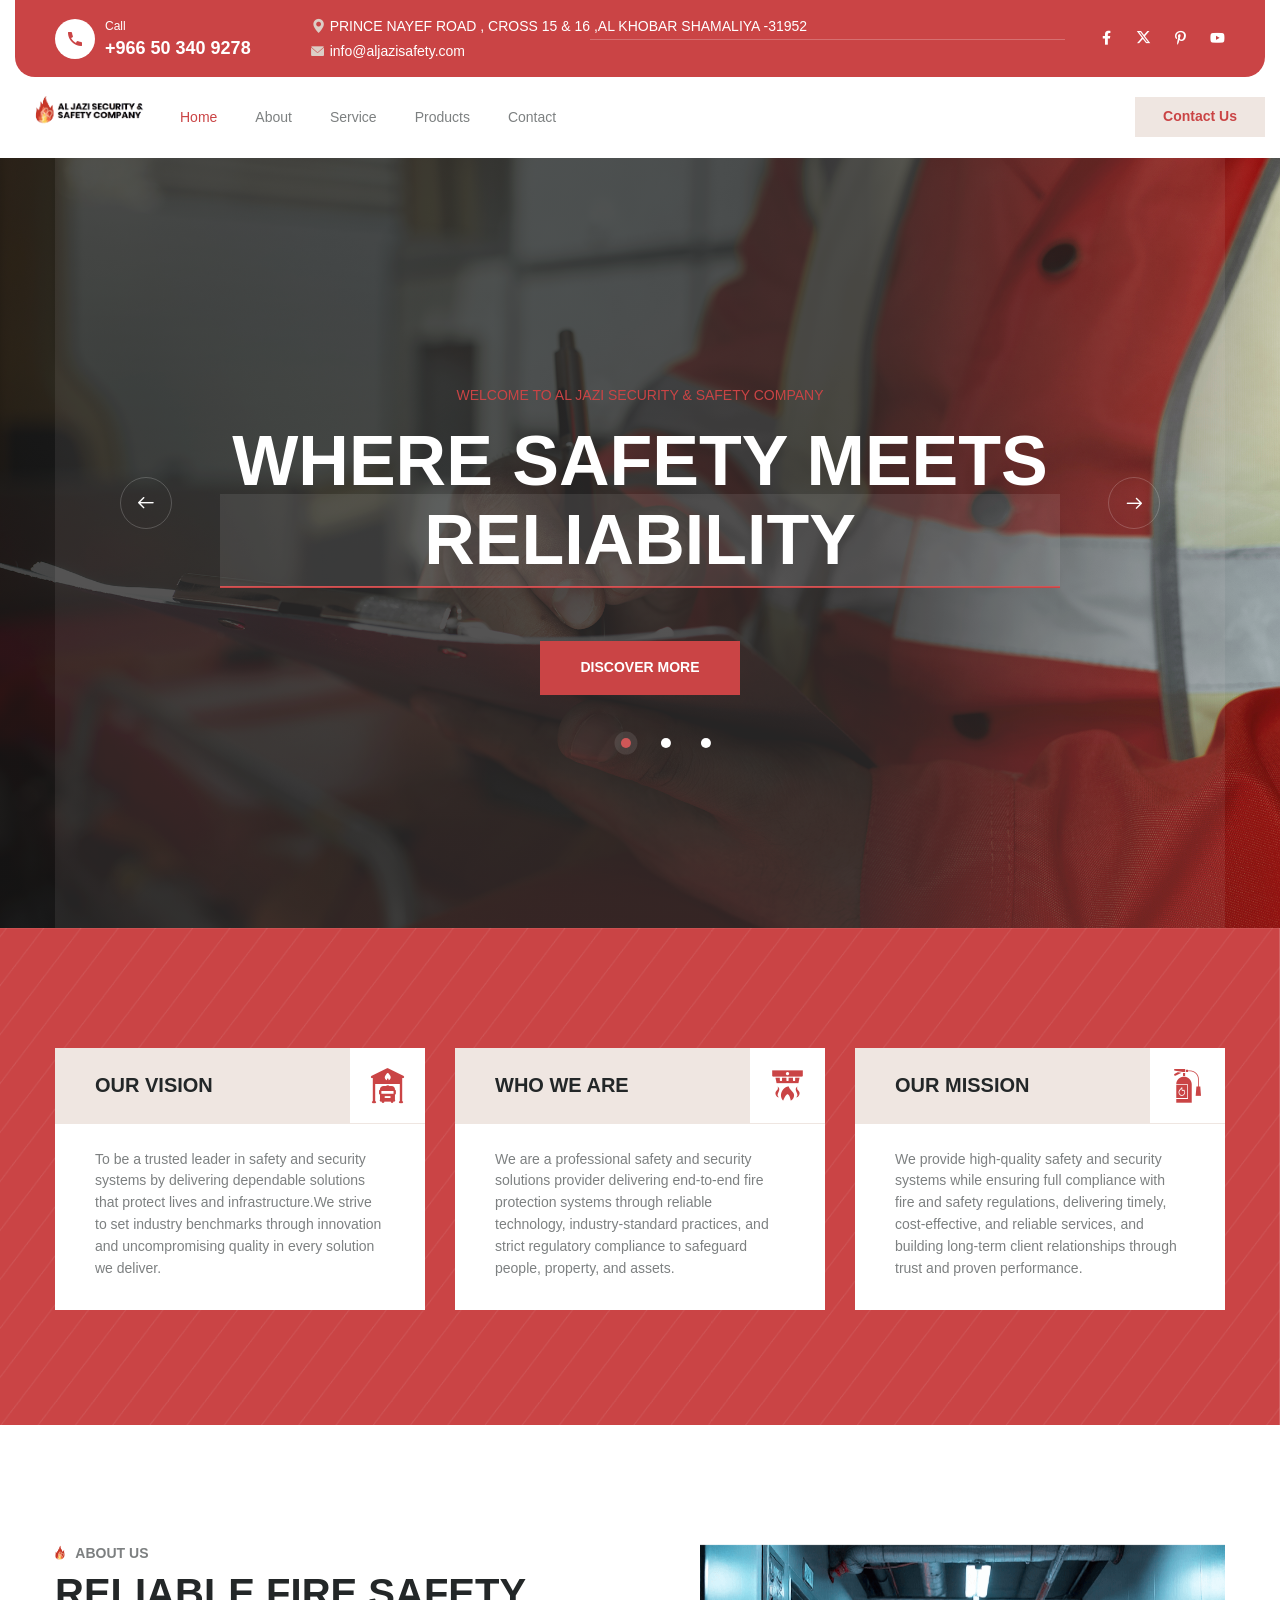
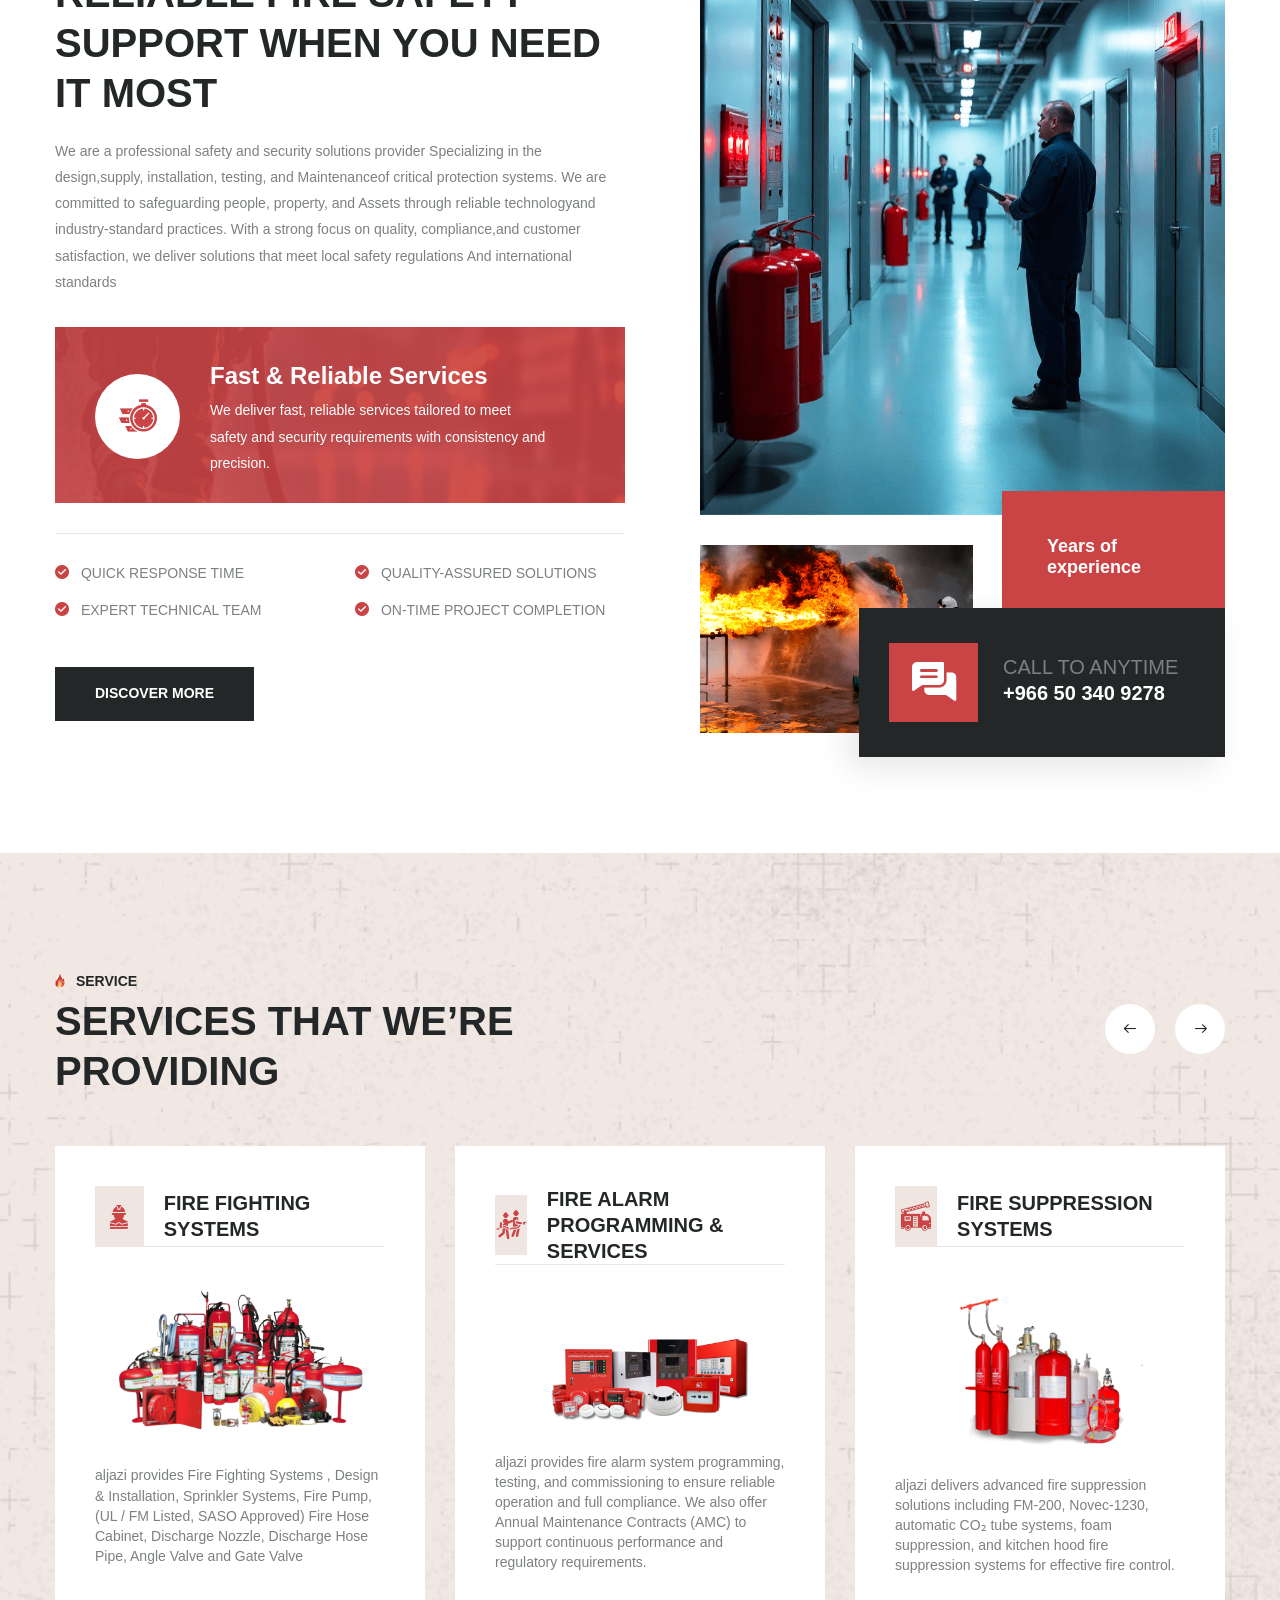
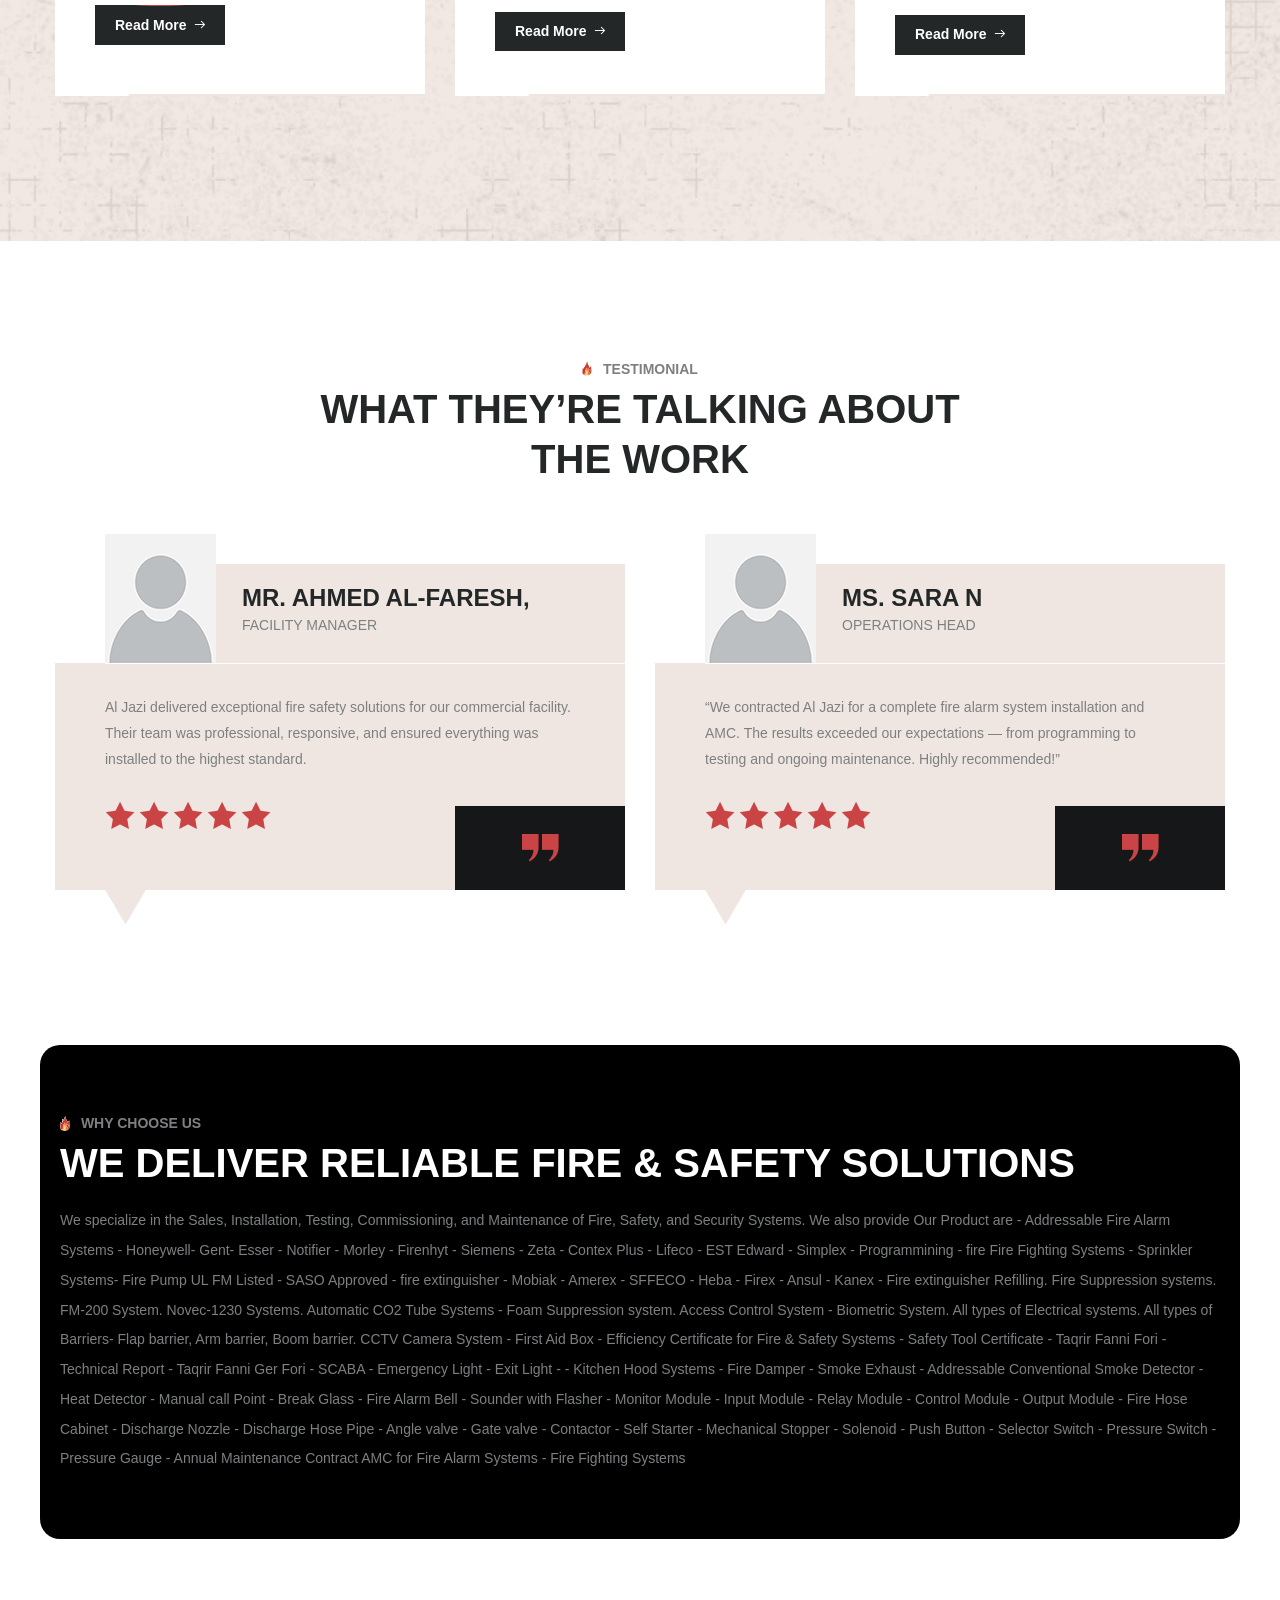
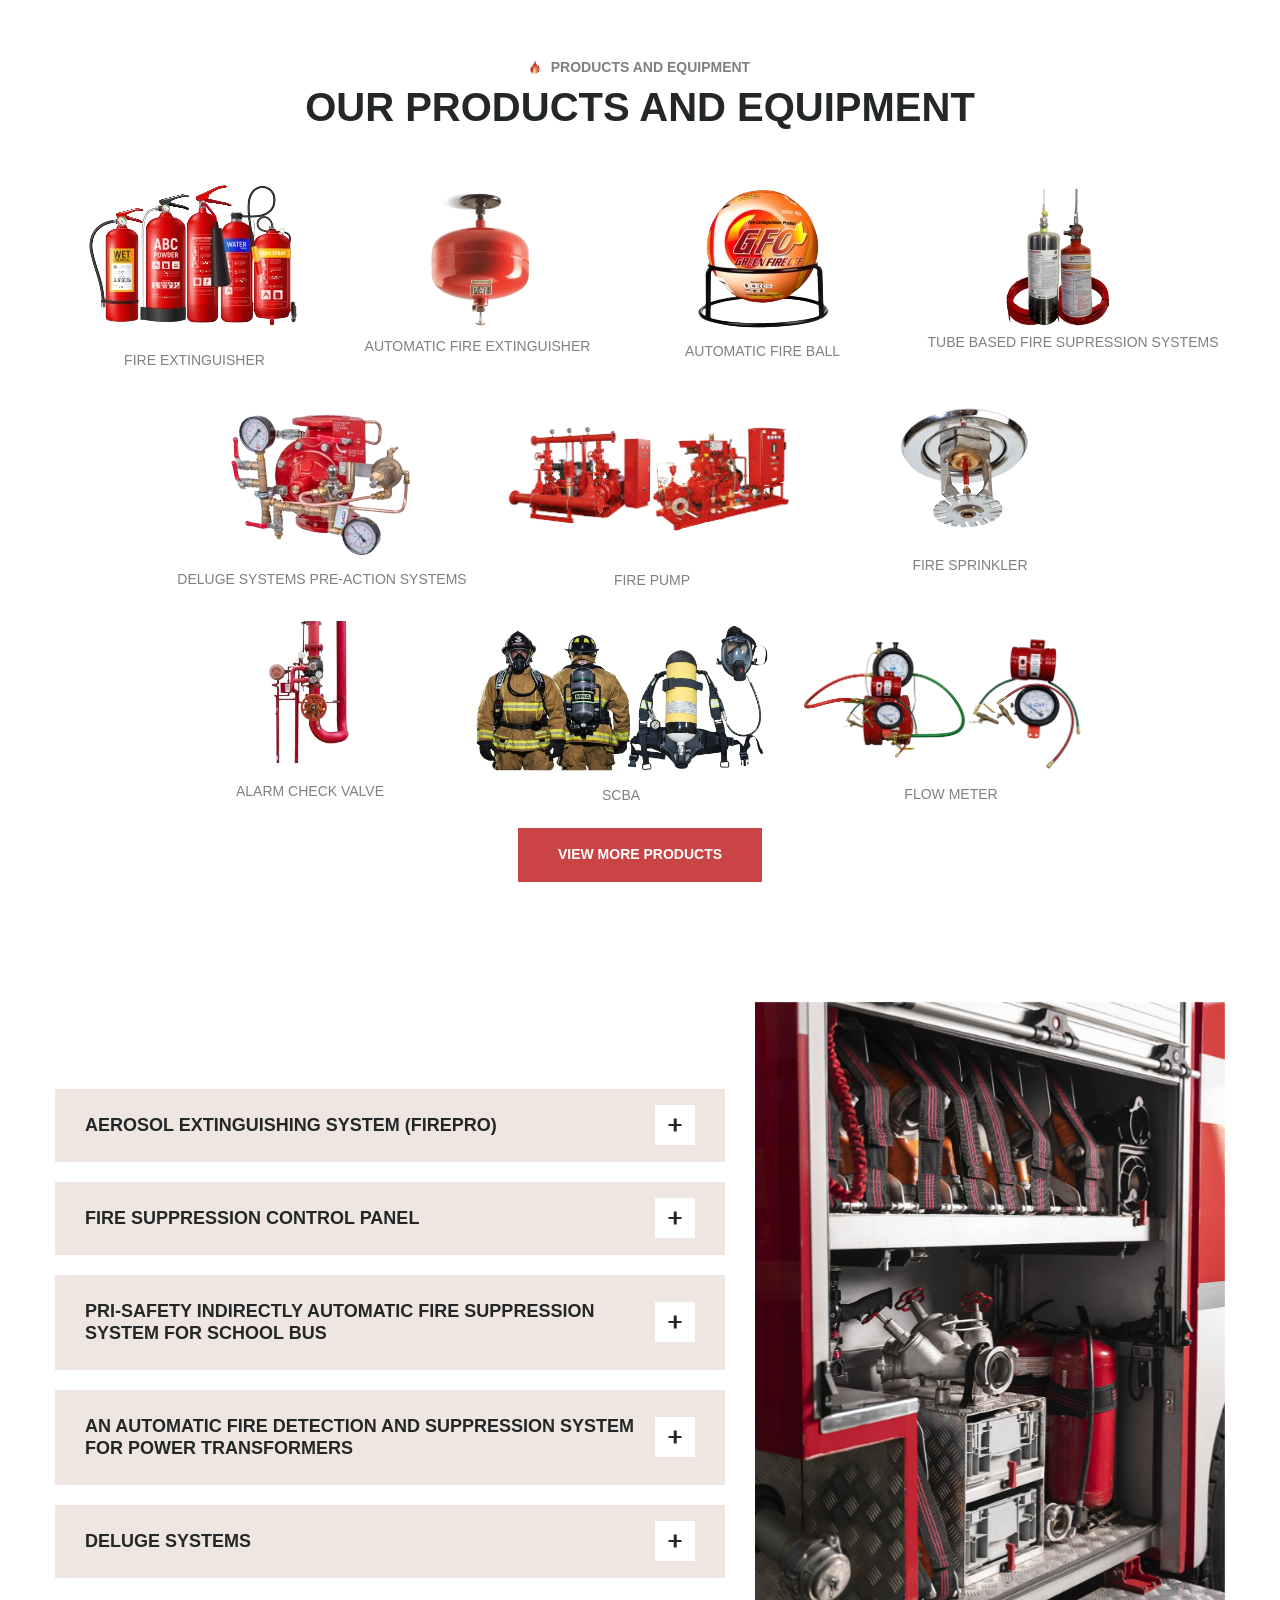
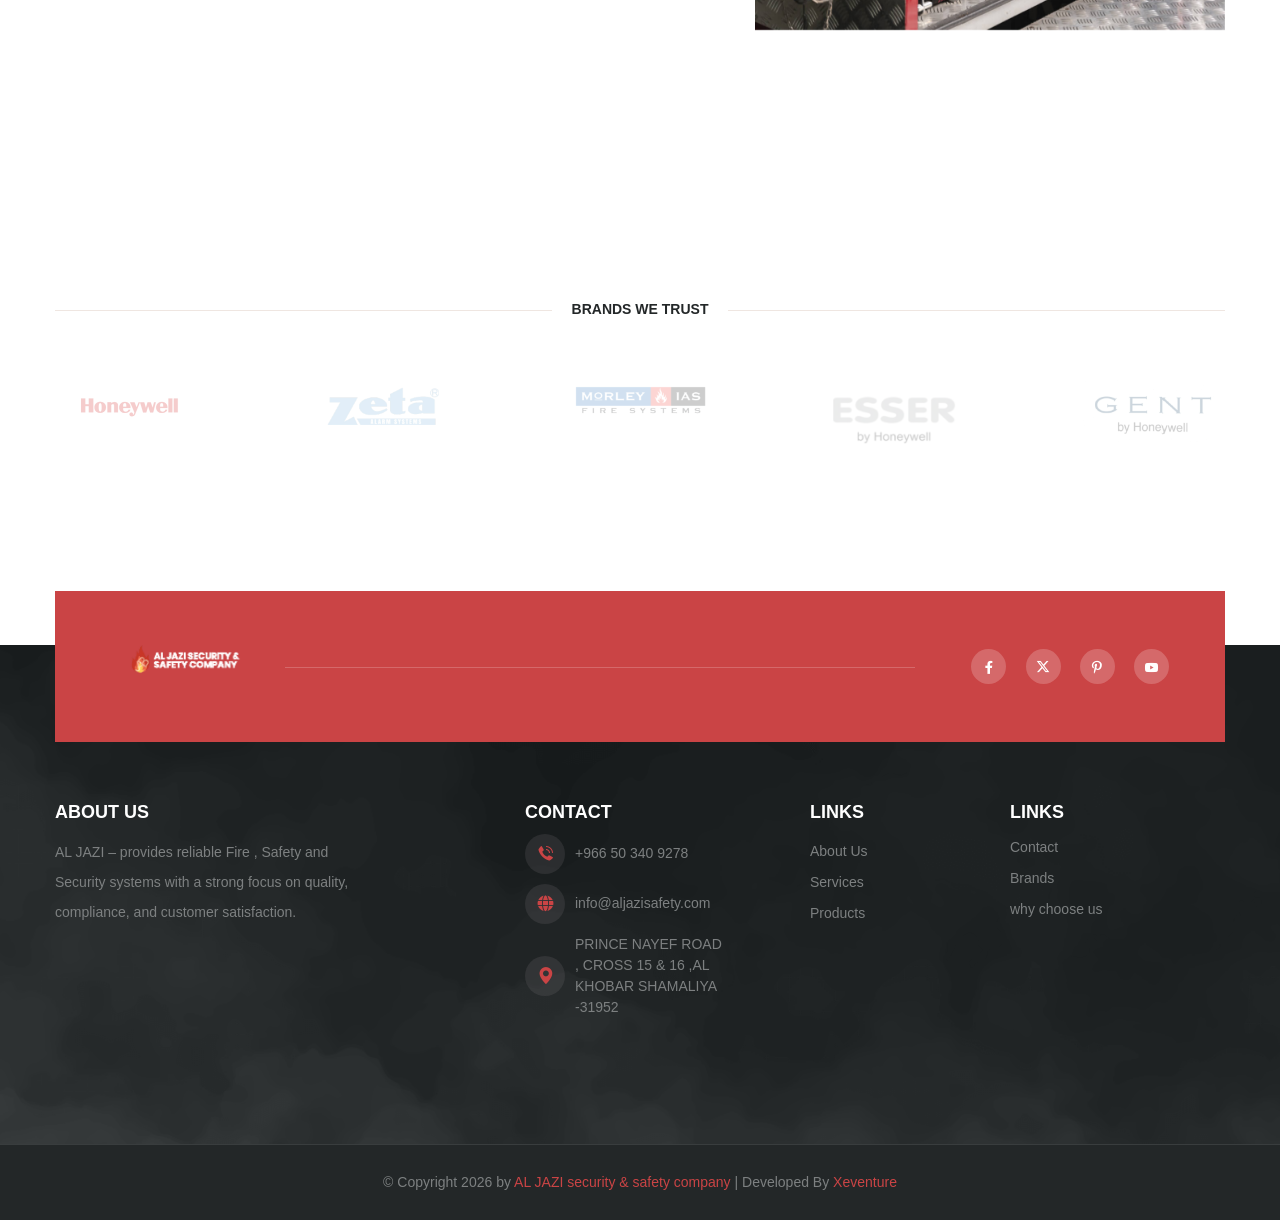
<file: index.html>
<!doctype html>
<html lang="en">
  <head>
    <meta charset="UTF-8" />
    <meta http-equiv="X-UA-Compatible" content="IE=edge" />
    <meta name="viewport" content="width=device-width, initial-scale=1.0" />
    <meta
      name="description"
      content="AL JAZI – security & safety company provides reliable fire and safety systems with a strong focus on quality, compliance, and customer satisfaction."
    />

    <title>AL JAZI - security & safety company</title>

    <!-- ========== Favicon Icon ========== -->
    <link rel="shortcut icon" href="assets/favicon.png" type="image/x-icon" />
    <link rel="apple-touch-icon" sizes="180x180" href="assets/favicon.png" />
    <link rel="icon" type="image/png" sizes="32x32" href="assets/favicon.png" />
    <link rel="icon" type="image/png" sizes="16x16" href="assets/favicon.png" />
    <link rel="manifest" href="assets/favicon.png" />

    <!-- fonts -->
    <link rel="preconnect" href="https://fonts.googleapis.com/" />
    <link rel="preconnect" href="https://fonts.gstatic.com/" crossorigin />
    <link
      href="https://fonts.googleapis.com/css2?family=Roboto:ital,wght@0,100;0,300;0,400;0,500;0,700;0,900;1,100;1,300;1,400;1,500;1,700;1,900&amp;display=swap"
      rel="stylesheet"
    />

    <link
      rel="stylesheet"
      href="assets/vendors/bootstrap/css/bootstrap.min.css"
    />
    <link
      rel="stylesheet"
      href="assets/vendors/bootstrap-select/bootstrap-select.min.css"
    />
    <link rel="stylesheet" href="assets/vendors/animate/animate.min.css" />
    <link rel="stylesheet" href="assets/vendors/fontawesome/css/all.min.css" />
    <link rel="stylesheet" href="assets/vendors/jquery-ui/jquery-ui.css" />

    <link rel="stylesheet" href="assets/vendors/aljazi-icons/style.css" />
    <link
      rel="stylesheet"
      href="assets/vendors/owl-carousel/css/owl.carousel.min.css"
    />
    <link
      rel="stylesheet"
      href="assets/vendors/owl-carousel/css/owl.theme.default.min.css"
    />
    <!-- main styles -->
    <link rel="stylesheet" href="assets/css/aljazi.css" />
  </head>

  <body>
    <!-- Preloader Start-->
    <div class="preloader">
      <div
        class="preloader__image"
        style="background-image: url(assets/favicon.png)"
      ></div>
    </div>
    <!-- Preloader End-->

    <div class="page-wrapper">
      <header
        class="main-header main-header--three sticky-header sticky-header--normal"
      >
        <div class="main-header__bottom">
          <div class="container-fluid">
            <div class="main-header__bottom__inner">
              <div class="main-header__bottom__left">
                <div class="main-header__bottom__item">
                  <a
                    href="tel:  +966503409278"
                    class="main-header__bottom__call"
                  >
                    <div class="main-header__bottom__icon">
                      <i class="icon-call"></i>
                    </div>
                    <div class="main-header__bottom__content">
                      <div class="main-header__bottom__text">Call</div>
                      <div class="main-header__bottom__number">
                        +966 50 340 9278
                      </div>
                    </div>
                  </a>
                </div>
                <div class="main-header__bottom__item">
                  <ul class="main-header__bottom__list list-unstyled">
                    <li class="main-header__bottom__list__item">
                      <i class="icon-pin2"></i>
                      <p class="main-header__bottom__list__item__text">
                        PRINCE NAYEF ROAD , CROSS 15 & 16 ,AL KHOBAR SHAMALIYA
                        -31952
                      </p>
                    </li>
                    <li class="main-header__bottom__list__item">
                      <i class="icon-message"></i>
                      <a href="mailto:info@aljazisafety.com"
                        >info@aljazisafety.com</a
                      >
                    </li>
                  </ul>
                </div>
              </div>
              <div class="main-header__bottom__right">
                <div class="main-header__bottom__social">
                  <a href="https://facebook.com/"
                    ><i class="icon-facebook-f" aria-hidden="true"></i
                    ><span class="sr-only">Facebook</span></a
                  >
                  <a href="https://twitter.com/"
                    ><i class="icon-x-twitter" aria-hidden="true"></i>
                    <span class="sr-only">Twitter</span></a
                  >
                  <a href="https://pinterest.com/"
                    ><i class="icon-pinterest-p" aria-hidden="true"></i
                    ><span class="sr-only">Pinterest</span></a
                  >
                  <a href="https://instagram.com/"
                    ><i class="icon-youtube" aria-hidden="true"></i
                    ><span class="sr-only">youtube</span></a
                  >
                </div>
              </div>
            </div>
          </div>
        </div>
        <div class="main-header__item">
          <div class="main-header__item__inner">
            <div class="main-header__logo logo-aljazi">
              <a href="index.html">
                <img
                  src="assets/newlogo.png"
                  alt="aljazi logo"
                  width="220"
                />
              </a>
            </div>
            <div class="container">
              <div class="main-header__inner">
                <nav class="main-header__nav main-menu">
                  <ul class="main-menu__list">
                    <li
                      class="megamenu megamenu-clickable megamenu-clickable--toggler"
                    >
                      <a href="index.html">Home</a>
                    </li>

                    <li>
                      <a href="about.html">About</a>
                    </li>
                    <li>
                      <a href="service.html">Service</a>
                    </li>
                    <li>
                      <a href="products.html">Products</a>
                    </li>

                    <li>
                      <a href="contact.html">Contact</a>
                    </li>
                  </ul>
                </nav>

                <div class="main-header__right">
                  <a
                    href="contact.html"
                    class="aljazi-btn main-header__right__btn"
                    >Contact Us</a
                  >
                  <div class="mobile-nav__btn mobile-nav__toggler">
                    <span></span>
                    <span></span>
                    <span></span>
                  </div>
                </div>
              </div>
            </div>
          </div>
        </div>
      </header>

      <!-- main-slider-start -->
      <section class="main-slider-three">
        <div
          class="main-slider-three__carousel aljazi-owl__carousel owl-carousel"
          data-owl-options='{
      "loop": true,
      "items": 1,
      "autoplay": true,
      "autoplayTimeout": 7000,
      "smartSpeed": 1000,
      "animateOut": "fadeOut",
      "animateIn": "fadeIn",
      "nav": true,
      "navText": [
        "<span class=\"icon-arrow-left\"></span>",
        "<span class=\"icon-arrow-right\"></span>"
      ],
      "dots": true,
      "margin": 0
    }'
        >
          <!-- Slide 1 -->
          <div class="item">
            <div class="main-slider-three__item">
              <div
                class="main-slider-three__bg img-fluid"
                style="
                  background-image: url(assets/images/backgrounds/side-view-man-taking-notes-ambulance-car.jpg);
                  background-size: cover;
                "
              ></div>

              <div class="container">
                <div class="row">
                  <div class="main-slider-three__content">
                    <div class="main-slider-three__content__inner">
                      <h5 class="main-slider-three__sub-title">
                        Welcome to AL JAZI Security & Safety company
                      </h5>

                      <h2 class="main-slider-three__title">
                        Where Safety Meets <span>Reliability</span>
                      </h2>

                      <div class="main-slider-three__btn">
                        <a
                          href="service.html"
                          class="aljazi-btn aljazi-btn--base main-slider-three__btn__link"
                        >
                          Discover More
                        </a>
                      </div>
                    </div>
                  </div>
                </div>
              </div>
            </div>
          </div>

          <!-- Slide 2 -->
          <div class="item">
            <div class="main-slider-three__item">
              <div
                class="main-slider-three__bg img-fluid"
                style="
                  background-image: url(assets/images/backgrounds/banner2.png);
                  background-size: cover;
                "
              ></div>

              <div class="container">
                <div class="row">
                  <div class="main-slider-three__content">
                    <div class="main-slider-three__content__inner">
                      <h5 class="main-slider-three__sub-title">
                        Welcome to AL JAZI Security & Safety company
                      </h5>

                      <h2 class="main-slider-three__title">
                        Trusted Safety. <span>Proven Protection</span>
                      </h2>

                      <div class="main-slider-three__btn">
                        <a
                          href="service.html"
                          class="aljazi-btn aljazi-btn--base main-slider-three__btn__link"
                        >
                          Discover More
                        </a>
                      </div>
                    </div>
                  </div>
                </div>
              </div>
            </div>
          </div>

          <!-- Slide 3 -->
          <div class="item">
            <div class="main-slider-three__item">
              <div
                class="main-slider-three__bg img-fluid"
                style="
                  background-image: url(assets/images/backgrounds/firefighter-with-safety-suit-station.jpg);
                  background-size: cover;
                "
              ></div>

              <div class="container">
                <div class="row">
                  <div class="main-slider-three__content">
                    <div class="main-slider-three__content__inner">
                      <h5 class="main-slider-three__sub-title">
                        Welcome to AL JAZI Security & Safety company
                      </h5>

                      <h2 class="main-slider-three__title">
                        Protecting What <span>Matters Most.</span>
                      </h2>

                      <div class="main-slider-three__btn">
                        <a
                          href="service.html"
                          class="aljazi-btn aljazi-btn--base main-slider-three__btn__link"
                        >
                          Discover More
                        </a>
                      </div>
                    </div>
                  </div>
                </div>
              </div>
            </div>
          </div>
        </div>
      </section>

      <!-- main-slider-end -->

      <!-- Feature Section Start -->
      <section class="feature-two">
        <div
          class="feature-two__bg"
          style="background-image: url(assets/images/shapes/company-bg-1-1.png)"
        ></div>
        <div class="container">
          <div class="row gutter-y-30">
            <div class="col-lg-4 col-md-6">
              <div
                class="feature-two__item wow fadeInUp"
                data-wow-duration="1500ms"
                data-wow-delay="500ms"
              >
                <div class="feature-two__item__top">
                  <h4 class="feature-two__item__title">OUR VISION</h4>
                  <div class="feature-two__item__icon">
                    <i class="icon-fire-department-1"></i>
                  </div>
                </div>
                <p class="feature-two__item__text">
                  To be a trusted leader in safety and security systems by
                  delivering dependable solutions that protect lives and
                  infrastructure.We strive to set industry benchmarks through
                  innovation and uncompromising quality in every solution we
                  deliver.
                </p>
              </div>
            </div>
            <div class="col-lg-4 col-md-6">
              <div
                class="feature-two__item wow fadeInUp"
                data-wow-duration="1500ms"
                data-wow-delay="700ms"
              >
                <div class="feature-two__item__top">
                  <h4 class="feature-two__item__title">WHO WE ARE</h4>
                  <div class="feature-two__item__icon">
                    <i class="icon-smoke-detector-1"></i>
                  </div>
                </div>
                <p class="feature-two__item__text">
                  We are a professional safety and security solutions provider
                  delivering end-to-end fire protection systems through reliable
                  technology, industry-standard practices, and strict regulatory
                  compliance to safeguard people, property, and assets.
                </p>
              </div>
            </div>
            <div class="col-lg-4 col-md-6">
              <div
                class="feature-two__item wow fadeInUp"
                data-wow-duration="1500ms"
                data-wow-delay="900ms"
              >
                <div class="feature-two__item__top">
                  <h4 class="feature-two__item__title">OUR MISSION</h4>
                  <div class="feature-two__item__icon">
                    <i class="icon-fire-extinguisher--1"></i>
                  </div>
                </div>
                <p class="feature-two__item__text">
                  We provide high-quality safety and security systems while
                  ensuring full compliance with fire and safety regulations,
                  delivering timely, cost-effective, and reliable services, and
                  building long-term client relationships through trust and
                  proven performance.
                </p>
              </div>
            </div>
          </div>
        </div>
      </section>
      <!-- Feature Section End -->

      <!-- About Section Start -->
      <section class="about-two">
        <div class="container">
          <div class="row gutter-y-30">
            <div class="col-lg-6">
              <div class="about-two__left">
                <div class="about-two__top">
                  <div
                    class="sec-title wow fadeInUp"
                    data-wow-duration="1500ms"
                    data-wow-delay="000ms"
                  >
                    <h6 class="sec-title__tagline">
                      <img
                        src="assets/sectionlogo.png"
                        width="10"
                        alt="About Us"
                        class="sec-title__img"
                      />
                      About Us
                    </h6>
                    <h3 class="sec-title__title">
                      Reliable Fire Safety Support When You Need It Most
                    </h3>
                  </div>
                  <p
                    class="about-two__top__text wow fadeInUp"
                    data-wow-duration="1500ms"
                    data-wow-delay="300ms"
                  >
                    We are a professional safety and security solutions provider
                    Specializing in the design,supply, installation, testing,
                    and Maintenanceof critical protection systems. We are
                    committed to safeguarding people, property, and Assets
                    through reliable technologyand industry-standard practices.
                    With a strong focus on quality, compliance,and customer
                    satisfaction, we deliver solutions that meet local safety
                    regulations And international standards
                  </p>
                </div>
                <div
                  class="about-two__box wow fadeInUp"
                  data-wow-duration="1500ms"
                  data-wow-delay="300ms"
                >
                  <div
                    class="about-two__box__bg"
                    style="
                      background-image: url(assets/images/backgrounds/about-bg-2-1.png);
                    "
                  ></div>
                  <div class="about-two__box__icon">
                    <i class="icon-fast-1-1"></i>
                  </div>
                  <div class="about-two__box__content">
                    <h4 class="about-two__box__content__title">
                      Fast & Reliable Services
                    </h4>
                    <p class="about-two__box__content__text">
                      We deliver fast, reliable services tailored to meet safety
                      and security requirements with consistency and precision.
                    </p>
                  </div>
                </div>
                <div
                  class="about-two__list wow fadeInUp"
                  data-wow-duration="1500ms"
                  data-wow-delay="300ms"
                >
                  <div class="row gutter-y-30">
                    <div class="col-lg-12 col-md-6 col-xl-6">
                      <ul class="about-two__list__item list-unstyled">
                        <li class="about-two__list__item__content">
                          <i class="icon-check-1"></i> Quick Response Time
                        </li>
                        <li class="about-two__list__item__content">
                          <i class="icon-check-1"></i> Expert Technical Team
                        </li>
                      </ul>
                    </div>
                    <div class="col-lg-12 col-md-6 col-xl-6">
                      <ul class="about-two__list__item list-unstyled">
                        <li class="about-two__list__item__content">
                          <i class="icon-check-1"></i> Quality-Assured Solutions
                        </li>
                        <li class="about-two__list__item__content">
                          <i class="icon-check-1"></i> On-Time Project
                          Completion
                        </li>
                      </ul>
                    </div>
                  </div>
                </div>
                <div class="about-two__link">
                  <a href="about.html" class="about-two__link__btn aljazi-btn"
                    >Discover More</a
                  >
                </div>
              </div>
            </div>
            <div class="col-lg-6">
              <div class="about-two__right">
                <div class="about-two__thumb">
                  <div
                    class="about-two__thumb__item about-two__thumb__item--one wow fadeInRight"
                    data-wow-duration="1500ms"
                    data-wow-delay="300ms"
                  >
                    <img
                      src="assets/images/resources/img3.png"
                      class="img-fluid"
                      alt="aljazi"
                    />
                    <div class="about-two__thumb__funfact count-box">
                      <h2 class="about-two__thumb__funfact__coun"></h2>
                      <p class="about-two__thumb__funfact__text">
                        Years of experience
                      </p>
                    </div>
                  </div>
                  <div
                    class="about-two__thumb__item about-two__thumb__item--two wow fadeInUp"
                    data-wow-duration="1500ms"
                    data-wow-delay="300ms"
                  >
                    <img
                      src="assets/images/about/about-s-2-1.png"
                      alt="aljazi"
                    />
                    <div class="about-two__thumb__call">
                      <a
                        href="tel:+966503409278"
                        class="about-two__thumb__call__item"
                      >
                        <div class="about-two__thumb__call__icon">
                          <i class="icon-chatting"></i>
                        </div>
                        <div class="about-two__thumb__call__content">
                          <span class="about-two__thumb__call__dec"
                            >Call to anytime</span
                          >
                          <h5 class="about-two__thumb__call__number">
                           +966 50 340 9278
                          </h5>
                        </div>
                      </a>
                    </div>
                  </div>
                </div>
              </div>
            </div>
          </div>
        </div>
      </section>
      <!-- About Section End -->

      <!-- Service Section Start -->
      <section class="service-three">
        <div
          class="service-three__bg"
          style="background-image: url(assets/images/shapes/service-bg-3-1.png)"
        ></div>
        <div class="container">
          <div class="row">
            <div class="col-xl-7 col-lg-8 col-md-8">
              <div
                class="sec-title wow fadeInUp"
                data-wow-duration="1500ms"
                data-wow-delay="000ms"
              >
                <h6 class="sec-title__tagline">
                  <img
                    src="assets/sectionlogo.png"
                    width="10"
                    alt="Service"
                    class="sec-title__img"
                  />
                  Service
                </h6>
                <h3 class="sec-title__title">
                  Services that We’re providing <br />
                </h3>
              </div>
            </div>
          </div>

          <div
            class="service-three__carousel aljazi-owl__carousel aljazi-owl__carousel--basic-nav owl-theme owl-carousel"
            data-owl-options='{
			"items": 4,
			"margin": 30,
			"smartSpeed": 700,
			"loop":true,
			"autoplay": 6000,
			"nav":true,
			"navText": ["<span class=\"icon-arrow-right\"></span>","<span class=\"icon-arrow-left\"></span>"],
			"dots":false,
			"responsive":{
			    "0":{
				"items":1,
				"margin": 10
			    },
			    "575":{
				"items":1,
				"margin": 30
			    },
			    "768":{
				"items":2,
				"margin": 30
			    },
			    "992":{
				"items": 3,
				"margin": 30
			    },
			    "1200":{
				"items": 3,
				"margin": 30
			    }
			}
			}'
          >
            <!-- item -->
            <div
              class="service-three__item wow fadeInUp"
              data-wow-duration="1500ms"
              data-wow-delay="300ms"
            >
              <div class="service-three__item__top">
                <div class="service-three__item__icon">
                  <i class="icon-firefighter-uniform-1"></i>
                </div>
                <h4 class="service-three__item__title">
                  FIRE FIGHTING SYSTEMS
                </h4>
              </div>
              <div class="service-three__item__thumb">
                <img
                  src="assets/images/service/service (1).png"
                  alt="aljazi image"
                />
              </div>
              <p class="service-three__item__text">
                aljazi provides Fire Fighting Systems , Design & Installation,
                Sprinkler Systems, Fire Pump, (UL / FM Listed, SASO Approved)
                Fire Hose Cabinet, Discharge Nozzle, Discharge Hose Pipe, Angle
                Valve and Gate Valve
              </p>
              <div class="service-three__item__btn">
                <a
                  href="service.html"
                  class="aljazi-btn service-three__item__btn__link"
                  >Read More <i class="icon-arrow-left"></i
                ></a>
              </div>
            </div>

            <!-- item -->
            <div
              class="service-three__item wow fadeInUp"
              data-wow-duration="1500ms"
              data-wow-delay="400ms"
            >
              <div class="service-three__item__top">
                <div class="service-three__item__icon">
                  <i class="icon-fireman-1"></i>
                </div>
                <h4 class="service-three__item__title">
                  FIRE ALARM PROGRAMMING & SERVICES
                </h4>
              </div>
              <div class="service-three__item__thumb">
                <img
                  src="assets/images/service/service (2).png"
                  alt="aljazi image"
                />
              </div>
              <p class="service-three__item__text">
                aljazi provides fire alarm system programming, testing, and
                commissioning to ensure reliable operation and full compliance.
                We also offer Annual Maintenance Contracts (AMC) to support
                continuous performance and regulatory requirements.
              </p>
              <div class="service-three__item__btn">
                <a
                  href="service.html"
                  class="aljazi-btn service-three__item__btn__link"
                  >Read More <i class="icon-arrow-left"></i
                ></a>
              </div>
            </div>

            <!-- item -->
            <div
              class="service-three__item wow fadeInUp"
              data-wow-duration="1500ms"
              data-wow-delay="500ms"
            >
              <div class="service-three__item__top">
                <div class="service-three__item__icon">
                  <i class="icon-fire-truck-1"></i>
                </div>
                <h4 class="service-three__item__title">
                  FIRE SUPPRESSION SYSTEMS
                </h4>
              </div>
              <div class="service-three__item__thumb">
                <img
                  src="assets/images/service/service (3).png"
                  alt="aljazi image"
                />
              </div>
              <p class="service-three__item__text">
                aljazi delivers advanced fire suppression solutions including
                FM-200, Novec-1230, automatic CO₂ tube systems, foam
                suppression, and kitchen hood fire suppression systems for
                effective fire control.
              </p>
              <div class="service-three__item__btn">
                <a
                  href="service.html"
                  class="aljazi-btn service-three__item__btn__link"
                  >Read More <i class="icon-arrow-left"></i
                ></a>
              </div>
            </div>

            <!-- item -->
            <div
              class="service-three__item wow fadeInUp"
              data-wow-duration="1500ms"
              data-wow-delay="600ms"
            >
              <div class="service-three__item__top">
                <div class="service-three__item__icon">
                  <i class="icon-firefighter-uniform-1"></i>
                </div>
                <h4 class="service-three__item__title">
                  BARRIERS & ENTRANCE CONTROL
                </h4>
              </div>
              <div class="service-three__item__thumb">
                <img
                  src="assets/images/service/service (4).png"
                  alt="aljazi image"
                />
              </div>
              <p class="service-three__item__text">
                aljazi supplies and installs flap barriers, arm barriers, and
                boom barriers to manage access, enhance security, and ensure
                smooth movement in commercial and high-traffic environments.
              </p>
              <div class="service-three__item__btn">
                <a
                  href="service.html"
                  class="aljazi-btn service-three__item__btn__link"
                  >Read More <i class="icon-arrow-left"></i
                ></a>
              </div>
            </div>

            <!-- item -->
            <div
              class="service-three__item wow fadeInUp"
              data-wow-duration="1500ms"
              data-wow-delay="700ms"
            >
              <div class="service-three__item__top">
                <div class="service-three__item__icon">
                  <i class="icon-fireman-1"></i>
                </div>
                <h4 class="service-three__item__title">
                  SECURITY & LOW CURRENT SYSTEM
                </h4>
              </div>
              <div class="service-three__item__thumb">
                <img
                  src="assets/images/service/service (5).png"
                  alt="aljazi image"
                />
              </div>
              <p class="service-three__item__text">
                aljazi offers integrated security solutions such as access
                control systems, biometric systems, and CCTV camera systems to
                ensure secure access and continuous <br />
                monitoring.
              </p>
              <div class="service-three__item__btn">
                <a
                  href="service.html"
                  class="aljazi-btn service-three__item__btn__link"
                  >Read More <i class="icon-arrow-left"></i
                ></a>
              </div>
            </div>

            <!-- item -->
            <div
              class="service-three__item wow fadeInUp"
              data-wow-duration="1500ms"
              data-wow-delay="800ms"
            >
              <div class="service-three__item__top">
                <div class="service-three__item__icon">
                  <i class="icon-fire-truck-1"></i>
                </div>
                <h4 class="service-three__item__title">SAFETY & COMPLIANCE</h4>
              </div>
              <div class="service-three__item__thumb">
                <img
                  src="assets/images/service/service (6).png"
                  alt="aljazi image"
                />
              </div>
              <p class="service-three__item__text">
                aljazi provides first aid boxes, efficiency certificates for
                fire and safety systems, safety tool certification, and Taqrir
                Fanni technical reports for both urgent and non-urgent
                requirements.
              </p>
              <div class="service-three__item__btn">
                <a
                  href="service.html"
                  class="aljazi-btn service-three__item__btn__link"
                  >Read More <i class="icon-arrow-left"></i
                ></a>
              </div>
            </div>
            <!-- item -->
            <div
              class="service-three__item wow fadeInUp"
              data-wow-duration="1500ms"
              data-wow-delay="800ms"
            >
              <div class="service-three__item__top">
                <div class="service-three__item__icon">
                  <i class="icon-fire-truck-1"></i>
                </div>
                <h4 class="service-three__item__title">
                  SAFETY & SMOKE CONTROL SYSTEMS
                </h4>
              </div>
              <div class="service-three__item__thumb">
                <img
                  src="assets/images/service/service (7).png"
                  alt="aljazi image"
                />
              </div>
              <p class="service-three__item__text">
                aljazi supplies and installs fire dampers, smoke exhaust
                systems, emergency lights, and exit lights to support safe
                evacuation and smoke control during emergencies.
              </p>
              <div class="service-three__item__btn">
                <a
                  href="service.html"
                  class="aljazi-btn service-three__item__btn__link"
                  >Read More <i class="icon-arrow-left"></i
                ></a>
              </div>
            </div>
            <!-- item -->
            <div
              class="service-three__item wow fadeInUp"
              data-wow-duration="1500ms"
              data-wow-delay="800ms"
            >
              <div class="service-three__item__top">
                <div class="service-three__item__icon">
                  <i class="icon-fire-truck-1"></i>
                </div>
                <h4 class="service-three__item__title">
                  ELECTRICAL & CONTROL SYSTEMS
                </h4>
              </div>
              <div class="service-three__item__thumb">
                <img
                  src="assets/images/service/service (8).png"
                  alt="aljazi image"
                />
              </div>
              <p class="service-three__item__text">
                aljazi delivers solutions for all types of electrical systems,
                including contactors, self starters, solenoids, push buttons,
                selector switches, pressure switches, pressure gauges, and
                mechanical stoppers.
              </p>
              <div class="service-three__item__btn">
                <a
                  href="service.html"
                  class="aljazi-btn service-three__item__btn__link"
                  >Read More <i class="icon-arrow-left"></i
                ></a>
              </div>
            </div>
          </div>
        </div>
      </section>
      <!-- Service Section End -->
      <!-- Testimonials Section Start -->
      <section class="testimonials-one testimonials-one--home">
        <div class="container">
          <div
            class="sec-title text-center wow fadeInUp"
            data-wow-duration="1500ms"
            data-wow-delay="000ms"
          >
            <h6 class="sec-title__tagline">
              <img
                width="10"
                src="assets/sectionlogo.png"
                alt="Testimonial"
                class="sec-title__img"
              />
              Testimonial
            </h6>
            <h3 class="sec-title__title">
              What they’re talking about <br />
              the work
            </h3>
          </div>
          <div
            class="testimonials-one__carouse aljazi-owl__carousel owl-theme owl-carousel"
            data-owl-options='{
			"items": 5,
			"margin": 30,
			"smartSpeed": 700,
			"loop":true,
			"autoplay": 6000,
			"nav":false,
			"dots":false,
			"responsive":{
				"0":{
				    "items":1
				},
				"575":{
				    "items":1
				},
				"992":{
				    "items": 1
				},
				"1200":{
				    "items": 2
				}
			    }
		    }'
          >
            <!-- item -->
            <div class="testimonials-one__item">
              <div class="testimonials-one__top">
                <div class="testimonials-one__top__thumb">
                  <img
                    src="assets/images/resources/testi.jpg"
                    alt="aljazi image"
                  />
                </div>
                <div class="testimonials-one__top__content">
                  <h4 class="testimonials-one__top__title">
                    Mr. Ahmed Al-Faresh,
                  </h4>
                  <span class="testimonials-one__top__dec"
                    >Facility Manager</span
                  >
                </div>
              </div>
              <div class="testimonials-one__content">
                <p class="testimonials-one__text">
                  Al Jazi delivered exceptional fire safety solutions for our
                  commercial facility. Their team was professional, responsive,
                  and ensured everything was installed to the highest standard.
                </p>
                <div class="testimonials-one__star">
                  <i class="icon-star"></i>
                  <i class="icon-star"></i>
                  <i class="icon-star"></i>
                  <i class="icon-star"></i>
                  <i class="icon-star"></i>
                </div>
              </div>
              <div class="testimonials-one__quite">
                <div
                  class="testimonials-one__quite__bg"
                  style="background-color: rgb(0, 0, 0)"
                ></div>
                <i class="icon-quite"></i>
              </div>
            </div>
            <!-- item -->
            <div class="testimonials-one__item">
              <div class="testimonials-one__top">
                <div class="testimonials-one__top__thumb">
                  <img
                    src="assets/images/resources/testi.jpg"
                    alt="aljazi image"
                  />
                </div>
                <div class="testimonials-one__top__content">
                  <h4 class="testimonials-one__top__title">Ms. Sara N</h4>
                  <span class="testimonials-one__top__dec"
                    >Operations Head</span
                  >
                </div>
              </div>
              <div class="testimonials-one__content">
                <p class="testimonials-one__text">
                  “We contracted Al Jazi for a complete fire alarm system
                  installation and AMC. The results exceeded our expectations —
                  from programming to testing and ongoing maintenance. Highly
                  recommended!”
                </p>
                <div class="testimonials-one__star">
                  <i class="icon-star"></i>
                  <i class="icon-star"></i>
                  <i class="icon-star"></i>
                  <i class="icon-star"></i>
                  <i class="icon-star"></i>
                </div>
              </div>
              <div class="testimonials-one__quite">
                <div
                  class="testimonials-one__quite__bg"
                  style="background-color: rgb(0, 0, 0)"
                ></div>
                <i class="icon-quite"></i>
              </div>
            </div>
            <!-- item -->
            <div class="testimonials-one__item">
              <div class="testimonials-one__top">
                <div class="testimonials-one__top__thumb">
                  <img
                    src="assets/images/resources/testi.jpg"
                    alt="aljazi image"
                  />
                </div>
                <div class="testimonials-one__top__content">
                  <h4 class="testimonials-one__top__title">Mr. Rakesh Menon</h4>
                  <span class="testimonials-one__top__dec"
                    >Security Director</span
                  >
                </div>
              </div>
              <div class="testimonials-one__content">
                <p class="testimonials-one__text">
                  “The security systems installed by Al Jazi have greatly
                  improved our site monitoring and access control. Their CCTV
                  and biometric solutions are reliable and user-friendly.”
                </p>
                <div class="testimonials-one__star">
                  <i class="icon-star"></i>
                  <i class="icon-star"></i>
                  <i class="icon-star"></i>
                  <i class="icon-star"></i>
                  <i class="icon-star"></i>
                </div>
              </div>
              <div class="testimonials-one__quite">
                <div
                  class="testimonials-one__quite__bg"
                  style="background-color: rgb(0, 0, 0)"
                ></div>
                <i class="icon-quite"></i>
              </div>
            </div>
            <!-- item -->
            <div class="testimonials-one__item">
              <div class="testimonials-one__top">
                <div class="testimonials-one__top__thumb">
                  <img
                    src="assets/images/resources/testi.jpg"
                    alt="aljazi image"
                  />
                </div>
                <div class="testimonials-one__top__content">
                  <h4 class="testimonials-one__top__title">
                    Eng. Fatima Al-Saadi
                  </h4>
                  <span class="testimonials-one__top__dec">
                    Safety Officer</span
                  >
                </div>
              </div>
              <div class="testimonials-one__content">
                <p class="testimonials-one__text">
                  “Al Jazi’s fire suppression solutions, especially the FM-200
                  and kitchen hood systems, have strengthened our safety
                  measures. Professional team and excellent after-sales
                  support!”
                </p>
                <div class="testimonials-one__star">
                  <i class="icon-star"></i>
                  <i class="icon-star"></i>
                  <i class="icon-star"></i>
                  <i class="icon-star"></i>
                  <i class="icon-star"></i>
                </div>
              </div>
              <div class="testimonials-one__quite">
                <div
                  class="testimonials-one__quite__bg"
                  style="background-color: rgb(0, 0, 0)"
                ></div>
                <i class="icon-quite"></i>
              </div>
            </div>
            <!-- item -->
            <div class="testimonials-one__item">
              <div class="testimonials-one__top">
                <div class="testimonials-one__top__thumb">
                  <img
                    src="assets/images/resources/testi.jpg"
                    alt="aljazi image"
                  />
                </div>
                <div class="testimonials-one__top__content">
                  <h4 class="testimonials-one__top__title">
                    Mr. Khalid Jaffer
                  </h4>
                  <span class="testimonials-one__top__dec">
                    Project Coordinator</span
                  >
                </div>
              </div>
              <div class="testimonials-one__content">
                <p class="testimonials-one__text">
                  “Their smoke control and emergency systems helped us pass our
                  compliance audit with flying colors. The team at Al Jazi is
                  thorough, knowledgeable, and trustworthy.”
                </p>
                <div class="testimonials-one__star">
                  <i class="icon-star"></i>
                  <i class="icon-star"></i>
                  <i class="icon-star"></i>
                  <i class="icon-star"></i>
                  <i class="icon-star"></i>
                </div>
              </div>
              <div class="testimonials-one__quite">
                <div
                  class="testimonials-one__quite__bg"
                  style="background-color: rgb(0, 0, 0)"
                ></div>
                <i class="icon-quite"></i>
              </div>
            </div>
            <!-- item -->
            <div class="testimonials-one__item">
              <div class="testimonials-one__top">
                <div class="testimonials-one__top__thumb">
                  <img
                    src="assets/images/resources/testi.jpg"
                    alt="aljazi image"
                  />
                </div>
                <div class="testimonials-one__top__content">
                  <h4 class="testimonials-one__top__title">Mrs. Lina Mathew</h4>
                  <span class="testimonials-one__top__dec"> Admin Manager</span>
                </div>
              </div>
              <div class="testimonials-one__content">
                <p class="testimonials-one__text">
                  “Al Jazi handled all our fire fighting system needs with
                  utmost professionalism. Their workmanship and service quality
                  <br />are top-notch.”
                </p>
                <div class="testimonials-one__star">
                  <i class="icon-star"></i>
                  <i class="icon-star"></i>
                  <i class="icon-star"></i>
                  <i class="icon-star"></i>
                  <i class="icon-star"></i>
                </div>
              </div>
              <div class="testimonials-one__quite">
                <div
                  class="testimonials-one__quite__bg"
                  style="background-color: rgb(0, 0, 0)"
                ></div>
                <i class="icon-quite"></i>
              </div>
            </div>
          </div>
        </div>
      </section>
      <!-- Testimonials Section End -->

      <!-- Why Choose Section Start -->
      <section class="why-choose-three ">
        <div
          class="container"
          style="background-color: black; border-radius: 20px ; padding: 20px;"
        >
          <!-- <div class="row">
            <div class="col-lg-12">
              <div class="why-choose-three__right">
                <div class="why-choose-three__top">
                  <img 
                    src="assets/images/resources/whychoose.jpg"
                    class="img-fluid"
                    alt="whychoose"
                  />
                </div>
              </div>
            </div> -->
            <div class="col-lg-12">
              <div class="why-choose-three__right">
                <div class="why-choose-three__top">
                  <div
                    class="sec-title wow fadeInUp"
                    data-wow-duration="1500ms"
                    data-wow-delay="000ms"
                  >
                    <h6 class="sec-title__tagline">
                      <img
                        src="assets/sectionlogo.png"
                        width="10"
                        alt="Why Choose us"
                        class="sec-title__img"
                      />
                      Why Choose us
                    </h6>
                    <h3 class="sec-title__title">
                      WE DELIVER RELIABLE FIRE & SAFETY SOLUTIONS
                    </h3>
                  </div>
                  <p
                    class="why-choose-three__top__text wow fadeInUp"
                    data-wow-duration="1500ms"
                    data-wow-delay="300ms"  >
                    We specialize in the Sales, Installation, Testing,
                    Commissioning, and Maintenance of Fire, Safety, and Security
                    Systems. We also provide
                    Our Product are - Addressable Fire Alarm Systems -
                    Honeywell- Gent- Esser - Notifier - Morley - Firenhyt -
                    Siemens - Zeta - Contex Plus - Lifeco - EST Edward - Simplex
                    - Programmining - fire Fire Fighting Systems - Sprinkler
                    Systems- Fire Pump UL FM Listed - SASO Approved - fire
                    extinguisher - Mobiak - Amerex - SFFECO - Heba - Firex -
                    Ansul - Kanex - Fire extinguisher Refilling. Fire
                    Suppression systems. FM-200 System. Novec-1230 Systems.
                    Automatic CO2 Tube Systems - Foam Suppression system. Access
                    Control System - Biometric System. All types of Electrical
                    systems. All types of Barriers- Flap barrier, Arm barrier,
                    Boom barrier. CCTV Camera System - First Aid Box -
                    Efficiency Certificate for Fire & Safety Systems - Safety
                    Tool Certificate - Taqrir Fanni Fori - Technical Report -
                    Taqrir Fanni Ger Fori - SCABA - Emergency Light - Exit Light
                    - - Kitchen Hood Systems - Fire Damper - Smoke Exhaust -
                    Addressable Conventional Smoke Detector - Heat Detector -
                    Manual call Point - Break Glass - Fire Alarm Bell - Sounder
                    with Flasher - Monitor Module - Input Module - Relay Module
                    - Control Module - Output Module - Fire Hose Cabinet -
                    Discharge Nozzle - Discharge Hose Pipe - Angle valve - Gate
                    valve - Contactor - Self Starter - Mechanical Stopper -
                    Solenoid - Push Button - Selector Switch - Pressure Switch -
                    Pressure Gauge - Annual Maintenance Contract AMC for Fire
                    Alarm Systems - Fire Fighting Systems
                  </p>
                </div>
              </div>
            </div>
          </div>
        </div>
      </section>
      <!-- Why Choose Section End -->

      <!--products and Equipments Section Start -->
      <section class="faq-one">
        <div class="container">
          <div
            class="sec-title text-center wow fadeInUp"
            data-wow-duration="1500ms"
            data-wow-delay="000ms"
          >
            <h6 class="sec-title__tagline">
              <img
                width="10"
                src="assets/sectionlogo.png"
                alt="EQIUPMENTS"
                class="sec-title__img"
              />
              PRODUCTS AND equipment
            </h6>
            <h3 class="sec-title__title">OUR PRODUCTS AND equipment</h3>
          </div>

          <div class="product-section mb-5 pb-4">
            <div class="row d-flex justify-content-center">
              <div class="col-lg-3" style="width: auto">
                <img
                  src="assets/images/products/product (1).png"
                  alt="FIRE SUPPRESSION CONTROL PANEL"
                />
                <p class="text-center">FIRE EXTINGUISHER</p>
              </div>

              <div class="col-lg-3" style="width: auto">
                <img
                  src="assets/images/products/product (2).png"
                  alt="FIRE SUPPRESSION CONTROL PANEL"
                />
                <p class="text-center">AUTOMATIC FIRE EXTINGUISHER</p>
              </div>
              <div class="col-lg-3" style="width: auto">
                <img
                  src="assets/images/products/product (3).png"
                  alt="FIRE SUPPRESSION CONTROL PANEL"
                />
                <p class="text-center">AUTOMATIC FIRE BALL</p>
              </div>

              <div class="col-lg-3" style="width: auto">
                <img
                  src="assets/images/products/product (4).png"
                  alt="FIRE SUPPRESSION CONTROL PANEL"
                />
                <p class="text-center">TUBE BASED FIRE SUPRESSION SYSTEMS</p>
              </div>
            </div>

            <div class="row d-flex justify-content-center">
              <div class="col-lg-3" style="width: auto">
                <img
                  src="assets/images/products/product (5).png"
                  alt="FIRE SUPPRESSION CONTROL PANEL"
                />
                <p class="text-center">DELUGE SYSTEMS PRE-ACTION SYSTEMS</p>
              </div>
              <div class="col-lg-3" style="width: auto">
                <img
                  width="300px"
                  src="assets/images/products/firepumb.png"
                  alt="FIRE SUPPRESSION CONTROL PANEL"
                />
                <p class="text-center">FIRE PUMP</p>
              </div>
              <div class="col-lg-3" style="width: auto">
                <img
                  src="assets/images/products/product (7).png"
                  alt="FIRE SUPPRESSION CONTROL PANEL"
                />
                <p class="text-center">FIRE SPRINKLER</p>
              </div>
              <div class="col-lg-3" style="width: auto">
                <img
                  src="assets/images/products/product (8).png"
                  alt="FIRE SUPPRESSION CONTROL PANEL"
                />
                <p class="text-center">ALARM CHECK VALVE</p>
              </div>
              <div class="col-lg-3" style="width: auto">
                <img
                  width="300PX"
                  src="assets/images/products/scaba.png"
                  alt="FIRE SUPPRESSION CONTROL PANEL"
                />
                <p class="text-center">SCBA</p>
              </div>
              <div class="col-lg-3" style="width: auto">
                <img
                  width="300PX"
                  src="assets/images/products/flowmeter.png"
                  alt="FIRE SUPPRESSION CONTROL PANEL"
                />
                <p class="text-center">FLOW METER</p>
              </div>
            </div>
            <div
              class="cta-three__btn d-flex justify-content-center mb-5 mt-0 pt-0"
            >
              <a href="products.html" class="aljazi-btn aljazi-btn--base"
                >View More Products</a
              >
            </div>
          </div>

          <div
            class="row gutter-y-30 d-flex justify-content-center align-items-center"
          >
            <div class="col-lg-7">
              <div
                class="faq-page__accordion aljazi-accrodion wow fadeInUp"
                data-wow-duration="1500ms"
                data-wow-delay="300ms"
                data-grp-name="aljazi-accrodion"
              >
                <!-- /.accordian-item -->
                <div class="accrodion">
                  <div class="accrodion-title">
                    <h4 class="accrodion-title__text">
                      Aerosol extinguishing system (FirePro)<span
                        class="accrodion-title__icon"
                      ></span>
                    </h4>
                  </div>
                  <!-- /.accordian-title -->
                  <div class="accrodion-content">
                    <div class="inner">
                      <div
                        class="d-flex justify-content-center align-items-center mb-4"
                      >
                        <img
                          width="300"
                          height="300"
                          src="assets/images/products/Aerosol extinguishing system (FirePro).png"
                          alt="FIRE SUPPRESSION CONTROL PANEL"
                        />
                      </div>

                      <p class="inner__text">
                        Firefighting system (the phenomenon of sublimation) This
                        system is environmentally friendly and does not affect
                        the people in the secured place and does not leave a
                        trace after unloading and the sizes of the packages used
                        in the system are determined by hydraulic calculations
                        and engineering design. The system is used in
                        (electrical rooms – servers – control rooms electrical
                        panel and control room and storage …etc…) <br />
                        Our company supplies and installs the aerosol system and
                        the work of engineering design and hydraulic
                        calculations of the system.
                      </p>
                    </div>
                    <!-- /.accordian-content -->
                  </div>
                </div>
                <!-- /.accordian-item -->
                <!-- /.accordian-item -->
                <div class="accrodion">
                  <div class="accrodion-title">
                    <h4 class="accrodion-title__text">
                      FIRE SUPPRESSION CONTROL PANEL<span
                        class="accrodion-title__icon"
                      ></span>
                    </h4>
                  </div>
                  <!-- /.accordian-title -->
                  <div class="accrodion-content">
                    <div class="inner">
                      <div
                        class="d-flex justify-content-center align-items-center mb-4"
                      >
                        <img
                          width="300"
                          height="300"
                          src="assets/images/service/accrodion (1).png"
                          alt="FIRE SUPPRESSION CONTROL PANEL"
                        />
                      </div>

                      <p class="inner__text">
                        This fire suppression control panel is designed to
                        detect and Respond to fire hazards in critical
                        environments such as electrical Panels, server rooms,
                        and industrial installations. It continuously monitors
                        connected sensors and, upon detecting Abnormal heat or
                        fire conditions, activates alarms and triggers The
                        suppression system automatically. The system is built
                        for High reliability, with organized internal
                        components, secure wiring, and fail-safe operation to
                        protect valuable Equipment while minimizing damage and
                        downtime
                      </p>
                    </div>
                    <!-- /.accordian-content -->
                  </div>
                </div>
                <!-- /.accordian-item -->
                <div class="accrodion">
                  <div class="accrodion-title">
                    <h4 class="accrodion-title__text">
                      PRI-SAFETY INDIRECTLY AUTOMATIC FIRE SUPPRESSION SYSTEM
                      FOR SCHOOL BUS<span class="accrodion-title__icon"></span>
                    </h4>
                  </div>
                  <!-- /.accordian-title -->
                  <div class="accrodion-content">
                    <div class="inner">
                      <div
                        class="d-flex justify-content-center align-items-center mb-4"
                      >
                        <img
                          width="300"
                          src="assets/images/service/accrodion (2).png"
                          alt="PRI-SAFETY"
                        />
                      </div>
                      <p class="inner__text">
                        This system automatically detects and suppresses fires
                        in school bus engine compartments using a heat-sensitive
                        tube. It operates without electricity and releases a wet
                        chemical agent directly onto the fire, ensuring quick
                        response and improved passenger safety
                      </p>
                    </div>
                    <!-- /.accordian-content -->
                  </div>
                </div>
                <!-- /.accordian-item -->
                <div class="accrodion">
                  <div class="accrodion-title">
                    <h4 class="accrodion-title__text">
                      AN AUTOMATIC FIRE DETECTION AND SUPPRESSION SYSTEM FOR
                      POWER TRANSFORMERS
                      <span class="accrodion-title__icon"></span>
                    </h4>
                  </div>
                  <!-- /.accordian-title -->
                  <div class="accrodion-content">
                    <div class="inner">
                      <div
                        class="d-flex justify-content-center align-items-center mb-4"
                      >
                        <img
                          width="300"
                          src="assets/images/service/accrodion (3).png"
                          alt="AUTOMATIC FIRE DETECTION"
                        />
                      </div>
                      <p class="inner__text">
                        Designed to quickly identify fire hazards—such as oil
                        leaks, overheating, or arc faults—and suppress them
                        before they cause major damage. The system uses heat,
                        flame, or smoke detectors to continuously Monitor the
                        transformer area and automatically activates suppression
                        Methods like high-velocity water spray, foam, or clean
                        agents. This rapid response helps minimize fire spread,
                        protect critical equipment, ensure personnel safety, and
                        reduce downtime in power substations.
                      </p>
                    </div>
                    <!-- /.accordian-content -->
                  </div>
                </div>
                <!-- /.accordian-item -->
                <div class="accrodion">
                  <div class="accrodion-title">
                    <h4 class="accrodion-title__text">
                      DELUGE SYSTEMS<span class="accrodion-title__icon"></span>
                    </h4>
                  </div>
                  <!-- /.accordian-title -->
                  <div class="accrodion-content">
                    <div class="inner">
                      <div
                        class="d-flex justify-content-center align-items-center mb-4"
                      >
                        <img
                          width="300"
                          src="assets/images/service/accrodion (4).png"
                          alt=" DELUGE SYSTEMS"
                        />
                      </div>
                      <p class="inner__text">
                        A deluge system is a fixed fire protection system in
                        which all sprinklers or nozzles are open, and water is
                        released simultaneously when the system is activated. It
                        is commonly used in high-hazard areas such as power
                        plants, transformers, chemical facilities, and storage
                        tanks, where rapid fire spread is possible. Deluge
                        systems provide fast, large-volume water discharge to
                        quickly control or suppress fires.
                      </p>
                    </div>
                    <!-- /.accordian-content -->
                  </div>
                </div>
              </div>
            </div>

            <div class="col-lg-5">
              <div class="faq-page__right">
                <div
                  class="faqs-two__thumb wow fadeInUp"
                  data-wow-duration="1500ms"
                  data-wow-delay="500ms"
                >
                  <div class="faqs-two__thumb__item">
                    <img
                      class="img-fluid"
                      src="assets/images/resources/img-7.jpg"
                      alt="aljazi image"
                    />
                  </div>
                </div>
              </div>
            </div>
          </div>
        </div>
      </section>
      <!--products and Equipments Section End -->

      <!-- brands starting -->
      <div class="client-carousel">
        <div class="container">
          <div class="client-carousel__top text-center">
            <h3 class="client-carousel__title">BRANDS WE TRUST</h3>
          </div>

          <div
            class="client-carousel__two aljazi-owl__carousel owl-theme owl-carousel"
            data-owl-options='{
            "items": 5,
            "margin": 55,
            "smartSpeed": 700,
            "loop":true,
            "autoplay": 6000,
            "nav":false,
            "dots":false,
            "responsive":{
                "0":{
                    "items":1,
                    "margin": 0
                },
                "360":{
                    "items":2,
                    "margin": 0
                },
                "575":{
                    "items":3,
                    "margin": 30
                },
                "768":{
                    "items":3,
                    "margin": 40
                },
                "992":{
                    "items": 4,
                    "margin": 40
                },
                "1200":{
                    "items": 5,
                    "margin": 108
                }
            }
            }'
          >
            <div class="client-carousel__one__item">
              <img src="assets/images/resources/brand (1).png" alt="aljazi" />
            </div>
            <!-- /.owl-slide-item-->
            <div class="client-carousel__one__item">
              <img src="assets/images/resources/brand (2).png" alt="aljazi" />
            </div>
            <!-- /.owl-slide-item-->
            <div class="client-carousel__one__item">
              <img src="assets/images/resources/brand (3).png" alt="aljazi" />
            </div>
            <!-- /.owl-slide-item-->
            <div class="client-carousel__one__item">
              <img src="assets/images/resources/brand (4).png" alt="aljazi" />
            </div>
            <!-- /.owl-slide-item-->
            <div class="client-carousel__one__item">
              <img src="assets/images/resources/brand (5).png" alt="aljazi" />
            </div>
            <!-- /.owl-slide-item-->
            <div class="client-carousel__one__item">
              <img src="assets/images/resources/brand (6).png" alt="aljazi" />
            </div>
            <!-- /.owl-slide-item-->
            <div class="client-carousel__one__item">
              <img src="assets/images/resources/brand (7).png" alt="aljazi" />
            </div>
            <!-- /.owl-slide-item-->
            <div class="client-carousel__one__item">
              <img
                height="100"
                src="assets/images/resources/brand (8).png"
                alt="aljazi"
              />
            </div>
            <!-- /.owl-slide-item-->
            <div class="client-carousel__one__item">
              <img src="assets/images/resources/brand (9).png" alt="aljazi" />
            </div>
            <!-- /.owl-slide-item-->
            <div class="client-carousel__one__item">
              <img src="assets/images/resources/brand (10).png" alt="aljazi" />
            </div>
            <!-- /.owl-slide-item-->
            <!-- /.owl-slide-item-->
            <div class="client-carousel__one__item">
              <img src="assets/images/resources/brand (11).png" alt="aljazi" />
            </div>
            <!-- /.owl-slide-item-->
          </div>
          <!-- /.thm-owl__slider -->
        </div>
        <!-- /.container -->
      </div>
      <!--brand end -->

      <footer class="main-footer">
        <div
          class="main-footer__bg"
          style="background-image: url(assets/images/shapes/footer-bg.png)"
        ></div>
        <div class="main-footer__top">
          <div class="container">
            <div class="main-footer__top__inner">
              <div class="main-footer__top__left">
                <a href="index.html" class="main-footer__top__logo logo-aljazi">
                  <img
                    src="assets/newlogowhite.png"
                    width="150"
                    alt="aljazi footer logo"
                  />
                </a>
              </div>
              <div class="main-footer__top__right">
                <div class="main-footer__top__social">
                  <a href="https://facebook.com/"
                    ><i class="icon-facebook-f" aria-hidden="true"></i
                    ><span class="sr-only">Facebook</span></a
                  >
                  <a href="https://twitter.com/"
                    ><i class="icon-x-twitter" aria-hidden="true"></i>
                    <span class="sr-only">Twitter</span></a
                  >
                  <a href="https://pinterest.com/"
                    ><i class="icon-pinterest-p" aria-hidden="true"></i
                    ><span class="sr-only">Pinterest</span></a
                  >
                  <a href="https://instagram.com/"
                    ><i class="icon-youtube" aria-hidden="true"></i
                    ><span class="sr-only">youtube</span></a
                  >
                </div>
              </div>
            </div>
          </div>
        </div>
        <div class="main-footer__middle">
          <div class="container">
            <div class="row">
              <div class="col-md-6 col-lg-4">
                <div class="footer-widget footer-widget--about">
                  <h2 class="footer-widget__title">About Us</h2>
                  <p class="footer-widget__text">
                    AL JAZI – provides reliable Fire , Safety and Security systems with a
                    strong focus on quality, compliance, and customer
                    satisfaction.
                  </p>
                </div>
              </div>
              <div class="col-md-6 col-lg-3">
                <div class="footer-widget footer-widget--contact">
                  <h2 class="footer-widget__title">Contact</h2>
                  <ul class="list-unstyled footer-widget__contact">
                    <li class="footer-widget__contact__item">
                      <div class="footer-widget__contact__icon">
                        <i class="icon-telephone-call-1"></i>
                      </div>
                      <div class="footer-widget__contact__inner">
                        <a
                          href="tel:+966503409278"
                          class="footer-widget__contact__text"
                          >+966 50 340 9278</a
                        >
                      </div>
                    </li>
                    <li class="footer-widget__contact__item">
                      <div class="footer-widget__contact__icon">
                        <i class="icon-glove"></i>
                      </div>
                      <div class="footer-widget__contact__inner">
                        <a href="#" class="footer-widget__contact__text"
                          >info@aljazisafety.com</a
                        >
                      </div>
                    </li>
                    <li class="footer-widget__contact__item">
                      <div class="footer-widget__contact__icon">
                        <i class="icon-pin2"></i>
                      </div>
                      <div class="footer-widget__contact__inner">
                        <p class="footer-widget__contact__text">
                          PRINCE NAYEF ROAD , CROSS 15 & 16 ,AL KHOBAR SHAMALIYA
                          -31952
                        </p>
                      </div>
                    </li>
                  </ul>
                </div>
              </div>
              <div class="col-md-6 col-lg-2">
                <div class="footer-widget footer-widget--link">
                  <h2 class="footer-widget__title">Links</h2>
                  <ul class="list-unstyled footer-widget__links">
                    <li class="footer-widget__links__item">
                      <a href="about.html">About Us</a>
                    </li>
                    <li class="footer-widget__links__item">
                      <a href="service.html">Services</a>
                    </li>
                    <li class="footer-widget__links__item">
                      <a href="products.html">Products</a>
                    </li>
                  </ul>
                </div>
              </div>
              <div class="col-md-6 col-lg-2">
                <div class="footer-widget footer-widget--link">
                  <h2 class="footer-widget__title">LINKS</h2>
                  <ul class="list-unstyled footer-widget__contact">
                    <li class="footer-widget__links__item">
                      <a href="contact.html">Contact</a>
                    </li>
                    <li class="footer-widget__links__item">
                      <a href="about.html">Brands</a>
                    </li>
                    <li class="footer-widget__links__item">
                      <a href="contact.html">why choose us</a>
                    </li>
                  </ul>
                </div>
              </div>
            </div>
          </div>
        </div>
        <div class="main-footer__bottom">
          <div class="container">
            <div class="main-footer__bottom__inner">
              <p class="main-footer__copyright">
                &copy; Copyright <span class="dynamic-year"></span> by
                <a href="index.html">AL JAZI security & safety company</a> |
                Developed By
                <a target="_blank" href="https://xeventure.com/">Xeventure</a>
              </p>
            </div>
          </div>
        </div>
      </footer>
    </div>
    <!-- /.page-wrapper -->

    <div class="mobile-nav__wrapper">
      <div class="mobile-nav__overlay mobile-nav__toggler"></div>
      <!-- /.mobile-nav__overlay -->
      <div class="mobile-nav__content">
        <span class="mobile-nav__close mobile-nav__toggler"
          ><i class="fa fa-times"></i
        ></span>

        <div class="logo-box">
          <a href="index.html" aria-label="logo image"
            ><img src="assets/newlogowhite.png" width="155" alt="aljazi logo"
          /></a>
        </div>
        <!-- /.logo-box -->
        <div class="mobile-nav__container"></div>
        <!-- /.mobile-nav__container -->

        <ul class="mobile-nav__contact list-unstyled">
          <li>
            <i class="fa fa-envelope"></i>
            <a href="mailto:info@aljazisafety.com">info@aljazisafety.com</a>
          </li>
            <li>
            <i class="icon-glove"></i>
            <a href="https://aljazisafety.com/">www.aljazisafety.com</a>
          </li>
          <li>
            <i class="fa fa-phone-alt"></i>
            <a href="tel:+966503409278">+966 50 340 9278</a>
          </li>
        </ul>
        <!-- /.mobile-nav__contact -->
        <div class="mobile-nav__social">
          <a href="https://facebook.com/"
            ><i class="icon-facebook-f" aria-hidden="true"></i
            ><span class="sr-only">Facebook</span></a
          >
          <a href="https://twitter.com/"
            ><i class="icon-x-twitter" aria-hidden="true"></i>
            <span class="sr-only">Twitter</span></a
          >
          <a href="https://pinterest.com/"
            ><i class="icon-pinterest-p" aria-hidden="true"></i
            ><span class="sr-only">Pinterest</span></a
          >
          <a href="https://instagram.com/"
            ><i class="icon-youtube" aria-hidden="true"></i
            ><span class="sr-only">youtube</span></a
          >
        </div>
      </div>
    </div>
    <!-- /.mobile-nav__wrapper -->

    <a href="#" data-target="html" class="scroll-to-target scroll-to-top">
      <span class="scroll-to-top__text">back top</span>
      <span class="scroll-to-top__wrapper"
        ><span class="scroll-to-top__inner"></span
      ></span>
    </a>

    <script src="assets/vendors/jquery/jquery-3.7.0.min.js"></script>
    <script src="assets/vendors/bootstrap/js/bootstrap.bundle.min.js"></script>
    <script src="assets/vendors/bootstrap-select/bootstrap-select.min.js"></script>

    <script src="assets/vendors/jquery-appear/jquery.appear.min.js"></script>

    <script src="assets/vendors/owl-carousel/js/owl.carousel.min.js"></script>
    <script src="assets/vendors/wow/wow.js"></script>

    <script src="assets/js/aljazi.js"></script>
  </body>
</html>
</file>
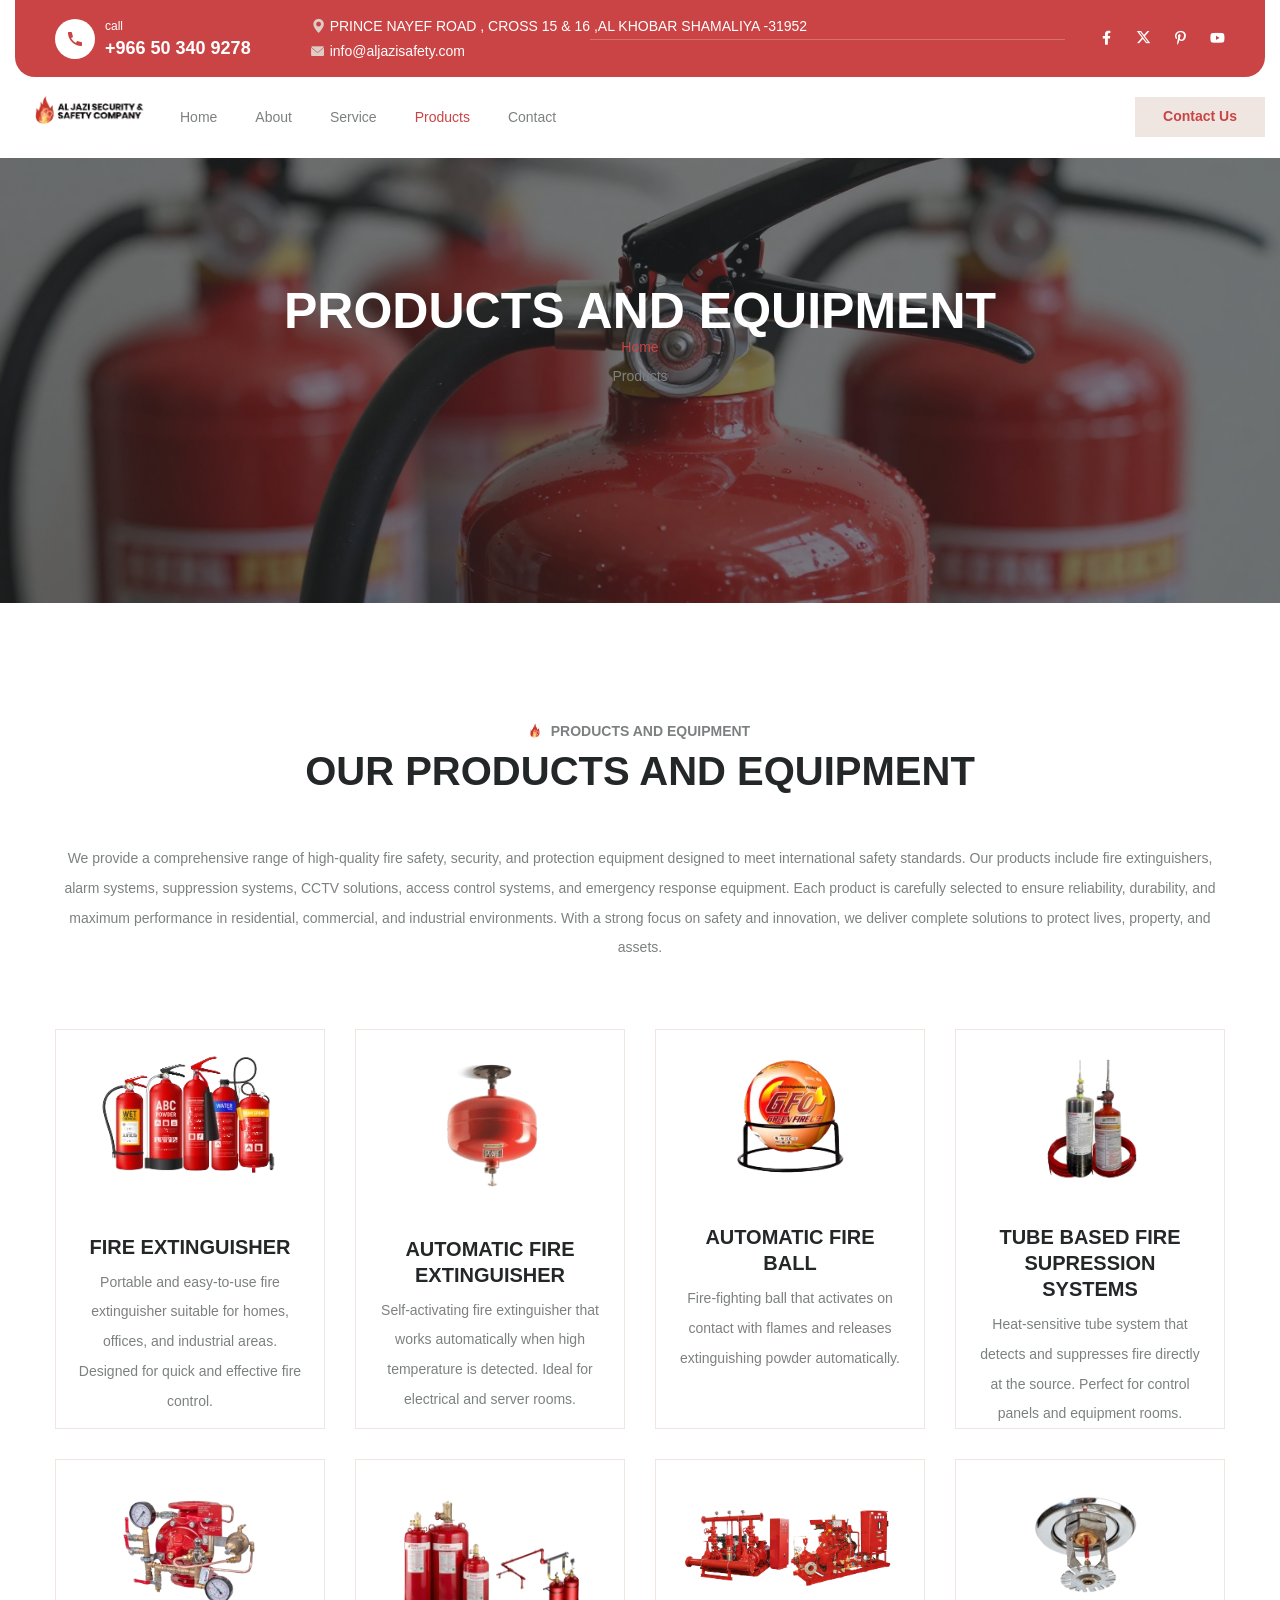
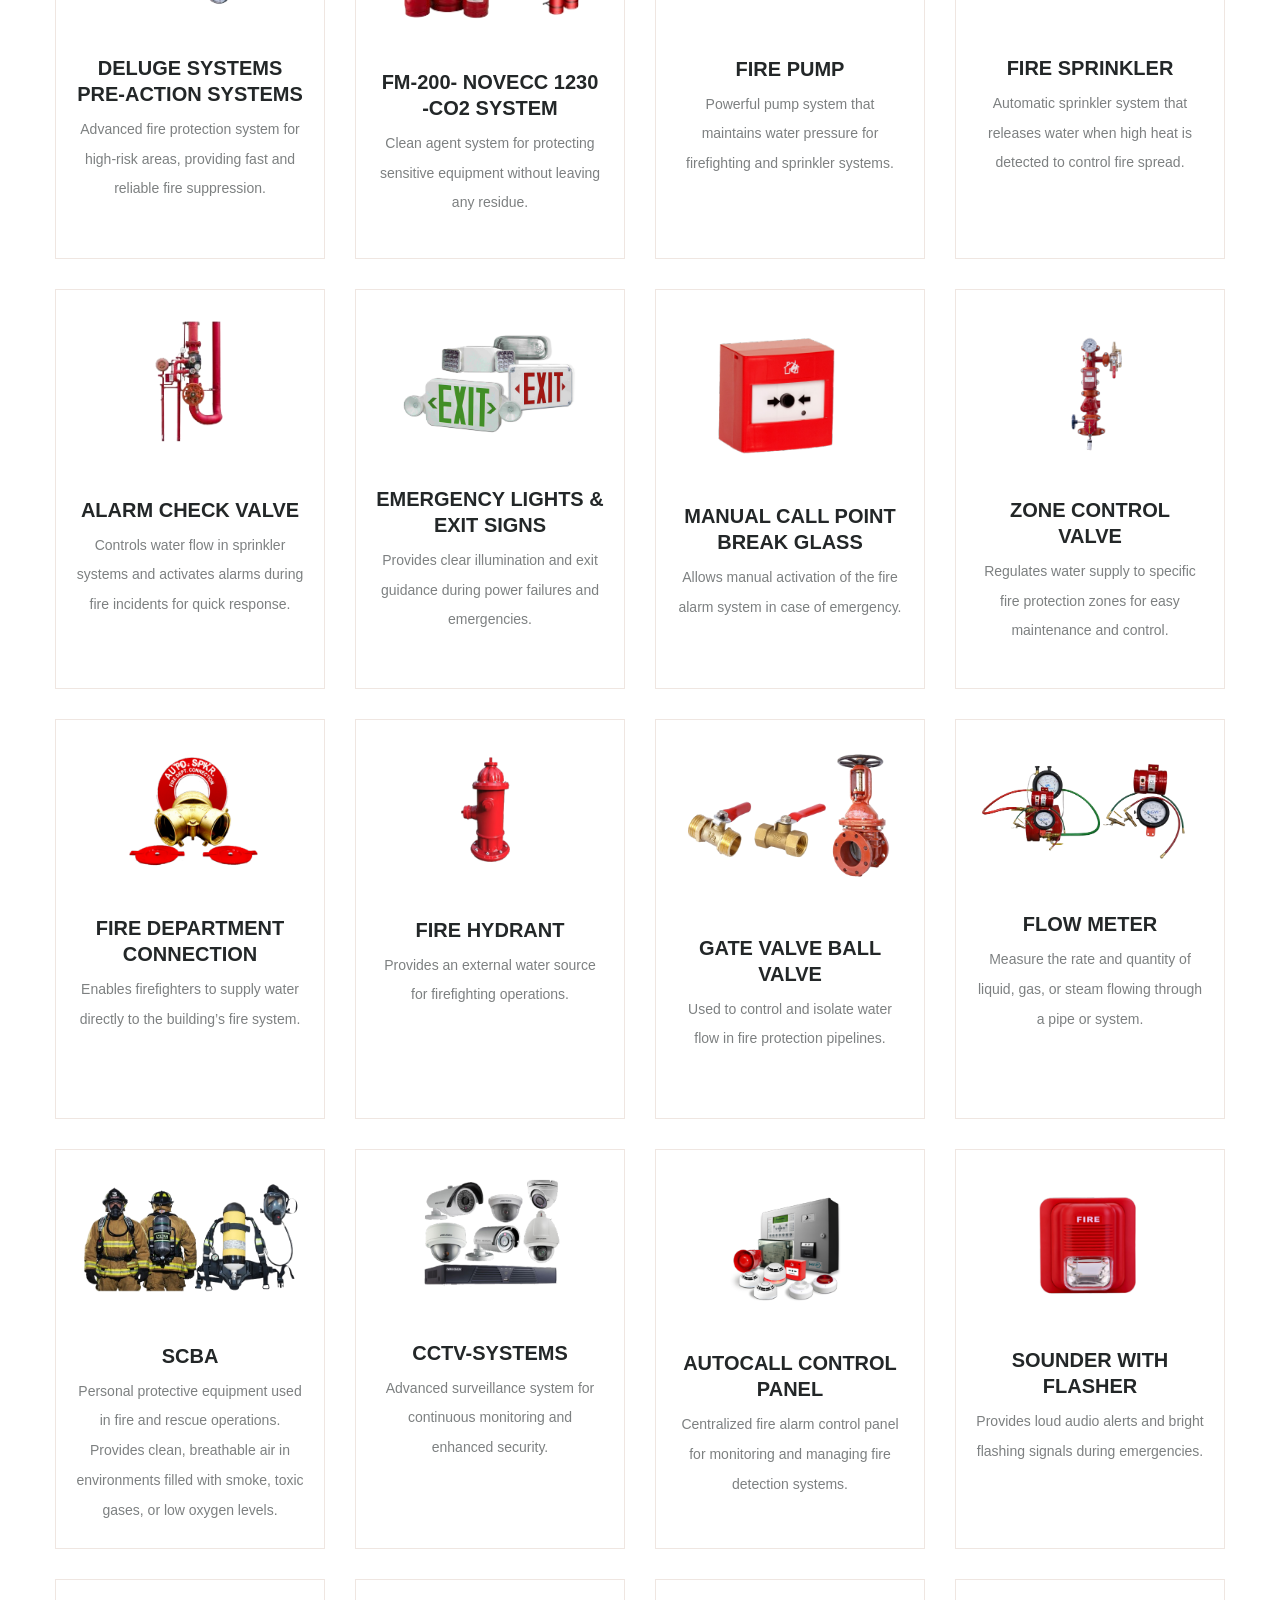
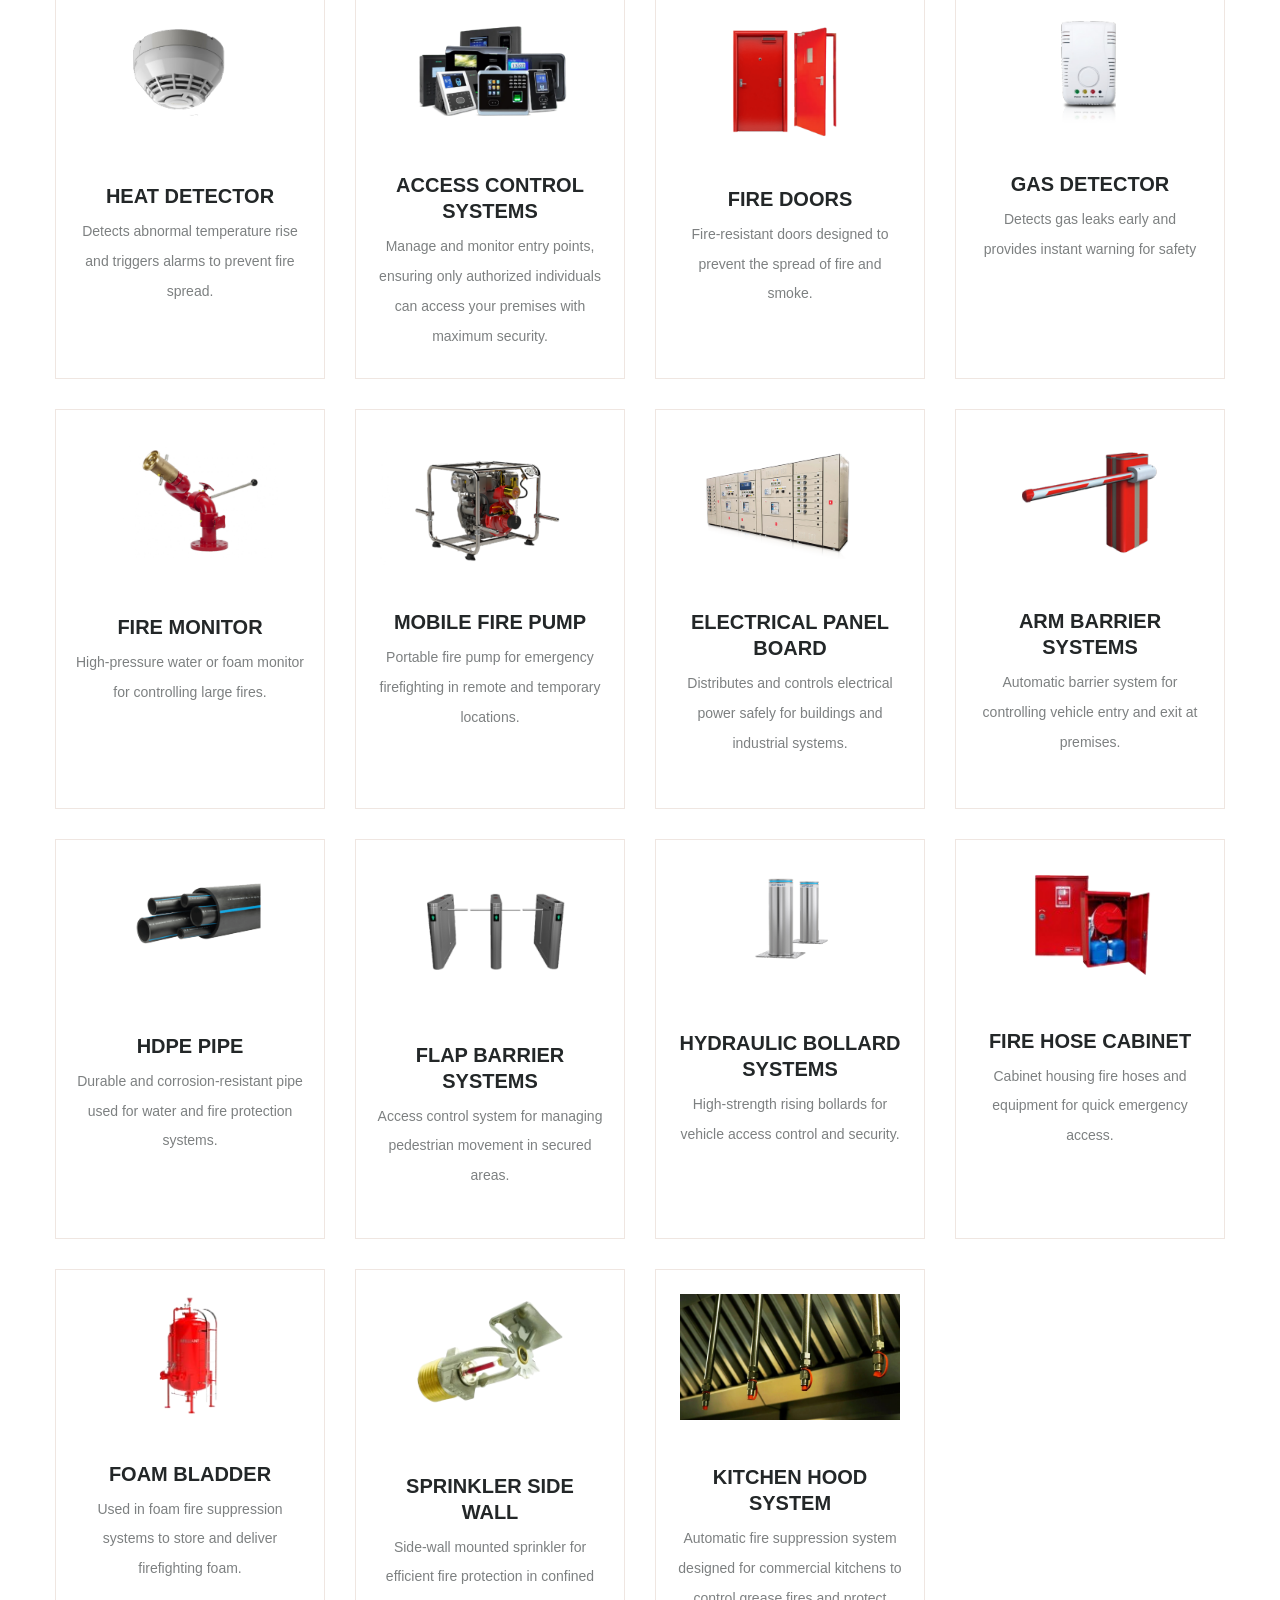
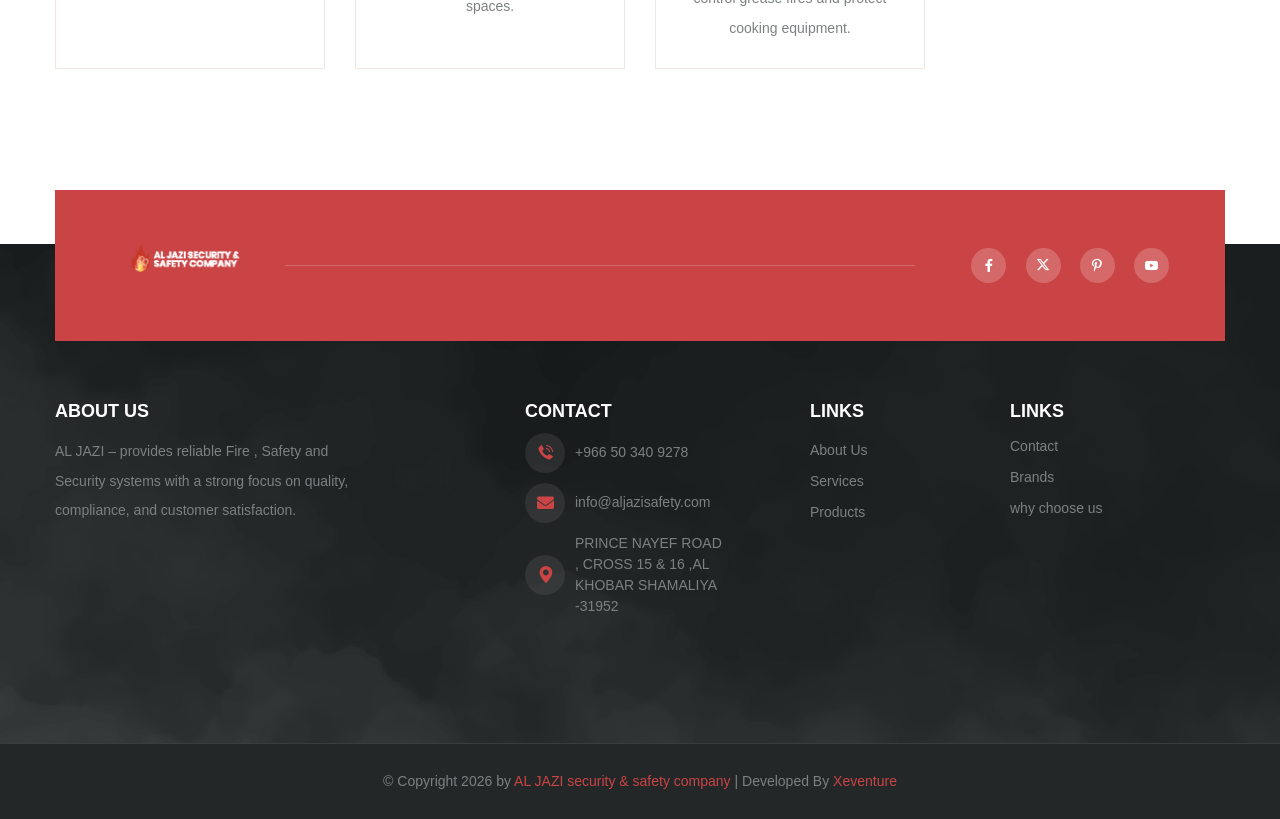
<file: products.html>
<!doctype html>
<html lang="en">
  <head>
    <meta charset="UTF-8" />
    <meta http-equiv="X-UA-Compatible" content="IE=edge" />
    <meta name="viewport" content="width=device-width, initial-scale=1.0" />
    <meta
      name="description"
      content="AL JAZI – security & safety company provides reliable fire and safety systems with a strong focus on quality, compliance, and customer satisfaction."
    />

    <title>AL JAZI - security & safety company</title>

    <!-- ========== Favicon Icon ========== -->
    <link rel="shortcut icon" href="assets/favicon.png" type="image/x-icon" />
    <link rel="apple-touch-icon" sizes="180x180" href="assets/favicon.png" />
    <link rel="icon" type="image/png" sizes="32x32" href="assets/favicon.png" />
    <link rel="icon" type="image/png" sizes="16x16" href="assets/favicon.png" />
    <link rel="manifest" href="assets/favicon.png" />

    <!-- fonts -->
    <link rel="preconnect" href="https://fonts.googleapis.com/" />
    <link rel="preconnect" href="https://fonts.gstatic.com/" crossorigin />
    <link
      href="https://fonts.googleapis.com/css2?family=Roboto:ital,wght@0,100;0,300;0,400;0,500;0,700;0,900;1,100;1,300;1,400;1,500;1,700;1,900&amp;display=swap"
      rel="stylesheet"
    />

    <link
      rel="stylesheet"
      href="assets/vendors/bootstrap/css/bootstrap.min.css"
    />
    <link
      rel="stylesheet"
      href="assets/vendors/bootstrap-select/bootstrap-select.min.css"
    />
    <link rel="stylesheet" href="assets/vendors/animate/animate.min.css" />
    <link rel="stylesheet" href="assets/vendors/fontawesome/css/all.min.css" />
    <link rel="stylesheet" href="assets/vendors/jquery-ui/jquery-ui.css" />

    <link rel="stylesheet" href="assets/vendors/aljazi-icons/style.css" />
    <link
      rel="stylesheet"
      href="assets/vendors/owl-carousel/css/owl.carousel.min.css"
    />
    <link
      rel="stylesheet"
      href="assets/vendors/owl-carousel/css/owl.theme.default.min.css"
    />
    <!-- main styles -->
    <link rel="stylesheet" href="assets/css/aljazi.css" />
  </head>

  <body>
    <!-- Preloader Start-->
    <div class="preloader">
      <div
        class="preloader__image"
        style="background-image: url(assets/favicon.png)"
      ></div>
    </div>
    <!-- Preloader End-->

    <div class="page-wrapper">
      <header
        class="main-header main-header--three sticky-header sticky-header--normal"
      >
        <div class="main-header__bottom">
          <div class="container-fluid">
            <div class="main-header__bottom__inner">
              <div class="main-header__bottom__left">
                <div class="main-header__bottom__item">
                  <a
                    href="tel:  +966503409278"
                    class="main-header__bottom__call"
                  >
                    <div class="main-header__bottom__icon">
                      <i class="icon-call"></i>
                    </div>
                    <div class="main-header__bottom__content">
                      <div class="main-header__bottom__text">call</div>
                      <div class="main-header__bottom__number">
                        +966 50 340 9278
                      </div>
                    </div>
                  </a>
                </div>
                <div class="main-header__bottom__item">
                  <ul class="main-header__bottom__list list-unstyled">
                    <li class="main-header__bottom__list__item">
                      <i class="icon-pin2"></i>
                      <p class="main-header__bottom__list__item__text">
                        PRINCE NAYEF ROAD , CROSS 15 & 16 ,AL KHOBAR SHAMALIYA
                        -31952
                      </p>
                    </li>
                    <li class="main-header__bottom__list__item">
                      <i class="icon-message"></i>
                      <a href="mailto:info@aljazisafety.com"
                        >info@aljazisafety.com</a
                      >
                    </li>
                  </ul>
                </div>
              </div>
              <div class="main-header__bottom__right">
                <div class="main-header__bottom__social">
                  <a href="https://facebook.com/"
                    ><i class="icon-facebook-f" aria-hidden="true"></i
                    ><span class="sr-only">Facebook</span></a
                  >
                  <a href="https://twitter.com/"
                    ><i class="icon-x-twitter" aria-hidden="true"></i>
                    <span class="sr-only">Twitter</span></a
                  >
                  <a href="https://pinterest.com/"
                    ><i class="icon-pinterest-p" aria-hidden="true"></i
                    ><span class="sr-only">Pinterest</span></a
                  >
                  <a href="https://instagram.com/"
                    ><i class="icon-youtube" aria-hidden="true"></i
                    ><span class="sr-only">youtube</span></a
                  >
                </div>
              </div>
            </div>
          </div>
        </div>
        <div class="main-header__item">
          <div class="main-header__item__inner">
            <div class="main-header__logo logo-aljazi">
              <a href="index.html">
                <img
                  src="assets/newlogo.png"
                  alt="aljazi logo"
                  width="220"
                />
              </a>
            </div>
            <div class="container">
              <div class="main-header__inner">
                <nav class="main-header__nav main-menu">
                  <ul class="main-menu__list">
                    <li class="megamenu">
                      <a href="index.html">Home</a>
                    </li>

                    <li>
                      <a href="about.html">About</a>
                    </li>
                    <li>
                      <a href="service.html">Service</a>
                    </li>
                    <li>
                      <a href="products.html">Products</a>
                    </li>

                    <li>
                      <a href="contact.html">Contact</a>
                    </li>
                  </ul>
                </nav>

                <div class="main-header__right">
                  <a
                    href="contact.html"
                    class="aljazi-btn main-header__right__btn"
                    >Contact Us</a
                  >
                  <div class="mobile-nav__btn mobile-nav__toggler">
                    <span></span>
                    <span></span>
                    <span></span>
                  </div>
                </div>
              </div>
            </div>
          </div>
        </div>
      </header>

      <section class="page-header">
        <div
          class="page-header__bg img-fluid"
          style="background-image: url(assets/images/backgrounds/bg.png)"
        ></div>
        <div class="container">
          <h2 class="page-header__title">PRODUCTS AND equipment</h2>
          <ul class="firdip-breadcrumb list-unstyled">
            <li><a href="index.html">Home</a></li>
            <li><span>Products</span></li>
          </ul>
        </div>
      </section>

      <section class="product-one product-one--page">
        <div class="container">
          <div
            class="sec-title text-center wow fadeInUp"
            data-wow-duration="1500ms"
            data-wow-delay="000ms"
          >
            <h6 class="sec-title__tagline">
              <img
                width="10"
                src="assets/sectionlogo.png"
                alt="EQIUPMENTS"
                class="sec-title__img"
              />
              PRODUCTS AND equipment
            </h6>
            <h3 class="sec-title__title">OUR PRODUCTS AND equipment</h3>
            <p class="mt-5">
              We provide a comprehensive range of high-quality fire safety,
              security, and protection equipment designed to meet international
              safety standards. Our products include fire extinguishers, alarm
              systems, suppression systems, CCTV solutions, access control
              systems, and emergency response equipment. Each product is
              carefully selected to ensure reliability, durability, and maximum
              performance in residential, commercial, and industrial
              environments. With a strong focus on safety and innovation, we
              deliver complete solutions to protect lives, property, and assets.
            </p>
          </div>
          <div class="row justify-content-center">
            <div class="col-lg-12">
              <div class="row gutter-y-30">
                <!-- 1ST -->
                <div class="col-md-6 col-lg-3">
                  <div
                    class="product__item wow fadeInUp"
                    data-wow-duration="1500ms"
                    data-wow-delay="000ms"
                    style="height: 400px"
                  >
                    <div class="product__item__img p-4">
                      <div class="product__item__img__item">
                        <img
                          src="assets/images/products/product (1).png"
                          alt="product image"
                        />
                      </div>
                    </div>
                    <div class="product__item__content">
                      <h4 class="product__item__title">
                        <a href="#">FIRE EXTINGUISHER</a>
                      </h4>
                      <p>
                        Portable and easy-to-use fire extinguisher suitable for
                        homes, offices, and industrial areas. Designed for quick
                        and effective fire control.
                      </p>
                    </div>
                  </div>
                </div>
                <!-- /.col-md-6 col-lg-4 -->
                <div class="col-md-6 col-lg-3">
                  <div
                    class="product__item wow fadeInUp"
                    data-wow-duration="1500ms"
                    data-wow-delay="100ms"
                    style="height: 400px"
                  >
                    <div class="product__item__img p-4">
                      <div class="product__item__img__item">
                        <img
                          src="assets/images/products/product (2).png"
                          alt="product image"
                        />
                      </div>
                    </div>
                    <div class="product__item__content">
                      <h4 class="product__item__title">
                        <a href="#">AUTOMATIC FIRE EXTINGUISHER</a>
                      </h4>
                      <p>
                        Self-activating fire extinguisher that works
                        automatically when high temperature is detected. Ideal
                        for electrical and server rooms.
                      </p>
                    </div>
                  </div>
                </div>
                <!-- /.col-md-6 col-lg-4 -->
                <div class="col-md-6 col-lg-3">
                  <div
                    class="product__item wow fadeInUp"
                    data-wow-duration="1500ms"
                    data-wow-delay="200ms"
                    style="height: 400px"
                  >
                    <div class="product__item__img p-4">
                      <div class="product__item__img__item">
                        <img
                          src="assets/images/products/product (3).png"
                          alt="product image"
                        />
                      </div>
                    </div>
                    <div class="product__item__content">
                      <h4 class="product__item__title">
                        <a href="#">AUTOMATIC FIRE BALL</a>
                      </h4>
                      <p>
                        Fire-fighting ball that activates on contact with flames
                        and releases extinguishing powder automatically.
                      </p>
                    </div>
                  </div>
                </div>
                <!-- /.col-md-6 col-lg-4 -->
                <div class="col-md-6 col-lg-3">
                  <div
                    class="product__item wow fadeInUp"
                    data-wow-duration="1500ms"
                    data-wow-delay="300ms"
                    style="height: 400px"
                  >
                    <div class="product__item__img p-4">
                      <div class="product__item__img__item">
                        <img
                          src="assets/images/products/product (4).png"
                          alt="product image"
                        />
                      </div>
                    </div>
                    <div class="product__item__content">
                      <h4 class="product__item__title">
                        <a href="#">TUBE BASED FIRE SUPRESSION SYSTEMS</a>
                      </h4>
                      <p>
                        Heat-sensitive tube system that detects and suppresses
                        fire directly at the source. Perfect for control panels
                        and equipment rooms.
                      </p>
                    </div>
                  </div>
                </div>
                <!-- /.col-md-6 col-lg-4 -->
                <div class="col-md-6 col-lg-3">
                  <div
                    class="product__item wow fadeInUp"
                    data-wow-duration="1500ms"
                    data-wow-delay="400ms"
                    style="height: 400px"
                  >
                    <div class="product__item__img p-4">
                      <div class="product__item__img__item">
                        <img
                          src="assets/images/products/product (5).png"
                          alt="product image"
                        />
                      </div>
                    </div>
                    <div class="product__item__content">
                      <h4 class="product__item__title">
                        <a href="#">DELUGE SYSTEMS PRE-ACTION SYSTEMS</a>
                      </h4>
                      <p>
                        Advanced fire protection system for high-risk areas,
                        providing fast and reliable fire suppression.
                      </p>
                    </div>
                  </div>
                </div>
                <!-- /.col-md-6 col-lg-4 -->
                <div class="col-md-6 col-lg-3">
                  <div
                    class="product__item wow fadeInUp"
                    data-wow-duration="1500ms"
                    data-wow-delay="700ms"
                    style="height: 400px"
                  >
                    <div class="product__item__img p-4">
                      <div class="product__item__img__item">
                        <img
                          src="assets/images/products/fm200.png"
                          alt="product image"
                        />
                      </div>
                    </div>
                    <div class="product__item__content">
                      <h4 class="product__item__title">
                        <a href="#">FM-200- NOVECC 1230 -CO2 SYSTEM</a>
                      </h4>
                      <p>
                        Clean agent system for protecting sensitive equipment
                        without leaving any residue.
                      </p>
                    </div>
                  </div>
                </div>
                <!-- /.col-md-6 col-lg-4 -->
                <div class="col-md-6 col-lg-3">
                  <div
                    class="product__item wow fadeInUp"
                    data-wow-duration="1500ms"
                    data-wow-delay="500ms"
                    style="height: 400px"
                  >
                    <div class="product__item__img p-4">
                      <div class="product__item__img__item">
                        <img
                          src="assets/images/products/firepumb.png"
                          alt="product image"
                        />
                      </div>
                    </div>
                    <div class="product__item__content">
                      <h4 class="product__item__title">
                        <a href="#">FIRE PUMP</a>
                      </h4>
                      <p>
                        Powerful pump system that maintains water pressure for
                        firefighting and sprinkler systems.
                      </p>
                    </div>
                  </div>
                </div>
                <!-- /.col-md-6 col-lg-4 -->
                <div class="col-md-6 col-lg-3">
                  <div
                    class="product__item wow fadeInUp"
                    data-wow-duration="1500ms"
                    data-wow-delay="600ms"
                    style="height: 400px"
                  >
                    <div class="product__item__img p-4">
                      <div class="product__item__img__item">
                        <img
                          src="assets/images/products/product (7).png"
                          alt="product image"
                        />
                      </div>
                    </div>
                    <div class="product__item__content">
                      <h4 class="product__item__title">
                        <a href="#">FIRE SPRINKLER</a>
                      </h4>
                      <p>
                        Automatic sprinkler system that releases water when high
                        heat is detected to control fire spread.
                      </p>
                    </div>
                  </div>
                </div>
                <!-- /.col-md-6 col-lg-4 -->
                <div class="col-md-6 col-lg-3">
                  <div
                    class="product__item wow fadeInUp"
                    data-wow-duration="1500ms"
                    data-wow-delay="700ms"
                    style="height: 400px"
                  >
                    <div class="product__item__img p-4">
                      <div class="product__item__img__item">
                        <img
                          src="assets/images/products/product (8).png"
                          alt="product image"
                        />
                      </div>
                    </div>
                    <div class="product__item__content">
                      <h4 class="product__item__title">
                        <a href="#">ALARM CHECK VALVE</a>
                      </h4>
                      <p>
                        Controls water flow in sprinkler systems and activates
                        alarms during fire incidents for quick response.
                      </p>
                    </div>
                  </div>
                </div>
                <!--/.col-md-6 col-lg-4  -->
                <div class="col-md-6 col-lg-3">
                  <div
                    class="product__item wow fadeInUp"
                    data-wow-duration="1500ms"
                    data-wow-delay="700ms"
                    style="height: 400px"
                  >
                    <div class="product__item__img p-4">
                      <div class="product__item__img__item">
                        <img
                          src="assets/images/products/product (9).png"
                          alt="product image"
                        />
                      </div>
                    </div>
                    <div class="product__item__content">
                      <h4 class="product__item__title">
                        <a href="#">EMERGENCY LIGHTS & EXIT SIGNS</a>
                      </h4>
                      <p>
                        Provides clear illumination and exit guidance during
                        power failures and emergencies.
                      </p>
                    </div>
                  </div>
                </div>
                <!-- /.col-md-6 col-lg-4 -->
                <div class="col-md-6 col-lg-3">
                  <div
                    class="product__item wow fadeInUp"
                    data-wow-duration="1500ms"
                    data-wow-delay="700ms"
                    style="height: 400px"
                  >
                    <div class="product__item__img p-4">
                      <div class="product__item__img__item">
                        <img
                          src="assets/images/products/product (10).png"
                          alt="product image"
                        />
                      </div>
                    </div>
                    <div class="product__item__content">
                      <h4 class="product__item__title">
                        <a href="#">MANUAL CALL POINT BREAK GLASS</a>
                      </h4>
                      <p>
                        Allows manual activation of the fire alarm system in
                        case of emergency.
                      </p>
                    </div>
                  </div>
                </div>
                <!-- /.col-md-6 col-lg-4 -->
                <div class="col-md-6 col-lg-3">
                  <div
                    class="product__item wow fadeInUp"
                    data-wow-duration="1500ms"
                    data-wow-delay="700ms"
                    style="height: 400px"
                  >
                    <div class="product__item__img p-4">
                      <div class="product__item__img__item">
                        <img
                          src="assets/images/products/product (11).png"
                          alt="product image"
                        />
                      </div>
                    </div>
                    <div class="product__item__content">
                      <h4 class="product__item__title">
                        <a href="#">ZONE CONTROL VALVE</a>
                      </h4>
                      <p>
                        Regulates water supply to specific fire protection zones
                        for easy maintenance and control.
                      </p>
                    </div>
                  </div>
                </div>
                <!-- /.col-md-6 col-lg-4 -->
                <div class="col-md-6 col-lg-3">
                  <div
                    class="product__item wow fadeInUp"
                    data-wow-duration="1500ms"
                    data-wow-delay="700ms"
                    style="height: 400px"
                  >
                    <div class="product__item__img p-4">
                      <div class="product__item__img__item">
                        <img
                          src="assets/images/products/product (12).png"
                          alt="product image"
                        />
                      </div>
                    </div>
                    <div class="product__item__content">
                      <h4 class="product__item__title">
                        <a href="#">FIRE DEPARTMENT CONNECTION</a>
                      </h4>
                      <p>
                        Enables firefighters to supply water directly to the
                        building’s fire system.
                      </p>
                    </div>
                  </div>
                </div>
                <!-- /.col-md-6 col-lg-4 -->
                <div class="col-md-6 col-lg-3">
                  <div
                    class="product__item wow fadeInUp"
                    data-wow-duration="1500ms"
                    data-wow-delay="700ms"
                    style="height: 400px"
                  >
                    <div class="product__item__img p-4">
                      <div class="product__item__img__item">
                        <img
                          src="assets/images/products/product (13).png"
                          alt="product image"
                        />
                      </div>
                    </div>
                    <div class="product__item__content">
                      <h4 class="product__item__title">
                        <a href="#">FIRE HYDRANT</a>
                      </h4>
                      <p>
                        Provides an external water source for firefighting
                        operations.
                      </p>
                    </div>
                  </div>
                </div>
                <!-- /.col-md-6 col-lg-4 -->
                <div class="col-md-6 col-lg-3">
                  <div
                    class="product__item wow fadeInUp"
                    data-wow-duration="1500ms"
                    data-wow-delay="700ms"
                    style="height: 400px"
                  >
                    <div class="product__item__img p-4">
                      <div class="product__item__img__item">
                        <img
                          src="assets/images/products/gateball.png"
                          alt="product image"
                        />
                      </div>
                    </div>
                    <div class="product__item__content">
                      <h4 class="product__item__title">
                        <a href="#">GATE VALVE BALL VALVE</a>
                      </h4>
                      <p>
                        Used to control and isolate water flow in fire
                        protection pipelines.
                      </p>
                    </div>
                  </div>
                </div>
                <!-- /.col-md-6 col-lg-4 -->
                <div class="col-md-6 col-lg-3">
                  <div
                    class="product__item wow fadeInUp"
                    data-wow-duration="1500ms"
                    data-wow-delay="700ms"
                    style="height: 400px"
                  >
                    <div class="product__item__img p-4">
                      <div class="product__item__img__item">
                        <img
                          src="assets/images/products/flowmeter.png"
                          alt="product image"
                        />
                      </div>
                    </div>
                    <div class="product__item__content">
                      <h4 class="product__item__title">
                        <a href="#">FLOW METER</a>
                      </h4>
                      <p>
                        Measure the rate and quantity of liquid, gas, or steam
                        flowing through a pipe or system.
                      </p>
                    </div>
                  </div>
                </div>
                <!-- /.col-md-6 col-lg-4 -->
                <div class="col-md-6 col-lg-3">
                  <div
                    class="product__item wow fadeInUp"
                    data-wow-duration="1500ms"
                    data-wow-delay="700ms"
                    style="height: 400px"
                  >
                    <div class="product__item__img p-4">
                      <div class="product__item__img__item">
                        <img
                          src="assets/images/products/scaba.png"
                          alt="product image"
                        />
                      </div>
                    </div>
                    <div class="product__item__content">
                      <h4 class="product__item__title">
                        <a href="#">SCBA</a>
                      </h4>
                      <p>
                        Personal protective equipment used in fire and rescue
                        operations. Provides clean, breathable air in
                        environments filled with smoke, toxic gases, or low
                        oxygen levels.
                      </p>
                    </div>
                  </div>
                </div>
                <!-- /.col-md-6 col-lg-4 -->
                <!-- /.col-md-6 col-lg-4 -->
                <div class="col-md-6 col-lg-3">
                  <div
                    class="product__item wow fadeInUp"
                    data-wow-duration="1500ms"
                    data-wow-delay="700ms"
                    style="height: 400px"
                  >
                    <div class="product__item__img p-4">
                      <div class="product__item__img__item">
                        <img
                          src="assets/images/products/product (15).png"
                          alt="product image"
                        />
                      </div>
                    </div>
                    <div class="product__item__content">
                      <h4 class="product__item__title">
                        <a href="#">CCTV-SYSTEMS</a>
                      </h4>
                      <p>
                        Advanced surveillance system for continuous monitoring
                        and enhanced security.
                      </p>
                    </div>
                  </div>
                </div>
                <!-- /.col-md-6 col-lg-4 -->
                <div class="col-md-6 col-lg-3">
                  <div
                    class="product__item wow fadeInUp"
                    data-wow-duration="1500ms"
                    data-wow-delay="700ms"
                    style="height: 400px"
                  >
                    <div class="product__item__img p-4">
                      <div class="product__item__img__item">
                        <img
                          src="assets/images/products/product (16).png"
                          alt="product image"
                        />
                      </div>
                    </div>
                    <div class="product__item__content">
                      <h4 class="product__item__title">
                        <a href="#">AUTOCALL CONTROL PANEL</a>
                      </h4>
                      <p>
                        Centralized fire alarm control panel for monitoring and
                        managing fire detection systems.
                      </p>
                    </div>
                  </div>
                </div>
                <!-- /.col-md-6 col-lg-4 -->
                <div class="col-md-6 col-lg-3">
                  <div
                    class="product__item wow fadeInUp"
                    data-wow-duration="1500ms"
                    data-wow-delay="700ms"
                    style="height: 400px"
                  >
                    <div class="product__item__img p-4">
                      <div class="product__item__img__item">
                        <img
                          src="assets/images/products/product (17).png"
                          alt="product image"
                        />
                      </div>
                    </div>
                    <div class="product__item__content">
                      <h4 class="product__item__title">
                        <a href="#">SOUNDER WITH FLASHER</a>
                      </h4>
                      <p>
                        Provides loud audio alerts and bright flashing signals
                        during emergencies.
                      </p>
                    </div>
                  </div>
                </div>
                <!-- /.col-md-6 col-lg-4 -->
                <div class="col-md-6 col-lg-3">
                  <div
                    class="product__item wow fadeInUp"
                    data-wow-duration="1500ms"
                    data-wow-delay="700ms"
                    style="height: 400px"
                  >
                    <div class="product__item__img p-4">
                      <div class="product__item__img__item">
                        <img
                          src="assets/images/products/product (18).png"
                          alt="product image"
                        />
                      </div>
                    </div>
                    <div class="product__item__content">
                      <h4 class="product__item__title">
                        <a href="#">HEAT DETECTOR</a>
                      </h4>
                      <p>
                        Detects abnormal temperature rise and triggers alarms to
                        prevent fire spread.
                      </p>
                    </div>
                  </div>
                </div>
                <!-- /.col-md-6 col-lg-4 -->
                <div class="col-md-6 col-lg-3">
                  <div
                    class="product__item wow fadeInUp"
                    data-wow-duration="1500ms"
                    data-wow-delay="700ms"
                    style="height: 400px"
                  >
                    <div class="product__item__img p-4">
                      <div class="product__item__img__item">
                        <img
                          src="assets/images/products/product (19).png"
                          alt="product image"
                        />
                      </div>
                    </div>
                    <div class="product__item__content">
                      <h4 class="product__item__title">
                        <a href="#">ACCESS CONTROL SYSTEMS</a>
                      </h4>
                      <p>
                        Manage and monitor
                        entry points, ensuring only authorized individuals can
                        access your premises with maximum security.
                      </p>
                    </div>
                  </div>
                </div>
                <!-- /.col-md-6 col-lg-4 -->
                <div class="col-md-6 col-lg-3">
                  <div
                    class="product__item wow fadeInUp"
                    data-wow-duration="1500ms"
                    data-wow-delay="700ms"
                    style="height: 400px"
                  >
                    <div class="product__item__img p-4">
                      <div class="product__item__img__item">
                        <img
                          src="assets/images/products/product (20).png"
                          alt="product image"
                        />
                      </div>
                    </div>
                    <div class="product__item__content">
                      <h4 class="product__item__title">
                        <a href="#">FIRE DOORS</a>
                      </h4>
                      <p>
                        Fire-resistant doors designed to prevent the spread of
                        fire and smoke.
                      </p>
                    </div>
                  </div>
                </div>
                <!-- /.col-md-6 col-lg-4 -->
                <div class="col-md-6 col-lg-3">
                  <div
                    class="product__item wow fadeInUp"
                    data-wow-duration="1500ms"
                    data-wow-delay="700ms"
                    style="height: 400px"
                  >
                    <div class="product__item__img p-4">
                      <div class="product__item__img__item">
                        <img
                          src="assets/images/products/product (21).png"
                          alt="product image"
                        />
                      </div>
                    </div>
                    <div class="product__item__content">
                      <h4 class="product__item__title">
                        <a href="#">GAS DETECTOR</a>
                      </h4>
                      <p>
                        Detects gas leaks early and provides instant warning for
                        safety
                      </p>
                    </div>
                  </div>
                </div>
                <!-- /.col-md-6 col-lg-4 -->
                <div class="col-md-6 col-lg-3">
                  <div
                    class="product__item wow fadeInUp"
                    data-wow-duration="1500ms"
                    data-wow-delay="700ms"
                    style="height: 400px"
                  >
                    <div class="product__item__img p-4">
                      <div class="product__item__img__item">
                        <img
                          src="assets/images/products/product (22).png"
                          alt="product image"
                        />
                      </div>
                    </div>
                    <div class="product__item__content">
                      <h4 class="product__item__title">
                        <a href="#">FIRE MONITOR</a>
                      </h4>
                      <p>
                        High-pressure water or foam monitor for controlling
                        large fires.
                      </p>
                    </div>
                  </div>
                </div>
                <!-- /.col-md-6 col-lg-4 -->
                <div class="col-md-6 col-lg-3">
                  <div
                    class="product__item wow fadeInUp"
                    data-wow-duration="1500ms"
                    data-wow-delay="700ms"
                    style="height: 400px"
                  >
                    <div class="product__item__img p-4">
                      <div class="product__item__img__item">
                        <img
                          src="assets/images/products/product (23).png"
                          alt="product image"
                        />
                      </div>
                    </div>
                    <div class="product__item__content">
                      <h4 class="product__item__title">
                        <a href="#">MOBILE FIRE PUMP</a>
                      </h4>
                      <p>
                        Portable fire pump for emergency firefighting in remote
                        and temporary locations.
                      </p>
                    </div>
                  </div>
                </div>
                <!-- /.col-md-6 col-lg-4 -->
                <div class="col-md-6 col-lg-3">
                  <div
                    class="product__item wow fadeInUp"
                    data-wow-duration="1500ms"
                    data-wow-delay="700ms"
                    style="height: 400px"
                  >
                    <div class="product__item__img p-4">
                      <div class="product__item__img__item">
                        <img
                          src="assets/images/products/product (24).png"
                          alt="product image"
                        />
                      </div>
                    </div>
                    <div class="product__item__content">
                      <h4 class="product__item__title">
                        <a href="#">ELECTRICAL PANEL BOARD</a>
                      </h4>
                      <p>
                        Distributes and controls electrical power safely for
                        buildings and industrial systems.
                      </p>
                    </div>
                  </div>
                </div>
                <!-- /.col-md-6 col-lg-4 -->
                <div class="col-md-6 col-lg-3">
                  <div
                    class="product__item wow fadeInUp"
                    data-wow-duration="1500ms"
                    data-wow-delay="700ms"
                    style="height: 400px"
                  >
                    <div class="product__item__img p-4">
                      <div class="product__item__img__item">
                        <img
                          src="assets/images/products/product (25).png"
                          alt="product image"
                        />
                      </div>
                    </div>
                    <div class="product__item__content">
                      <h4 class="product__item__title">
                        <a href="#">ARM BARRIER SYSTEMS</a>
                      </h4>
                      <p>
                        Automatic barrier system for controlling vehicle entry
                        and exit at premises.
                      </p>
                    </div>
                  </div>
                </div>
                <!-- /.col-md-6 col-lg-4 -->
                <div class="col-md-6 col-lg-3">
                  <div
                    class="product__item wow fadeInUp"
                    data-wow-duration="1500ms"
                    data-wow-delay="700ms"
                    style="height: 400px"
                  >
                    <div class="product__item__img p-4">
                      <div class="product__item__img__item">
                        <img
                          src="assets/images/products/product (26).png"
                          alt="product image"
                        />
                      </div>
                    </div>
                    <div class="product__item__content">
                      <h4 class="product__item__title">
                        <a href="#">HDPE PIPE</a>
                      </h4>
                      <p>
                        Durable and corrosion-resistant pipe used for water and
                        fire protection systems.
                      </p>
                    </div>
                  </div>
                </div>
                <!-- /.col-md-6 col-lg-4 -->
                <div class="col-md-6 col-lg-3">
                  <div
                    class="product__item wow fadeInUp"
                    data-wow-duration="1500ms"
                    data-wow-delay="700ms"
                    style="height: 400px"
                  >
                    <div class="product__item__img p-4">
                      <div class="product__item__img__item">
                        <img
                          src="assets/images/products/product (27).png"
                          alt="product image"
                        />
                      </div>
                    </div>
                    <div class="product__item__content">
                      <h4 class="product__item__title">
                        <a href="#">FLAP BARRIER SYSTEMS</a>
                      </h4>
                      <p>
                        Access control system for managing pedestrian movement
                        in secured areas.
                      </p>
                    </div>
                  </div>
                </div>

                <!-- /.col-md-6 col-lg-4 -->
                <div class="col-md-6 col-lg-3">
                  <div
                    class="product__item wow fadeInUp"
                    data-wow-duration="1500ms"
                    data-wow-delay="700ms"
                    style="height: 400px"
                  >
                    <div class="product__item__img p-4">
                      <div class="product__item__img__item">
                        <img
                          src="assets/images/products/product (28).png"
                          alt="product image"
                        />
                      </div>
                    </div>
                    <div class="product__item__content">
                      <h4 class="product__item__title">
                        <a href="#">HYDRAULIC BOLLARD SYSTEMS</a>
                      </h4>
                      <p>
                        High-strength rising bollards for vehicle access control
                        and security.
                      </p>
                    </div>
                  </div>
                </div>
                <!-- /.col-md-6 col-lg-4 -->
                <div class="col-md-6 col-lg-3">
                  <div
                    class="product__item wow fadeInUp"
                    data-wow-duration="1500ms"
                    data-wow-delay="700ms"
                    style="height: 400px"
                  >
                    <div class="product__item__img p-4">
                      <div class="product__item__img__item">
                        <img
                          src="assets/images/products/FIRE HOSE CABINET.png"
                          alt="product image"
                        />
                      </div>
                    </div>
                    <div class="product__item__content">
                      <h4 class="product__item__title">
                        <a href="#">FIRE HOSE CABINET</a>
                      </h4>
                      <p>
                        Cabinet housing fire hoses and equipment for quick
                        emergency access.
                      </p>
                    </div>
                  </div>
                </div>
                <!-- /.col-md-6 col-lg-4 -->
                <div class="col-md-6 col-lg-3">
                  <div
                    class="product__item wow fadeInUp"
                    data-wow-duration="1500ms"
                    data-wow-delay="700ms"
                    style="height: 400px"
                  >
                    <div class="product__item__img p-4">
                      <div class="product__item__img__item">
                        <img
                          src="assets/images/products/FOAM BLADDER.png"
                          alt="product image"
                        />
                      </div>
                    </div>
                    <div class="product__item__content">
                      <h4 class="product__item__title">
                        <a href="#">FOAM BLADDER </a>
                      </h4>
                      <p>
                        Used in foam fire suppression systems to store and
                        deliver firefighting foam.
                      </p>
                    </div>
                  </div>
                </div>
                <!-- /.col-md-6 col-lg-4 -->
                <div class="col-md-6 col-lg-3">
                  <div
                    class="product__item wow fadeInUp"
                    data-wow-duration="1500ms"
                    data-wow-delay="700ms"
                    style="height: 400px"
                  >
                    <div class="product__item__img p-4">
                      <div class="product__item__img__item">
                        <img
                          src="assets/images/products/SPRIKLER SIDEWALL.png"
                          alt="product image"
                        />
                      </div>
                    </div>
                    <div class="product__item__content">
                      <h4 class="product__item__title">
                        <a href="#">SPRINKLER SIDE WALL </a>
                      </h4>
                      <p>
                        Side-wall mounted sprinkler for efficient fire
                        protection in confined spaces.
                      </p>
                    </div>
                  </div>
                </div>
                <!-- /.col-md-6 col-lg-4 -->
                <div class="col-md-6 col-lg-3">
                  <div
                    class="product__item wow fadeInUp"
                    data-wow-duration="1500ms"
                    data-wow-delay="700ms"
                    style="height: 400px"
                  >
                    <div class="product__item__img p-4">
                      <div class="product__item__img__item">
                        <img
                          src="assets/images/products/KITCHEN.jpg"
                          alt="product image"
                        />
                      </div>
                    </div>
                    <div class="product__item__content">
                      <h4 class="product__item__title">
                        <a href="#">KITCHEN HOOD SYSTEM </a>
                      </h4>
                      <p>
                        Automatic fire suppression system designed for
                        commercial kitchens to control grease fires and protect
                        cooking equipment.
                      </p>
                    </div>
                  </div>
                </div>
              </div>
            </div>
          </div>
        </div>
      </section>

      <footer class="main-footer">
        <div
          class="main-footer__bg"
          style="background-image: url(assets/images/shapes/footer-bg.png)"
        ></div>
        <div class="main-footer__top">
          <div class="container">
            <div class="main-footer__top__inner">
              <div class="main-footer__top__left">
                <a href="index.html" class="main-footer__top__logo logo-aljazi">
                  <img
                    src="assets/newlogowhite.png"
                    width="150"
                    alt="aljazi footer logo"
                  />
                </a>
              </div>
              <div class="main-footer__top__right">
                <div class="main-footer__top__social">
                  <a href="https://facebook.com/"
                    ><i class="icon-facebook-f" aria-hidden="true"></i
                    ><span class="sr-only">Facebook</span></a
                  >
                  <a href="https://twitter.com/"
                    ><i class="icon-x-twitter" aria-hidden="true"></i>
                    <span class="sr-only">Twitter</span></a
                  >
                  <a href="https://pinterest.com/"
                    ><i class="icon-pinterest-p" aria-hidden="true"></i
                    ><span class="sr-only">Pinterest</span></a
                  >
                  <a href="https://instagram.com/"
                    ><i class="icon-youtube" aria-hidden="true"></i
                    ><span class="sr-only">youtube</span></a
                  >
                </div>
              </div>
            </div>
          </div>
        </div>
        <div class="main-footer__middle">
          <div class="container">
            <div class="row">
              <div class="col-md-6 col-lg-4">
                <div class="footer-widget footer-widget--about">
                  <h2 class="footer-widget__title">About Us</h2>
                  <p class="footer-widget__text">
                    AL JAZI – provides reliable Fire , Safety and Security systems with a
                    strong focus on quality, compliance, and customer
                    satisfaction.
                  </p>
                </div>
              </div>
              <div class="col-md-6 col-lg-3">
                <div class="footer-widget footer-widget--contact">
                  <h2 class="footer-widget__title">Contact</h2>
                  <ul class="list-unstyled footer-widget__contact">
                    <li class="footer-widget__contact__item">
                      <div class="footer-widget__contact__icon">
                        <i class="icon-telephone-call-1"></i>
                      </div>
                      <div class="footer-widget__contact__inner">
                        <a
                          href="tel:+966503409278"
                          class="footer-widget__contact__text"
                          >+966 50 340 9278</a
                        >
                      </div>
                    </li>
                    <li class="footer-widget__contact__item">
                      <div class="footer-widget__contact__icon">
                          <i class="fa fa-envelope"></i>
                      </div>
                      <div class="footer-widget__contact__inner">
                        <a href="#" class="footer-widget__contact__text"
                          >info@aljazisafety.com</a
                        >
                      </div>
                    </li>
                    <li class="footer-widget__contact__item">
                      <div class="footer-widget__contact__icon">
                        <i class="icon-pin2"></i>
                      </div>
                      <div class="footer-widget__contact__inner">
                        <p class="footer-widget__contact__text">
                          PRINCE NAYEF ROAD , CROSS 15 & 16 ,AL KHOBAR SHAMALIYA
                          -31952
                        </p>
                      </div>
                    </li>
                  </ul>
                </div>
              </div>
              <div class="col-md-6 col-lg-2">
                <div class="footer-widget footer-widget--link">
                  <h2 class="footer-widget__title">Links</h2>
                  <ul class="list-unstyled footer-widget__links">
                    <li class="footer-widget__links__item">
                      <a href="about.html">About Us</a>
                    </li>
                    <li class="footer-widget__links__item">
                      <a href="service.html">Services</a>
                    </li>
                    <li class="footer-widget__links__item">
                      <a href="products.html">Products</a>
                    </li>
                  </ul>
                </div>
              </div>
              <div class="col-md-6 col-lg-2">
                <div class="footer-widget footer-widget--link">
                  <h2 class="footer-widget__title">LINKS</h2>
                  <ul class="list-unstyled footer-widget__contact">
                    <li class="footer-widget__links__item">
                      <a href="contact.html">Contact</a>
                    </li>
                    <li class="footer-widget__links__item">
                      <a href="about.html">Brands</a>
                    </li>
                    <li class="footer-widget__links__item">
                      <a href="contact.html">why choose us</a>
                    </li>
                  </ul>
                </div>
              </div>
            </div>
          </div>
        </div>
        <div class="main-footer__bottom">
          <div class="container">
            <div class="main-footer__bottom__inner">
              <p class="main-footer__copyright">
                &copy; Copyright <span class="dynamic-year"></span> by
                <a href="index.html">AL JAZI security & safety company</a> |
                Developed By
                <a target="_blank" href="https://xeventure.com/">Xeventure</a>
              </p>
            </div>
          </div>
        </div>
      </footer>
    </div>
    <!-- /.page-wrapper -->

    <div class="mobile-nav__wrapper">
      <div class="mobile-nav__overlay mobile-nav__toggler"></div>
      <!-- /.mobile-nav__overlay -->
      <div class="mobile-nav__content">
        <span class="mobile-nav__close mobile-nav__toggler"
          ><i class="fa fa-times"></i
        ></span>

        <div class="logo-box">
          <a href="index.html" aria-label="logo image"
            ><img src="assets/newlogowhite.png" width="155" alt="aljazi logo"
          /></a>
        </div>
        <!-- /.logo-box -->
        <div class="mobile-nav__container"></div>
        <!-- /.mobile-nav__container -->

        <ul class="mobile-nav__contact list-unstyled">
          <li>
            <i class="fa fa-envelope"></i>
            <a href="mailto:info@aljazisafety.com">info@aljazisafety.com</a>
          </li>
          <li>
            <i class="icon-glove"></i>
            <a href="https://aljazisafety.com/">www.aljazisafety.com</a>
          </li>
           
                      
                
          <li>
            <i class="fa fa-phone-alt"></i>
            <a href="tel:+966503409278">+966 50 340 9278</a>
          </li>
        </ul>
        <!-- /.mobile-nav__contact -->
        <div class="mobile-nav__social">
          <a href="https://facebook.com/"
            ><i class="icon-facebook-f" aria-hidden="true"></i
            ><span class="sr-only">Facebook</span></a
          >
          <a href="https://twitter.com/"
            ><i class="icon-x-twitter" aria-hidden="true"></i>
            <span class="sr-only">Twitter</span></a
          >
          <a href="https://pinterest.com/"
            ><i class="icon-pinterest-p" aria-hidden="true"></i
            ><span class="sr-only">Pinterest</span></a
          >
          <a href="https://instagram.com/"
            ><i class="icon-youtube" aria-hidden="true"></i
            ><span class="sr-only">youtube</span></a
          >
        </div>
      </div>
    </div>
    <!-- /.mobile-nav__wrapper -->

    <a href="#" data-target="html" class="scroll-to-target scroll-to-top">
      <span class="scroll-to-top__text">back top</span>
      <span class="scroll-to-top__wrapper"
        ><span class="scroll-to-top__inner"></span
      ></span>
    </a>

    <script src="assets/vendors/jquery/jquery-3.7.0.min.js"></script>
    <script src="assets/vendors/bootstrap/js/bootstrap.bundle.min.js"></script>
    <script src="assets/vendors/bootstrap-select/bootstrap-select.min.js"></script>

    <script src="assets/vendors/jquery-appear/jquery.appear.min.js"></script>

    <script src="assets/vendors/owl-carousel/js/owl.carousel.min.js"></script>
    <script src="assets/vendors/wow/wow.js"></script>

    <script src="assets/js/aljazi.js"></script>
  </body>
</html>
</file>
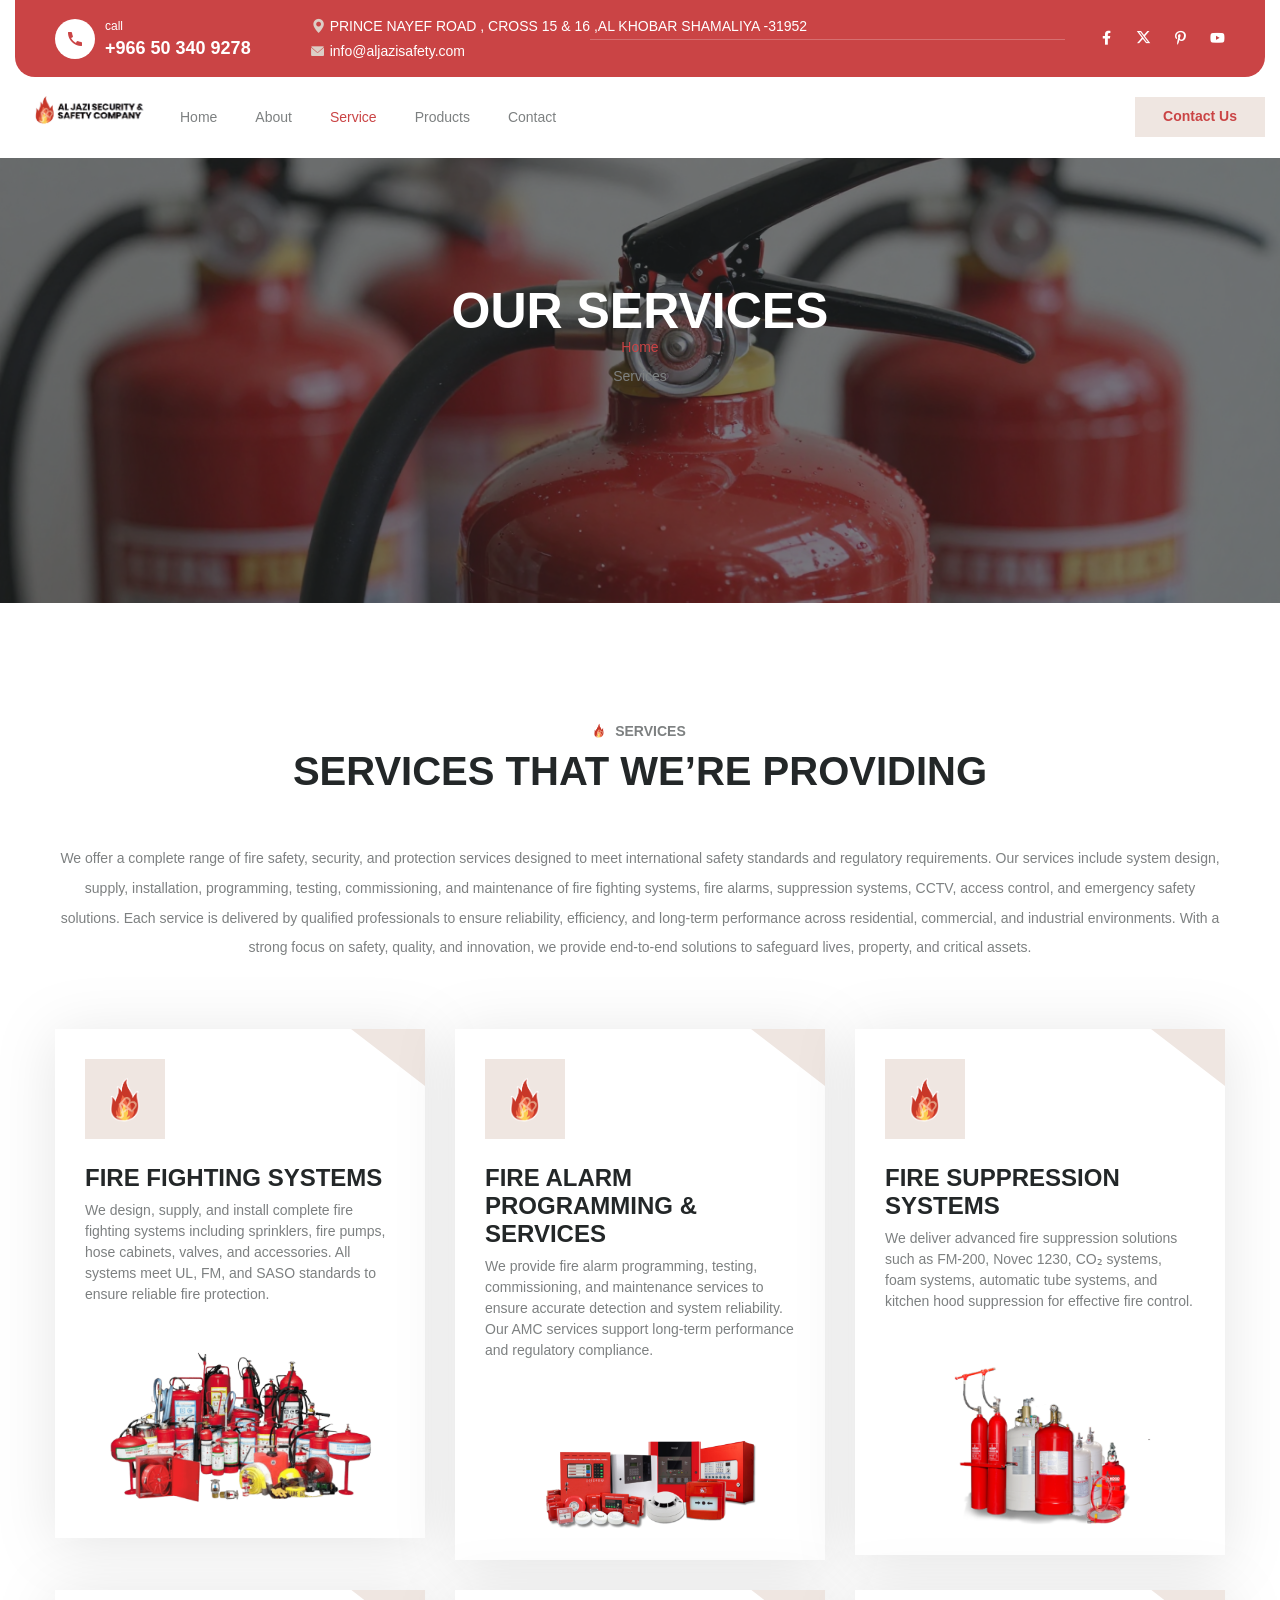
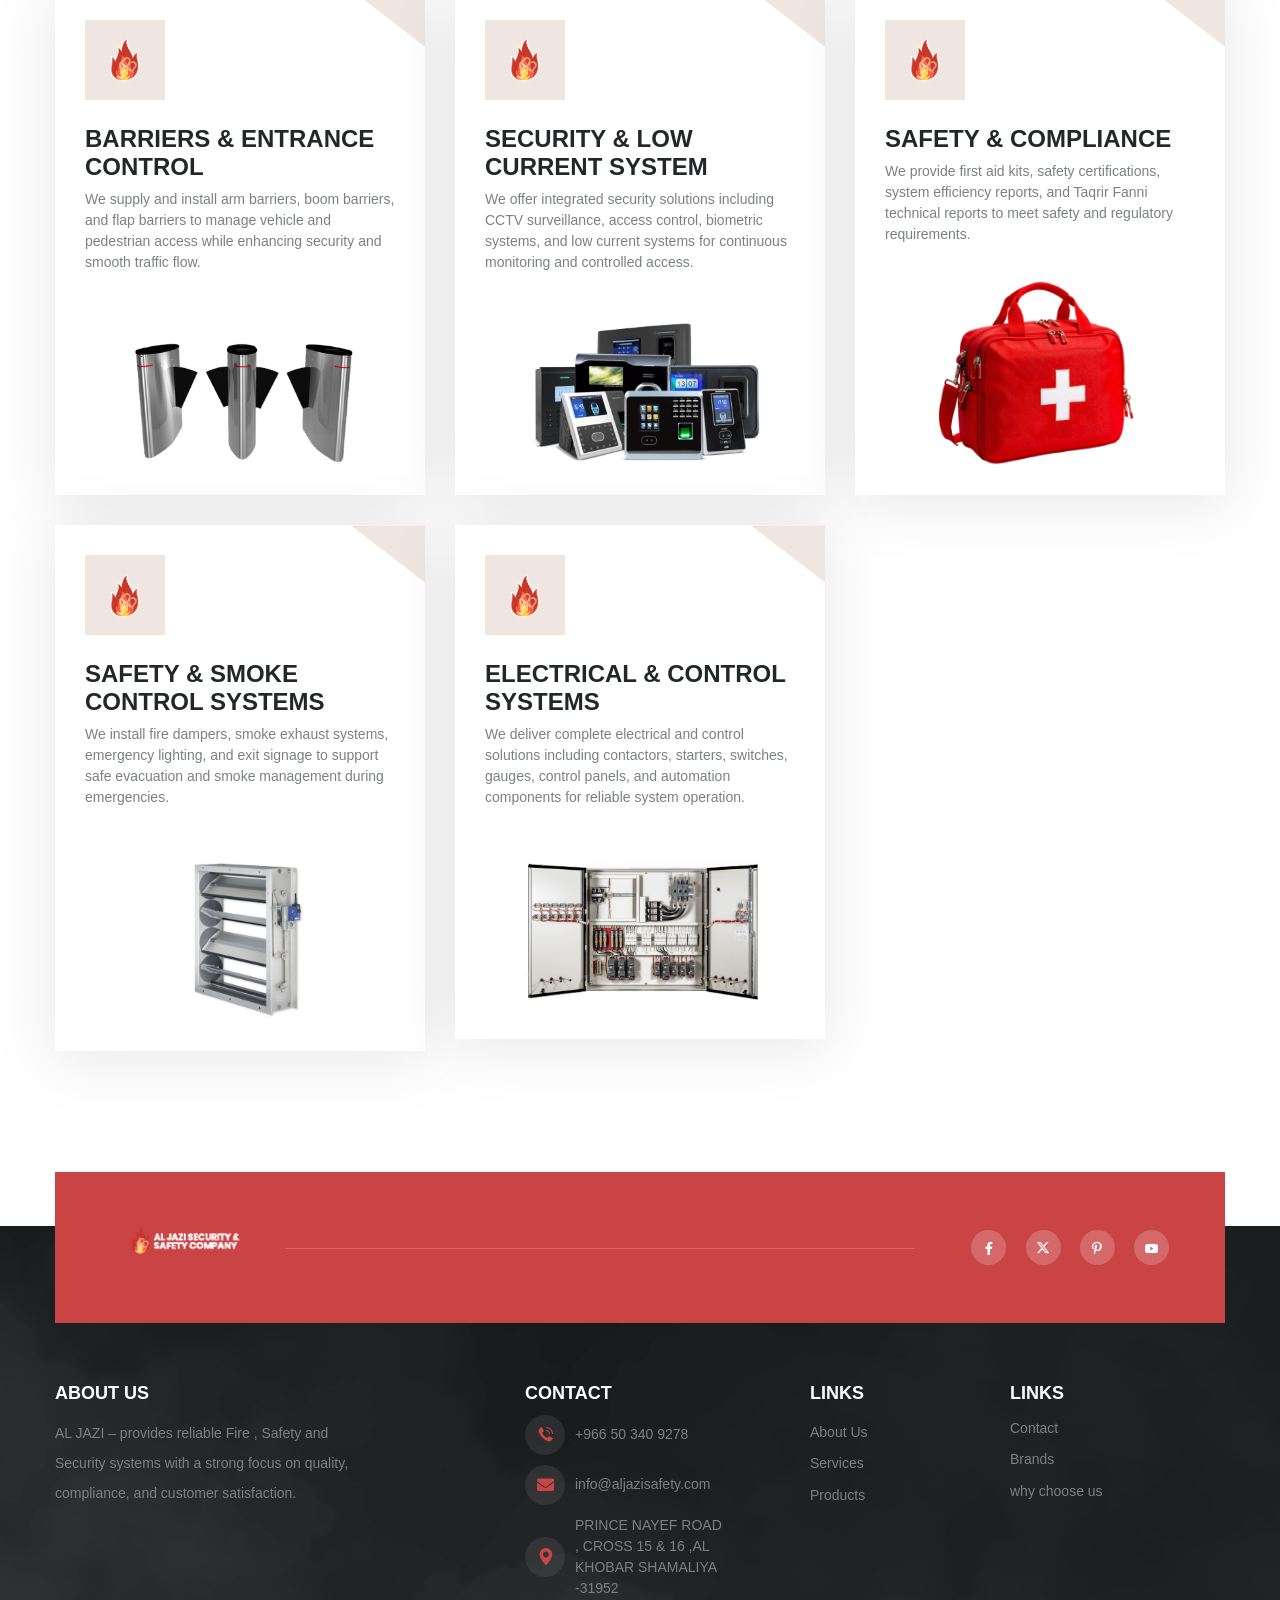
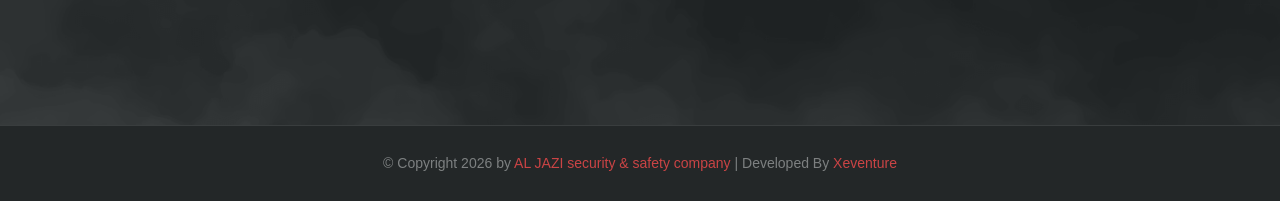
<file: service.html>
<!doctype html>
<html lang="en">
  <head>
    <meta charset="UTF-8" />
    <meta http-equiv="X-UA-Compatible" content="IE=edge" />
    <meta name="viewport" content="width=device-width, initial-scale=1.0" />
    <meta
      name="description"
      content="AL JAZI – security & safety company provides reliable fire and safety systems with a strong focus on quality, compliance, and customer satisfaction."
    />

    <title>AL JAZI - security & safety company</title>

    <!-- ========== Favicon Icon ========== -->
    <link rel="shortcut icon" href="assets/favicon.png" type="image/x-icon" />
    <link rel="apple-touch-icon" sizes="180x180" href="assets/favicon.png" />
    <link rel="icon" type="image/png" sizes="32x32" href="assets/favicon.png" />
    <link rel="icon" type="image/png" sizes="16x16" href="assets/favicon.png" />
    <link rel="manifest" href="assets/favicon.png" />

    <!-- fonts -->
    <link rel="preconnect" href="https://fonts.googleapis.com/" />
    <link rel="preconnect" href="https://fonts.gstatic.com/" crossorigin />
    <link
      href="https://fonts.googleapis.com/css2?family=Roboto:ital,wght@0,100;0,300;0,400;0,500;0,700;0,900;1,100;1,300;1,400;1,500;1,700;1,900&amp;display=swap"
      rel="stylesheet"
    />

    <link
      rel="stylesheet"
      href="assets/vendors/bootstrap/css/bootstrap.min.css"
    />
    <link
      rel="stylesheet"
      href="assets/vendors/bootstrap-select/bootstrap-select.min.css"
    />
    <link rel="stylesheet" href="assets/vendors/animate/animate.min.css" />
    <link rel="stylesheet" href="assets/vendors/fontawesome/css/all.min.css" />
    <link rel="stylesheet" href="assets/vendors/jquery-ui/jquery-ui.css" />

    <link rel="stylesheet" href="assets/vendors/aljazi-icons/style.css" />
    <link
      rel="stylesheet"
      href="assets/vendors/owl-carousel/css/owl.carousel.min.css"
    />
    <link
      rel="stylesheet"
      href="assets/vendors/owl-carousel/css/owl.theme.default.min.css"
    />
    <!-- main styles -->
    <link rel="stylesheet" href="assets/css/aljazi.css" />
  </head>

  <body>
    <!-- Preloader Start-->
    <div class="preloader">
      <div
        class="preloader__image"
        style="background-image: url(assets/favicon.png)"
      ></div>
    </div>
    <!-- Preloader End-->

    <div class="page-wrapper">
      <header
        class="main-header main-header--three sticky-header sticky-header--normal"
      >
        <div class="main-header__bottom">
          <div class="container-fluid">
            <div class="main-header__bottom__inner">
              <div class="main-header__bottom__left">
                <div class="main-header__bottom__item">
                  <a
                    href="tel:  +966503409278"
                    class="main-header__bottom__call"
                  >
                    <div class="main-header__bottom__icon">
                      <i class="icon-call"></i>
                    </div>
                    <div class="main-header__bottom__content">
                      <div class="main-header__bottom__text">call</div>
                      <div class="main-header__bottom__number">
                        +966 50 340 9278
                      </div>
                    </div>
                  </a>
                </div>
                <div class="main-header__bottom__item">
                  <ul class="main-header__bottom__list list-unstyled">
                    <li class="main-header__bottom__list__item">
                      <i class="icon-pin2"></i>
                      <p class="main-header__bottom__list__item__text">
                        PRINCE NAYEF ROAD , CROSS 15 & 16 ,AL KHOBAR SHAMALIYA
                        -31952
                      </p>
                    </li>
                    <li class="main-header__bottom__list__item">
                      <i class="icon-message"></i>
                      <a href="mailto:info@aljazisafety.com"
                        >info@aljazisafety.com</a
                      >
                    </li>
                  </ul>
                </div>
              </div>
              <div class="main-header__bottom__right">
                <div class="main-header__bottom__social">
                  <a href="https://facebook.com/"
                    ><i class="icon-facebook-f" aria-hidden="true"></i
                    ><span class="sr-only">Facebook</span></a
                  >
                  <a href="https://twitter.com/"
                    ><i class="icon-x-twitter" aria-hidden="true"></i>
                    <span class="sr-only">Twitter</span></a
                  >
                  <a href="https://pinterest.com/"
                    ><i class="icon-pinterest-p" aria-hidden="true"></i
                    ><span class="sr-only">Pinterest</span></a
                  >
                  <a href="https://instagram.com/"
                    ><i class="icon-youtube" aria-hidden="true"></i
                    ><span class="sr-only">youtube</span></a
                  >
                </div>
              </div>
            </div>
          </div>
        </div>
        <div class="main-header__item">
          <div class="main-header__item__inner">
            <div class="main-header__logo logo-aljazi">
              <a href="index.html">
                <img src="assets/newlogo.png" alt="aljazi logo" width="220" />
              </a>
            </div>
            <div class="container">
              <div class="main-header__inner">
                <nav class="main-header__nav main-menu">
                  <ul class="main-menu__list">
                    <li class="megamenu">
                      <a href="index.html">Home</a>
                    </li>

                    <li>
                      <a href="about.html">About</a>
                    </li>
                    <li>
                      <a href="service.html">Service</a>
                    </li>
                    <li>
                      <a href="products.html">Products</a>
                    </li>

                    <li>
                      <a href="contact.html">Contact</a>
                    </li>
                  </ul>
                </nav>

                <div class="main-header__right">
                  <a
                    href="contact.html"
                    class="aljazi-btn main-header__right__btn"
                    >Contact Us</a
                  >
                  <div class="mobile-nav__btn mobile-nav__toggler">
                    <span></span>
                    <span></span>
                    <span></span>
                  </div>
                </div>
              </div>
            </div>
          </div>
        </div>
      </header>

      <section class="page-header">
        <div
          class="page-header__bg img-fluid"
          style="background-image: url(assets/images/backgrounds/bg.png)"
        ></div>
        <div class="container">
          <h2 class="page-header__title">Our Services</h2>
          <ul class="firdip-breadcrumb list-unstyled">
            <li><a href="index.html">Home</a></li>
            <li><span>Services</span></li>
          </ul>
        </div>
      </section>

      <section class="service-page">
        <div class="container">
          <div
            class="sec-title text-center wow fadeInUp"
            data-wow-duration="1500ms"
            data-wow-delay="000ms"
          >
            <h6 class="sec-title__tagline">
              <img
                width="10"
                src="assets/sectionlogo.png"
                alt="EQIUPMENTS"
                class="sec-title__img"
              />
              services
            </h6>
            <h3 class="sec-title__title">Services that We’re providing</h3>
            <p class="mt-5">
              We offer a complete range of fire safety, security, and protection
              services designed to meet international safety standards and
              regulatory requirements. Our services include system design,
              supply, installation, programming, testing, commissioning, and
              maintenance of fire fighting systems, fire alarms, suppression
              systems, CCTV, access control, and emergency safety solutions.
              Each service is delivered by qualified professionals to ensure
              reliability, efficiency, and long-term performance across
              residential, commercial, and industrial environments. With a
              strong focus on safety, quality, and innovation, we provide
              end-to-end solutions to safeguard lives, property, and critical
              assets.
            </p>
          </div>
          <div class="row gutter-y-30">
            <div class="col-md-6 col-lg-4">
              <div
                class="service-card wow fadeInUp"
                data-wow-duration="1500ms"
                data-wow-delay="100ms"
              >
                <div class="service-card__inner">
                  <div class="service-card__icon">
                    <img src="assets/sectionlogo.png" width="30" alt="logo" />
                  </div>
                  <div class="service-card__content">
                    <h4 class="service-card__content__title">
                      <a href="#">FIRE FIGHTING SYSTEMS</a>
                    </h4>
                    <p class="service-card__content__text">
                      We design, supply, and install complete fire fighting
                      systems including sprinklers, fire pumps, hose cabinets,
                      valves, and accessories. All systems meet UL, FM, and SASO
                      standards to ensure reliable fire protection.
                    </p>
                  </div>
                  <div class="service-card__thumb">
                    <div class="service-card__thumb__item">
                      <img
                        src="assets/images/service/service (1).png"
                        alt="service"
                      />
                    </div>
                  </div>
                </div>
              </div>
            </div>
            <div class="col-md-6 col-lg-4">
              <div
                class="service-card wow fadeInUp"
                data-wow-duration="1500ms"
                data-wow-delay="300ms"
              >
                <div class="service-card__inner">
                  <div class="service-card__icon">
                    <img src="assets/sectionlogo.png" width="30" alt="logo" />
                  </div>
                  <div class="service-card__content">
                    <h4 class="service-card__content__title">
                      <a href="#">FIRE ALARM PROGRAMMING & SERVICES</a>
                    </h4>
                    <p class="service-card__content__text">
                      We provide fire alarm programming, testing, commissioning,
                      and maintenance services to ensure accurate detection and
                      system reliability. Our AMC services support long-term
                      performance and regulatory compliance.
                    </p>
                  </div>
                  <div class="service-card__thumb">
                    <div class="service-card__thumb__item">
                      <img
                        src="assets/images/service/service (2).png"
                        alt="service"
                      />
                    </div>
                  </div>
                </div>
              </div>
            </div>
            <div class="col-md-6 col-lg-4">
              <div
                class="service-card wow fadeInUp"
                data-wow-duration="1500ms"
                data-wow-delay="500ms"
              >
                <div class="service-card__inner">
                  <div class="service-card__icon">
                    <img src="assets/sectionlogo.png" width="30" alt="logo" />
                  </div>
                  <div class="service-card__content">
                    <h4 class="service-card__content__title">
                      <a href="#">FIRE SUPPRESSION SYSTEMS</a>
                    </h4>
                    <p class="service-card__content__text">
                      We deliver advanced fire suppression solutions such as
                      FM-200, Novec 1230, CO₂ systems, foam systems, automatic
                      tube systems, and kitchen hood suppression for effective
                      fire control.
                    </p>
                  </div>
                  <div class="service-card__thumb">
                    <div class="service-card__thumb__item">
                      <img
                        src="assets/images/service/service (3).png"
                        alt="service"
                      />
                    </div>
                  </div>
                </div>
              </div>
            </div>
            <div class="col-md-6 col-lg-4">
              <div
                class="service-card wow fadeInUp"
                data-wow-duration="1500ms"
                data-wow-delay="100ms"
              >
                <div class="service-card__inner">
                  <div class="service-card__icon">
                    <img src="assets/sectionlogo.png" width="30" alt="logo" />
                  </div>
                  <div class="service-card__content">
                    <h4 class="service-card__content__title">
                      <a href="#">BARRIERS & ENTRANCE CONTROL</a>
                    </h4>
                    <p class="service-card__content__text">
                      We supply and install arm barriers, boom barriers, and
                      flap barriers to manage vehicle and pedestrian access
                      while enhancing security and smooth traffic flow.
                    </p>
                  </div>
                  <div class="service-card__thumb">
                    <div class="service-card__thumb__item">
                      <img
                        src="assets/images/service/service (4).png"
                        alt="service"
                      />
                    </div>
                  </div>
                </div>
              </div>
            </div>
            <div class="col-md-6 col-lg-4">
              <div
                class="service-card wow fadeInUp"
                data-wow-duration="1500ms"
                data-wow-delay="300ms"
              >
                <div class="service-card__inner">
                  <div class="service-card__icon">
                    <img src="assets/sectionlogo.png" width="30" alt="logo" />
                  </div>
                  <div class="service-card__content">
                    <h4 class="service-card__content__title">
                      <a href="#"> SECURITY & LOW CURRENT SYSTEM</a>
                    </h4>
                    <p class="service-card__content__text">
                      We offer integrated security solutions including CCTV
                      surveillance, access control, biometric systems, and low
                      current systems for continuous monitoring and controlled
                      access.
                    </p>
                  </div>
                  <div class="service-card__thumb">
                    <div class="service-card__thumb__item">
                      <img
                        src="assets/images/service/service (5).png"
                        alt="service"
                      />
                    </div>
                  </div>
                </div>
              </div>
            </div>
            <div class="col-md-6 col-lg-4">
              <div
                class="service-card wow fadeInUp"
                data-wow-duration="1500ms"
                data-wow-delay="500ms"
              >
                <div class="service-card__inner">
                  <div class="service-card__icon">
                    <img src="assets/sectionlogo.png" width="30" alt="logo" />
                  </div>
                  <div class="service-card__content">
                    <h4 class="service-card__content__title">
                      <a href="#">SAFETY & COMPLIANCE</a>
                    </h4>
                    <p class="service-card__content__text">
                      We provide first aid kits, safety certifications, system
                      efficiency reports, and Taqrir Fanni technical reports to
                      meet safety and regulatory requirements.
                    </p>
                  </div>
                  <div class="service-card__thumb">
                    <div class="service-card__thumb__item">
                      <img
                        src="assets/images/service/service (6).png"
                        alt="service"
                      />
                    </div>
                  </div>
                </div>
              </div>
            </div>
            <div class="col-md-6 col-lg-4">
              <div
                class="service-card wow fadeInUp"
                data-wow-duration="1500ms"
                data-wow-delay="100ms"
              >
                <div class="service-card__inner">
                  <div class="service-card__icon">
                    <img src="assets/sectionlogo.png" width="30" alt="logo" />
                  </div>
                  <div class="service-card__content">
                    <h4 class="service-card__content__title">
                      <a href="#">SAFETY & SMOKE CONTROL SYSTEMS</a>
                    </h4>
                    <p class="service-card__content__text">
                      We install fire dampers, smoke exhaust systems, emergency
                      lighting, and exit signage to support safe evacuation and
                      smoke management during emergencies.
                    </p>
                  </div>
                  <div class="service-card__thumb">
                    <div class="service-card__thumb__item">
                      <img
                        src="assets/images/service/service (7).png"
                        alt="service"
                      />
                    </div>
                  </div>
                </div>
              </div>
            </div>
            <div class="col-md-6 col-lg-4">
              <div
                class="service-card wow fadeInUp"
                data-wow-duration="1500ms"
                data-wow-delay="300ms"
              >
                <div class="service-card__inner">
                  <div class="service-card__icon">
                    <img src="assets/sectionlogo.png" width="30" alt="logo" />
                  </div>
                  <div class="service-card__content">
                    <h4 class="service-card__content__title">
                      <a href="#"> ELECTRICAL & CONTROL SYSTEMS</a>
                    </h4>
                    <p class="service-card__content__text">
                      We deliver complete electrical and control solutions
                      including contactors, starters, switches, gauges, control
                      panels, and automation components for reliable system
                      operation.
                    </p>
                  </div>
                  <div class="service-card__thumb">
                    <div class="service-card__thumb__item">
                      <img
                        src="assets/images/service/service (8).png"
                        alt="service"
                      />
                    </div>
                  </div>
                </div>
              </div>
            </div>
          </div>
        </div>
      </section>

      <footer class="main-footer">
        <div
          class="main-footer__bg"
          style="background-image: url(assets/images/shapes/footer-bg.png)"
        ></div>
        <div class="main-footer__top">
          <div class="container">
            <div class="main-footer__top__inner">
              <div class="main-footer__top__left">
                <a href="index.html" class="main-footer__top__logo logo-aljazi">
                  <img
                    src="assets/newlogowhite.png"
                    width="150"
                    alt="aljazi footer logo"
                  />
                </a>
              </div>
              <div class="main-footer__top__right">
                <div class="main-footer__top__social">
                  <a href="https://facebook.com/"
                    ><i class="icon-facebook-f" aria-hidden="true"></i
                    ><span class="sr-only">Facebook</span></a
                  >
                  <a href="https://twitter.com/"
                    ><i class="icon-x-twitter" aria-hidden="true"></i>
                    <span class="sr-only">Twitter</span></a
                  >
                  <a href="https://pinterest.com/"
                    ><i class="icon-pinterest-p" aria-hidden="true"></i
                    ><span class="sr-only">Pinterest</span></a
                  >
                  <a href="https://instagram.com/"
                    ><i class="icon-youtube" aria-hidden="true"></i
                    ><span class="sr-only">youtube</span></a
                  >
                </div>
              </div>
            </div>
          </div>
        </div>
        <div class="main-footer__middle">
          <div class="container">
            <div class="row">
              <div class="col-md-6 col-lg-4">
                <div class="footer-widget footer-widget--about">
                  <h2 class="footer-widget__title">About Us</h2>
                  <p class="footer-widget__text">
                   AL JAZI – provides reliable Fire , Safety and Security systems with a
                    strong focus on quality, compliance, and customer
                    satisfaction.
                  </p>
                </div>
              </div>
              <div class="col-md-6 col-lg-3">
                <div class="footer-widget footer-widget--contact">
                  <h2 class="footer-widget__title">Contact</h2>
                  <ul class="list-unstyled footer-widget__contact">
                    <li class="footer-widget__contact__item">
                      <div class="footer-widget__contact__icon">
                        <i class="icon-telephone-call-1"></i>
                      </div>
                      <div class="footer-widget__contact__inner">
                        <a
                          href="tel:+966503409278"
                          class="footer-widget__contact__text"
                          >+966 50 340 9278</a
                        >
                      </div>
                    </li>
                    <li class="footer-widget__contact__item">
                      <div class="footer-widget__contact__icon">
                        <i class="fa fa-envelope"></i>
                      </div>
                      <div class="footer-widget__contact__inner">
                        <a href="#" class="footer-widget__contact__text"
                          >info@aljazisafety.com</a
                        >
                      </div>
                    </li>
                    <li class="footer-widget__contact__item">
                      <div class="footer-widget__contact__icon">
                        <i class="icon-pin2"></i>
                      </div>
                      <div class="footer-widget__contact__inner">
                        <p class="footer-widget__contact__text">
                          PRINCE NAYEF ROAD , CROSS 15 & 16 ,AL KHOBAR SHAMALIYA
                          -31952
                        </p>
                      </div>
                    </li>
                  </ul>
                </div>
              </div>
              <div class="col-md-6 col-lg-2">
                <div class="footer-widget footer-widget--link">
                  <h2 class="footer-widget__title">Links</h2>
                  <ul class="list-unstyled footer-widget__links">
                    <li class="footer-widget__links__item">
                      <a href="about.html">About Us</a>
                    </li>
                    <li class="footer-widget__links__item">
                      <a href="service.html">Services</a>
                    </li>
                    <li class="footer-widget__links__item">
                      <a href="products.html">Products</a>
                    </li>
                  </ul>
                </div>
              </div>
              <div class="col-md-6 col-lg-2">
                <div class="footer-widget footer-widget--link">
                  <h2 class="footer-widget__title">LINKS</h2>
                  <ul class="list-unstyled footer-widget__contact">
                    <li class="footer-widget__links__item">
                      <a href="contact.html">Contact</a>
                    </li>
                    <li class="footer-widget__links__item">
                      <a href="about.html">Brands</a>
                    </li>
                    <li class="footer-widget__links__item">
                      <a href="contact.html">why choose us</a>
                    </li>
                    
                  </ul>
                </div>
              </div>
            </div>
          </div>
        </div>
        <div class="main-footer__bottom">
          <div class="container">
            <div class="main-footer__bottom__inner">
              <p class="main-footer__copyright">
                &copy; Copyright <span class="dynamic-year"></span> by
                <a href="index.html">AL JAZI security & safety company</a> |
                Developed By
                <a target="_blank" href="https://xeventure.com/">Xeventure</a>
              </p>
            </div>
          </div>
        </div>
      </footer>
    </div>
    <!-- /.page-wrapper -->

    <div class="mobile-nav__wrapper">
      <div class="mobile-nav__overlay mobile-nav__toggler"></div>
      <!-- /.mobile-nav__overlay -->
      <div class="mobile-nav__content">
        <span class="mobile-nav__close mobile-nav__toggler"
          ><i class="fa fa-times"></i
        ></span>

        <div class="logo-box">
          <a href="index.html" aria-label="logo image"
            ><img
              src="assets/newlogowhite.png"
              width="155"
              alt="aljazi logo"
          /></a>
        </div>
        <!-- /.logo-box -->
        <div class="mobile-nav__container"></div>
        <!-- /.mobile-nav__container -->

        <ul class="mobile-nav__contact list-unstyled">
          <li>
            <i class="fa fa-envelope"></i>
            <a href="mailto:info@aljazisafety.com">info@aljazisafety.com</a>
          </li>
            <li>
            <i class="icon-glove"></i>
            <a href="https://aljazisafety.com/">www.aljazisafety.com</a>
          </li>
          <li>
            <i class="fa fa-phone-alt"></i>
            <a href="tel:+966503409278">+966 50 340 9278</a>
          </li>
        </ul>
        <!-- /.mobile-nav__contact -->
        <div class="mobile-nav__social">
          <a href="https://facebook.com/"
            ><i class="icon-facebook-f" aria-hidden="true"></i
            ><span class="sr-only">Facebook</span></a
          >
          <a href="https://twitter.com/"
            ><i class="icon-x-twitter" aria-hidden="true"></i>
            <span class="sr-only">Twitter</span></a
          >
          <a href="https://pinterest.com/"
            ><i class="icon-pinterest-p" aria-hidden="true"></i
            ><span class="sr-only">Pinterest</span></a
          >
          <a href="https://instagram.com/"
            ><i class="icon-youtube" aria-hidden="true"></i
            ><span class="sr-only">youtube</span></a
          >
        </div>
      </div>
    </div>
    <!-- /.mobile-nav__wrapper -->

    <a href="#" data-target="html" class="scroll-to-target scroll-to-top">
      <span class="scroll-to-top__text">back top</span>
      <span class="scroll-to-top__wrapper"
        ><span class="scroll-to-top__inner"></span
      ></span>
    </a>

    <script src="assets/vendors/jquery/jquery-3.7.0.min.js"></script>
    <script src="assets/vendors/bootstrap/js/bootstrap.bundle.min.js"></script>
    <script src="assets/vendors/bootstrap-select/bootstrap-select.min.js"></script>

    <script src="assets/vendors/jquery-appear/jquery.appear.min.js"></script>

    <script src="assets/vendors/owl-carousel/js/owl.carousel.min.js"></script>
    <script src="assets/vendors/wow/wow.js"></script>

    <script src="assets/js/aljazi.js"></script>
  </body>
</html>
</file>
<file: assets/vendors/aljazi-icons/style.css>
@font-face {
  font-family: 'icomoon';
  src:  url('fonts/icomoon58ce.eot?fsvogp');
  src:  url('fonts/icomoon58ce.eot?fsvogp#iefix') format('embedded-opentype'),
    url('fonts/icomoon58ce.ttf?fsvogp') format('truetype'),
    url('fonts/icomoon58ce.woff?fsvogp') format('woff'),
    url('fonts/icomoon58ce.svg?fsvogp#icomoon') format('svg');
  font-weight: normal;
  font-style: normal;
  font-display: block;
}

[class^="icon-"], [class*=" icon-"] {
  font-family: 'icomoon' !important;
  speak: never;
  font-style: normal;
  font-weight: normal;
  font-variant: normal;
  text-transform: none;
  line-height: 1;

  -webkit-font-smoothing: antialiased;
  -moz-osx-font-smoothing: grayscale;
}

.icon-arrow-right:before {
  content: "\e931";
}
.icon-chatting:before {
  content: "\e930";
}
.icon-polygon:before {
  content: "\e92f";
}
.icon-quite:before {
  content: "\e92e";
}
.icon-star:before {
  content: "\e92d";
}
.icon-check-1:before {
  content: "\e92c";
}
.icon-bubble-chat-1:before {
  content: "\e92b";
}
.icon-mark:before {
  content: "\e92a";
}
.icon-email-1:before {
  content: "\e929";
}
.icon-world-humanitarian-day:before {
  content: "\e927";
}
.icon-ambulance:before {
  content: "\e928";
}
.icon-telephone-2:before {
  content: "\e924";
}
.icon-email-2:before {
  content: "\e925";
}
.icon-portfolio:before {
  content: "\e926";
}
.icon-right-arrow-angle:before {
  content: "\e923";
}
.icon-arrow-left:before {
  content: "\e912";
}
.icon-trolley:before {
  content: "\e91a";
}
.icon-search1:before {
  content: "\e91b";
}
.icon-youtube:before {
  content: "\e91c";
}
.icon-pinterest-p:before {
  content: "\e91d";
}
.icon-x-twitter:before {
  content: "\e91e";
}
.icon-facebook-f:before {
  content: "\e91f";
}
.icon-call:before {
  content: "\e920";
}
.icon-message:before {
  content: "\e921";
}
.icon-pin:before {
  content: "\e922";
}
.icon-bell-1:before {
  content: "\e900";
}
.icon-Cart:before {
  content: "\e901";
}
.icon-certificate-1:before {
  content: "\e902";
}
.icon-emergency-1:before {
  content: "\e903";
}
.icon-family-1:before {
  content: "\e904";
}
.icon-fast-1-1:before {
  content: "\e905";
}
.icon-fire-department-1:before {
  content: "\e906";
}
.icon-fire-extinguisher--1:before {
  content: "\e907";
}
.icon-firefighter-uniform-1:before {
  content: "\e908";
}
.icon-fire-hydrant-1-1:before {
  content: "\e909";
}
.icon-fireman-1:before {
  content: "\e90a";
}
.icon-fire-station-1:before {
  content: "\e90b";
}
.icon-fire-truck-1:before {
  content: "\e90c";
}
.icon-glove:before {
  content: "\e90d";
}
.icon-handshake-1:before {
  content: "\e90e";
}
.icon-man-1:before {
  content: "\e90f";
}
.icon-message2:before {
  content: "\e910";
}
.icon-people-1:before {
  content: "\e911";
}
.icon-pin2:before {
  content: "\e913";
}
.icon-ping:before {
  content: "\e914";
}
.icon-public-health-1:before {
  content: "\e915";
}
.icon-search:before {
  content: "\e916";
}
.icon-share-1:before {
  content: "\e917";
}
.icon-smoke-detector-1:before {
  content: "\e918";
}
.icon-telephone-call-1:before {
  content: "\e919";
}
</file>
<file: assets/css/aljazi.css>
Header/*--------------------------------------------------------------
>>> TABLE OF CONTENTS:
----------------------------------------------------------------
# Utility
# Cards
# Common
# Form
# Navigations
# Animations
# Mobile Nav
# Search Popup
# Page Header
# Google Map
# Client Carousel
--------------------------------------------------------------*/
:root {
  --aljazi-font: "poppins", sans-serif;
  --aljazi-heading-font: "poppins", sans-serif;
  --aljazi-special-font: "poppins", sans-serif;
  --aljazi-text: #7D8081;
  --aljazi-text-rgb: 125, 128, 129;
  --aljazi-text-gray: #EFE6E1;
  --aljazi-text-gray-rgb: 239, 230, 225;
  --aljazi-base: #CA4445;
  --aljazi-base-rgb: 202, 68, 69;
  --aljazi-secondary: #232728;
  --aljazi-secondary-rgb:35, 39, 40 ;
  --aljazi-gray: #DCCEC6;
  --aljazi-gray-rgb: 220, 206, 198;
  --aljazi-white: #fff;
  --aljazi-white-rgb: 255, 255, 255;
  --aljazi-black: #171818;
  --aljazi-black-rgb: 23, 24, 24;
  --aljazi-black2: #000;
  --aljazi-black2-rgb: 0, 0, 0;
  --aljazi-border-color: #F4F2EE;
  --aljazi-border-color-rgb: 244, 242, 238;
  --aljazi-letter-space: 0.1em;
  --aljazi-letter-space-xl: 0.2em;
}

/*--------------------------------------------------------------
# Utility
--------------------------------------------------------------*/
.mt-20 {
  margin-top: 20px;
}

.mt-30 {
  margin-top: 30px;
}

.mt-40 {
  margin-top: 40px;
}

.mt-50 {
  margin-top: 50px;
}

.mt-60 {
  margin-top: 60px;
}

.mt-80 {
  margin-top: 80px;
}

.mt-120 {
  margin-top: 120px;
}

.mt--60 {
  margin-top: -60px;
}

.mt--120 {
  margin-top: -120px;
}

.mb-20 {
  margin-bottom: 20px;
}

.mb-30 {
  margin-bottom: 30px;
}

.mb-40 {
  margin-bottom: 40px;
}

.mb-50 {
  margin-bottom: 50px;
}

.mb-60 {
  margin-bottom: 60px;
}

.mb-80 {
  margin-bottom: 80px;
}

.mb-120 {
  margin-bottom: 120px;
}

.mb--60 {
  margin-bottom: -60px;
}

.mb--120 {
  margin-bottom: -120px;
}

.pt-20 {
  padding-top: 20px;
}

.pt-30 {
  padding-top: 30px;
}

.pt-40 {
  padding-top: 40px;
}

.pt-50 {
  padding-top: 50px;
}

.pt-60 {
  padding-top: 60px;
}

.pt-80 {
  padding-top: 80px;
}

.pt-100 {
  padding-top: 100px;
}

.pt-110 {
  padding-top: 110px;
}

.pt-115 {
  padding-top: 115px;
}

.pt-120 {
  padding-top: 120px;
}

.pt-142 {
  padding-top: 142px;
}

.pb-20 {
  padding-bottom: 20px;
}

.pb-30 {
  padding-bottom: 30px;
}

.pb-40 {
  padding-bottom: 40px;
}

.pb-50 {
  padding-bottom: 50px;
}

.pb-60 {
  padding-bottom: 60px;
}

.pb-80 {
  padding-bottom: 80px;
}

.pb-90 {
  padding-bottom: 90px;
}

.pb-100 {
  padding-bottom: 100px;
}

.pb-110 {
  padding-bottom: 110px;
}

.pb-115 {
  padding-bottom: 115px;
}

.pb-120 {
  padding-bottom: 120px;
}

.pl-5 {
  padding-left: 5px;
}

.pl-10 {
  padding-left: 10px;
}

.pl-15 {
  padding-left: 15px;
}

.pl-20 {
  padding-left: 20px;
}

.pl-30 {
  padding-left: 30px;
}

.pr-5 {
  padding-right: 5px;
}

.pr-10 {
  padding-right: 10px;
}

.pr-15 {
  padding-right: 15px;
}

.pr-20 {
  padding-right: 20px;
}

.pr-30 {
  padding-right: 30px;
}

.aljazi-btn {
  display: inline-block;
  vertical-align: middle;
  -webkit-appearance: none;
  border: none;
  outline: none !important;
  background-color: var(--aljazi-black, #171818);
  color: #fff;
  font-family: var(--aljazi-font, "popppins", sans-serif);
  padding: 19px 40px;
  transition: 500ms;
  text-transform: uppercase;
  background-color: var(--aljazi-black, #171818);
  color: #fff;
  font-style: normal;
  font-weight: 700;
  font-size: 14px;
  line-height: 112%;
  position: relative;
  overflow: hidden;
  text-align: center;
  z-index: 1;
}
.aljazi-btn:hover {
  color: var(--aljazi-black, #171818);
  background-color: #fff;
}
.aljazi-btn::before {
  content: "";
  position: absolute;
  top: -50%;
  left: 50%;
  transform: translateX(-50%);
  width: 150%;
  height: 150%;
  border-top-left-radius: 50%;
  border-top-right-radius: 50%;
  background-color: var(--aljazi-secondary, #232728);
  transition: 700ms cubic-bezier(0.52, 1.64, 0.37, 0.66);
  z-index: -1;
}
.aljazi-btn::after {
  content: "";
  position: absolute;
  bottom: 100%;
  left: 50%;
  transform: translateX(-50%);
  width: 150%;
  height: 150%;
  border-bottom-left-radius: 50%;
  border-bottom-right-radius: 50%;
  background-color: var(--aljazi-base, #CA4445);
  transition-duration: 700ms;
  transition-timing-function: cubic-bezier(0.52, 1.64, 0.37, 0.66);
  z-index: -1;
}
.aljazi-btn:hover {
  color: var(--aljazi-white, #fff);
}
.aljazi-btn:hover::before {
  top: 100%;
}
.aljazi-btn:hover::after {
  bottom: -50%;
}
.aljazi-btn span {
  position: relative;
  color: inherit;
  z-index: 2;
}
.aljazi-btn--secondary {
  color: var(--aljazi-white, #fff);
}
.aljazi-btn--secondary:hover {
  color: var(--aljazi-white, #fff);
}
.aljazi-btn--secondary::after {
  background-color: var(--aljazi-base, #CA4445);
}
.aljazi-btn--secondary::before {
  background-color: var(--aljazi-secondary, #232728);
}
.aljazi-btn--base:hover {
  color: var(--aljazi-white, #fff);
}
.aljazi-btn--base::after {
  background-color: var(--aljazi-secondary, #232728);
}
.aljazi-btn--base::before {
  background-color: var(--aljazi-base, #CA4445);
}

.sec-title {
  padding-bottom: 40px;
}
@media (min-width: 768px) {
  .sec-title {
    padding-bottom: 50px;
  }
}
.sec-title--two .sec-title__title {
  text-transform: none;
  font-weight: 800;
}
.sec-title__img {
  display: inline-flex;
  margin-top: -3px;
  margin-right: 7px;
}
.sec-title__tagline {
  margin: 0;
  font-weight: 600;
  font-size: 14px;
  line-height: normal;
  text-transform: uppercase;
  color: var(--aljazi-text, #7D8081);
}
.sec-title__title {
  margin: 0;
  text-transform: uppercase;
  margin-top: 7px;
  color: var(--aljazi-secondary, #232728);
  font-style: normal;
  font-weight: 700;
  line-height: 125%;
  font-size: 30px;
}
@media (min-width: 768px) {
  .sec-title__title {
    font-size: 40px;
  }
}

/*--------------------------------------------------------------
# Common
--------------------------------------------------------------*/
body {
  font-family: var(--aljazi-font, "popppins", sans-serif);
  color: var(--aljazi-text, #7D8081);
  font-size: 14px;
  line-height: 2.125;
  font-weight: 500;
}

body.locked {
  overflow: hidden;
}

a {
  color: var(--aljazi-base, #CA4445);
  transition: all 400ms ease;
}

a,
a:hover,
a:focus,
a:visited {
  text-decoration: none;
}

::placeholder {
  color: inherit;
  opacity: 1;
}

h1,
h2,
h3,
h4,
h5,
h6 {
  font-family: var(--aljazi-heading-font, "popppins", sans-serif);
  color: var(--aljazi-black, #171818);
}
@media (max-width: 575px) {
  h1 br,
  h2 br,
  h3 br,
  h4 br,
  h5 br,
  h6 br {
    display: none;
  }
}

@media (max-width: 575px) {
  p br {
    display: none;
  }
}

::placeholder {
  color: inherit;
  opacity: 1;
}

.page-wrapper {
  position: relative;
  margin: 0 auto;
  width: 100%;
  min-width: 300px;
  overflow: hidden;
}

.container-fluid,
.container {
  padding-left: 15px;
  padding-right: 15px;
}

@media (min-width: 1200px) {
  .container {
    max-width: 1200px;
  }
}
.row {
  --bs-gutter-x: 30px;
}

.gutter-y-10 {
  --bs-gutter-y: 10px;
}

.gutter-y-15 {
  --bs-gutter-y: 15px;
}

.gutter-y-20 {
  --bs-gutter-y: 20px;
}

.gutter-y-30 {
  --bs-gutter-y: 30px;
}

.gutter-y-60 {
  --bs-gutter-y: 60px;
}

.gutter-x-0 {
  --bs-gutter-x: 0px;
}

.tabs-box .tabs-content .tab:not(.active-tab) {
  display: none;
}

.bootstrap-select .dropdown-menu {
  padding-top: 0;
  padding-bottom: 0;
  border-radius: 0;
}
.bootstrap-select .dropdown-item.active,
.bootstrap-select .dropdown-item:active {
  background-color: var(--aljazi-base, #CA4445);
}

.tns-outer .tns-controls {
  display: flex;
  justify-content: center;
  align-items: center;
  margin-top: 40px;
}
.tns-outer .tns-controls button {
  width: 45px;
  height: 45px;
  border: 2px solid #f4f4f4;
  outline: none;
  display: flex;
  justify-content: center;
  align-items: center;
  color: var(--aljazi-text, #7D8081);
  border-radius: 50%;
  margin-left: 5px;
  margin-right: 5px;
}

.ul-list-one {
  margin-bottom: 0;
}
.ul-list-one li {
  position: relative;
  padding-left: 45px;
  font-size: 14px;
  font-weight: 500;
  color: var(--aljazi-black, #171818);
}
@media (min-width: 481px) {
  .ul-list-one li {
    font-size: 20px;
  }
}
.ul-list-one li::before {
  content: "\e907";
  color: var(--aljazi-base, #CA4445);
  font-size: 26px;
  position: absolute;
  top: 50%;
  left: 0;
  transform: translateY(-50%);
  font-family: "azino-icon";
}

.preloader {
  position: fixed;
  background-color: var(--aljazi-black, #171818);
  background-position: center center;
  background-repeat: no-repeat;
  top: 0;
  left: 0;
  right: 0;
  bottom: 0;
  z-index: 9991;
  display: -webkit-box;
  display: flex;
  -webkit-box-pack: center;
  justify-content: center;
  -webkit-box-align: center;
  align-items: center;
  text-align: center;
}
.preloader__image {
  -webkit-animation-fill-mode: both;
  animation-fill-mode: both;
  -webkit-animation-name: flipInY;
  animation-name: flipInY;
  -webkit-animation-duration: 2s;
  animation-duration: 2s;
  -webkit-animation-iteration-count: infinite;
  animation-iteration-count: infinite;
  background-repeat: no-repeat;
  background-position: center center;
  background-size: 60px auto;
  width: 100%;
  height: 100%;
}

/* scroll to top */
.scroll-to-top {
  display: flex;
  align-items: center;
  width: auto;
  height: 35px;
  background: transparent;
  position: fixed;
  bottom: 60px;
  right: -12px;
  z-index: 99;
  text-align: center;
  opacity: 0;
  visibility: hidden;
  transform: rotate(-90deg);
  cursor: pointer;
  transition: all 0.2s ease;
}
.scroll-to-top__text {
  display: inline;
  font-size: 12px;
  text-transform: uppercase;
  letter-spacing: 0.1em;
  font-weight: 700;
  margin-right: 8px;
}
.scroll-to-top__wrapper {
  display: inline-block;
  width: 30px;
  height: 4px;
  background-color: var(--aljazi-base, #CA4445);
  position: relative;
  overflow: hidden;
}
.scroll-to-top__inner {
  position: absolute;
  left: 0;
  top: 0;
  width: 100%;
  height: 100%;
  background-color: var(--aljazi-black, #171818);
}
.scroll-to-top.show {
  opacity: 1;
  visibility: visible;
  bottom: 70px;
}

.aljazi-owl__carousel--with-shadow .owl-stage-outer {
  overflow: visible;
}
.aljazi-owl__carousel--with-shadow .owl-item {
  opacity: 0;
  visibility: hidden;
  transition: opacity 500ms ease, visibility 500ms ease;
}
.aljazi-owl__carousel--with-shadow .owl-item.active {
  opacity: 1;
  visibility: visible;
}

.aljazi-owl__carousel--basic-nav.owl-carousel .owl-nav {
  display: flex;
  justify-content: center;
  gap: 20px;
  margin-top: 60px;
}
.aljazi-owl__carousel--basic-nav.owl-carousel .owl-nav button {
  border: none;
  outline: none;
  border-radius: 50%;
  opacity: 1;
  margin: 0;
  padding: 0;
}
.aljazi-owl__carousel--basic-nav.owl-carousel .owl-nav button span {
  border: none;
  outline: none;
  width: 50px;
  height: 50px;
  background-color: var(--aljazi-text-gray, #EFE6E1);
  display: flex;
  justify-content: center;
  opacity: 1;
  align-items: center;
  color: var(--aljazi-secondary, #232728);
  border-radius: 50%;
  font-size: 14px;
  transition: all 500ms ease;
}
.aljazi-owl__carousel--basic-nav.owl-carousel .owl-nav button span:hover {
  background-color: var(--aljazi-base, #CA4445);
  color: var(--aljazi-white, #fff);
}
.aljazi-owl__carousel--basic-nav.owl-carousel .owl-dots {
  display: flex;
  align-items: center;
  justify-content: center;
  gap: 10px;
  margin-top: 60px;
}
.aljazi-owl__carousel--basic-nav.owl-carousel .owl-dots .owl-dot span {
  background-color: var(--aljazi-black, #171818);
  border: 2px solid var(--aljazi-white, #fff);
  box-shadow: 0 0 1px rgba(var(--aljazi-black-rgb, 23, 24, 24), 1);
  margin: 0;
}
.aljazi-owl__carousel--basic-nav.owl-carousel .owl-dots .owl-dot:hover span, .aljazi-owl__carousel--basic-nav.owl-carousel .owl-dots .owl-dot.active span {
  background-color: var(--aljazi-black, #171818);
  border: 2px solid var(--aljazi-black, #171818);
  box-shadow: 0 0 1px rgba(var(--aljazi-black-rgb, 23, 24, 24), 1);
}
.aljazi-owl__carousel--basic-nav.owl-carousel .owl-dots.disabled {
  display: none;
}
.aljazi-owl__carousel--basic-nav.owl-carousel .owl-nav.disabled + .owl-dots {
  margin-top: 60px;
}
.aljazi-owl__carousel--basic-nav.owl-carousel .owl-nav.disabled {
  display: none;
}

.ui-datepicker .ui-datepicker-header {
  background-image: none;
  background-color: var(--aljazi-black, #171818);
  color: var(--aljazi-white, #fff);
  font-family: var(--aljazi-font, "popppins", sans-serif);
}

.ui-datepicker-calendar th span {
  font-family: var(--aljazi-font, "popppins", sans-serif);
}
.ui-datepicker-calendar td {
  background-color: var(--aljazi-gray, #DCCEC6);
  background-image: none;
  font-family: var(--aljazi-font, "popppins", sans-serif);
  color: var(--aljazi-text, #7D8081);
}
.ui-datepicker-calendar td a {
  border-color: var(--aljazi-border-color, #F4F2EE);
  background-color: var(--aljazi-gray, #DCCEC6);
  background-image: none;
}
.ui-datepicker-calendar .ui-state-default,
.ui-datepicker-calendar .ui-widget-content .ui-state-default,
.ui-datepicker-calendar .ui-widget-header .ui-state-default {
  border-color: var(--aljazi-border-color, #F4F2EE);
  background-color: var(--aljazi-gray, #DCCEC6);
  background-image: none;
  color: var(--aljazi-text, #7D8081);
  padding: 10px 5px;
  text-align: center;
  line-height: 1em;
}
.ui-datepicker-calendar .ui-state-default:hover,
.ui-datepicker-calendar .ui-widget-content .ui-state-default:hover,
.ui-datepicker-calendar .ui-widget-header .ui-state-default:hover {
  color: var(--aljazi-white, #fff);
  background-color: var(--aljazi-base, #CA4445);
}
.ui-datepicker-calendar .ui-state-highlight,
.ui-datepicker-calendar .ui-widget-content .ui-state-highlight,
.ui-datepicker-calendar .ui-widget-header .ui-state-highlight {
  color: var(--aljazi-white, #fff);
  background-color: var(--aljazi-base, #CA4445);
}

.ui-datepicker .ui-datepicker-prev,
.ui-datepicker .ui-datepicker-next {
  background-image: none;
  background-color: var(--aljazi-white, #fff);
  color: var(--aljazi-black, #171818);
}
.ui-datepicker .ui-datepicker-prev:hover,
.ui-datepicker .ui-datepicker-next:hover {
  background-color: var(--aljazi-base, #CA4445);
  color: var(--aljazi-white, #fff);
  top: 2px;
}

.ui-datepicker .ui-datepicker-prev:hover {
  left: 2px;
}

.ui-datepicker .ui-datepicker-next:hover {
  right: 2px;
}

.logo-aljazi img {
  image-rendering: -moz-crisp-edges;
  image-rendering: -o-crisp-edges;
  image-rendering: -webkit-optimize-contrast;
  image-rendering: crisp-edges;
  -ms-interpolation-mode: nearest-neighbor;
  -webkit-backface-visibility: hidden;
  backface-visibility: hidden;
  -ms-transform: translateZ(0);
  -webkit-transform: translateZ(0);
  transform: translateZ(0);
}

/*--------------------------------------------------------------
# Cards
--------------------------------------------------------------*/
.video-one {
  position: relative;
  background-color: var(--aljazi-black, #171818);
  padding: 100px 0;
}
.video-one__bg {
  position: absolute;
  top: 0;
  left: 0;
  right: 0;
  bottom: 0;
  background-color: var(--aljazi-black, #171818);
  background-size: cover;
  background-position: center center;
  opacity: 0.5;
}
.video-one .container {
  position: relative;
  text-align: center;
}
.video-one__btn {
  width: 145px;
  height: 145px;
  display: inline-flex;
  justify-content: center;
  align-items: center;
  border-radius: 50%;
  position: relative;
}
.video-one__btn .video-popup {
  font-size: 24px;
  color: var(--aljazi-white, #fff);
  transition: all 500ms ease;
  position: relative;
  z-index: 10;
}
.video-one__btn .video-popup:hover {
  color: var(--aljazi-base, #CA4445);
}
.video-one__btn .curved-circle {
  position: absolute;
  top: 0;
  left: 0;
  width: 145px;
  height: 145px;
  transform-origin: center center;
  display: flex;
  justify-content: center;
  align-items: center;
  animation: textRotate 15s linear 0s forwards infinite alternate;
}
.video-one__btn .curved-circle--item {
  width: 145px;
}
.video-one__btn .curved-circle--item span {
  text-transform: uppercase;
  font-size: 14px;
  color: var(--aljazi-white, #fff);
  letter-spacing: 0.4em;
}
.video-one__title {
  margin: 0;
  text-transform: uppercase;
  color: var(--aljazi-white, #fff);
  font-size: 40px;
  line-height: 1.2em;
  margin-bottom: 40px;
  margin-top: 30px;
}
@media (min-width: 768px) {
  .video-one__title {
    font-size: 50px;
  }
}
@media (min-width: 992px) {
  .video-one__title {
    font-size: 60px;
    margin-top: 20px;
    margin-bottom: 35px;
  }
}
.video-one__link::before {
  background-color: var(--aljazi-base, #CA4445);
}

.video-two {
  position: relative;
  background-color: var(--aljazi-black, #171818);
  padding: 143px 0 320px;
}
@media (max-width: 767px) {
  .video-two {
    padding: 100px 0 270px;
  }
  .video-two .text-end {
    text-align: left !important;
  }
}
.video-two__bg {
  position: absolute;
  top: 0;
  left: 0;
  right: 0;
  bottom: 0;
  background-color: var(--aljazi-black, #171818);
  background-size: cover;
  background-position: center center;
  background-repeat: no-repeat;
  opacity: 0.5;
}
.video-two__shape {
  position: absolute;
  left: 0;
  top: 0;
  width: 100%;
  height: 100%;
  background-position: left top;
  background-repeat: no-repeat;
  background-size: auto;
}
@media (max-width: 1199px) {
  .video-two__shape {
    display: none;
  }
}
.video-two .container {
  position: relative;
}
.video-two__btn {
  width: 145px;
  height: 145px;
  display: inline-flex;
  justify-content: center;
  align-items: center;
  border-radius: 50%;
  position: relative;
  margin-top: 42px;
}
.video-two__btn .video-popup {
  font-size: 24px;
  color: var(--aljazi-white, #fff);
  transition: all 500ms ease;
  position: relative;
  z-index: 10;
}
.video-two__btn .video-popup:hover {
  color: var(--aljazi-base, #CA4445);
}
.video-two__btn .curved-circle {
  position: absolute;
  top: 0;
  left: 0;
  width: 145px;
  height: 145px;
  transform-origin: center center;
  display: flex;
  justify-content: center;
  align-items: center;
  animation: textRotate 15s linear 0s forwards infinite alternate;
}
.video-two__btn .curved-circle--item {
  width: 145px !important;
  height: 145px !important;
}
.video-two__btn .curved-circle--item span {
  text-transform: uppercase;
  font-size: 14px;
  color: var(--aljazi-white, #fff);
  letter-spacing: 0.4em;
}
.video-two__title {
  margin: 0;
  text-transform: uppercase;
  color: var(--aljazi-white, #fff);
  font-size: 40px;
  line-height: 1.2em;
  margin-bottom: 40px;
}
@media (min-width: 768px) {
  .video-two__title {
    font-size: 50px;
  }
}
@media (min-width: 992px) {
  .video-two__title {
    font-size: 60px;
    margin-bottom: 35px;
  }
}
.video-two__link::before {
  background-color: var(--aljazi-base, #CA4445);
}

@media (max-width: 767px) {
  .team-card {
    max-width: 400px;
    margin-left: auto;
    margin-right: auto;
  }
}
.team-card--two .team-card__content::after {
  background: var(--aljazi-secondary, #232728);
}
.team-card--two:hover .team-card__content {
  border-bottom: 4px solid var(--aljazi-secondary, #232728) !important;
}
.team-card--two:hover .team-card__content::after {
  background: var(--aljazi-secondary, #232728);
}
.team-card--two .team-card__content__hover__icon:hover {
  background: var(--aljazi-secondary, #232728);
}
.team-card__inner {
  position: relative;
  z-index: 1;
}
.team-card__image {
  position: relative;
  z-index: 1;
  overflow: hidden;
}
.team-card__image::after {
  background: hsla(0, 0%, 100%, 0.3);
  content: "";
  position: absolute;
  left: 0;
  top: 0;
  width: 100%;
  height: 0;
  opacity: 1;
  z-index: 9;
  pointer-events: none;
}
.team-card__image img {
  object-fit: cover;
  width: 100%;
  transition: all 0.4s linear;
}
.team-card__content {
  margin-top: -70px;
  position: relative;
  z-index: 1;
  margin-left: 50px;
  background: var(--aljazi-white, #fff);
  padding: 40px 0px 32px 40px;
  border-bottom: 4px solid var(--aljazi-gray, #DCCEC6);
}
.team-card__content::after {
  position: absolute;
  bottom: 0;
  left: 0;
  height: 100%;
  content: "";
  background: var(--aljazi-base, #CA4445);
  right: 50px;
  width: 0;
  z-index: -1;
  transition: all 0.4s ease-in-out;
}
.team-card__content__inner {
  display: flex;
  justify-content: space-between;
  align-items: center;
}
.team-card__content__title {
  margin-top: -6px;
  color: var(--aljazi-secondary, #232728);
  margin-bottom: 5px;
  padding-bottom: 0;
  font-family: var(--aljazi-font, "popppins", sans-serif);
  font-style: normal;
  font-weight: 700;
  font-size: 20px;
  line-height: 1.2;
  text-transform: capitalize;
}
@media (max-width: 991px) {
  .team-card__content__title {
    font-size: 19px;
  }
}
.team-card__content__title a {
  color: inherit;
  background: linear-gradient(to right, currentcolor 0%, currentcolor 100%) 0px 95%/0px 1px no-repeat;
  transition: all 500ms ease;
}
.team-card__content__title a:hover {
  background-size: 100% 1px;
}
.team-card__content__designation {
  margin-bottom: -5px;
  padding-bottom: 0;
  color: var(--aljazi-text, #7D8081);
  font-family: var(--aljazi-font, "popppins", sans-serif);
  font-style: normal;
  font-weight: 600;
  font-size: 14px;
  line-height: 1.37;
  transition: all 0.4s ease-in-out;
}
.team-card__content__hover {
  position: absolute;
  right: 0;
  bottom: -4px;
}
.team-card__content__hover__icon {
  position: relative;
  width: 50px;
  height: 50px;
  background: var(--aljazi-secondary, #232728);
  display: flex;
  justify-content: center;
  align-items: center;
  color: var(--aljazi-white, #fff);
  font-size: 17px;
  cursor: pointer;
  transition: all 0.4s ease-in-out;
}
.team-card__content__hover__icon:hover {
  background: var(--aljazi-base, #CA4445);
}
.team-card__content__hover__social {
  display: flex;
  flex-direction: column;
  background: var(--aljazi-text-gray, #EFE6E1);
  display: inline-flex;
  flex-direction: column;
  align-items: center;
  justify-content: center;
  padding: 12px 14px;
  position: absolute;
  bottom: 6px;
  left: 5px;
  transform: translateY(-100%);
  opacity: 0;
  visibility: hidden;
  transition: 1000ms ease;
  transform-origin: bottom top;
}
.team-card__content__hover__social a {
  color: var(--aljazi-secondary, #232728);
  line-height: 1;
  font-size: 12px;
}
.team-card__content__hover__social a:hover {
  color: var(--aljazi-base, #CA4445);
}
.team-card__content__hover__social a + a {
  padding-top: 8px;
  margin-top: 8px;
  border-top: 1px solid rgba(35, 39, 40, 0.2);
}
.team-card__content__hover:hover .team-card__content__hover__social {
  transform: translateY(-40%);
  opacity: 1;
  visibility: visible;
}
.team-card:hover .team-card__content {
  border-bottom: 4px solid var(--aljazi-base, #CA4445);
}
.team-card:hover .team-card__content__title, .team-card:hover .team-card__content__designation {
  color: var(--aljazi-white, #fff);
}
.team-card:hover .team-card__content::after {
  width: 84.5%;
}
.team-card:hover .team-card__image img {
  transform: scale(1.1) rotate(5deg);
}
.team-card:hover .team-card__image::after {
  height: 100%;
  opacity: 0;
  transition: all 0.4s linear;
}

.team-one {
  position: relative;
  z-index: 1;
}
.team-one__top {
  border-top: 1px solid var(--aljazi-text-gray, #EFE6E1);
  border-bottom: 1px solid var(--aljazi-text-gray, #EFE6E1);
  margin-bottom: 60px;
  position: relative;
}
@media (max-width: 991px) {
  .team-one__top {
    border-top: 0px solid var(--aljazi-text-gray, #EFE6E1);
    border-bottom: 0px solid var(--aljazi-text-gray, #EFE6E1);
    margin-bottom: 40px;
  }
  .team-one__top::after {
    display: none;
  }
}
.team-one__top::after {
  content: "";
  width: 1px;
  height: 100%;
  background: var(--aljazi-text-gray, #EFE6E1);
  position: absolute;
  top: 0;
  left: 50%;
}
.team-one__top .sec-title {
  padding-top: 37px;
  padding-bottom: 27px;
}
@media (max-width: 991px) {
  .team-one__top .sec-title {
    padding-top: 0px;
    padding-bottom: 20px;
  }
}
.team-one__top .team-one__text {
  padding-left: 100px;
  font-style: normal;
  font-weight: 500;
  font-size: 14px;
  line-height: 188%;
  margin-bottom: 0;
  padding-bottom: 0;
}
@media (max-width: 991px) {
  .team-one__top .team-one__text {
    padding-left: 0;
  }
}
.team-one--page {
  padding: 120px 0px;
}
@media (max-width: 991px) {
  .team-one--page {
    padding: 100px 0px;
  }
}
@media (max-width: 767px) {
  .team-one--page {
    padding: 80px 0px;
  }
}
.team-one--home {
  background-color: var(--aljazi-border-color, #F4F2EE);
  padding: 120px 0px;
}
@media (max-width: 991px) {
  .team-one--home {
    padding: 100px 0px;
  }
}
@media (max-width: 767px) {
  .team-one--home {
    padding: 80px 0px;
  }
}
.team-one--home-two {
  padding: 120px 0px 0px;
  margin-bottom: -270px;
  position: relative;
  z-index: 2;
}
@media (max-width: 991px) {
  .team-one--home-two {
    padding: 100px 0px 0;
  }
}
@media (max-width: 767px) {
  .team-one--home-two {
    padding: 80px 0px 0;
  }
}
.team-one__bg {
  position: absolute;
  top: 0;
  left: 0;
  right: 0;
  bottom: 0;
  background-repeat: no-repeat;
  background-size: cover;
  z-index: -1;
  mix-blend-mode: luminosity;
  opacity: 0.5;
}

.team-details {
  padding-top: 80px;
  padding-bottom: 80px;
  border-bottom: 1px solid var(--aljazi-text-gray, #EFE6E1);
}
@media (min-width: 992px) {
  .team-details {
    padding-top: 120px;
    padding-bottom: 120px;
  }
}
.team-details__image {
  display: inline-block;
  position: relative;
  margin-right: -30px;
}
.team-details__image img {
  max-width: 100%;
  object-fit: cover;
}
@media (max-width: 1199px) {
  .team-details__image {
    margin-right: 0px;
  }
}
@media (max-width: 768px) {
  .team-details__content {
    margin-top: 30px;
  }
}
@media (min-width: 1199px) {
  .team-details__content {
    padding-left: 50px;
  }
}
.team-details__content__subtitle {
  margin-top: -6px;
  color: var(--aljazi-text, #7D8081);
  font-size: 14px;
  font-weight: 600;
  line-height: 1.18;
  text-transform: uppercase;
  font-family: var(--aljazi-text, #7D8081);
}
.team-details__content__title {
  margin-top: -5px;
  font-size: 30px;
  margin-bottom: 20px;
  color: var(--aljazi-secondary, #232728);
  font-style: normal;
  font-weight: 800;
  line-height: 125%;
  text-transform: uppercase;
}
@media (min-width: 992px) {
  .team-details__content__title {
    font-size: 40px;
  }
}
.team-details__content__text {
  color: var(--aljazi-text, #7D8081);
  margin-bottom: 20px;
  font-size: 14px;
  font-weight: 600;
  line-height: 200%;
}
@media (min-width: 992px) {
  .team-details__content__text {
    margin-bottom: 30px;
  }
}
.team-details__content__highlight {
  background-color: var(--aljazi-secondary, #232728);
  position: relative;
  padding: 10px 20px;
  margin-bottom: 30px;
  transition: all 0.4s ease-in-out;
  border-left: 8px solid var(--aljazi-base, #CA4445);
}
.team-details__content__highlight svg {
  position: absolute;
  bottom: 0;
  right: 0;
  width: 315px;
  z-index: -1;
  height: 38px;
  fill: var(--aljazi-text, #7D8081);
  transition: all 0.4s ease-in-out;
}
.team-details__content__highlight__text {
  max-width: 550px;
  display: block;
  width: 100%;
  color: var(--aljazi-white, #fff);
  font-size: 14px;
  font-style: normal;
  font-weight: 600;
  line-height: 150%;
  transition: all 0.4s ease-in-out;
  text-transform: uppercase;
  font-family: var(--aljazi-font, "popppins", sans-serif);
}
@media (min-width: 992px) {
  .team-details__content__highlight {
    padding: 22px 30px;
    margin-bottom: 38px;
  }
  .team-details__content__highlight__text {
    font-size: 20px;
  }
}
.team-details__content__highlight:hover {
  background: var(--aljazi-base, #CA4445);
  border-left: 8px solid var(--aljazi-secondary, #232728);
}
.team-details__content__highlight:hover .team-details__content__highlight__text {
  color: var(--aljazi-secondary, #232728);
}
.team-details__content__highlight:hover svg {
  fill: var(--aljazi-base, #CA4445);
}
.team-details__list {
  margin-bottom: 32px;
}
.team-details__list > li {
  margin-bottom: 11.5px;
  color: var(--aljazi-secondary, #232728);
  font-family: var(--aljazi-font, "popppins", sans-serif);
  font-style: normal;
  font-weight: 700;
  font-size: 14px;
  line-height: 1.375;
}
.team-details__list > li a {
  background: linear-gradient(to right, currentcolor 0%, currentcolor 100%) 0px 95%/0px 1px no-repeat;
  transition: all 500ms ease;
  color: var(--aljazi-secondary, #232728);
}
.team-details__list > li a:hover {
  background-size: 100% 1px;
}
.team-details__list > li a:hover {
  color: var(--aljazi-base, #CA4445);
}
.team-details__list > li span {
  display: inline-block;
  color: var(--aljazi-text, #7D8081);
}
.team-details__list > li:last-child {
  margin-bottom: 0;
}
.team-details__list > li i {
  color: var(--aljazi-base, #CA4445);
  margin-right: 10px;
}
.team-details .team-skills {
  margin-bottom: 40px;
}
.team-details .team-skills__progress + .team-skills__progress {
  margin-top: 20px;
}
@media (min-width: 992px) {
  .team-details .team-skills__progress + .team-skills__progress {
    margin-top: 34px;
  }
}
.team-details .team-skills__progress__title {
  margin-bottom: 12px;
  color: var(--aljazi-secondary, #232728);
  font-size: 18px;
  font-weight: 600;
  line-height: 144.444%;
  font-family: var(--aljazi-font, "popppins", sans-serif);
  text-transform: uppercase;
}
.team-details .team-skills__progress__bar {
  width: 100%;
  height: 10px;
  position: relative;
  background-color: var(--aljazi-text-gray, #EFE6E1);
}
.team-details .team-skills__progress__inner {
  position: absolute;
  height: 10px;
  background-color: var(--aljazi-base, #CA4445);
  transition: all 700ms linear;
  width: 0px;
}
.team-details .team-skills__progress__number {
  position: absolute;
  bottom: calc(100% + 5px);
  right: 0;
  margin-bottom: 8px;
  color: var(--aljazi-text, #7D8081);
  font-size: 18px;
  font-weight: 500;
  line-height: 144.444%;
}
.team-details__social {
  display: flex;
  flex-wrap: wrap;
  gap: 19px;
}
.team-details__social a {
  width: 35px;
  height: 35px;
  border-radius: 30px;
  display: flex;
  justify-content: center;
  align-items: center;
  background-color: var(--aljazi-text-gray, #EFE6E1);
  font-size: 13px;
  color: var(--aljazi-secondary, #232728);
  line-height: 1;
  transition: all 500ms ease;
}
.team-details__social a:hover {
  background-color: var(--aljazi-base, #CA4445);
  color: var(--aljazi-white, #fff);
}

.team-skills-one {
  padding: 120px 0 110px 0px;
}
@media (max-width: 767px) {
  .team-skills-one {
    padding: 60px 0;
  }
}
.team-skills-one__title {
  margin-bottom: 25px;
  color: var(--aljazi-secondary, #232728);
  font-size: 25px;
  font-style: normal;
  text-transform: uppercase;
  font-weight: 700;
  line-height: 1.2;
}
@media (min-width: 768px) {
  .team-skills-one__title {
    font-size: 30px;
  }
}
.team-skills-one__text {
  max-width: 542PX;
  width: 100%;
  color: var(--aljazi-text, #7D8081);
  font-family: var(--aljazi-font, "popppins", sans-serif);
  font-size: 14px;
  font-weight: 600;
  line-height: 200%;
}
.team-skills-one__certificates {
  display: flex;
  justify-content: start;
  flex-wrap: wrap;
  gap: 21px;
}
.team-skills-one__certificates__item {
  max-width: 176px;
  width: 100%;
  cursor: pointer;
}
.team-skills-one__certificates__item img {
  object-fit: cover;
  filter: grayscale(100%);
  transition: all 0.5s ease-in-out;
}
.team-skills-one__certificates__item:hover img {
  object-fit: cover;
  filter: grayscale(0%);
}
.team-skills-one__bottom {
  margin-top: 70px;
}
.team-skills-one__skill {
  padding-top: 45px;
  position: relative;
}
.team-skills-one__skill::before {
  position: absolute;
  top: 7px;
  left: 0;
  content: "";
  clear: both;
  width: 110%;
  height: 1px;
  background-color: var(--aljazi-gray, #DCCEC6);
}
@media (max-width: 767px) {
  .team-skills-one__skill::before {
    display: none;
  }
}
.team-skills-one__skill::after {
  position: absolute;
  top: 0%;
  left: 0;
  content: "";
  clear: both;
  width: 15px;
  height: 15px;
  border-radius: 500px;
  background-color: var(--aljazi-secondary, #232728);
  transition: all 0.4s ease-in-out;
}
@media (max-width: 767px) {
  .team-skills-one__skill::after {
    display: none;
  }
}
.team-skills-one__skill__start {
  display: block;
  margin-bottom: 10px;
  color: var(--aljazi-secondary, #232728);
  font-family: var(--aljazi-heading-font, "popppins", sans-serif);
  font-weight: 500;
  font-size: 14px;
  line-height: 1.189;
}
.team-skills-one__skill__title {
  margin-bottom: 10px;
  color: var(--aljazi-secondary, #232728);
  text-transform: uppercase;
  font-family: var(--aljazi-heading-font, "popppins", sans-serif);
  font-weight: 700;
  font-size: 20px;
  line-height: 1.2;
}
.team-skills-one__skill__text {
  margin-bottom: 0;
  color: var(--aljazi-text, #7D8081);
  font-size: 14px;
  font-weight: 500;
  line-height: normal;
}
.team-skills-one__skill:hover::after {
  background-color: var(--aljazi-base, #CA4445);
}

.team-form-one {
  position: relative;
  padding: 120px 0 175px;
  z-index: 1;
  margin-bottom: -55px;
}
@media (max-width: 991px) {
  .team-form-one {
    padding: 100px 0 155px;
  }
}
@media (max-width: 767px) {
  .team-form-one {
    padding: 80px 0 135px;
  }
}
.team-form-one__bg {
  position: absolute;
  top: 0;
  left: 0;
  right: 0;
  bottom: 0;
  background-size: cover;
  background-repeat: no-repeat;
  z-index: -1;
}
.team-form-one .container {
  position: relative;
  max-width: 898px;
}
.team-form-one .sec-title {
  text-align: center;
}
.team-form-one .form-one .bootstrap-select > .dropdown-toggle,
.team-form-one .form-one input[type=text],
.team-form-one .form-one input[type=email],
.team-form-one .form-one textarea {
  background-color: var(--aljazi-white, #fff);
}
.team-form-one .form-one textarea {
  height: 176px;
}
.team-form-one .form-one .ostech-btn {
  padding: 19px 40.5px;
  background: var(--aljazi-base, #CA4445);
  color: var(--aljazi-white, #fff);
}
.team-form-one .form-one .ostech-btn::after {
  background: var(--aljazi-secondary, #232728);
}
.team-form-one__shape {
  position: absolute;
  top: 0;
  left: 0;
  z-index: -1;
  animation: topBottom 4s ease-in-out infinite;
  mix-blend-mode: overlay;
}

.blog-card__image {
  display: block;
  max-height: 380px;
  height: 100%;
  width: 100%;
  overflow: hidden;
  position: relative;
  z-index: 1;
}
.blog-card__image img {
  object-fit: cover;
  width: 100%;
  transition: all 1s ease-in-out;
}
.blog-card__image::after {
  background: hsla(0, 0%, 100%, 0.5);
  content: "";
  position: absolute;
  left: 0;
  top: 0;
  width: 100%;
  height: 0;
  opacity: 1;
  z-index: 9;
  pointer-events: none;
}
.blog-card__content {
  margin-top: -54px;
  background: var(--aljazi-white, #fff);
  padding: 20px 30px;
  margin-left: 15px;
  margin-right: 15px;
  position: relative;
  transition: all 0.4s ease-in-out;
  z-index: 1;
}
@media (max-width: 1199px) and (min-width: 991px) {
  .blog-card__content {
    margin-left: 0;
    margin-right: 0;
    padding: 20px;
  }
}
@media (max-width: 575px) {
  .blog-card__content {
    margin-left: 0;
    margin-right: 0;
    padding: 20px;
  }
}
.blog-card__content::before {
  content: "";
  width: 80px;
  height: 60px;
  position: absolute;
  bottom: -0.5px;
  right: -0.5px;
  background: var(--aljazi-white, #fff);
  clip-path: polygon(100% 0, 0% 100%, 100% 100%);
  z-index: -1;
}
.blog-card__content::after {
  content: "";
  width: 67px;
  height: 51px;
  position: absolute;
  bottom: -0.5px;
  right: -15.5px;
  background: var(--aljazi-text, #7D8081);
  clip-path: polygon(100% 0, 0% 100%, 100% 100%);
  z-index: -1;
  transition: all 0.4s ease-in-out;
}
.blog-card__meta {
  margin-bottom: 0;
  display: flex;
  justify-content: space-between;
  align-items: center;
}
.blog-card__comment {
  font-style: normal;
  font-weight: 600;
  font-size: 14px;
  line-height: 214%;
  margin-bottom: 0;
  padding-bottom: 0;
  color: var(--aljazi-text, #7D8081);
  text-transform: uppercase;
}
.blog-card__comment i {
  color: var(--aljazi-base, #CA4445);
  margin-right: 10px;
  font-size: 18px;
}
.blog-card__date {
  margin-top: -67px;
  margin-right: -30px;
  background: var(--aljazi-base, #CA4445);
  color: var(--aljazi-white, #fff);
  margin-bottom: 0;
  padding-bottom: 0;
  padding: 0px 20px;
  font-style: normal;
  font-weight: 600;
  font-size: 14px;
  line-height: 214%;
}
@media (max-width: 1199px) and (min-width: 991px) {
  .blog-card__date {
    margin-right: -20px;
  }
}
@media (max-width: 575px) {
  .blog-card__date {
    margin-right: -20px;
  }
}
.blog-card__title {
  font-style: normal;
  font-weight: 700;
  font-size: 20px;
  line-height: 145%;
  margin-bottom: 20px;
  padding-bottom: 0;
  text-transform: uppercase;
}
@media (max-width: 1199px) and (min-width: 991px) {
  .blog-card__title {
    font-size: 18px;
  }
}
@media (max-width: 575px) {
  .blog-card__title {
    font-size: 18px;
  }
}
.blog-card__title a {
  color: inherit;
  background: linear-gradient(to right, currentcolor 0%, currentcolor 100%) 0px 95%/0px 1px no-repeat;
  transition: all 500ms ease;
}
.blog-card__title a:hover {
  background-size: 100% 1px;
}
.blog-card__title a:hover {
  color: var(--aljazi-base, #CA4445);
}
.blog-card__link {
  font-family: var(--aljazi-font, "popppins", sans-serif);
  font-style: normal;
  font-weight: 500;
  font-size: 14px;
  line-height: 25px;
  display: flex;
  justify-content: space-between;
  align-items: center;
  text-transform: capitalize;
  color: var(--aljazi-text, #7D8081);
  position: relative;
  transition: all 0.4s ease-in-out;
}
.blog-card__link i {
  margin-right: -30px;
  margin-bottom: -30px;
  position: relative;
  z-index: 1;
  color: var(--aljazi-white, #fff);
  transition: all 0.4s ease-in-out;
}
@media (max-width: 1199px) and (min-width: 991px) {
  .blog-card__link i {
    margin-right: -20px;
  }
}
@media (max-width: 575px) {
  .blog-card__link i {
    margin-right: -20px;
  }
}
.blog-card__link::after {
  content: "";
  right: 40px;
  height: 1px;
  background: var(--aljazi-gray, #DCCEC6);
  position: absolute;
  top: 55%;
  left: 95px;
  transition: all 0.4s ease-in-out;
}
.blog-card__link:hover {
  color: var(--aljazi-base, #CA4445);
}
.blog-card__link:hover::after {
  background: var(--aljazi-base, #CA4445);
}
.blog-card__link:hover i {
  color: var(--aljazi-secondary, #232728);
}
.blog-card:hover .blog-card__image img {
  transform: scale(1.1);
}
.blog-card:hover .blog-card__image::after {
  height: 100%;
  opacity: 0;
  transition: all 0.6s linear;
}
.blog-card:hover .blog-card__content {
  background: var(--aljazi-secondary, #232728);
}
.blog-card:hover .blog-card__content::after {
  background: var(--aljazi-base, #CA4445);
}
.blog-card:hover .blog-card__content .blog-card__title {
  color: var(--aljazi-white, #fff);
}
.blog-card:hover .blog-card__content .blog-card__link::after {
  background: rgba(var(--aljazi-white-rgb, 255, 255, 255), 0.1);
}

.blog-card-two__image {
  display: block;
  width: 100%;
  overflow: hidden;
  position: relative;
  z-index: 1;
}
.blog-card-two__image img {
  object-fit: cover;
  width: 100%;
  transition: all 1s ease-in-out;
}
.blog-card-two__image::after {
  background: hsla(0, 0%, 100%, 0.5);
  content: "";
  position: absolute;
  left: 0;
  top: 0;
  width: 100%;
  height: 0;
  opacity: 1;
  z-index: 9;
  pointer-events: none;
}
.blog-card-two__date {
  background: var(--aljazi-base, #CA4445);
  color: var(--aljazi-white, #fff);
  margin-bottom: 0;
  padding-bottom: 0;
  padding: 0px 40px;
  position: absolute;
  bottom: 0;
  right: 0;
  font-style: normal;
  font-weight: 600;
  font-size: 20px;
  line-height: 220%;
}
.blog-card-two__content {
  margin-top: 31px;
}
.blog-card-two__meta {
  display: flex;
  align-items: center;
  margin: 7px;
  transition: all 0.4s ease-in-out;
}
.blog-card-two__meta li:not(:first-child)::before {
  content: "|";
  margin-left: 15px;
  margin-right: 15px;
  font-weight: 500;
  color: #6D7076;
  opacity: 0.5;
}
.blog-card-two__meta li a {
  color: var(--aljazi-text, #7D8081);
  font-size: 14px;
  font-weight: 500;
  line-height: 214.286%;
  text-transform: uppercase;
}
.blog-card-two__meta li a i {
  font-size: 15px;
  color: var(--aljazi-base, #CA4445);
  margin-right: 5px;
}
.blog-card-two__title {
  font-style: normal;
  font-weight: 700;
  font-size: 30px;
  line-height: 1.1666666667;
  color: var(--aljazi-secondary, #232728);
  margin-bottom: 15px;
  padding-bottom: 0;
  text-transform: uppercase;
}
.blog-card-two__title a {
  color: inherit;
  background: linear-gradient(to right, currentcolor 0%, currentcolor 100%) 0px 95%/0px 1px no-repeat;
  transition: all 500ms ease;
}
.blog-card-two__title a:hover {
  background-size: 100% 1px;
}
.blog-card-two__title a:hover {
  color: var(--aljazi-base, #CA4445);
}
.blog-card-two__text {
  font-style: normal;
  font-weight: 500;
  font-size: 14px;
  line-height: 188%;
  margin-bottom: 0;
  padding-bottom: 0;
  color: var(--aljazi-text, #7D8081);
}
.blog-card-two__link {
  margin-top: 22px;
  width: 50px;
  height: 50px;
  border-radius: 50%;
  background: var(--aljazi-base, #CA4445);
  display: flex;
  justify-content: center;
  align-items: center;
  font-size: 18px;
  color: var(--aljazi-white, #fff);
}
.blog-card-two__link:hover {
  background-color: var(--aljazi-base, #CA4445);
  color: var(--aljazi-white, #fff);
}
.blog-card-two__link:hover i {
  animation: iconTranslateX 0.4s forwards;
}
.blog-card-two:hover .blog-card-two__image img {
  transform: scale(1.1);
}
.blog-card-two:hover .blog-card-two__image::after {
  height: 100%;
  opacity: 0;
  transition: all 0.6s linear;
}

.blog-card__three {
  position: relative;
  margin-bottom: 25px;
}
.blog-card__three__image {
  display: block;
  max-height: 380px;
  height: 100%;
  width: 100%;
  overflow: hidden;
  position: relative;
  z-index: 1;
}
.blog-card__three__image img {
  object-fit: cover;
  width: 100%;
  transition: all 1s ease-in-out;
}
.blog-card__three__image::after {
  background: hsla(0, 0%, 100%, 0.5);
  content: "";
  position: absolute;
  left: 0;
  top: 0;
  width: 100%;
  height: 0;
  opacity: 1;
  z-index: 9;
  pointer-events: none;
}
.blog-card__three__content {
  margin-top: -54px;
  background: var(--aljazi-white, #fff);
  padding: 20px 40px 1px;
  position: relative;
  transition: all 0.4s ease-in-out;
  z-index: 1;
  border: 1px solid #EFE6E1;
  box-shadow: 0px 5px 30px rgba(0, 0, 0, 0.1);
}
@media (max-width: 575px) {
  .blog-card__three__content {
    padding: 20px 20px 1px;
  }
}
.blog-card__three__meta {
  margin-bottom: 0;
  display: flex;
  justify-content: space-between;
  align-items: center;
}
.blog-card__three__comment {
  font-style: normal;
  font-weight: 600;
  font-size: 14px;
  line-height: 214%;
  margin-bottom: 0;
  padding-bottom: 0;
  color: var(--aljazi-text, #7D8081);
  text-transform: uppercase;
}
.blog-card__three__comment i {
  color: var(--aljazi-base, #CA4445);
  margin-right: 10px;
  font-size: 18px;
}
.blog-card__three__date {
  position: absolute;
  top: 11%;
  z-index: 1;
  right: -12.5%;
  transform: rotate(-90deg);
  background: var(--aljazi-base, #CA4445);
  color: var(--aljazi-white, #fff);
  margin-bottom: 0;
  padding-bottom: 0;
  padding: 2px 20px;
  font-style: normal;
  font-weight: 600;
  font-size: 14px;
  line-height: 214%;
  text-transform: uppercase;
}
@media (max-width: 767px) and (min-width: 400px) {
  .blog-card__three__date {
    right: -9%;
  }
}
.blog-card__three__title {
  font-style: normal;
  font-weight: 700;
  font-size: 20px;
  line-height: 145%;
  margin-bottom: 20px;
  padding-bottom: 0;
  text-transform: capitalize;
}
.blog-card__three__title a {
  color: inherit;
  background: linear-gradient(to right, currentcolor 0%, currentcolor 100%) 0px 95%/0px 1px no-repeat;
  transition: all 500ms ease;
}
.blog-card__three__title a:hover {
  background-size: 100% 1px;
}
.blog-card__three__title a:hover {
  color: var(--aljazi-base, #CA4445);
}
.blog-card__three__link {
  margin-bottom: -25px;
  padding: 10px 20px;
  background: var(--aljazi-secondary, #232728);
  font-family: var(--aljazi-font, "popppins", sans-serif);
  font-style: normal;
  font-weight: 500;
  font-size: 14px;
  line-height: 25px;
  display: flex;
  justify-content: space-between;
  align-items: center;
  text-transform: capitalize;
  color: var(--aljazi-white, #fff);
  position: relative;
  transition: all 0.4s ease-in-out;
}
.blog-card__three__link i {
  font-size: 14px;
}
.blog-card__three__link::after {
  content: "";
  right: 50px;
  height: 1px;
  background: rgba(var(--aljazi-text-gray-rgb, 239, 230, 225), 0.23);
  position: absolute;
  top: 50%;
  left: 104px;
  transition: all 0.4s ease-in-out;
}
.blog-card__three__link:hover {
  background: var(--aljazi-base, #CA4445);
}
.blog-card__three:hover .blog-card__three__image img {
  transform: scale(1.1);
}
.blog-card__three:hover .blog-card__three__image::after {
  height: 100%;
  opacity: 0;
  transition: all 0.6s linear;
}

.blog-card__fore {
  position: relative;
}
@media (max-width: 767px) {
  .blog-card__fore {
    max-width: 390px;
    margin-left: auto;
    margin-right: auto;
    width: 100%;
  }
}
.blog-card__fore__image {
  display: block;
  max-height: 380px;
  height: 100%;
  width: 100%;
  overflow: hidden;
  position: relative;
  z-index: 1;
}
.blog-card__fore__image img {
  object-fit: cover;
  width: 100%;
  transition: all 1s ease-in-out;
}
.blog-card__fore__image::after {
  background: hsla(0, 0%, 100%, 0.5);
  content: "";
  position: absolute;
  left: 0;
  top: 0;
  width: 100%;
  height: 0;
  opacity: 1;
  z-index: 9;
  pointer-events: none;
}
.blog-card__fore__content {
  background: var(--aljazi-white, #fff);
  padding: 20px 40px 1px;
  position: relative;
  transition: all 0.4s ease-in-out;
  z-index: 1;
  border: 1px solid #EFE6E1;
  box-shadow: 0px 5px 30px rgba(0, 0, 0, 0.1);
}
.blog-card__fore__meta {
  margin-bottom: 5px;
  display: flex;
  justify-content: space-between;
  align-items: center;
}
.blog-card__fore__comment {
  font-style: normal;
  font-weight: 600;
  font-size: 14px;
  line-height: 214%;
  margin-bottom: 0;
  padding-bottom: 0;
  color: var(--aljazi-text, #7D8081);
  text-transform: uppercase;
}
.blog-card__fore__comment i {
  color: var(--aljazi-base, #CA4445);
  margin-right: 10px;
  font-size: 18px;
}
.blog-card__fore__date {
  transition: all 0.4s ease-in-out;
  position: absolute;
  top: 38%;
  z-index: 1;
  right: -14.5%;
  transform: rotate(-90deg);
  background: var(--aljazi-secondary, #232728);
  display: block;
  color: var(--aljazi-white, #fff);
  margin-bottom: 0;
  padding-bottom: 0;
  padding: 2px 27px;
  font-style: normal;
  font-weight: 600;
  font-size: 14px;
  line-height: 214%;
  text-transform: uppercase;
}
.blog-card__fore__title {
  font-style: normal;
  font-weight: 700;
  font-size: 20px;
  line-height: 145%;
  margin-bottom: 20px;
  padding-bottom: 0;
  text-transform: uppercase;
}
.blog-card__fore__title a {
  color: inherit;
  background: linear-gradient(to right, currentcolor 0%, currentcolor 100%) 0px 95%/0px 1px no-repeat;
  transition: all 500ms ease;
}
.blog-card__fore__title a:hover {
  background-size: 100% 1px;
}
.blog-card__fore__title a:hover {
  color: var(--aljazi-base, #CA4445);
}
.blog-card__fore:hover .blog-card__fore__date {
  background: var(--aljazi-base, #CA4445);
}
.blog-card__fore:hover .blog-card__fore__image img {
  transform: scale(1.1);
}
.blog-card__fore:hover .blog-card__fore__image::after {
  height: 100%;
  opacity: 0;
  transition: all 0.6s linear;
}

.blog-one {
  padding: 120px 0px;
  position: relative;
  background: var(--aljazi-white, #fff);
}
@media (max-width: 991px) {
  .blog-one {
    padding: 100px 0px;
  }
}
@media (max-width: 767px) {
  .blog-one {
    padding: 80px 0px;
  }
}
.blog-one--home {
  padding: 120px 0px 0;
}
@media (max-width: 991px) {
  .blog-one--home {
    padding: 100px 0px 0;
  }
}
@media (max-width: 767px) {
  .blog-one--home {
    padding: 80px 0px 0;
  }
}

.blog-two {
  padding: 0px 0px 120px;
  position: relative;
}
@media (max-width: 991px) {
  .blog-two {
    padding: 0px 0px 100px;
  }
}
@media (max-width: 767px) {
  .blog-two {
    padding-top: 0;
    padding: 0px 0px 80px;
  }
}

.blog-three {
  padding: 120px 0px;
  padding-bottom: 0;
  position: relative;
}
@media (max-width: 991px) {
  .blog-three {
    padding-bottom: 0;
    padding: 100px 0px;
    padding-bottom: 0;
  }
}
@media (max-width: 767px) {
  .blog-three {
    padding-bottom: 0;
    padding: 80px 0px;
    padding-bottom: 0;
  }
}

/*--------------------------------------------------------------
# Form
--------------------------------------------------------------*/
.form-one__group {
  display: grid;
  grid-template-columns: 1fr;
  grid-gap: 20px;
  margin: 0;
}
@media (min-width: 576px) {
  .form-one__group {
    grid-template-columns: repeat(2, 1fr);
  }
}
.form-one__control {
  border: none;
  width: auto;
  height: auto;
  border-radius: 0;
  padding: 0;
  position: relative;
}
.form-one__control__icon {
  position: absolute;
  top: 50%;
  right: 30px;
  transform: translateY(-50%);
  font-size: 14px;
}
.form-one__control--full {
  grid-column-start: 1;
  grid-column-end: -1;
}
.form-one .bootstrap-select:not([class*=col-]):not([class*=form-control]):not(.input-group-btn) {
  width: 100%;
  height: 58px;
  display: flex;
  align-items: center;
}
.form-one .bootstrap-select > .dropdown-toggle {
  padding: 0;
  background-color: transparent;
  border-radius: 0;
  border: none;
  outline: none !important;
  color: var(--aljazi-text, #7D8081);
  font-size: 14px;
}
.form-one .bootstrap-select > .dropdown-toggle,
.form-one input[type=text],
.form-one input[type=email],
.form-one textarea {
  display: block;
  width: 100%;
  height: 60px;
  background-color: var(--aljazi-text-gray, #EFE6E1);
  color: var(--aljazi-text, #7D8081);
  border: none;
  outline: none;
  padding-left: 30px;
  padding-right: 30px;
  font-family: var(--aljazi-font, "popppins", sans-serif);
  font-style: normal;
  font-weight: 500;
  font-size: 14px;
  line-height: normal;
}
.form-one textarea {
  height: 195px;
  padding-top: 20px;
}
.form-one .bootstrap-select > .dropdown-toggle {
  display: flex;
  align-items: center;
}
.form-one .bootstrap-select > .dropdown-toggle .filter-option {
  display: flex;
  align-items: center;
}

/*--------------------------------------------------------------
# Custom Cursor
--------------------------------------------------------------*/
.custom-cursor__cursor {
  width: 30px;
  height: 30px;
  border-radius: 100%;
  border: 1px solid var(--aljazi-base, #CA4445);
  -webkit-transition: all 200ms ease-out;
  transition: all 200ms ease-out;
  position: fixed;
  pointer-events: none;
  left: 0;
  top: 0;
  -webkit-transform: translate(calc(-50% + 5px), -50%);
  transform: translate(calc(-50% + 5px), -50%);
  z-index: 999991;
}
.custom-cursor__cursor-two {
  width: 10px;
  height: 10px;
  border-radius: 100%;
  background-color: var(--aljazi-base, #CA4445);
  opacity: 0.3;
  position: fixed;
  -webkit-transform: translate(-50%, -50%);
  transform: translate(-50%, -50%);
  pointer-events: none;
  -webkit-transition: width 0.3s, height 0.3s, opacity 0.3s;
  transition: width 0.3s, height 0.3s, opacity 0.3s;
  z-index: 999991;
}
.custom-cursor__hover {
  background-color: var(--aljazi-base, #CA4445);
  opacity: 0.4;
}
.custom-cursor__innerhover {
  width: 25px;
  height: 25px;
  opacity: 0.4;
}

/*--------------------------------------------------------------
# Footer
--------------------------------------------------------------*/
.main-footer {
  position: relative;
  z-index: 1;
  background: var(--aljazi-secondary, #232728);
  margin-top: 55px;
  padding-top: 1px;
}
.main-footer__bg {
  position: absolute;
  top: 0;
  left: 0;
  right: 0;
  bottom: 0;
  mix-blend-mode: overlay;
  background-size: cover;
  background-position: center center;
  background-repeat: repeat;
  z-index: -1;
  mix-blend-mode: luminosity;
  opacity: 0.4;
  animation: bgSlide 10s ease-in-out infinite;
}
.main-footer__top__inner {
  margin-top: -55px;
  display: flex;
  align-items: center;
  justify-content: space-between;
  background: var(--aljazi-base, #CA4445);
  padding: 35px 56px;
  position: relative;
}
@media (max-width: 575px) {
  .main-footer__top__inner {
    gap: 30px;
    flex-direction: column;
    justify-content: start;
    align-items: start;
    padding: 20px 30px;
  }
}
.main-footer__top__inner::after {
  content: "";
  height: 1px;
  background: rgba(255, 255, 255, 0.2);
  position: absolute;
  left: 230px;
  right: 310px;
  top: 50%;
}
@media (max-width: 767px) {
  .main-footer__top__inner::after {
    display: none;
  }
}
.main-footer__top__social {
  display: flex;
  align-items: center;
  gap: 19.2px;
}
.main-footer__top__social a {
  width: 35px;
  height: 35px;
  border-radius: 50%;
  display: flex;
  align-items: center;
  justify-content: center;
  font-size: 14px;
  color: var(--aljazi-white, #fff);
  background: rgba(255, 255, 255, 0.2);
  transition: all 0.4s ease-in-out;
}
.main-footer__top__social a:hover {
  background: var(--aljazi-secondary, #232728);
  color: var(--aljazi-base, #CA4445);
}
.main-footer__middle {
  margin-top: 60px;
  margin-bottom: 110px;
}
@media (max-width: 991px) {
  .main-footer__middle {
    margin-bottom: 50px;
  }
}
.main-footer__bottom {
  border-top: var(--aljazi-text, #7D8081);
  background: var(--aljazi-secondary, #232728);
  box-shadow: inset 0px 1px 0px rgba(255, 255, 255, 0.1);
}
.main-footer__bottom__inner {
  padding: 30px 0px;
}
.main-footer__copyright {
  text-align: center;
  font-family: var(--aljazi-font, "popppins", sans-serif);
  font-style: normal;
  font-weight: 500;
  font-size: 14px;
  line-height: normal;
  margin-bottom: 0;
  padding-bottom: 0;
}

.footer-widget__title {
  font-family: var(--aljazi-font, "popppins", sans-serif);
  font-style: normal;
  font-weight: 600;
  font-size: 18px;
  line-height: normal;
  color: var(--aljazi-white, #fff);
  padding-bottom: 0;
  margin-bottom: 15px;
  text-transform: uppercase;
}
.footer-widget__text {
  font-family: var(--aljazi-font, "popppins", sans-serif);
  font-style: normal;
  font-weight: 500;
  font-size: 14px;
  line-height: 214%;
  margin-bottom: 20px;
  padding-bottom: 0;
  color: var(--aljazi-text, #7D8081);
}
.footer-widget__newsletter {
  position: relative;
  width: 100%;
  gap: 0px;
  align-items: center;
  display: flex;
  z-index: 1;
}
.footer-widget__newsletter input[type=email] {
  max-width: 265px;
  width: 100%;
  display: block;
  border: none;
  outline: none;
  height: 56px;
  background: rgba(121, 117, 119, 0.2);
  color: var(--aljazi-text, #7D8081);
  padding-left: 20px;
  padding-right: 20px;
  transition: all 500ms ease;
  font-family: var(--aljazi-font, "popppins", sans-serif);
  font-weight: 500;
  font-size: 14px;
  line-height: 188%;
}
.footer-widget__newsletter input[type=email]::placeholder {
  color: var(--aljazi-text, #7D8081);
  font-family: var(--aljazi-font, "popppins", sans-serif);
  font-style: normal;
  font-weight: 500;
  font-size: 14px;
  line-height: 188%;
}
.footer-widget__newsletter button[type=submit] {
  background-color: var(--aljazi-base, #CA4445);
  width: auto;
  height: auto;
  border: none;
  outline: none;
  color: var(--aljazi-white, #fff);
  font-size: 22px;
  transition: all 500ms ease;
  padding: 17px 17.5px;
  font-weight: 400;
}
.footer-widget__newsletter button[type=submit]:hover {
  background-color: var(--aljazi-white, #fff);
  color: var(--aljazi-base, #CA4445);
}
.footer-widget__contact {
  margin-top: -4px;
}
.footer-widget__contact__item {
  display: flex;
  align-items: center;
  gap: 10px;
}
.footer-widget__contact__item:hover .footer-widget__contact__icon {
  background: var(--aljazi-base, #CA4445);
  color: var(--aljazi-white, #fff);
}
.footer-widget__contact__item a:hover {
  color: var(--aljazi-base, #CA4445);
}
.footer-widget__contact__item + .footer-widget__contact__item {
  margin-top: 10px;
}
.footer-widget__contact__icon {
  max-width: 40px;
  width: 100%;
  height: 40px;
  border-radius: 50%;
  background: rgba(121, 117, 119, 0.2);
  display: flex;
  justify-content: center;
  align-items: center;
  color: var(--aljazi-base, #CA4445);
  font-size: 17px;
  transition: all 0.4s ease-in-out;
}
.footer-widget__contact__text {
  color: var(--aljazi-text, #7D8081);
  display: block;
  margin-bottom: 0;
  padding-bottom: 0;
  font-family: var(--aljazi-heading-font, "popppins", sans-serif);
  font-style: normal;
  font-weight: 500;
  font-size: 14px;
  line-height: 214%;
}
.footer-widget__contact p {
  line-height: 150.286%;
}
.footer-widget__contact__text + .footer-widget__contact__text {
  margin-top: -9px;
}
.footer-widget__links__item {
  font-family: var(--aljazi-font, "popppins", sans-serif);
  font-style: normal;
  font-weight: 500;
  font-size: 14px;
  line-height: 188%;
  margin-bottom: 0;
  padding-bottom: 0;
  color: var(--aljazi-text, #7D8081);
}
.footer-widget__links__item a {
  color: inherit;
  transition: all 0.4s ease-in-out;
}
.footer-widget__links__item a:hover {
  color: var(--aljazi-base, #CA4445);
}
.footer-widget__links__item + .footer-widget__links__item {
  margin-top: 5px;
}
.footer-widget__image {
  text-align: end;
}

@media (max-width: 991px) {
  .footer-widget {
    margin-bottom: 40px;
  }
}
.footer-widget--about {
  margin-right: 50px;
}
@media (max-width: 1199px) {
  .footer-widget--about {
    margin-right: 0;
  }
}
.footer-widget--contact {
  margin-left: 70px;
}
@media (max-width: 1199px) {
  .footer-widget--contact {
    margin-left: 0;
  }
}
.footer-widget--link {
  margin-left: 55px;
}
@media (max-width: 1199px) {
  .footer-widget--link {
    margin-left: 0;
  }
}
@media (max-width: 991px) {
  .footer-widget--image .footer-widget__image {
    text-align: left;
  }
}

/*--------------------------------------------------------------
# Contact
--------------------------------------------------------------*/
.contact-one {
  padding: 120px 0px;
}
@media (max-width: 991px) {
  .contact-one {
    padding: 100px 0px;
  }
}
@media (max-width: 767px) {
  .contact-one {
    padding: 80px 0px;
  }
}
.contact-one__form {
  max-width: 868px;
  margin-left: auto;
  margin-right: auto;
}

.contact-bottom {
  padding-bottom: 120px;
}
@media (max-width: 991px) {
  .contact-bottom {
    padding-bottom: 100px;
  }
}
@media (max-width: 767px) {
  .contact-bottom {
    padding-bottom: 80px;
  }
}
.contact-bottom__inner {
  position: relative;
  z-index: 1;
  display: flex;
  width: 100%;
  flex-direction: column;
  max-width: 950px;
  margin-left: auto;
  margin-right: auto;
}
.contact-bottom__inner__right {
  position: relative;
  width: 100%;
  margin-bottom: -120px;
}
.contact-bottom__inner__right__bottom {
  padding: 35px;
  background: var(--aljazi-secondary, #232728);
}
.contact-bottom__inner__top {
  background: var(--aljazi-secondary, #232728);
  display: flex;
  gap: 0;
}
@media (max-width: 767px) {
  .contact-bottom__inner__top {
    flex-direction: column;
    gap: 0px;
  }
}
.contact-bottom__inner__top__item {
  flex: 50%;
  width: 50%;
  position: relative;
  z-index: 1;
}
@media (max-width: 767px) {
  .contact-bottom__inner__top__item {
    width: 100%;
    flex: 100%;
  }
}
.contact-bottom__inner__top__item--two {
  margin-left: 40px;
}
@media (max-width: 767px) {
  .contact-bottom__inner__top__item--two {
    margin-left: 0;
  }
}
.contact-bottom__inner__top__item__content {
  padding: 48px 0px;
  text-align: center;
  font-style: normal;
  font-weight: 700;
  font-size: 20px;
  line-height: 23px;
  margin-bottom: 0;
  color: var(--aljazi-white, #fff);
  text-transform: uppercase;
}
.contact-bottom__inner__top__item__list {
  padding: 35px 40px;
  display: flex;
  gap: 20px;
  border-bottom: 1px solid rgba(var(--aljazi-white-rgb, 255, 255, 255), 0.1);
}
@media (max-width: 767px) {
  .contact-bottom__inner__top__item__list {
    border-bottom: 0px solid rgba(var(--aljazi-white-rgb, 255, 255, 255), 0.1);
    padding-bottom: 0;
  }
}
.contact-bottom__inner__top__item__list__icon {
  max-width: 50px;
  width: 100%;
  height: 50px;
  border-radius: 50%;
  display: flex;
  justify-content: center;
  align-items: center;
  background: var(--aljazi-base, #CA4445);
  font-size: 20px;
  color: var(--aljazi-white, #fff);
  position: relative;
  transition: all 0.4s ease-in-out;
  z-index: 1;
}
.contact-bottom__inner__top__item__list__icon::after {
  content: "";
  width: 0%;
  height: 0%;
  background: var(--aljazi-white, #fff);
  position: absolute;
  top: 50%;
  left: 50%;
  transition: all 0.4s ease-in-out;
  border-radius: 50%;
  z-index: -1;
}
.contact-bottom__inner__top__item__list__subtitle {
  font-style: normal;
  font-weight: 700;
  font-size: 14px;
  line-height: normal;
  text-transform: uppercase;
  color: var(--aljazi-text, #7D8081);
  margin-bottom: 0;
  padding-bottom: 0;
}
.contact-bottom__inner__top__item__list__text {
  font-style: normal;
  font-weight: 600;
  font-size: 20px;
  line-height: normal;
  margin-bottom: 0;
  padding-bottom: 0;
  color: var(--aljazi-white, #fff);
}
.contact-bottom__inner__top__item__list__text a {
  color: inherit;
}
.contact-bottom__inner__top__item__list__text a:hover {
  background: linear-gradient(to right, currentcolor 0%, currentcolor 100%) 0px 95%/0px 1px no-repeat;
  transition: all 500ms ease;
  color: var(--aljazi-base, #CA4445);
}
.contact-bottom__inner__top__item__list__text a:hover:hover {
  background-size: 100% 1px;
}
.contact-bottom__inner__top__item__list:hover .contact-bottom__inner__top__item__list__icon {
  color: var(--aljazi-secondary, #232728);
}
.contact-bottom__inner__top__item__list:hover .contact-bottom__inner__top__item__list__icon::after {
  width: 100%;
  height: 100%;
  top: 0%;
  left: 0%;
}
.contact-bottom__inner__bg {
  position: absolute;
  top: 0;
  left: 0;
  right: 0;
  bottom: 0;
  background-repeat: no-repeat;
  background-size: cover;
  background-position: center center;
  z-index: -1;
  mix-blend-mode: normal;
}
.contact-bottom__inner__bg::before {
  content: "";
  position: absolute;
  left: 0;
  top: 0;
  width: 100%;
  z-index: 1;
  height: 100%;
  background: rgba(var(--aljazi-base-rgb, 202, 68, 69), 0.9);
}
.contact-bottom__thumb {
  width: 100%;
}
.contact-bottom__thumb img {
  object-fit: cover;
  width: 100%;
}
.contact-bottom__list {
  display: flex;
  gap: 20px;
  margin-bottom: 0;
  width: 100%;
}
@media (max-width: 991px) {
  .contact-bottom__list {
    flex-direction: column;
    gap: 30px;
  }
}
.contact-bottom__list__item {
  display: flex;
  gap: 20px;
  align-items: center;
  width: 100%;
}
.contact-bottom__list__item--two {
  justify-content: end;
}
@media (max-width: 991px) {
  .contact-bottom__list__item--two {
    justify-content: start;
  }
}
.contact-bottom__list__item__icon {
  max-width: 50px;
  width: 100%;
  height: 50px;
  border-radius: 50%;
  display: flex;
  justify-content: center;
  align-items: center;
  background: var(--aljazi-base, #CA4445);
  font-size: 20px;
  color: var(--aljazi-white, #fff);
  position: relative;
  transition: all 0.4s ease-in-out;
  z-index: 1;
}
.contact-bottom__list__item__icon::after {
  content: "";
  width: 0%;
  height: 0%;
  background: var(--aljazi-white, #fff);
  position: absolute;
  top: 50%;
  left: 50%;
  transition: all 0.4s ease-in-out;
  border-radius: 50%;
  z-index: -1;
}
.contact-bottom__list__item__subtitle {
  font-style: normal;
  font-weight: 700;
  font-size: 14px;
  line-height: normal;
  text-transform: uppercase;
  color: var(--aljazi-text, #7D8081);
  margin-bottom: 0;
  padding-bottom: 0;
}
.contact-bottom__list__item__text {
  font-style: normal;
  font-weight: 600;
  font-size: 20px;
  line-height: normal;
  margin-bottom: 0;
  padding-bottom: 0;
  color: var(--aljazi-white, #fff);
  display: block;
}
.contact-bottom__list__item__text a {
  color: inherit;
}
.contact-bottom__list__item__text a:hover {
  background: linear-gradient(to right, currentcolor 0%, currentcolor 100%) 0px 95%/0px 1px no-repeat;
  transition: all 500ms ease;
  color: var(--aljazi-base, #CA4445);
}
.contact-bottom__list__item__text a:hover:hover {
  background-size: 100% 1px;
}
.contact-bottom__list__item__social {
  display: inline-flex;
  align-items: center;
  justify-content: end;
  gap: 15px;
}
.contact-bottom__list__item__social a {
  width: 35px;
  height: 35px;
  border-radius: 50%;
  display: flex;
  justify-content: center;
  align-items: center;
  font-size: 14px;
  color: var(--aljazi-white, #fff);
  background: rgba(230, 224, 216, 0.17);
}
.contact-bottom__list__item__social a:hover {
  background: var(--aljazi-base, #CA4445);
  color: var(--aljazi-secondary, #232728);
}
.contact-bottom__list__item:hover .contact-bottom__list__item__icon {
  color: var(--aljazi-secondary, #232728);
}
.contact-bottom__list__item:hover .contact-bottom__list__item__icon::after {
  width: 100%;
  height: 100%;
  top: 0%;
  left: 0%;
}

/*--------------------------------------------------------------
# Topbar
--------------------------------------------------------------*/
.topbar-one {
  position: relative;
  background: var(--aljazi-base, #CA4445);
}
.topbar-one .container-fluid {
  max-width: 1760px;
}
.topbar-one__inner {
  display: flex;
  align-items: center;
  justify-content: space-between;
}
.topbar-one__info {
  display: flex;
  align-items: center;
  margin-bottom: 0;
}
.topbar-one__info__item span, .topbar-one__info__item a {
  margin-bottom: 0;
  padding-bottom: 0;
  font-style: normal;
  font-weight: 500;
  font-size: 14px;
  line-height: 129%;
  color: var(--aljazi-gray, #DCCEC6);
}
.topbar-one__info__item i {
  color: var(--aljazi-white, #fff);
  transition: all 0.4s ease-in-out;
}
.topbar-one__info__item a {
  background: linear-gradient(to right, currentcolor 0%, currentcolor 100%) 0px 95%/0px 1px no-repeat;
  transition: all 500ms ease;
}
.topbar-one__info__item a:hover {
  background-size: 100% 1px;
}
.topbar-one__info__item:hover i {
  color: var(--aljazi-secondary, #232728);
}
.topbar-one__info__item + .topbar-one__info__item {
  margin-left: 30px;
}
.topbar-one__right {
  background: var(--aljazi-secondary, #232728);
  padding-left: 50px;
  position: relative;
  padding-top: 10px;
  padding-bottom: 10px;
  z-index: 1;
}
.topbar-one__right::after {
  content: "";
  background: var(--aljazi-secondary, #232728);
  width: 9999999px;
  height: 100%;
  position: absolute;
  top: 0;
  left: 99%;
  z-index: -1;
}
.topbar-one__social a {
  color: var(--aljazi-white, #fff);
  font-size: 14px;
}
.topbar-one__social a + a {
  margin-left: 20px;
  transition: all 0.4s ease-in-out;
}
.topbar-one__social a + a:hover {
  color: var(--aljazi-base, #CA4445);
}
@media (max-width: 767px) {
  .topbar-one {
    display: none;
  }
}

/*--------------------------------------------------------------
# Navigations
--------------------------------------------------------------*/
.main-header {
  background-color: var(--aljazi-secondary, #232728);
  position: relative;
}
.main-header .container-fluid {
  max-width: 1760px;
}
.main-header__inner {
  display: flex;
  align-items: center;
}
@media (max-width: 767px) {
  .main-header__inner {
    padding: 10px 0px;
  }
}
.main-header__logo {
  display: flex;
  width: auto;
  align-items: center;
  justify-content: space-between;
}
@media (min-width: 768px) {
  .main-header__logo {
    width: auto;
  }
}
@media (min-width: 768px) {
  .main-header__logo .mobile-nav__btn {
    margin-left: 30px;
  }
}
.main-header__nav {
  margin-left: 114px;
  margin-right: auto;
}
.main-header__right {
  display: flex;
  align-items: center;
  position: relative;
  z-index: 1;
}
.main-header__right__call {
  background: var(--aljazi-white, #fff);
  display: flex;
  position: relative;
  z-index: 1;
  align-items: center;
  gap: 10px;
  padding: 15px 0px 15px 40px;
  margin-left: 40px;
}
@media (max-width: 767px) {
  .main-header__right__call {
    display: none;
  }
}
.main-header__right__call::after {
  content: "";
  background: var(--aljazi-white, #fff);
  width: 9999999px;
  height: 100%;
  position: absolute;
  top: 0;
  left: 99%;
  z-index: -1;
}
.main-header__right__call:hover .main-header__right__icon {
  color: var(--aljazi-white, #fff);
}
.main-header__right__call:hover .main-header__right__icon::after {
  content: "";
  width: 100%;
  height: 100%;
  top: 0%;
  left: 0%;
}
.main-header__right__icon {
  width: 40px;
  height: 40px;
  display: flex;
  justify-content: center;
  align-items: center;
  font-size: 14px;
  color: var(--aljazi-base, #CA4445);
  position: relative;
  overflow: hidden;
  border-radius: 50%;
  background: var(--aljazi-text-gray, #EFE6E1);
  z-index: 1;
  transition: all 0.4s ease-in-out;
}
.main-header__right__icon::after {
  content: "";
  width: 0%;
  height: 0%;
  position: absolute;
  top: 50%;
  left: 50%;
  background: var(--aljazi-base, #CA4445);
  z-index: -1;
  transition: all 0.4s ease-in-out;
  border-radius: 50%;
}
.main-header__right__text {
  font-style: normal;
  font-weight: 500;
  font-size: 12px;
  line-height: normal;
  font-family: var(--aljazi-font, "popppins", sans-serif);
  color: var(--aljazi-text, #7D8081);
  margin-bottom: 0;
  padding-bottom: 0;
}
.main-header__right__number {
  font-family: var(--aljazi-font, "popppins", sans-serif);
  font-style: normal;
  font-weight: 700;
  font-size: 18px;
  line-height: 167%;
  margin-bottom: -5px;
  padding-bottom: 0;
  color: var(--aljazi-secondary, #232728);
  transition: all 0.4s ease-in-out;
}
.main-header__right__number:hover {
  color: var(--aljazi-base, #CA4445);
}
.main-header__right__info__item {
  font-size: 22px;
  color: var(--aljazi-white, #fff);
  transition: all 0.4s ease-in-out;
}
@media (max-width: 575px) {
  .main-header__right__info__item {
    display: none;
  }
}
.main-header__right__info__item:hover {
  color: var(--aljazi-base, #CA4445);
}
.main-header__right__info__item + .main-header__right__info__item {
  margin-left: 20px;
}
.main-header__bottom {
  background: transparent;
  position: relative;
  z-index: 1;
}
.main-header__bottom .container {
  margin-left: auto !important;
  margin-right: auto;
}
.main-header__bottom__inner {
  display: flex;
  justify-content: space-between;
  align-items: center;
  position: relative;
  background: var(--aljazi-base, #CA4445);
  padding: 17px 40px;
  position: relative;
  z-index: 1;
  border-radius: 20px;
  border-top-left-radius: 0;
  border-top-right-radius: 0;
}
@media (max-width: 991px) {
  .main-header__bottom__inner {
    display: none;
  }
}
.main-header__bottom__inner::after {
  content: "";
  top: 50%;
  height: 1px;
  left: 575px;
  right: 200px;
  background: rgba(var(--aljazi-white-rgb, 255, 255, 255), 0.23);
  position: absolute;
}
.main-header__bottom__left {
  display: flex;
  align-items: center;
  gap: 60px;
}
.main-header__bottom__call {
  display: flex;
  position: relative;
  z-index: 1;
  align-items: center;
  gap: 10px;
}
@media (max-width: 767px) {
  .main-header__bottom__call {
    display: none;
  }
}
.main-header__bottom__call:hover .main-header__bottom__icon {
  color: var(--aljazi-white, #fff);
}
.main-header__bottom__call:hover .main-header__bottom__icon::after {
  content: "";
  width: 100%;
  height: 100%;
  top: 0%;
  left: 0%;
}
.main-header__bottom__icon {
  width: 40px;
  height: 40px;
  display: flex;
  justify-content: center;
  align-items: center;
  font-size: 14px;
  color: var(--aljazi-base, #CA4445);
  position: relative;
  overflow: hidden;
  border-radius: 50%;
  background: var(--aljazi-white, #fff);
  z-index: 1;
  transition: all 0.4s ease-in-out;
}
.main-header__bottom__icon::after {
  content: "";
  width: 0%;
  height: 0%;
  position: absolute;
  top: 50%;
  left: 50%;
  background: var(--aljazi-secondary, #232728);
  z-index: -1;
  transition: all 0.4s ease-in-out;
  border-radius: 50%;
}
.main-header__bottom__text {
  font-style: normal;
  font-weight: 500;
  font-size: 12px;
  line-height: normal;
  font-family: var(--aljazi-font, "popppins", sans-serif);
  color: var(--aljazi-white, #fff);
  margin-bottom: 0;
  padding-bottom: 0;
}
.main-header__bottom__number {
  font-family: var(--aljazi-font, "popppins", sans-serif);
  font-style: normal;
  font-weight: 700;
  font-size: 18px;
  line-height: 167%;
  margin-bottom: -5px;
  padding-bottom: 0;
  color: var(--aljazi-white, #fff);
  transition: all 0.4s ease-in-out;
}
.main-header__bottom__number:hover {
  color: var(--aljazi-secondary, #232728);
}
.main-header__bottom__list {
  display: flex;
  flex-direction: column;
  margin-bottom: 0;
}
.main-header__bottom__list__item {
  display: flex;
  align-items: center;
  gap: 5px;
}
.main-header__bottom__list__item i {
  color: var(--aljazi-gray, #DCCEC6);
  transition: all 0.4s ease-in-out;
}
.main-header__bottom__list__item p, .main-header__bottom__list__item a {
  font-style: normal;
  font-weight: 500;
  font-size: 14px;
  line-height: 129%;
  margin-bottom: 0;
  padding-bottom: 0;
  color: var(--aljazi-white, #fff);
  transition: all 0.4s ease-in-out;
}
.main-header__bottom__list__item p:hover, .main-header__bottom__list__item a:hover {
  color: var(--aljazi-secondary, #232728);
}
.main-header__bottom__list__item a {
  background: linear-gradient(to right, currentcolor 0%, currentcolor 100%) 0px 95%/0px 1px no-repeat;
  transition: all 500ms ease;
}
.main-header__bottom__list__item a:hover {
  background-size: 100% 1px;
}
.main-header__bottom__list__item:hover i {
  color: var(--aljazi-white, #fff);
}
.main-header__bottom__list__item + .main-header__bottom__list__item {
  margin-top: 7px;
}
.main-header__bottom__social a {
  color: var(--aljazi-white, #fff);
  font-size: 15px;
  transition: all 0.4s ease-in-out;
}
.main-header__bottom__social a:hover {
  color: var(--aljazi-secondary, #232728);
}
.main-header__bottom__social a + a {
  margin-left: 18px;
}
@media (max-width: 767px) {
  .main-header .mobile-nav__btn span {
    background: var(--aljazi-base, #CA4445);
  }
}
.main-header .mobile-nav__btn:hover span {
  background: var(--aljazi-base, #CA4445);
}
.main-header--two {
  background: var(--aljazi-white, #fff);
}
.main-header--two .main-header__nav {
  margin-left: 0;
}
.main-header--two .main-header__item {
  max-width: 1660px;
  margin-left: auto;
  margin-right: auto;
  display: flex;
  align-items: center;
}
@media (max-width: 1700px) {
  .main-header--two .main-header__item {
    padding-left: 15px;
  }
}
@media (max-width: 767px) {
  .main-header--two .main-header__inner {
    padding: 0;
  }
}
@media (max-width: 767px) {
  .main-header--two .main-header__right__info__item {
    display: none;
  }
}
@media (max-width: 575px) {
  .main-header--two .main-header__right__btn {
    display: none;
  }
  .main-header--two .main-header__right {
    padding: 0 !important;
    background: transparent !important;
  }
  .main-header--two .main-header__right::after {
    display: none !important;
  }
  .main-header--two .main-header__item {
    padding: 20px 15px;
  }
}
.main-header--two .container {
  margin-left: 100px;
  margin-right: auto;
}
.main-header--two .main-menu .main-menu__list > li > a {
  color: var(--aljazi-text, #7D8081);
  text-transform: capitalize;
}
.main-header--two .main-header__right__btn {
  margin-left: 40px;
  color: var(--aljazi-base, #CA4445);
  font-size: 14px;
  padding: 12px 28px;
  text-transform: capitalize;
}
.main-header--two .main-header__right__btn::before {
  background: var(--aljazi-white, #fff);
}
.main-header--two .main-header__right__btn:hover {
  color: var(--aljazi-white, #fff);
}
.main-header--two .main-header__right {
  padding: 17px 0px 16.25px 50px;
  background: var(--aljazi-text-gray, #EFE6E1);
}
.main-header--two .main-header__right::after {
  content: "";
  background: var(--aljazi-text-gray, #EFE6E1);
  width: 9999999px;
  height: 100%;
  position: absolute;
  top: 0;
  left: 99%;
  z-index: -1;
}
.main-header--two .main-header__right__info__item {
  color: var(--aljazi-secondary, #232728);
}
.main-header--two .main-header__right__info__item:hover {
  color: var(--aljazi-base, #CA4445);
}
.main-header--three {
  background: transparent;
  position: relative;
  z-index: 999;
  margin-bottom: -80px;
}
.main-header--three .main-header__nav {
  margin-left: 0;
}
.main-header--three .main-header__item {
  background: var(--aljazi-white, #fff);

}
.main-header--three .main-header__item__inner {
  max-width: 1660px;
  margin-left: auto;
  margin-right: auto;
  display: flex;
  align-items: center;
}
@media (max-width: 1700px) {
  .main-header--three .main-header__item__inner {
    padding-left: 15px;
  }
.main-header--three .container{
  margin-left: 0px !important;
}
  .logo-aljazi img{
    width: 150px;
  }
}
.main-header--three .container {
  margin-left: 100px;
  margin-right: auto;
}
.main-header--three .main-menu .main-menu__list > li > a {
  color: var(--aljazi-text, #7D8081);
  text-transform: capitalize;
}
.main-header--three .main-header__right__btn {
  margin-left: 40px;
  color: var(--aljazi-base, #CA4445);
  font-size: 14px;
  padding: 12px 28px;
  text-transform: capitalize;
}
.main-header--three .main-header__right__btn::before {
  background: var(--aljazi-text-gray, #EFE6E1);
}
.main-header--three .main-header__right__btn:hover {
  color: var(--aljazi-white, #fff);
}
@media (max-width: 575px) {
  .main-header--three .main-header__right__btn {
    display: none;
  }
}
/* .main-header--three .main-header__right {
  padding: 17px 0px 16.25px 50px;
} */
.main-header--three .main-header__right__info__item {
  color: var(--aljazi-secondary, #232728);
}
.main-header--three .main-header__right__info__item:hover {
  color: var(--aljazi-base, #CA4445);
}

.sticky-header--cloned {
  position: fixed;
  top: 0;
  left: 0;
  right: 0;
  z-index: 999;
  top: 0;
  background-color: var(--aljazi-secondary, #232728);
  transform: translateY(-100%);
  box-shadow: 0px 3px 18px rgba(var(--aljazi-black-rgb, 23, 24, 24), 0.07);
  transition: 0.6s cubic-bezier(0.24, 0.74, 0.58, 1);
  visibility: hidden;
  transition: transform 500ms ease, visibility 500ms ease;
}
.sticky-header--cloned.active {
  transform: translateY(0%);
  visibility: visible;
}

.main-header--two.active {
  background-color: var(--aljazi-white, #fff);
  box-shadow: rgba(149, 157, 165, 0.2) 0px 8px 24px;
}

.main-header--three.active {
  box-shadow: rgba(149, 157, 165, 0.2) 0px 8px 24px;
}
.main-header--three.active .main-header__bottom {
  background-color: transparent;
  visibility: hidden;
  opacity: 0;
  display: none;
}

.mobile-nav__btn {
  width: 24px;
  display: flex;
  align-items: center;
  flex-direction: column;
  flex-wrap: wrap;
  cursor: pointer;
  z-index: 3;
}
@media (max-width: 1199px) {
  .mobile-nav__btn {
    margin-left: 30px;
    margin-right: 10px;
  }
}
@media (min-width: 1200px) {
  .mobile-nav__btn {
    display: none;
  }
}
.mobile-nav__btn span {
  width: 100%;
  height: 2px;
  background-color: var(--aljazi-secondary, #232728);
  transition: all 0.4s ease-in-out;
}
.mobile-nav__btn span:nth-child(2) {
  margin-top: 4px;
  margin-bottom: 4px;
}

.main-menu {
  /* after third level no menu */
}
.main-menu .main-menu__list,
.main-menu .main-menu__list ul {
  margin: 0;
  padding: 0;
  list-style-type: none;
  align-items: center;
  display: none;
}
@media (min-width: 1200px) {
  .main-menu .main-menu__list,
  .main-menu .main-menu__list ul {
    display: flex;
  }
}
.main-menu .main-menu__list > li {
  padding-top: 25px;
  padding-bottom: 25px;
  position: relative;
}
.main-menu .main-menu__list > li.dropdown > a {
  position: relative;
}
.main-menu .main-menu__list > li + li {
  margin-left: 38px;
}
@media (max-width: 1199px) {
  .main-menu .main-menu__list > li + li {
    margin-left: 30px;
  }
}
.main-menu .main-menu__list > li > a {
  display: flex;
  align-items: center;
  position: relative;
  transition: all 500ms ease;
  color: var(--aljazi-white, #fff);
  font-size: 14px;
  font-style: normal;
  font-weight: 500;
  text-transform: uppercase;
  line-height: 19px;
}
.main-menu .main-menu__list > li.current > a,
.main-menu .main-menu__list > li:hover > a {
  color: var(--aljazi-base, #CA4445);
}
.main-menu .main-menu__list li ul {
  position: absolute;
  top: 100%;
  left: -25px;
  min-width: 235px;
  flex-direction: column;
  justify-content: flex-start;
  align-items: flex-start;
  opacity: 0;
  visibility: hidden;
  transform-origin: top center;
  transform: scaleY(0) translateZ(100px);
  transition: opacity 500ms ease, visibility 500ms ease, transform 700ms ease;
  z-index: 99;
  background-color: var(--aljazi-text-gray, #EFE6E1);
  padding: 30px 20px;
}
.main-menu .main-menu__list li:hover > ul {
  opacity: 1;
  visibility: visible;
  transform: scaleY(1) translateZ(0px);
}
.main-menu .main-menu__list > .megamenu {
  position: static;
}
.main-menu .main-menu__list > .megamenu > ul {
  top: 100% !important;
  left: 0 !important;
  right: 0 !important;
  background-color: transparent;
  box-shadow: none;
  padding: 0;
}
.main-menu .main-menu__list li ul li {
  flex: 1 1 100%;
  width: 100%;
  position: relative;
  margin-bottom: 10px;
}
.main-menu .main-menu__list li ul li:last-child {
  margin-bottom: 0;
}
.main-menu .main-menu__list li ul li > a {
  display: flex;
  padding: 10px 20px;
  transition: 400ms;
  color: var(--aljazi-text, #7D8081);
  font-size: 14px;
  font-weight: 600;
  line-height: normal;
  text-transform: uppercase;
}
.main-menu .sub-menu .dropdown::before {
  position: absolute;
  right: 20px;
  top: 10px;
  transform: translate(10px 10px);
  font-size: 14px;
  font-weight: 500;
  color: var(--aljazi-secondary, #232728);
  visibility: hidden;
  opacity: 0;
  transition: all 500ms ease;
  transform: scaleX(0);
  font-family: "icomoon" !important;
  content: "\e912";
  font-style: normal;
  font-weight: normal;
  font-variant: normal;
  text-transform: none;
  line-height: 1;
}
.main-menu .sub-menu .dropdown:hover::before {
  visibility: visible;
  opacity: 1;
  transform: scaleX(1);
}
.main-menu .main-menu__list li ul li.current > a,
.main-menu .main-menu__list li ul li:hover > a {
  background-color: var(--aljazi-white, #fff);
  color: var(--aljazi-base, #CA4445);
  text-shadow: 0 0 0.1px currentColor;
}
.main-menu .main-menu__list li ul li > ul {
  top: 0;
  left: calc(100% + 20px);
}
.main-menu .main-menu__list li ul li > ul.right-align {
  top: 0;
  left: auto;
  right: 100%;
}
.main-menu .main-menu__list li ul li > ul ul {
  display: none;
}

@media (min-width: 1200px) and (max-width: 1400px) {
  .main-menu__list li:nth-last-child(1) ul li > ul,
  .main-menu__list li:nth-last-child(2) ul li > ul {
    left: auto;
    right: calc(100% + 20px);
  }
}
/*--------------------------------------------------------------
# Megamenu Popup
--------------------------------------------------------------*/
.mobile-nav__container .main-menu__list > .megamenu.megamenu-clickable > ul,
.main-menu .main-menu__list > .megamenu.megamenu-clickable > ul,
.stricky-header .main-menu__list > .megamenu.megamenu-clickable > ul {
  position: fixed;
  top: 0 !important;
  left: 0 !important;
  width: 100vw;
  height: 100vh;
  visibility: visible;
  overflow-y: scroll;
  visibility: hidden;
  opacity: 0;
  -webkit-transform: scale(1, 0);
  transform: scale(1, 0);
  -webkit-transform-origin: bottom center;
  transform-origin: bottom center;
  transition: transform 0.7s ease, opacity 0.7s ease, visibility 0.7s ease;
  z-index: 999999;
  -ms-overflow-style: none;
  scrollbar-width: none;
  overflow-y: scroll;
  padding: 0;
  background-color: var(--aljazi-white, #fff);
  display: block !important;
  margin: 0;
}

.main-menu__list > li.megamenu-clickable > ul::-webkit-scrollbar {
  display: none;
}

.mobile-nav__container .main-menu__list > .megamenu.megamenu-clickable > ul.megamenu-clickable--active,
.main-menu .main-menu__list > .megamenu.megamenu-clickable > ul.megamenu-clickable--active,
.stricky-header .main-menu__list > .megamenu.megamenu-clickable > ul.megamenu-clickable--active {
  -webkit-transform-origin: top center;
  transform-origin: top center;
  -webkit-transform: scale(1, 1);
  transform: scale(1, 1);
  opacity: 1;
  visibility: visible;
  transition: transform 0.7s ease, opacity 0.7s ease, visibility 0.7s ease;
}

body.megamenu-popup-active {
  overflow: hidden;
}

body.megamenu-popup-active .stricky-header {
  bottom: 0;
}

body.megamenu-popup-active .mobile-nav__content {
  overflow: unset;
}

.mobile-nav__content .demo-one .container {
  padding-left: 15px;
  padding-right: 15px;
}

.megamenu-popup {
  position: relative;
}
.megamenu-popup .megamenu-clickable--close {
  position: absolute;
  top: 18px;
  right: 20px;
  display: block;
  color: var(--aljazi-black, #171818);
}
@media (min-width: 1300px) {
  .megamenu-popup .megamenu-clickable--close {
    top: 38px;
    right: 40px;
  }
}
.megamenu-popup .megamenu-clickable--close:hover {
  color: var(--aljazi-base, #CA4445);
}
.megamenu-popup .megamenu-clickable--close span {
  width: 24px;
  height: 24px;
  display: block;
  position: relative;
  color: currentColor;
  transition: all 500ms ease;
}
.megamenu-popup .megamenu-clickable--close span::before, .megamenu-popup .megamenu-clickable--close span::after {
  content: "";
  width: 100%;
  height: 2px;
  background-color: currentColor;
  position: absolute;
  top: 50%;
  left: 50%;
  transform: translate(-50%, -50%) rotate(-45deg);
}
.megamenu-popup .megamenu-clickable--close span::after {
  transform: translate(-50%, -50%) rotate(45deg);
}

/*--------------------------------------------------------------
# Home Showcase
--------------------------------------------------------------*/
.demo-one {
  padding-top: 120px;
  padding-bottom: 120px;
}
.demo-one .container {
  margin-left: auto !important;
  margin-right: auto;
}
.demo-one .row {
  --bs-gutter-y: 30px;
}
.demo-one__card {
  background-color: var(--aljazi-text-gray, #EFE6E1);
  box-shadow: 0px 10px 60px 0px rgba(var(--aljazi-black-rgb, 23, 24, 24), 0.1);
  text-align: center;
  transition: 500ms ease;
  transform: translateY(0px);
}
.demo-one__card:hover {
  transform: translateY(-10px);
}
.demo-one__title {
  margin: 0;
  font-family: var(--aljazi-font, "popppins", sans-serif);
  font-style: normal;
  font-weight: 600;
  font-size: 18px;
  line-height: 23px;
  text-transform: uppercase;
  color: var(--aljazi-secondary, #232728);
}
.demo-one__title a {
  color: inherit;
  background: linear-gradient(to right, currentcolor 0%, currentcolor 100%) 0px 95%/0px 1px no-repeat;
  transition: all 500ms ease;
}
.demo-one__title a:hover {
  background-size: 100% 1px;
}
.demo-one__image {
  position: relative;
  overflow: hidden;
}
.demo-one__image img {
  max-width: 100%;
  transition: filter 500ms ease;
  filter: blur(0px);
}
.demo-one__card:hover .demo-one__image img {
  filter: blur(2px);
}
.demo-one__btns {
  background-color: rgba(var(--aljazi-black-rgb, 23, 24, 24), 0.7);
  position: absolute;
  top: 0;
  left: 0;
  right: 0;
  bottom: 0;
  display: flex;
  justify-content: center;
  align-items: center;
  flex-direction: column;
  gap: 10px;
  transform: scale(1, 0);
  transition: transform 500ms ease, opacity 600ms linear;
  transform-origin: bottom center;
  opacity: 0;
}
.demo-one__card:hover .demo-one__btns {
  transform: scale(1, 1);
  opacity: 1;
  transform-origin: top center;
}
.demo-one__btn {
  font-size: 13px;
  padding: 12px 30px;
  min-width: 140px;
  text-align: center;
  justify-content: center;
}
.demo-one__btn::before {
  background-color: var(--aljazi-base, #CA4445);
}
.demo-one__btn::after {
  background-color: var(--aljazi-black, #171818);
}
.demo-one__btn:hover {
  color: var(--aljazi-white, #fff);
}
@media (min-width: 768px) {
  .demo-one__btn {
    display: inline-flex;
  }
}
.demo-one__title {
  padding-top: 20.5px;
  padding-bottom: 20.5px;
}

.home-showcase {
  margin-top: 0px;
  margin-bottom: -20px;
}
.home-showcase .container {
  max-width: 1350px;
}
.home-showcase .row {
  --bs-gutter-x: 42px;
  --bs-gutter-y: 20px;
}
.home-showcase__inner {
  padding: 40px 40px 21px;
  background-color: var(--aljazi-text-gray, #EFE6E1);
  box-shadow: 0px 10px 60px 0px rgba(var(--aljazi-text-gray, #EFE6E1), 0.07);
  margin-left: 40px;
  margin-right: -40px;
}
@media (max-width: 1199px) {
  .home-showcase__inner {
    margin-left: 0px;
    margin-right: 0px;
  }
}
.home-showcase .demo-one__card {
  box-shadow: none;
}
.home-showcase .demo-one__title {
  padding: 0;
  margin-top: 20px;
  padding-bottom: 10px;
  font-weight: 600;
  font-size: 18px;
  line-height: 23px;
  text-transform: uppercase;
}

/*--------------------------------------------------------------
# Why choose
--------------------------------------------------------------*/
/**Why Choose Section One**/
.why-choose-one {
  position: relative;
  z-index: 1;
}
.why-choose-one--home {
  margin-top: 30px;
}
.why-choose-one__bg {
  position: absolute;
  top: 0;
  left: 0;
  right: 0;
  bottom: 66px;
  background-repeat: no-repeat;
  background-size: cover;
  z-index: -1;
}
.why-choose-one__left {
  padding-top: 90px;
}
@media (max-width: 991px) {
  .why-choose-one__left {
    padding-top: 70px;
  }
}
@media (max-width: 767px) {
  .why-choose-one__left {
    padding-top: 50px;
  }
}
.why-choose-one__top {
  margin-bottom: 38px;
}
.why-choose-one__top .sec-title {
  padding-bottom: 20px;
}
.why-choose-one__top .sec-title .sec-title__title {
  color: var(--aljazi-white, #fff);
}
.why-choose-one__feature__item {
  background: var(--aljazi-secondary, #232728);
  display: flex;
  align-items: center;
  position: relative;
  z-index: 1;
  transition: all 0.4s ease-in-out;
}
@media (max-width: 1199px) and (min-width: 991px) {
  .why-choose-one__feature__item {
    flex-direction: column;
  }
}
@media (max-width: 767px) {
  .why-choose-one__feature__item {
    flex-direction: column;
  }
}
.why-choose-one__feature__item--two::after {
  content: "";
  width: 37px !important;
  height: 43px !important;
  position: absolute;
  top: 0;
  left: auto !important;
  right: -36px !important;
  background: var(--aljazi-secondary, #232728);
  clip-path: polygon(100% 50%, 0 100%, 0 0) !important;
  transition: all 0.4s ease-in-out;
}
.why-choose-one__feature__item--two:hover {
  background: var(--aljazi-base, #CA4445);
}
.why-choose-one__feature__item--two:hover::after {
  background: var(--aljazi-base, #CA4445);
}
.why-choose-one__feature__item::after {
  width: 37px;
  height: 43px;
  position: absolute;
  transition: all 0.4s ease-in-out;
  top: 0;
  left: -36px;
  background: var(--aljazi-secondary, #232728);
  clip-path: polygon(0 50%, 100% 100%, 100% 0);
  content: "";
}
.why-choose-one__feature__item:hover {
  background: var(--aljazi-base, #CA4445);
}
.why-choose-one__feature__item:hover::after {
  background: var(--aljazi-base, #CA4445);
}
.why-choose-one__feature__item:hover .why-choose-one__feature__text {
  color: var(--aljazi-white, #fff);
}
.why-choose-one__feature__item:hover .why-choose-one__feature__icon__bg::after {
  background: rgba(var(--aljazi-secondary-rgb, 35, 39, 40), 0.91);
}
.why-choose-one__feature__item + .why-choose-one__feature__item {
  margin-top: 30px;
}
.why-choose-one__feature__content {
  padding: 0px 40px;
}
@media (max-width: 1199px) and (min-width: 991px) {
  .why-choose-one__feature__content {
    padding: 40px 40px 30px;
  }
}
@media (max-width: 767px) {
  .why-choose-one__feature__content {
    padding: 30px;
  }
}
.why-choose-one__feature__title {
  font-style: normal;
  font-weight: 700;
  font-size: 20px;
  line-height: 150%;
  margin-bottom: 10px;
  padding-bottom: 0;
  color: var(--aljazi-white, #fff);
}
.why-choose-one__feature__text {
  font-style: normal;
  font-weight: 500;
  font-size: 14px;
  line-height: 188%;
  margin-bottom: 0;
  padding-bottom: 0;
  color: var(--aljazi-text, #7D8081);
  transition: all 0.4s ease-in-out;
}
.why-choose-one__feature__icon {
  max-width: 230px;
  width: 100%;
  height: 100%;
  position: relative;
  z-index: 1;
  margin-left: auto;
  margin-right: 0;
  font-size: 100px;
  color: var(--aljazi-white, #fff);
  display: flex;
  justify-content: center;
  align-items: center;
  padding: 47px 30px;
}
@media (max-width: 1199px) and (min-width: 991px) {
  .why-choose-one__feature__icon {
    max-width: 100%;
  }
}
@media (max-width: 767px) {
  .why-choose-one__feature__icon {
    max-width: 100%;
  }
}
.why-choose-one__feature__icon__bg {
  position: absolute;
  top: 0;
  left: 0;
  right: 0;
  bottom: 0;
  background-repeat: no-repeat;
  background-size: cover;
  z-index: -1;
}
.why-choose-one__feature__icon__bg::after {
  position: absolute;
  width: 100%;
  height: 100%;
  top: 0;
  left: 0;
  content: "";
  background: rgba(var(--aljazi-base-rgb, 202, 68, 69), 0.91);
  z-index: 1;
  transition: all 0.4s ease-in-out;
}
.why-choose-one__thumb__item {
  position: absolute;
  top: 0;
  right: 0;
  width: 40%;
}
@media (max-width: 991px) {
  .why-choose-one__thumb__item {
    width: 100%;
    position: relative;
  }
  .why-choose-one__thumb__item img {
    object-fit: cover;
    width: 100%;
  }
}
.why-choose-one__thumb__video {
  position: absolute;
  bottom: 0;
  right: 0;
  width: 40%;
}
@media (max-width: 991px) {
  .why-choose-one__thumb__video {
    right: auto;
  }
}
@media (max-width: 767px) {
  .why-choose-one__thumb__video {
    width: 100%;
  }
}
.why-choose-one__thumb__video__item {
  background: var(--aljazi-base, #CA4445);
  padding: 30px 50px;
  gap: 30px;
  display: flex;
  max-width: 325px;
  width: 100%;
}
@media (max-width: 767px) {
  .why-choose-one__thumb__video__item {
    max-width: 325px;
  }
}
.why-choose-one__thumb__video__text {
  font-style: normal;
  font-weight: 800;
  font-size: 20px;
  line-height: 150%;
  margin-bottom: 0;
  padding-bottom: 0;
  color: var(--aljazi-white, #fff);
  text-transform: uppercase;
}
.why-choose-one__thumb__video__icon {
  max-width: 70px;
  width: 100%;
  border-radius: 50%;
  display: inline-flex;
  justify-content: center;
  align-items: center;
  background: var(--aljazi-secondary, #232728);
  height: 70px;
  color: var(--aljazi-base, #CA4445);
  font-size: 17px;
  position: relative;
  z-index: 1;
  transition: all 0.4s ease-in-out;
}
.why-choose-one__thumb__video__icon i {
  transition: all 0.4s ease-in-out;
}
.why-choose-one__thumb__video__icon::after {
  content: "";
  animation: ping 1.5s ease-in-out infinite;
  position: absolute;
  height: 110%;
  width: 110%;
  background: var(--aljazi-white, #fff);
  opacity: 0.08;
  border-radius: 50%;
  z-index: -1;
}
.why-choose-one__thumb__video__icon:hover {
  background: var(--aljazi-white, #fff);
  color: var(--aljazi-secondary, #232728);
}
.why-choose-one__thumb__video__icon:hover i {
  transform: scale(1.2);
}

/**Why Choose Section Two**/
.why-choose-two {
  position: relative;
  z-index: 1;
  padding-bottom: 120px;
  background: var(--aljazi-white, #fff);
}
@media (max-width: 991px) {
  .why-choose-two {
    padding-bottom: 0;
  }
}
.why-choose-two__thumb {
  position: absolute;
  top: 0;
  left: 0;
  width: 46%;
  overflow: hidden;
}
@media (max-width: 991px) {
  .why-choose-two__thumb {
    padding-top: 100px;
    position: relative;
    width: 100%;
  }
  .why-choose-two__thumb img {
    object-fit: cover;
    width: 100%;
  }
}
@media (max-width: 767px) {
  .why-choose-two__thumb {
    padding-top: 80px;
  }
}
.why-choose-two__thumb__video {
  position: relative;
  z-index: 1;
  margin-top: -129px;
  max-width: 228px;
  width: 100%;
  background: var(--aljazi-base, #CA4445);
  margin-left: auto;
  margin-right: auto;
  padding: 50px 20px;
}
@media (max-width: 991px) {
  .why-choose-two__thumb__video {
    position: absolute;
    bottom: 0;
  }
}
.why-choose-two__thumb__video__item {
  display: flex;
  justify-content: center;
  flex-direction: column;
}
.why-choose-two__thumb__video__icon {
  margin-left: auto;
  margin-right: auto;
  margin-bottom: 30px;
  max-width: 70px;
  width: 100%;
  border-radius: 50%;
  display: inline-flex;
  justify-content: center;
  align-items: center;
  background: var(--aljazi-secondary, #232728);
  height: 70px;
  color: var(--aljazi-white, #fff);
  font-size: 17px;
  position: relative;
  z-index: 1;
  transition: all 0.4s ease-in-out;
}
.why-choose-two__thumb__video__icon i {
  transition: all 0.4s ease-in-out;
}
.why-choose-two__thumb__video__icon::after {
  content: "";
  animation: ping 1.5s ease-in-out infinite;
  position: absolute;
  height: 110%;
  width: 110%;
  background: var(--aljazi-white, #fff);
  opacity: 0.08;
  border-radius: 50%;
  z-index: -1;
}
.why-choose-two__thumb__video__icon:hover {
  background: var(--aljazi-white, #fff);
  color: var(--aljazi-secondary, #232728);
}
.why-choose-two__thumb__video__icon:hover i {
  transform: scale(1.2);
}
.why-choose-two__thumb__video__text {
  margin-bottom: -5px;
  padding-bottom: 0;
  text-align: center;
  font-style: normal;
  font-weight: 800;
  font-size: 20px;
  line-height: 150%;
  color: var(--aljazi-white, #fff);
  text-transform: uppercase;
}
.why-choose-two__right {
  padding-top: 120px;
}
@media (max-width: 991px) {
  .why-choose-two__right {
    padding-top: 30px;
  }
}
.why-choose-two__top {
  margin-bottom: 36px;
}
.why-choose-two__top .sec-title {
  padding-bottom: 18px;
}
.why-choose-two__feature__item {
  background: var(--aljazi-secondary, #232728);
  max-width: 432px;
  width: 100%;
}
.why-choose-two__feature__item:hover .why-choose-two__feature__top__icon {
  color: var(--aljazi-base, #CA4445);
  background: var(--aljazi-white, #fff);
}
.why-choose-two__feature__item:hover .why-choose-two__feature__top__thumb {
  border-bottom: 4px solid var(--aljazi-white, #fff);
}
.why-choose-two__feature__item + .why-choose-two__feature__item {
  margin-top: 30px;
}
.why-choose-two__feature__top {
  display: flex;
  gap: 0px;
  position: relative;
  padding-left: 40px;
  z-index: 1;
}
.why-choose-two__feature__top__icon {
  width: 70px;
  height: 80px;
  background: var(--aljazi-base, #CA4445);
  display: flex;
  justify-content: center;
  align-items: center;
  font-size: 40px;
  color: var(--aljazi-white, #fff);
  transition: all 0.4s ease-in-out;
}
.why-choose-two__feature__top__thumb {
  position: absolute;
  height: 80px;
  left: 110px;
  right: 0;
  background-repeat: no-repeat;
  background-size: cover;
  z-index: -1;
  border-bottom: 4px solid var(--aljazi-base, #CA4445);
  transition: all 0.4s ease-in-out;
}
.why-choose-two__feature__content {
  padding: 30px 40px 35px;
}
.why-choose-two__feature__title {
  margin-top: -7px;
  font-style: normal;
  font-weight: 700;
  font-size: 20px;
  line-height: 150%;
  padding-bottom: 0;
  margin-bottom: 5px;
  color: var(--aljazi-white, #fff);
  text-transform: uppercase;
}
.why-choose-two__feature__title a {
  color: inherit;
  background: linear-gradient(to right, currentcolor 0%, currentcolor 100%) 0px 95%/0px 1px no-repeat;
  transition: all 500ms ease;
}
.why-choose-two__feature__title a:hover {
  background-size: 100% 1px;
}
.why-choose-two__feature__text {
  font-style: normal;
  font-weight: 500;
  font-size: 14px;
  line-height: 188%;
  margin-bottom: -7px;
  padding-bottom: 0;
  color: var(--aljazi-text, #7D8081);
}
.why-choose-two::after {
  content: "";
  height: 292px;
  position: absolute;
  bottom: 0;
  right: 0;
  left: 20%;
  background: var(--aljazi-text-gray, #EFE6E1);
  z-index: -2;
}
@media (max-width: 991px) {
  .why-choose-two::after {
    display: none;
  }
}
.why-choose-two__image {
  position: absolute;
  bottom: 0;
  left: 75%;
  bottom: 120px;
  z-index: -1;
}
@media (max-width: 991px) {
  .why-choose-two__image {
    bottom: 0;
  }
}

/**Why Choose Section One**/
.why-choose-three {
  position: relative;
  z-index: 1;
}
/* .why-choose-three::after {
  content: "";
  width: 100%;
  background: var(--aljazi-secondary, #232728);
  position: absolute;
  bottom: 0px;
  top: 0px;
  right: 0;
  left: 0;
  z-index: -1;
} */
.why-choose-three__thumb {
  position: absolute;
  top: 0;
  left: 0;
  width: 49%;
  overflow: hidden;
}
@media (max-width: 991px) {
  .why-choose-three__thumb {
    width: 100%;
    position: relative;
  }
  .why-choose-three__thumb img {
    object-fit: cover;
    width: 100%;
  }
}
.why-choose-three__right {
  padding-top: 50px;
}
@media (max-width: 991px) {
  .why-choose-three__right {
    padding-top: 30px;
  }
}
.why-choose-three__top {
  margin-bottom: 45px;
}
.why-choose-three__top .sec-title {
  padding-bottom: 18px;
}
.why-choose-three__top .sec-title .sec-title__title {
  color: var(--aljazi-white, #fff);
}
.why-choose-three__feature {
  margin-left: -155px;
  position: relative;
  display: flex;
  gap: 0;
}
@media (max-width: 1199px) and (min-width: 991px) {
  .why-choose-three__feature {
    flex-direction: column;
    gap: 20px;
    margin-left: 0px;
  }
}
@media (max-width: 991px) {
  .why-choose-three__feature {
    margin-left: 0;
  }
}
@media (max-width: 767px) {
  .why-choose-three__feature {
    flex-direction: column;
    justify-content: center;
    align-items: center;
    gap: 30px;
    margin-left: auto;
    margin-right: auto;
  }
}
.why-choose-three__feature__item {
  position: relative;
  max-width: 362px;
  width: 100%;
}
.why-choose-three__feature__item:nth-child(even) .why-choose-three__feature__content {
  top: 70px;
  bottom: 0;
}
.why-choose-three__feature__item:hover .why-choose-three__feature__icon {
  color: var(--aljazi-base, #CA4445);
}
.why-choose-three__feature__item:hover .why-choose-three__feature__icon::after {
  width: 100%;
  height: 100%;
  top: 0%;
  left: 0%;
}
.why-choose-three__feature__item:hover .why-choose-three__feature__content {
  background: rgba(var(--aljazi-base-rgb, 202, 68, 69), 0.95);
}
.why-choose-three__feature__item:hover .why-choose-three__feature__text {
  color: var(--aljazi-gray, #DCCEC6);
}
.why-choose-three__feature__thumb {
  position: relative;
  z-index: 1;
}
@media (max-width: 575px) {
  .why-choose-three__feature__thumb img {
    object-fit: cover;
    width: 100%;
  }
}
.why-choose-three__feature__content {
  left: 0;
  right: 0;
  bottom: 70px;
  top: 0;
  position: absolute;
  padding: 40px;
  z-index: 1;
  background: rgba(var(--aljazi-secondary-rgb, 35, 39, 40), 0.95);
  transition: all 0.4s ease-in-out;
}
@media (max-width: 575px) {
  .why-choose-three__feature__content {
    padding: 40px 20px;
  }
}
.why-choose-three__feature__icon {
  width: 80px;
  height: 80px;
  display: flex;
  justify-content: center;
  align-items: center;
  background: var(--aljazi-base, #CA4445);
  color: var(--aljazi-white, #fff);
  font-size: 48px;
  margin-bottom: 30px;
  position: relative;
  transition: all 0.4s ease-in-out;
  z-index: 1;
}
.why-choose-three__feature__icon::after {
  content: "";
  width: 0%;
  height: 0%;
  position: absolute;
  top: 50%;
  left: 50%;
  background: var(--aljazi-white, #fff);
  z-index: -1;
  transition: all 0.4s ease-in-out;
}
.why-choose-three__feature__title {
  font-style: normal;
  font-weight: 700;
  font-size: 20px;
  line-height: 150%;
  margin-bottom: 26px;
  padding-bottom: 0;
  color: var(--aljazi-white, #fff);
  text-transform: uppercase;
}
.why-choose-three__feature__text {
  font-style: normal;
  font-weight: 500;
  font-size: 14px;
  line-height: 188%;
  margin-bottom: -5px;
  padding-bottom: 0;
  color: var(--aljazi-text, #7D8081);
  transition: all 0.4s ease-in-out;
}

/*--------------------------------------------------------------
# Funfact
--------------------------------------------------------------*/
/**Funfact Section One**/
.funfact-one {
  position: relative;
  z-index: 1;
  padding: 185px 0px 105px;
}
@media (max-width: 991px) {
  .funfact-one {
    padding: 100px 0px 100px;
  }
}
@media (max-width: 767px) {
  .funfact-one {
    padding: 80px 0px 80px;
  }
}
.funfact-one--home {
  margin-top: -71px;
}
@media (max-width: 991px) {
  .funfact-one--home {
    margin-top: 0;
  }
}
.funfact-one__bg {
  position: absolute;
  top: 0;
  left: -2px;
  right: 0;
  bottom: 0;
  background-repeat: no-repeat;
  background-size: cover;
  z-index: -1;
  background-color: var(--aljazi-base, #CA4445);
  -webkit-mask: url('data:image/svg+xml;utf8,  <svg version="1.0" xmlns="http://www.w3.org/2000/svg" viewBox="0 0 900.000000 279.000000" >  <g transform="translate(0.000000,279.000000) scale(0.100000,-0.100000)"> <path d="M0 1395 l0 -1395 4500 0 4500 0 0 1240 0 1240 -4245 0 -4244 0 -38 21 c-21 11 -51 29 -68 40 -16 10 -37 22 -45 26 -8 4 -46 25 -85 48 -38 22 -77 44 -85 48 -8 4 -28 16 -45 27 -16 10 -50 29 -74 42 -24 13 -46 31 -49 41 -2 9 -8 17 -13 17 -5 0 -9 -594 -9 -1395z"/> </g> </svg>');
  mask: url('data:image/svg+xml;utf8,  <svg version="1.0" xmlns="http://www.w3.org/2000/svg" viewBox="0 0 900.000000 279.000000" >  <g transform="translate(0.000000,279.000000) scale(0.100000,-0.100000)"> <path d="M0 1395 l0 -1395 4500 0 4500 0 0 1240 0 1240 -4245 0 -4244 0 -38 21 c-21 11 -51 29 -68 40 -16 10 -37 22 -45 26 -8 4 -46 25 -85 48 -38 22 -77 44 -85 48 -8 4 -28 16 -45 27 -16 10 -50 29 -74 42 -24 13 -46 31 -49 41 -2 9 -8 17 -13 17 -5 0 -9 -594 -9 -1395z"/> </g> </svg>');
  -webkit-mask-repeat: no-repeat;
  mask-repeat: no-repeat;
  -webkit-mask-position: left bottom;
  mask-position: left bottom;
  -webkit-mask-size: 100%;
  mask-size: 100%;
}
@media (max-width: 1199px) {
  .funfact-one__bg {
    mask: none;
  }
}
.funfact-one__item {
  background: var(--aljazi-white, #fff);
  position: relative;
  padding: 54px 10px 40px;
  z-index: 1;
}
.funfact-one__item__icon {
  width: 70px;
  height: 70px;
  background: var(--aljazi-secondary, #232728);
  display: flex;
  justify-content: center;
  align-items: center;
  font-size: 50px;
  color: var(--aljazi-white, #fff);
  position: relative;
  margin-left: auto;
  margin-right: auto;
  margin-bottom: 40px;
  transition: all 0.4s ease-in-out;
}
.funfact-one__item__icon::after {
  content: "";
  width: 18px;
  height: 15px;
  background: var(--aljazi-secondary, #232728);
  position: absolute;
  bottom: -14px;
  left: 40%;
  clip-path: polygon(50% 100%, 0 0, 100% 0);
  transition: all 0.4s ease-in-out;
}
.funfact-one__item__title {
  display: flex;
  justify-content: center;
  align-items: center;
  color: var(--aljazi-secondary, #232728);
  padding-bottom: 0;
  font-style: normal;
  font-weight: 700;
  font-size: 40px;
  line-height: 47px;
}
.funfact-one__item__title span {
  color: inherit;
}
.funfact-one__item__text {
  margin-bottom: -4px;
  padding-bottom: 0;
  font-style: normal;
  font-weight: 600;
  font-size: 14px;
  line-height: 138%;
  color: var(--aljazi-text, #7D8081);
  text-align: center;
  text-transform: uppercase;
}
.funfact-one__item::after {
  content: "";
  background: #EFE6E1;
  transform: matrix(1, 0, 0, -1, 0, 0);
  position: absolute;
  top: 0;
  left: 0;
  width: 100%;
  height: 124px;
  z-index: -1;
}
.funfact-one__item:hover .funfact-one__item__icon {
  background: var(--aljazi-base, #CA4445);
}
.funfact-one__item:hover .funfact-one__item__icon::after {
  background: var(--aljazi-base, #CA4445);
}

/**Funfact Section Two**/
.funfact-two__inner {
  background: var(--aljazi-base, #CA4445);
  position: relative;
}
@media (max-width: 991px) {
  .funfact-two__inner {
    padding: 30px;
    padding-bottom: 0;
  }
}
@media (max-width: 767px) {
  .funfact-two__inner {
    padding: 30px;
  }
}
.funfact-two__list {
  margin: 0;
  padding: 0;
  list-style: none;
  display: flex;
  flex-wrap: wrap;
  row-gap: 0;
  z-index: 3;
  position: relative;
}
@media (max-width: 767px) {
  .funfact-two__list {
    display: block;
  }
}
.funfact-two__list__item {
  padding-top: 74px;
  padding-bottom: 74px;
  flex: 0 0 25%;
  max-width: 25%;
  position: relative;
}
@media (max-width: 991px) {
  .funfact-two__list__item {
    margin-bottom: 30px;
  }
}
@media (max-width: 991px) {
  .funfact-two__list__item {
    flex: 0 0 50%;
    max-width: 50%;
    padding: 0;
  }
}
@media (max-width: 767px) {
  .funfact-two__list__item {
    flex: 0 0 100%;
    max-width: 100%;
    text-align: center;
    padding: 0;
  }
}
.funfact-two__list__item:hover .funfact-two__item__icon {
  color: var(--aljazi-white, #fff);
}
.funfact-two__list__item:hover .funfact-two__item__icon::after {
  width: 100%;
  height: 100%;
  top: 0%;
  left: 0%;
}
.funfact-two__list__item + .funfact-two__list__item {
  border-left: 1px solid rgba(var(--aljazi-white-rgb, 255, 255, 255), 0.43);
}
@media (max-width: 991px) {
  .funfact-two__list__item + .funfact-two__list__item {
    border-left: 0px solid rgba(var(--aljazi-white-rgb, 255, 255, 255), 0.43);
  }
}
.funfact-two__item {
  display: flex;
  align-items: center;
  gap: 40px;
}
.funfact-two__item__icon {
  width: 80px;
  height: 80px;
  display: flex;
  justify-content: center;
  align-items: center;
  background: var(--aljazi-white, #fff);
  font-size: 55px;
  color: var(--aljazi-text, #7D8081);
  position: relative;
  z-index: 1;
}
.funfact-two__item__icon::after {
  content: "";
  width: 0%;
  height: 0%;
  position: absolute;
  top: 50%;
  left: 50%;
  background: var(--aljazi-secondary, #232728);
  z-index: -1;
  transition: all 0.4s ease-in-out;
}
.funfact-two__item__title {
  display: flex;
  gap: 0;
  font-style: normal;
  font-weight: 700;
  font-size: 40px;
  line-height: 47px;
  margin-bottom: 8px;
  padding-bottom: 0;
  color: var(--aljazi-white, #fff);
}
.funfact-two__item__title span {
  color: inherit;
}
.funfact-two__item__text {
  font-style: normal;
  font-weight: 600;
  font-size: 14px;
  line-height: 138%;
  margin-bottom: 0;
  padding-bottom: 0;
  color: var(--aljazi-white, #fff);
  text-transform: uppercase;
}
@media (max-width: 575px) {
  .funfact-two__item__text {
    text-align: start;
  }
}

/*--------------------------------------------------------------
# Testimonials
--------------------------------------------------------------*/
/**testimonials One**/
.testimonials-one {
  padding: 120px 0px 0;
}
@media (max-width: 991px) {
  .testimonials-one {
    padding: 100px 0px 0;
  }
}
@media (max-width: 767px) {
  .testimonials-one {
    padding: 80px 0px 0;
  }
}
.testimonials-one--home {
  padding: 120px 0px;
}
@media (max-width: 991px) {
  .testimonials-one--home {
    padding: 100px 0px;
  }
}
@media (max-width: 767px) {
  .testimonials-one--home {
    padding: 80px 0px;
  }
}
.testimonials-one__item {
  margin-top: 30px;
  background: var(--aljazi-text-gray, #EFE6E1);
  position: relative;
  z-index: 1;
  margin-bottom: 35px;
  position: relative;
  transition: all 0.4s ease;
}
.testimonials-one__item::after {
  width: 41px;
  height: 35px;
  background: var(--aljazi-text-gray, #EFE6E1);
  position: absolute;
  bottom: -34px;
  left: 50px;
  content: "";
  clip-path: polygon(50% 100%, 0 0, 100% 0);
}
.testimonials-one__item:hover {
  box-shadow: rgba(149, 157, 165, 0.2) 0px 8px 24px;
}
.testimonials-one__top {
  display: flex;
  margin-left: 50px;
  align-items: center;
  position: relative;
  gap: 26px;
  border-bottom: 1px solid var(--aljazi-white, #fff);
}
@media (max-width: 575px) {
  .testimonials-one__top {
    margin-left: 0;
  }
}
.testimonials-one__top::after {
  content: "";
  width: 50px;
  height: 100%;
  position: absolute;
  left: -50px;
  bottom: 0;
  background: var(--aljazi-white, #fff);
}
@media (max-width: 575px) {
  .testimonials-one__top::after {
    display: none;
  }
}
.testimonials-one__top__thumb {
  position: relative;
  margin-top: -30px;
}
.testimonials-one__top__title {
  font-style: normal;
  font-weight: 700;
  font-size: 24px;
  line-height: 108%;
  margin-bottom: 0;
  padding-bottom: 0;
  text-transform: uppercase;
  color: var(--aljazi-secondary, #232728);
}
@media (max-width: 575px) {
  .testimonials-one__top__title {
    font-size: 20px;
  }
}
.testimonials-one__top__dec {
  font-family: var(--aljazi-font, "popppins", sans-serif);
  margin-bottom: 0;
  padding-bottom: 0;
  text-transform: uppercase;
  color: var(--aljazi-text, #7D8081);
  font-style: normal;
  font-weight: 500;
  font-size: 14px;
  line-height: 179%;
}
.testimonials-one__content {
  padding: 30px 50px 56px;
}
@media (max-width: 575px) {
  .testimonials-one__content {
    padding: 30px 30px 50px;
  }
}
.testimonials-one__text {
  font-weight: 500;
  font-size: 14px;
  line-height: 188%;
  margin-bottom: 30px;
  padding-bottom: 0;
  color: var(--aljazi-text, #7D8081);
}
.testimonials-one__star {
  display: flex;
  font-size: 28px;
  color: var(--aljazi-base, #CA4445);
  letter-spacing: 4px;
}
.testimonials-one__quite {
  margin-top: -80px;
  position: relative;
  z-index: 1;
  font-size: 28px;
  color: var(--aljazi-base, #CA4445);
  padding: 28px 0;
  max-width: 170px;
  width: 100%;
  margin-left: auto;
  margin-right: 0;
  display: flex;
  justify-content: center;
  align-items: center;
}
@media (max-width: 575px) {
  .testimonials-one__quite {
    max-width: 90px;
  }
}
.testimonials-one__quite__bg {
  position: absolute;
  top: 0;
  left: 0;
  right: 0;
  bottom: 0;
  background-repeat: no-repeat;
  background-size: cover;
  z-index: -1;
}
.testimonials-one__quite__bg::before {
  content: "";
  position: absolute;
  left: 0;
  top: 0;
  width: 100%;
  z-index: 1;
  height: 100%;
  background: rgba(var(--aljazi-secondary-rgb, 35, 39, 40), 0.6);
}

/**testimonials Two**/
.testimonials-two {
  padding: 120px 0px;
  position: relative;
  z-index: 1;
  background: var(--aljazi-white, #fff);
}
.testimonials-two__item {
  padding: 50px 50px 0px;
  position: relative;
  z-index: 1;
  background: var(--aljazi-text-gray, #EFE6E1);
}
@media (max-width: 575px) {
  .testimonials-two__item {
    padding: 50px 20px 0px;
  }
}
.testimonials-two__item::after {
  content: "";
  width: 65%;
  height: 45px;
  background: var(--aljazi-white, #fff);
  padding: auto;
  position: absolute;
  top: -0.5px;
  right: 0;
  clip-path: polygon(0 0, 100% 0, 100% 100%, 6% 100%);
  z-index: -1;
}
.testimonials-two__item__thumb {
  position: relative;
  z-index: 1;
  margin-right: -10px;
}
@media (max-width: 991px) {
  .testimonials-two__item__thumb {
    display: inline-block;
  }
}
.testimonials-two__item__thumb__item img {
  object-fit: cover;
  width: 100% !important;
}
@media (max-width: 991px) {
  .testimonials-two__item__thumb__item img {
    object-fit: cover;
    width: auto !important;
  }
}
@media (max-width: 575px) {
  .testimonials-two__item__thumb__item img {
    width: 100% !important;
  }
}
.testimonials-two__item__content {
  position: absolute;
  width: 100%;
  bottom: 0;
  background: var(--aljazi-secondary, #232728);
  text-align: center;
  padding: 25px 20px 25px;
}
.testimonials-two__item__content__title {
  font-style: normal;
  font-weight: 700;
  font-size: 24px;
  line-height: 108%;
  color: var(--aljazi-white, #fff);
  text-transform: uppercase;
  margin-bottom: 5px;
  padding-bottom: 0;
}
.testimonials-two__item__content__dec {
  font-style: normal;
  font-weight: 500;
  font-size: 14px;
  line-height: 179%;
  margin-bottom: -5px;
  padding-bottom: 0;
  display: block;
  color: var(--aljazi-text, #7D8081);
  text-transform: uppercase;
}
.testimonials-two__item__box {
  position: absolute;
  height: 240px;
  width: 57px;
  clip-path: polygon(100% 0, 0 50%, 100% 100%);
  background: var(--aljazi-white, #fff);
  bottom: -45px;
  right: 0;
  z-index: -1;
}
.testimonials-two__item::before {
  content: "";
  position: absolute;
  height: 155px;
  width: 37px;
  clip-path: polygon(100% 0, 0 50%, 100% 100%);
  background: var(--aljazi-base, #CA4445);
  bottom: 0px;
  right: 0;
  z-index: 1;
}
.testimonials-two__content {
  padding-left: 50px;
  padding-top: 80px;
}
@media (max-width: 1199px) {
  .testimonials-two__content {
    padding-left: 30px;
    padding-top: 50px;
  }
}
@media (max-width: 991px) {
  .testimonials-two__content {
    padding-top: 20px;
    padding-left: 0;
    padding-bottom: 30px;
    position: relative;
    z-index: 1;
  }
}
.testimonials-two__content__star {
  font-size: 27px;
  color: var(--aljazi-base, #CA4445);
  letter-spacing: 2px;
  margin-bottom: 2px;
}
.testimonials-two__content__text {
  font-style: normal;
  font-weight: 500;
  font-size: 14px;
  line-height: 188%;
  margin-bottom: 0;
  padding-bottom: 0;
  color: var(--aljazi-text, #7D8081);
}
.testimonials-two__content__quite {
  font-size: 55px;
  color: var(--aljazi-white, #fff);
  position: absolute;
  top: 120px;
  right: 55px;
  line-height: 1;
}
@media (max-width: 991px) {
  .testimonials-two__content__quite {
    top: 10px;
    right: 0px;
  }
}
.testimonials-two__carousel {
  position: relative;
}
.testimonials-two__carousel__inner {
  position: relative;
  z-index: 1;
}
.testimonials-two .carousel-thumb__two {
  position: absolute;
  top: -44%;
  left: 40%;
  width: 310px;
  transform: rotate(-90deg);
}
@media (max-width: 1199px) {
  .testimonials-two .carousel-thumb__two {
    top: -55%;
  }
}
@media (max-width: 991px) {
  .testimonials-two .carousel-thumb__two {
    top: 10%;
    left: auto;
    right: -200px;
    transform: rotate(0deg);
  }
}
@media (max-width: 575px) {
  .testimonials-two .carousel-thumb__two {
    display: none;
  }
}
.testimonials-two .slick-current + .slick-active .testimonials-two__meta-thumb {
  border: 7px solid var(--aljazi-base, #CA4445);
}
.testimonials-two .slick-button {
  border: none;
  outline: none;
  border-radius: 50%;
  opacity: 1;
  margin: 0;
  padding: 0;
  position: absolute;
  bottom: 95px;
  left: 45%;
  z-index: 1;
}
@media (max-width: 1199px) {
  .testimonials-two .slick-button {
    display: none !important;
  }
}
.testimonials-two .slick-button i {
  border: none;
  outline: none;
  width: 45px;
  height: 45px;
  background-color: var(--aljazi-white, #fff);
  display: flex;
  justify-content: center;
  opacity: 1;
  align-items: center;
  color: var(--aljazi-secondary, #232728);
  border-radius: 50%;
  font-size: 14px;
  transition: all 500ms ease;
}
.testimonials-two .slick-button i:hover {
  background-color: var(--aljazi-base, #CA4445);
  color: var(--aljazi-white, #fff);
}
.testimonials-two .slick-button--prev {
  left: 40%;
}
.testimonials-two__meta-thumb {
  width: 90px;
  height: 90px;
  border-radius: 50%;
  display: block;
  margin: 2px 0px;
  transform: rotate(90deg);
  border: 7px solid transparent;
}
@media (max-width: 991px) {
  .testimonials-two__meta-thumb {
    transform: rotate(0deg);
  }
}
.testimonials-two__meta-thumb img {
  object-fit: cover;
  border-radius: 50%;
  width: 100%;
}
@media (max-width: 991px) {
  .testimonials-two__meta-thumb {
    width: 80px;
    height: 80px;
  }
}
.testimonials-two__shape {
  position: absolute;
  top: 5%;
  left: 0;
}

/**testimonials Three**/
.testimonials-three {
  padding: 120px 0px;
}
@media (max-width: 991px) {
  .testimonials-three {
    padding: 100px 0px;
  }
}
@media (max-width: 767px) {
  .testimonials-three {
    padding: 80px 0px;
  }
}
.testimonials-three__thumb {
  background: var(--aljazi-base, #CA4445);
  padding: 0px 80px;
  position: relative;
}
.testimonials-three__thumb__item {
  position: absolute;
  z-index: 1;
  cursor: pointer;
  border: 7px solid transparent;
  transition: all 0.4s ease-in-out;
  border-radius: 50%;
}
.testimonials-three__thumb__item.owl-dot.active {
  border: 7px solid var(--aljazi-white, #fff);
  border-radius: 50%;
}
.testimonials-three__thumb__item:nth-child(1) {
  top: 131px;
  left: 90px;
}
@media (max-width: 1199px) and (min-width: 991px) {
  .testimonials-three__thumb__item:nth-child(1) {
    left: 20px;
  }
}
.testimonials-three__thumb__item:nth-child(2) {
  top: 102px;
  right: 90px;
}
@media (max-width: 1199px) and (min-width: 991px) {
  .testimonials-three__thumb__item:nth-child(2) {
    right: 20px;
  }
}
.testimonials-three__thumb__item:nth-child(3) {
  top: 190px;
  right: 92px;
}
@media (max-width: 1199px) and (min-width: 991px) {
  .testimonials-three__thumb__item:nth-child(3) {
    right: 20px;
  }
}
.testimonials-three__thumb__item:nth-child(4) {
  top: 245px;
  left: 70px;
}
@media (max-width: 1199px) and (min-width: 991px) {
  .testimonials-three__thumb__item:nth-child(4) {
    left: 20px;
  }
}
.testimonials-three__thumb__item:nth-child(5) {
  top: 306px;
  right: 102px;
}
@media (max-width: 1199px) and (min-width: 991px) {
  .testimonials-three__thumb__item:nth-child(5) {
    right: 40px;
  }
}
.testimonials-three__thumb__item img {
  border-radius: 50%;
}
.testimonials-three__inner {
  background: var(--aljazi-base, #CA4445);
  box-shadow: 0px 4px 30px rgba(0, 0, 0, 0.07);
}
.testimonials-three__item {
  position: relative;
  z-index: 1;
  background: var(--aljazi-white, #fff);
  box-shadow: 0px 4px 30px rgba(0, 0, 0, 0.07);
  position: relative;
  padding: 50px 50px 50px 80px;
}
@media (max-width: 1199px) and (min-width: 991px) {
  .testimonials-three__item {
    padding: 50px;
  }
}
@media (max-width: 767px) {
  .testimonials-three__item {
    padding: 50px 30px;
  }
}
.testimonials-three__item__star {
  font-size: 22px;
  color: var(--aljazi-base, #CA4445);
  letter-spacing: 2px;
  margin-bottom: 25px;
}
.testimonials-three__item__text {
  font-style: normal;
  font-weight: 500;
  font-size: 14px;
  line-height: 188%;
  margin-bottom: 0;
  padding-bottom: 0;
  color: var(--aljazi-text, #7D8081);
  margin-bottom: 100px;
}
.testimonials-three__item__author__name {
  font-style: normal;
  font-weight: 700;
  font-size: 24px;
  line-height: 108%;
  margin-bottom: 0;
  padding-bottom: 0;
}
.testimonials-three__item__author__deg {
  display: block;
  font-style: normal;
  font-weight: 500;
  font-size: 14px;
  line-height: 179%;
  margin-bottom: -7px;
  padding-bottom: 0;
}
.testimonials-three__item__quite {
  position: absolute;
  top: 50px;
  right: 50px;
  font-size: 35px;
  color: var(--aljazi-text-gray, #EFE6E1);
  line-height: 1;
  z-index: -1;
}
.testimonials-three__item::after {
  content: "";
  width: 1px;
  height: 100%;
  background: #EEEEEE;
  position: absolute;
  left: 30px;
  top: 0;
}
@media (max-width: 767px) {
  .testimonials-three__item::after {
    display: none;
  }
}
.testimonials-three .aljazi-owl__carousel--basic-nav.owl-carousel .owl-nav {
  position: relative;
  margin-top: -143px !important;
  padding-top: 20px;
  margin-left: auto;
  margin-right: 0;
  display: flex;
  justify-content: end;
  align-items: center;
  padding-right: 50px;
  width: 314px;
  height: 143px;
  clip-path: polygon(30% 0%, 100% 0, 100% 100%, 0% 100%);
  z-index: 1;
  background: var(--aljazi-text-gray, #EFE6E1);
}
@media (max-width: 575px) {
  .testimonials-three .aljazi-owl__carousel--basic-nav.owl-carousel .owl-nav {
    display: none;
  }
}
.testimonials-three .aljazi-owl__carousel--basic-nav.owl-carousel .owl-nav::after {
  background: var(--aljazi-secondary, #232728);
  content: "";
  right: 0;
  bottom: 0;
  top: 20px;
  left: 30px;
  clip-path: polygon(30% 0%, 100% 0, 100% 100%, 0% 100%);
  position: absolute;
  z-index: -1;
}
.testimonials-three .aljazi-owl__carousel--basic-nav.owl-carousel .owl-dots {
  margin: 0;
  position: absolute;
  bottom: 135px;
  left: 80px;
  gap: 20px;
  z-index: 1;
}
.testimonials-three .aljazi-owl__carousel--basic-nav.owl-carousel .owl-dots::after {
  content: "";
  left: -50px;
  right: -70px;
  height: 1px;
  background: var(--aljazi-text-gray, #EFE6E1);
  position: absolute;
  bottom: 50%;
  z-index: -1;
}
.testimonials-three .testimonials-three__carousel .owl-dots .owl-dot span {
  background-color: transparent;
  border: 1px solid #D9D9D9;
  box-shadow: none;
  width: 13px;
  height: 13px;
  margin: 0;
  position: relative;
}
.testimonials-three .testimonials-three__carousel .owl-dots .owl-dot span::after {
  content: "";
  width: 100%;
  height: 100%;
  position: absolute;
  top: 0;
  left: 0;
  background: rgba(202, 68, 69, 0.34);
  transform: scale(2.3);
  border-radius: 50%;
  visibility: hidden;
  opacity: 0;
  z-index: 1;
}
.testimonials-three .testimonials-three__carousel .owl-dots .active span {
  background-color: var(--aljazi-base, #CA4445);
}
.testimonials-three .testimonials-three__carousel .owl-dots .active span::after {
  visibility: visible;
  opacity: 1;
}
.testimonials-three .aljazi-owl__carousel--basic-nav.owl-carousel .owl-dots .owl-dot:hover span,
.testimonials-three .aljazi-owl__carousel--basic-nav.owl-carousel .owl-dots .owl-dot.active span {
  background-color: var(--aljazi-base, #CA4445);
  border: 0px solid transparent;
}
.testimonials-three .aljazi-owl__carousel--basic-nav.owl-carousel .owl-dots .owl-dot:hover span::after,
.testimonials-three .aljazi-owl__carousel--basic-nav.owl-carousel .owl-dots .owl-dot.active span::after {
  visibility: visible;
  opacity: 1;
}

/*--------------------------------------------------------------
# CTA
--------------------------------------------------------------*/
/** Cta one**/
.cta-one {
  position: relative;
  z-index: 1;
  padding-top: 120px;
}
@media (max-width: 991px) {
  .cta-one {
    padding-top: 100px;
  }
}
@media (max-width: 767px) {
  .cta-one {
    padding-top: 80px;
  }
}
.cta-one__bg {
  position: absolute;
  top: 0;
  left: 0;
  right: 0;
  bottom: 0;
  background-repeat: no-repeat;
  background-size: cover;
  z-index: -1;
  mix-blend-mode: normal;
}
.cta-one__inner {
  background: rgba(var(--aljazi-base-rgb, 202, 68, 69), 0.95);
  padding: 115px 85px 120px 100px;
  position: relative;
  z-index: 1;
}
.cta-one__inner::after {
  content: "";
  width: 146px;
  height: 119px;
  background: var(--aljazi-white, #fff);
  position: absolute;
  bottom: 0;
  right: 0;
  clip-path: polygon(100% 0, 0% 100%, 100% 100%);
}
@media (max-width: 991px) {
  .cta-one__inner {
    padding: 80px 60px 80px 60px;
  }
}
@media (max-width: 767px) {
  .cta-one__inner {
    padding: 60px 40px 60px 40px;
  }
}
.cta-one__content__title {
  margin-top: -9px;
  font-style: normal;
  font-weight: 800;
  font-size: 40px;
  line-height: 125%;
  margin-bottom: 10px;
  padding-bottom: 0;
  color: var(--aljazi-white, #fff);
  text-transform: uppercase;
}
@media (max-width: 767px) {
  .cta-one__content__title {
    font-size: 30px;
  }
}
.cta-one__content__text {
  font-style: normal;
  font-weight: 500;
  font-size: 14px;
  line-height: 188%;
  margin-bottom: 30px;
  padding-bottom: 0;
  color: var(--aljazi-white, #fff);
}
.cta-one__content__btn::after {
  background: var(--aljazi-white, #fff);
}
.cta-one__content__btn:hover {
  color: var(--aljazi-secondary, #232728);
}
.cta-one__video {
  display: flex;
  justify-content: center;
  align-items: center;
  background: rgba(var(--aljazi-white-rgb, 255, 255, 255), 0.3);
  padding: 75px 0px;
  position: relative;
}
.cta-one__video::after {
  content: "";
  width: 95px;
  height: 77px;
  background: var(--aljazi-base, #CA4445);
  position: absolute;
  top: 0;
  left: 0;
  clip-path: polygon(100% 0, 0% 100%, 0 0);
}
.cta-one__video__icon {
  width: 100px;
  height: 100px;
  border-radius: 50%;
  background: var(--aljazi-white, #fff);
  display: flex;
  justify-content: center;
  align-items: center;
  font-size: 22px;
  color: var(--aljazi-base, #CA4445);
  position: relative;
  z-index: 1;
}
.cta-one__video__icon i {
  transition: all 0.4s ease-in-out;
}
.cta-one__video__icon::after {
  content: "";
  animation: ping 1.5s ease-in-out infinite;
  position: absolute;
  height: 110%;
  width: 110%;
  background: var(--aljazi-white, #fff);
  opacity: 0.2;
  border-radius: 50%;
  z-index: -1;
}
.cta-one__video__icon:hover {
  background: var(--aljazi-secondary, #232728);
  color: var(--aljazi-base, #CA4445);
}
.cta-one__video__icon:hover i {
  transform: scale(1.2);
}

/** Cta Two**/
.cta-two {
  position: relative;
  z-index: 1;
  padding: 102px 0px;
  overflow: hidden;
}
@media (max-width: 991px) {
  .cta-two {
    padding: 100px 0px;
  }
}
@media (max-width: 767px) {
  .cta-two {
    padding: 80px 0px;
  }
}
.cta-two__bg {
  position: absolute;
  top: 0;
  left: 0;
  right: 0;
  bottom: 0;
  background-repeat: no-repeat;
  background-size: cover;
  z-index: -1;
  filter: grayscale(100%);
}
.cta-two__bg::after {
  content: "";
  width: 100%;
  height: 100%;
  position: absolute;
  top: 0;
  left: 0;
  background: rgba(var(--aljazi-secondary-rgb, 35, 39, 40), 0.9);
  mix-blend-mode: multiply;
}
.cta-two__content .sec-title {
  padding-bottom: 37px;
}
.cta-two__content .sec-title__tagline, .cta-two__content .sec-title__title {
  text-transform: none;
  color: var(--aljazi-white, #fff);
}
.cta-two__content__btn::after {
  background: var(--aljazi-white, #fff);
}
.cta-two__content__btn:hover {
  color: var(--aljazi-secondary, #232728);
}
.cta-two__thumb__item {
  position: absolute;
  top: 0;
  left: 0;
}
.cta-two__thumb__item img {
  clip-path: polygon(0 0, 60% 0, 100% 100%, 0% 100%);
}
.cta-two__thumb__item__shape {
  position: absolute;
  top: -1px;
  right: -15%;
}
@media (max-width: 767px) {
  .cta-two__thumb__item__shape {
    display: none;
  }
}
@media (max-width: 991px) {
  .cta-two__thumb__item {
    position: relative;
  }
}
@media (max-width: 767px) {
  .cta-two__thumb__item img {
    object-fit: cover;
    width: 100%;
    clip-path: none;
  }
}
.cta-two__right {
  position: relative;
  z-index: 1;
}
.cta-two__shape {
  position: absolute;
  top: 0;
  right: 0;
}
.cta-two__image {
  position: absolute;
  right: 0;
  top: 5%;
}
.cta-two__image a {
  display: block;
}
@media (max-width: 575px) {
  .cta-two__image {
    margin-top: 30px;
    position: relative;
  }
}

/** Cta Three**/
.cta-three {
  background: var(--aljazi-secondary, #232728);
  padding: 80px 0px 95px;
  position: relative;
  z-index: 1;
  overflow: hidden;
}
.cta-three__title {
  margin-top: -7px;
  font-style: normal;
  font-weight: 800;
  font-size: 40px;
  line-height: 150%;
  margin-bottom: 20px;
  padding-bottom: 25px;
  color: var(--aljazi-white, #fff);
  text-transform: uppercase;
  border-bottom: 1px solid rgba(var(--aljazi-white-rgb, 255, 255, 255), 0.1);
}
@media (max-width: 767px) {
  .cta-three__title {
    font-size: 35px;
  }
}
@media (max-width: 575px) {
  .cta-three__title {
    font-size: 30px;
  }
}
.cta-three__call {
  display: flex;
  align-items: center;
  gap: 30px;
}
.cta-three__call__icon {
  width: 73px;
  height: 73px;
  display: flex;
  justify-content: center;
  align-items: center;
  color: var(--aljazi-base, #CA4445);
  background: var(--aljazi-white, #fff);
  font-size: 29px;
  position: relative;
  z-index: 1;
  transition: all 0.4s ease-in-out;
}
.cta-three__call__icon::after {
  content: "";
  width: 0%;
  height: 0%;
  position: absolute;
  top: 50%;
  left: 50%;
  background: var(--aljazi-base, #CA4445);
  z-index: -1;
  transition: all 0.4s ease-in-out;
}
.cta-three__call__dec {
  font-style: normal;
  font-weight: 500;
  font-size: 20px;
  line-height: normal;
  margin-bottom: 0;
  padding-bottom: 0;
  text-transform: uppercase;
  color: var(--aljazi-base, #CA4445);
}
.cta-three__call__number {
  font-style: normal;
  font-weight: 700;
  font-size: 40px;
  line-height: normal;
  color: var(--aljazi-white, #fff);
  margin-bottom: 0;
  padding-bottom: 0;
  transition: all 0.4s ease-in-out;
}
.cta-three__call__number:hover {
  color: var(--aljazi-base, #CA4445);
}
@media (max-width: 575px) {
  .cta-three__call__number {
    font-size: 30px;
  }
}
.cta-three__call:hover .cta-three__call__icon {
  color: var(--aljazi-white, #fff);
}
.cta-three__call:hover .cta-three__call__icon::after {
  width: 100%;
  height: 100%;
  top: 0%;
  left: 0%;
}
.cta-three__btn {
  margin-top: 20px;
  padding-top: 40px;
  border-top: 1px solid rgba(var(--aljazi-white-rgb, 255, 255, 255), 0.1);
}
.cta-three__btn a::after {
  background: var(--aljazi-white, #fff);
}
.cta-three__btn a:hover {
  color: var(--aljazi-secondary, #232728);
}
.cta-three__thumb__item {
  top: 0;
  position: absolute;
  width: 40%;
  overflow: hidden;
  right: 0;
  clip-path: polygon(32% 44%, 56% 0, 100% 0, 100% 54%, 85% 78%, 71% 100%, 0 100%, 0 100%);
}
@media (max-width: 1366px) {
  .cta-three__thumb__item {
    width: 50%;
  }
}
@media (max-width: 991px) {
  .cta-three__thumb__item {
    display: none;
  }
}
.cta-three__thumb::after {
  content: "";
  width: 45%;
  right: 0;
  top: 0;
  background: var(--aljazi-base, #CA4445);
  position: absolute;
  height: 100%;
  z-index: -1;
  clip-path: polygon(0 100%, 51% 0, 100% 0, 100% 84%, 90% 100%, 0 100%, 0 100%);
}
@media (max-width: 1366px) {
  .cta-three__thumb::after {
    width: 55%;
  }
}
@media (max-width: 991px) {
  .cta-three__thumb::after {
    display: none;
  }
}
.cta-three__thumb__shape {
  position: absolute;
  bottom: 60px;
  right: 0px;
  animation: topBottom 3s ease-in-out infinite;
}
@media (max-width: 991px) {
  .cta-three__thumb__shape {
    display: none;
  }
}
.cta-three__thumb__shape-two {
  position: absolute;
  bottom: 60px;
  right: 24%;
}
@media (max-width: 1366px) {
  .cta-three__thumb__shape-two {
    display: none;
  }
}
.cta-three__leftshape {
  position: absolute;
  top: 0;
  left: 0;
  z-index: -1;
}

/*--------------------------------------------------------------
# Gallery
--------------------------------------------------------------*/
.gallery-one {
  padding-top: 120px;
  padding-bottom: 120px;
}
.gallery-one .container-fluid {
  width: 100%;
  max-width: 1572px;
}
.gallery-one--page {
  padding-top: 120px;
}
.gallery-one .row {
  --bs-gutter-x: 30px;
  --bs-gutter-y: 30px;
}
.gallery-one__carousel .owl-nav {
  display: none !important;
}
.gallery-one__filter__list {
  display: inline-flex;
  justify-content: center;
  align-items: center;
  margin-bottom: 40px;
  flex-wrap: wrap;
  gap: 10px;
}
.gallery-one__filter__list li {
  cursor: pointer;
}
.gallery-one__filter__list li span {
  display: block;
  font-size: 14px;
  transition: all 500ms ease;
  font-weight: 600;
  padding: 12px 25px;
  line-height: normal;
}
.gallery-one__filter__list li.active .aljazi-btn, .gallery-one__filter__list li:hover .aljazi-btn {
  background-color: var(--aljazi-base, #CA4445);
  color: var(--aljazi-white, #fff);
}
.gallery-one__card {
  position: relative;
  overflow: hidden;
  background-color: var(--aljazi-black, #171818);
}
.gallery-one__card img {
  transform: scale(1);
  max-width: 100%;
  transition: transform 500ms ease, opacity 500ms ease;
  opacity: 1;
}
.gallery-one__card__hover {
  position: absolute;
  top: 0;
  left: 0;
  right: 0;
  bottom: 0;
  background-color: rgba(var(--aljazi-base-rgb, 202, 68, 69), 0.9);
  display: flex;
  justify-content: center;
  align-items: center;
  transform: scale(1, 0);
  transition: transform 500ms ease;
  transform-origin: bottom center;
}
.gallery-one__card__hover .img-popup {
  position: relative;
}
.gallery-one__card:hover img {
  transform: scale(1.05);
  opacity: 0.9;
  mix-blend-mode: screen;
}
.gallery-one__card:hover .gallery-one__card__hover {
  transform-origin: top center;
  transform: scale(1, 1);
}
.gallery-one__card__icon {
  width: 70px;
  height: 70px;
  display: flex;
  justify-content: center;
  align-items: center;
  background: rgba(var(--aljazi-white-rgb, 255, 255, 255), 0.2);
  transition: all 0.5s ease-in-out;
}
.gallery-one__card__icon__item {
  width: 30px;
  height: 30px;
  display: block;
  position: relative;
}
.gallery-one__card__icon__item::after, .gallery-one__card__icon__item::before {
  content: "";
  width: 3px;
  height: 100%;
  background-color: var(--aljazi-white, #fff);
  position: absolute;
  top: 50%;
  left: 50%;
  transform: translate(-50%, -50%);
}
.gallery-one__card__icon__item::after {
  transform: translate(-50%, -50%) rotate(90deg);
}
.gallery-one__card__icon:hover {
  background: var(--aljazi-secondary, #232728);
}

/**galley-two**/
.galley-two {
  padding-bottom: 120px;
  position: relative;
  z-index: 1;
  background: var(--aljazi-white, #fff);
}
@media (max-width: 991px) {
  .galley-two {
    padding-bottom: 100px;
  }
}
@media (max-width: 767px) {
  .galley-two {
    padding-bottom: 80px;
  }
}
.galley-two .container-fluid {
  max-width: 1500px;
}
.galley-two__list {
  display: flex;
  align-items: center;
  gap: 30px;
  flex-wrap: wrap;
  justify-content: center;
  margin-bottom: 0;
}
.galley-two__list__item {
  max-width: 270px;
  min-width: 270px;
  width: 100%;
}
@media (max-width: 575px) {
  .galley-two__list__item {
    max-width: 400px;
    min-width: 400px;
    width: 100%;
  }
}
@media (max-width: 420px) {
  .galley-two__list__item {
    max-width: 320px;
    min-width: 320px;
    width: 100%;
  }
}
.galley-two__list__item__image {
  position: relative;
  z-index: 1;
}
.galley-two__list__item__image img {
  object-fit: cover;
}
@media (max-width: 575px) {
  .galley-two__list__item__image img {
    object-fit: cover;
    width: 100%;
  }
}
.galley-two__list__item__image__hover {
  position: absolute;
  top: 0;
  left: 0;
  right: 0;
  bottom: 0;
  background-color: rgba(var(--aljazi-base-rgb, 202, 68, 69), 0.9);
  display: flex;
  justify-content: center;
  align-items: center;
  transform: scale(1, 0);
  transition: transform 500ms ease;
  transform-origin: bottom center;
}
.galley-two__list__item__image__hover .img-popup {
  position: relative;
}
.galley-two__list__item__image__icon {
  width: 70px;
  height: 70px;
  display: flex;
  justify-content: center;
  align-items: center;
  background: rgba(var(--aljazi-white-rgb, 255, 255, 255), 0.2);
  transition: all 0.5s ease-in-out;
}
.galley-two__list__item__image__icon__item {
  width: 30px;
  height: 30px;
  display: block;
  position: relative;
}
.galley-two__list__item__image__icon__item::after, .galley-two__list__item__image__icon__item::before {
  content: "";
  width: 3px;
  height: 100%;
  background-color: var(--aljazi-white, #fff);
  position: absolute;
  top: 50%;
  left: 50%;
  transform: translate(-50%, -50%);
}
.galley-two__list__item__image__icon__item::after {
  transform: translate(-50%, -50%) rotate(90deg);
}
.galley-two__list__item__image__icon:hover {
  background: var(--aljazi-secondary, #232728);
}
.galley-two__list__item__image:hover .galley-two__list__item__image__hover {
  transform-origin: top center;
  transform: scale(1, 1);
}

/**galley-three**/
.gallery-three {
  padding: 120px 0px;
}
@media (max-width: 991px) {
  .gallery-three {
    padding: 100px 0px;
  }
}
@media (max-width: 767px) {
  .gallery-three {
    padding: 80px 0px;
  }
}
.gallery-three .container-fluid {
  max-width: 1600px;
}
.gallery-three__list__item {
  width: 100%;
}
@media (max-width: 575px) {
  .gallery-three__list__item {
    max-width: 400px;
    min-width: 400px;
    width: 100%;
  }
}
.gallery-three__list__item__image {
  position: relative;
  z-index: 1;
}
.gallery-three__list__item__image img {
  object-fit: cover;
  width: 100%;
}
.gallery-three__list__item__image__hover {
  position: absolute;
  top: 0;
  left: 0;
  right: 0;
  bottom: 0;
  background-color: rgba(var(--aljazi-base-rgb, 202, 68, 69), 0.9);
  display: flex;
  justify-content: center;
  align-items: center;
  transform: scale(1, 0);
  transition: transform 500ms ease;
  transform-origin: bottom center;
}
.gallery-three__list__item__image__hover .img-popup {
  position: relative;
}
.gallery-three__list__item__image__icon {
  width: 70px;
  height: 70px;
  display: flex;
  justify-content: center;
  align-items: center;
  background: rgba(var(--aljazi-white-rgb, 255, 255, 255), 0.2);
  transition: all 0.5s ease-in-out;
}
.gallery-three__list__item__image__icon__item {
  width: 30px;
  height: 30px;
  display: block;
  position: relative;
}
.gallery-three__list__item__image__icon__item::after, .gallery-three__list__item__image__icon__item::before {
  content: "";
  width: 3px;
  height: 100%;
  background-color: var(--aljazi-white, #fff);
  position: absolute;
  top: 50%;
  left: 50%;
  transform: translate(-50%, -50%);
}
.gallery-three__list__item__image__icon__item::after {
  transform: translate(-50%, -50%) rotate(90deg);
}
.gallery-three__list__item__image__icon:hover {
  background: var(--aljazi-secondary, #232728);
}
.gallery-three__list__item__image:hover .gallery-three__list__item__image__hover {
  transform-origin: top center;
  transform: scale(1, 1);
}

/*--------------------------------------------------------------
# Sidebar
--------------------------------------------------------------*/
.sidebar__single {
  background-color: var(--aljazi-white, #fff);
  padding: 30px 20px;
  box-shadow: 0px 0px 60px rgba(2, 2, 2, 0.07);
  max-width: 400px;
  width: 100%;
  margin-left: auto;
  margin-right: auto;
}
.sidebar__single--search {
  max-width: 400px;
  width: 100%;
  margin-left: auto;
  margin-right: auto;
  margin-bottom: 30px;
}
@media (min-width: 1200px) {
  .sidebar__single {
    padding: 40px;
  }
}
.sidebar__single + .sidebar__single {
  margin-top: 30px;
}
.sidebar__title {
  margin: 0;
  margin-top: -5px;
  margin-bottom: 29px;
  padding-bottom: 24px;
  color: var(--aljazi-secondary, #232728);
  border-bottom: 1px solid var(--aljazi-base, #CA4445);
  text-transform: uppercase;
  font-style: normal;
  font-weight: 700;
  font-size: 24px;
  line-height: 108%;
}
.sidebar__search {
  position: relative;
  background-color: var(--aljazi-text-gray, #EFE6E1);
  padding: 30px;
}
.sidebar__search input[type=search],
.sidebar__search input[type=text] {
  outline: none;
  width: 100%;
  height: 60px;
  background-color: var(--aljazi-white, #fff);
  padding-left: 55px;
  padding-right: 20px;
  transition: all 500ms ease;
  border: none;
  color: var(--aljazi-text, #7D8081);
  font-size: 14px;
  font-weight: 500;
  line-height: 162.5%;
}
.sidebar__search input[type=search]:focus,
.sidebar__search input[type=text]:focus {
  box-shadow: 0px 0px 0px 0px rgba(0, 0, 0, 0.1);
  border: none;
}
.sidebar__search input[type=search]::placeholder,
.sidebar__search input[type=text]::placeholder {
  color: var(--aljazi-text, #7D8081);
  font-size: 14px;
  font-weight: 500;
  line-height: 162.5%;
}
.sidebar__search button[type=submit] {
  border: none;
  outline: none;
  background-color: transparent;
  position: absolute;
  top: 50%;
  left: 50px;
  transform: translateY(-50%);
  width: auto;
  font-size: 23px;
  color: var(--aljazi-text, #7D8081);
  transition: all 0.4s ease-in-out;
}
.sidebar__search button[type=submit]:hover {
  color: var(--aljazi-base, #CA4445);
}
.sidebar__posts {
  margin-bottom: 0;
}
.sidebar__posts__item {
  display: flex;
  align-items: center;
}
.sidebar__posts__item:not(:last-of-type) {
  border-bottom: 1px solid var(--aljazi-text-gray, #EFE6E1);
  margin-bottom: 16px;
  padding-bottom: 17px;
}
.sidebar__posts__item:hover .sidebar__posts__image::after {
  width: 100%;
  right: auto;
  left: 0;
}
.sidebar__posts__item:hover .sidebar__posts__image img {
  transform: scale(1.3) rotate(-15deg);
}
.sidebar__posts__image {
  margin-right: 20px;
  overflow: hidden;
  max-width: 70px;
  width: 100%;
  height: 70px;
  position: relative;
}
.sidebar__posts__image img {
  width: 100%;
  height: 100%;
  object-fit: cover;
  transition: all 0.4s ease-in-out;
}
.sidebar__posts__image::after {
  content: "";
  width: 0%;
  height: 100%;
  top: 0%;
  left: auto;
  right: 0;
  background-color: rgba(var(--aljazi-secondary-rgb, 35, 39, 40), 0.5);
  position: absolute;
  transition: all 0.4s ease-in-out;
}
.sidebar__posts__title {
  margin-bottom: 0;
  font-family: var(--aljazi-heading-font, "popppins", sans-serif);
  color: var(--aljazi-secondary, #232728);
  font-weight: 700;
  font-size: 14px;
  line-height: 1.1875;
  text-transform: uppercase;
}
.sidebar__posts__title a {
  text-shadow: 0 0 0 0.2 currentColor;
  color: inherit;
  background: linear-gradient(to right, currentcolor 0%, currentcolor 100%) 0px 95%/0px 1px no-repeat;
  transition: all 500ms ease;
}
.sidebar__posts__title a:hover {
  background-size: 100% 1px;
}
.sidebar__posts__title a:hover {
  color: var(--aljazi-base, #CA4445);
}
.sidebar__posts__meta {
  margin: 0;
  line-height: 1em;
  display: flex;
  align-items: center;
  flex-wrap: wrap;
  margin-bottom: 10px;
}
.sidebar__posts__meta a {
  line-height: normal;
  display: inline-flex;
  align-items: center;
  transition: all 500ms ease;
  color: var(--aljazi-text, #7D8081);
  font-size: 14px;
  font-weight: 500;
  line-height: normal;
  font-family: var(--aljazi-heading-font, "popppins", sans-serif);
  text-transform: uppercase;
}
.sidebar__posts__meta a:hover {
  color: var(--aljazi-base, #CA4445);
}
.sidebar__posts__meta a i {
  color: var(--aljazi-base, #CA4445);
  margin-right: 10px;
}
.sidebar__categories {
  margin-bottom: -4px;
}
.sidebar__categories li:not(:last-of-type) {
  border-bottom: 1px solid var(--aljazi-text-gray, #EFE6E1);
}
.sidebar__categories li:first-child a {
  padding-top: 0;
}
.sidebar__categories li:last-child a {
  padding-bottom: 0 !important;
}
.sidebar__categories li a {
  display: flex;
  align-items: center;
  padding: 12px 0 12px 0px;
  transition: all 500ms ease;
  color: var(--aljazi-text, #7D8081);
  font-size: 14px;
  font-weight: 500;
  line-height: normal;
  font-family: var(--aljazi-font, "popppins", sans-serif);
  text-transform: uppercase;
}
.sidebar__categories li a i {
  margin-right: 8px;
  color: var(--aljazi-base, #CA4445);
}
.sidebar__categories li a:hover {
  padding-left: 20px;
  color: var(--aljazi-base, #CA4445);
}
.sidebar__tags {
  display: flex;
  align-items: center;
  flex-wrap: wrap;
  gap: 10px;
}
.sidebar__tags a {
  background: var(--aljazi-text-gray, #EFE6E1);
  transition: all 500ms ease;
  display: inline-flex;
  padding: 11px 15px;
  color: var(--aljazi-text, #7D8081);
  line-height: normal;
  font-size: 14px;
  text-transform: uppercase;
  font-weight: 600;
}
.sidebar__tags a:hover {
  color: var(--aljazi-white, #fff);
  background-color: var(--aljazi-base, #CA4445);
}
.sidebar__comments {
  margin-bottom: -4px;
}
.sidebar__comments__item {
  display: flex;
  align-items: center;
}
.sidebar__comments__item:not(:last-of-type) {
  margin-bottom: 21px;
}
.sidebar__comments__icon {
  flex-shrink: 0;
  width: 44px;
  height: 44px;
  display: flex;
  justify-content: center;
  align-items: center;
  background-color: var(--aljazi-text-gray, #EFE6E1);
  font-size: 18px;
  color: var(--aljazi-text, #7D8081);
  margin-right: 14px;
  border-radius: 50%;
  transition: all 500ms ease;
}
.sidebar__comments__item:hover .sidebar__comments__icon {
  background-color: var(--aljazi-base, #CA4445);
  color: var(--aljazi-white, #fff);
}
.sidebar__comments__title {
  color: var(--aljazi-text, #7D8081);
  line-height: 185.714%;
  margin-bottom: 0px;
  width: 100%;
  font-size: 14px;
  font-weight: 500;
  font-family: var(--aljazi-font, "popppins", sans-serif);
}
.sidebar__comments__title a {
  color: inherit;
  transition: all 500ms ease;
}
.sidebar__comments__title a:hover {
  color: var(--aljazi-secondary, #232728);
}

@media (max-width: 991px) {
  .service-sidebar__single {
    max-width: 400px;
    margin-left: auto;
    margin-right: auto;
  }
}
.service-sidebar__single + .service-sidebar__single {
  margin-top: 30px;
}
.service-sidebar__title {
  position: relative;
  margin: 0;
  padding: 23px;
  background-color: var(--aljazi-base, #CA4445);
  color: var(--aljazi-white, #fff);
  text-transform: uppercase;
  font-style: normal;
  font-weight: 700;
  font-size: 24px;
  line-height: 108%;
  margin-left: 30px;
  margin-right: 30px;
  margin-bottom: -44px;
  text-align: center;
}
.service-sidebar__title::after {
  content: "";
  width: 45px;
  height: 100%;
  position: absolute;
  left: 0;
  bottom: -0.5px;
  clip-path: polygon(0 0, 0% 100%, 100% 100%);
  background: var(--aljazi-secondary, #232728);
}
@media (min-width: 576px) {
  .service-sidebar__title {
    font-size: 24px;
  }
}
.service-sidebar__nav {
  border-top: 0;
  margin-bottom: 0;
  padding: 75px 30px 40px;
  background: var(--aljazi-secondary, #232728);
}
@media (max-width: 1200px) and (min-width: 992px) {
  .service-sidebar__nav {
    padding: 30px 20px;
  }
}
@media (max-width: 575px) {
  .service-sidebar__nav {
    padding: 30px 20px;
  }
}
.service-sidebar__nav li a {
  overflow: hidden;
  position: relative;
  z-index: 1;
  background: rgba(var(--aljazi-white-rgb, 255, 255, 255), 0.05);
  display: flex;
  justify-content: space-between;
  align-items: center;
  transition: all 500ms ease;
  padding-left: 30px;
  margin-bottom: 10px;
  text-transform: uppercase;
  font-style: normal;
  font-weight: 600;
  font-size: 14px;
  line-height: 162%;
  color: var(--aljazi-white, #fff);
}
@media (max-width: 1200px) and (min-width: 992px) {
  .service-sidebar__nav li a {
    font-size: 14px;
  }
}
@media (max-width: 575px) {
  .service-sidebar__nav li a {
    font-size: 14px;
  }
}
.service-sidebar__nav li a i {
  font-size: 17px;
  padding: 18.5px;
  background: var(--aljazi-base, #CA4445);
  color: var(--aljazi-white, #fff);
  transition: all 0.4s ease-in-out;
}
@media (max-width: 1200px) and (min-width: 992px) {
  .service-sidebar__nav li a i {
    font-size: 14px;
  }
}
.service-sidebar__nav li.current a, .service-sidebar__nav li:hover a {
  color: var(--aljazi-white, #fff);
}
.service-sidebar__nav li.current a i, .service-sidebar__nav li:hover a i {
  background: var(--aljazi-white, #fff);
  color: var(--aljazi-base, #CA4445);
}
.service-sidebar__nav li:last-child a {
  margin-bottom: 0;
}
.service-sidebar__contact {
  overflow: hidden;
  position: relative;
  z-index: 1;
  padding: 30px 30px 193px 30px;
  background-color: var(--aljazi-secondary, #232728);
}
.service-sidebar__contact-title {
  margin-top: -7px;
  max-width: 255px;
  margin-bottom: 50px;
  color: var(--aljazi-white, #fff);
  font-size: 25px;
  font-weight: 700;
  line-height: 133.333%;
  font-family: var(--aljazi-heading-font, "popppins", sans-serif);
  text-transform: uppercase;
}
@media (min-width: 992px) {
  .service-sidebar__contact-title {
    font-size: 30px;
  }
}
.service-sidebar__contact-btn .aljazi-btn {
  padding: 7.5px 28px;
  color: var(--aljazi-white, #fff);
  background: var(--aljazi-base, #CA4445);
  font-size: 14px;
  font-weight: 600;
  line-height: 162.5%;
}
.service-sidebar__contact-btn .aljazi-btn::after {
  background: var(--aljazi-white, #fff);
}
.service-sidebar__contact-btn .aljazi-btn:hover {
  color: var(--aljazi-secondary, #232728);
}
.service-sidebar__contact-image, .service-sidebar__contact-angle {
  bottom: 0;
  left: 0;
  position: absolute;
  object-fit: cover;
  z-index: -2;
}
.service-sidebar__contact-image {
  right: 0;
  left: auto;
  z-index: -1;
}
.service-sidebar__contact-image img {
  max-height: 320px;
  width: auto;
}

/*--------------------------------------------------------------
# Blog details
--------------------------------------------------------------*/
.blog-details__meta {
  display: flex;
  flex-wrap: wrap;
  justify-content: space-between;
  align-items: center;
  gap: 20px;
  padding-top: 30px;
  padding-bottom: 30px;
  border-top: 1px solid var(--aljazi-text-gray, #EFE6E1);
  border-bottom: 1px solid var(--aljazi-text-gray, #EFE6E1);
}
.blog-details__tags {
  display: flex;
  align-items: center;
  gap: 10px;
}
.blog-details__tags__title {
  margin: 0;
  margin-top: -4px;
  margin-bottom: -2px;
  font-size: 18px;
  font-style: normal;
  font-weight: 700;
  line-height: normal;
  color: var(--aljazi-secondary, #232728);
  text-transform: uppercase;
  font-family: var(--aljazi-heading-font, "popppins", sans-serif);
}
@media (min-width: 768px) {
  .blog-details__tags__title {
    font-size: 20px;
  }
}
.blog-details__tags .sidebar__tags button {
  padding: 11px 16px;
  font-size: 14px;
  font-weight: 600;
  line-height: normal;
}
.blog-details__tags .sidebar__tags button:hover {
  color: var(--aljazi-white, #fff);
}
.blog-details__tags .sidebar__tags2 a {
  color: var(--aljazi-text, #7D8081);
  font-size: 14px;
  font-style: normal;
  font-weight: 600;
  line-height: normal;
  font-family: var(--aljazi-font, "popppins", sans-serif);
}
.blog-details__tags .sidebar__tags2 a:hover {
  color: var(--aljazi-base, #CA4445);
}

.blog-card__two {
  margin-bottom: 40px;
  position: relative;
  z-index: 1;
}
.blog-card__two__image {
  position: relative;
  overflow: hidden;
  margin-bottom: 28px;
}
.blog-card__two__date {
  position: absolute;
  bottom: 30px;
  right: 30px;
  background: var(--aljazi-secondary, #232728);
  display: flex;
  align-items: center;
}
.blog-card__two__date__day {
  background: var(--aljazi-base, #CA4445);
  display: inline;
  padding: 9px 18px 12px;
  font-family: var(--aljazi-heading-font, "popppins", sans-serif);
  font-style: normal;
  font-weight: 700;
  font-size: 30px;
  line-height: 1.2;
  color: var(--aljazi-white, #fff);
}
.blog-card__two__date__year {
  text-align: center;
  font-family: var(--aljazi-heading-font, "popppins", sans-serif);
  font-style: normal;
  font-weight: 600;
  font-size: 14px;
  line-height: 1.2142;
  color: var(--aljazi-white, #fff);
  padding: 0px 16px 0px;
  text-transform: uppercase;
}
.blog-card__two__date__year span {
  display: block;
  color: inherit;
}
.blog-card__two__meta {
  display: flex;
  align-items: center;
  margin: 7px;
  transition: all 0.4s ease-in-out;
}
.blog-card__two__meta li:not(:first-child)::before {
  content: "|";
  margin-left: 15px;
  margin-right: 15px;
  font-weight: 500;
  color: #6D7076;
  opacity: 0.5;
}
.blog-card__two__meta li a {
  color: var(--aljazi-text, #7D8081);
  font-size: 14px;
  font-weight: 600;
  line-height: 214.286%;
  text-transform: uppercase;
}
.blog-card__two__meta li a i {
  font-size: 15px;
  color: var(--aljazi-base, #CA4445);
  margin-right: 5px;
}
.blog-card__two__title {
  color: var(--aljazi-secondary, #232728);
  margin-bottom: 20px;
  font-family: var(--aljazi-heading-font, "popppins", sans-serif);
  text-transform: uppercase;
  font-style: normal;
  font-weight: 700;
  font-size: 30px;
  line-height: 0.8333333333;
}
.blog-card__two__title a {
  color: inherit;
  background: linear-gradient(to right, currentcolor 0%, currentcolor 100%) 0px 95%/0px 1px no-repeat;
  transition: all 500ms ease;
}
.blog-card__two__title a:hover {
  background-size: 100% 1px;
}
.blog-card__two__title a:hover {
  color: var(--aljazi-base, #CA4445);
}
.blog-card__two__text {
  font-family: var(--aljazi-font, "popppins", sans-serif);
  font-style: normal;
  font-weight: 500;
  font-size: 14px;
  line-height: 188%;
}
.blog-card__two__text + .blog-card__two__text {
  margin-top: 20px;
}

/*--------------------------------------------------------------
# Comments
--------------------------------------------------------------*/
.comments-one {
  margin-top: 40px;
}
@media (min-width: 1200px) {
  .comments-one {
    margin-top: 50px;
  }
}
.comments-one__title {
  margin: 0;
  font-size: 25px;
  margin-top: -4px;
  margin-bottom: -4px;
  color: var(--aljazi-secondary, #232728);
  font-weight: 700;
  line-height: normal;
  text-transform: uppercase;
}
@media (min-width: 992px) {
  .comments-one__title {
    font-size: 30px;
  }
}
.comments-one__list {
  margin: 0;
  margin-top: 35px;
}
.comments-one__card {
  border-bottom: 1px solid var(--aljazi-text-gray, #EFE6E1);
  padding-bottom: 50px;
}
@media (min-width: 768px) {
  .comments-one__card {
    display: flex;
    align-items: flex-start;
  }
}
@media (max-width: 991px) {
  .comments-one__card__image {
    margin-bottom: 30px;
  }
}
.comments-one__card:not(:first-of-type) {
  margin-top: 30px;
}
@media (min-width: 1200px) {
  .comments-one__card:not(:first-of-type) {
    margin-top: 50px;
  }
}
@media (min-width: 768px) {
  .comments-one__card__image {
    margin-right: 30px;
  }
}
.comments-one__card__image img {
  border-radius: 50%;
}
.comments-one__card__title {
  margin: 0;
  color: var(--aljazi-secondary, #232728);
  font-size: 24px;
  font-weight: 700;
  line-height: 108.333%;
  margin-bottom: 10px;
  text-transform: uppercase;
}
@media (max-width: 991px) {
  .comments-one__card__title {
    font-size: 18px;
  }
}
.comments-one__card__text {
  margin: 0;
  color: var(--aljazi-text, #7D8081);
  font-size: 14px;
  font-weight: 500;
  line-height: 187.5%;
  max-width: 560px;
  font-family: var(--aljazi-font, "popppins", sans-serif);
}
@media (min-width: 768px) {
  .comments-one__card__text {
    margin-bottom: 0;
  }
}
.comments-one__card__btn {
  margin-top: 22px;
}
.comments-one__card__reply {
  color: var(--aljazi-text, #7D8081);
  font-size: 14px;
  font-weight: 500;
  line-height: normal;
  padding: 10px 21.5px;
  background: var(--aljazi-text-gray, #EFE6E1);
}
.comments-one__card__reply::before {
  background: var(--aljazi-text-gray, #EFE6E1);
}
.comments-one__card__reply:hover {
  color: var(--aljazi-white, #fff);
}
.comments-one__card__content {
  position: relative;
}

.comments-form {
  margin-top: 40px;
}
@media (min-width: 1200px) {
  .comments-form {
    margin-top: 55px;
  }
}
.comments-form__title {
  margin: 0;
  font-size: 25px;
  margin-top: -4px;
  margin-bottom: -4px;
  color: var(--aljazi-secondary, #232728);
  font-weight: 700;
  line-height: normal;
  text-transform: uppercase;
  font-family: var(--aljazi-heading-font, "popppins", sans-serif);
  text-shadow: 0 0 0.1 currentColor;
}
@media (min-width: 992px) {
  .comments-form__title {
    font-size: 30px;
  }
}
.comments-form__form {
  margin-top: 45px;
}
.comments-form input::placeholder, .comments-form textarea::placeholder {
  color: var(--aljazi-text, #7D8081);
  font-size: 14px;
  font-weight: 600;
  line-height: normal;
  font-family: var(--aljazi-font, "popppins", sans-serif);
}
.comments-form textarea {
  height: 211px;
}
.comments-form .aljazi-btn:hover {
  color: var(--aljazi-white, #fff);
}

/*--------------------------------------------------------------
# Shop
--------------------------------------------------------------*/
.product {
  position: relative;
}
.product__sidebar {
  position: relative;
}
.product__sidebar--title {
  position: relative;
  margin-top: -5px;
  color: var(--aljazi-secondary, #232728);
  font-size: 20px;
  font-weight: 700;
  line-height: 130%;
  margin-bottom: 23px;
  text-transform: uppercase;
}
.product__sidebar__search {
  position: relative;
  margin-bottom: 30px;
}
.product__sidebar__search input[type=search],
.product__sidebar__search input[type=text] {
  outline: none;
  width: 100%;
  height: 60px;
  background-color: var(--aljazi-base, #CA4445);
  color: var(--aljazi-white, #fff);
  font-size: 14px;
  font-weight: 400;
  line-height: 162.5%;
  padding-left: 60px;
  padding-right: 30px;
  transition: all 500ms ease;
  border: none;
}
.product__sidebar__search input[type=search]:focus,
.product__sidebar__search input[type=text]:focus {
  box-shadow: 0px 0px 0px 0px rgba(0, 0, 0, 0.1);
  border: none;
}
.product__sidebar__search input[type=search]::placeholder,
.product__sidebar__search input[type=text]::placeholder {
  color: var(--aljazi-white, #fff);
  font-size: 14px;
  font-weight: 400;
  line-height: 162.5%;
}
.product__sidebar__search button[type=submit] {
  border: none;
  outline: none;
  background-color: rgba(0, 0, 0, 0);
  position: absolute;
  top: 50%;
  left: 20px;
  transform: translateY(-50%);
  width: auto;
  font-size: 24px;
  color: var(--aljazi-white, #fff);
}
.product__price-ranger {
  background-color: var(--aljazi-white, #fff);
  box-shadow: 0px 0px 60px 0px rgba(2, 2, 2, 0.07);
  padding: 30px;
  margin-bottom: 30px;
}
.product__price-ranger #slider-range {
  margin: 15px 0 23px 0px;
  background: var(--aljazi-text-gray, #EFE6E1);
  border: none;
  height: 8px;
  border-radius: 20px;
  position: relative;
}
.product__price-ranger #slider-range .ui-slider-range {
  height: 100%;
  background: var(--aljazi-base, #CA4445);
}
.product__price-ranger #slider-range .ui-slider-handle {
  position: absolute;
  top: -5px;
  background: var(--aljazi-base, #CA4445);
  border: 0;
  height: 16px;
  width: 16px !important;
  border-radius: 50%;
  margin-left: -3px;
  outline: medium none;
  cursor: pointer;
  z-index: 2;
}
.product__price-ranger .ranger-min-max-block {
  position: relative;
  display: flex;
  align-items: center;
  justify-content: space-between;
  margin: 18px 0 0 0px;
}
.product__price-ranger .ranger-min-max-block input[type=text] {
  position: relative;
  display: inline-block;
  color: var(--aljazi-text, #7D8081);
  width: 45px;
  border: none;
  outline: none;
  padding: 0;
  text-align: center;
  background-color: transparent;
  font-size: 14px;
  font-weight: 500;
  line-height: normal;
}
.product__price-ranger .ranger-min-max-block span {
  position: relative;
  display: inline-block;
  color: var(--aljazi-text, #7D8081);
  font-size: 14px;
  font-weight: 700;
  left: -2px;
}
.product__price-ranger .ranger-min-max-block button[type=submit] {
  position: relative;
  display: block;
  float: right;
  text-align: center;
  border: none;
  margin: 0;
  cursor: pointer;
  padding: 0px 16px;
  height: 40px;
  font-size: 14px;
  font-style: normal;
  font-weight: 600;
  line-height: 185.714%;
  text-transform: uppercase;
  z-index: 1;
  color: var(--aljazi-text, #7D8081);
  background: var(--aljazi-text-gray, #EFE6E1);
}
.product__price-ranger .ranger-min-max-block button[type=submit]::before {
  display: none;
}
.product__price-ranger .ranger-min-max-block button[type=submit]:hover {
  color: var(--aljazi-white, #fff);
  background: var(--aljazi-base, #CA4445);
}
.product__categories {
  margin-bottom: -4px;
  background-color: var(--aljazi-white, #fff);
  padding: 30px 30px 23px 30px;
  box-shadow: 0px 0px 60px 0px rgba(2, 2, 2, 0.07);
}
.product__categories__title {
  margin: 0;
  margin-top: -5px;
  padding-bottom: 15px;
  margin-bottom: 14px;
  border-bottom: 1px solid var(--aljazi-base, #CA4445);
  color: var(--aljazi-secondary, #232728);
  text-transform: uppercase;
  font-style: normal;
  font-weight: 700;
  font-size: 20px;
  line-height: 130%;
}
.product__categories ul {
  margin-bottom: 0;
}
.product__categories ul li:not(:last-of-type) {
  border-bottom: 1px solid var(--aljazi-text-gray, #EFE6E1);
}
.product__categories ul li:first-child a {
  padding-top: 0;
}
.product__categories ul li:last-child a {
  padding-bottom: 0 !important;
}
.product__categories ul li a {
  display: flex;
  align-items: center;
  padding: 10px 0 14.44px 0px;
  transition: all 500ms ease;
  color: var(--aljazi-text, #7D8081);
  font-size: 14px;
  font-weight: 500;
  line-height: normal;
  text-transform: uppercase;
}
.product__categories ul li a i {
  margin-right: 8px;
  color: var(--aljazi-base, #CA4445);
}
.product__categories ul li a:hover {
  padding-left: 20px;
  background-color: var(--aljazi-white, #fff);
  color: var(--aljazi-base, #CA4445);
}
.product__info-top {
  position: relative;
  display: flex;
  justify-content: space-between;
  align-items: center;
  margin-bottom: 30px;
}
@media (max-width: 991px) {
  .product__info-top {
    margin-top: 50px;
  }
}
@media (max-width: 767px) {
  .product__info-top {
    display: block;
    margin-top: 40px;
  }
}
.product__showing-text {
  margin: 0;
  font-size: 20px;
  font-weight: 700;
  line-height: 130%;
  color: var(--aljazi-secondary, #232728);
  text-transform: uppercase;
}
.product__showing-sort {
  margin: 0;
  font-size: 18px;
}
.product__showing-sort .bootstrap-select:not([class*=col-]):not([class*=form-control]):not(.input-group-btn) {
  position: relative;
  display: block;
  width: 270px !important;
}
@media (max-width: 360px) {
  .product__showing-sort .bootstrap-select:not([class*=col-]):not([class*=form-control]):not(.input-group-btn) {
    width: 270px !important;
  }
}
.product__showing-sort .bootstrap-select > .dropdown-toggle::after {
  display: none;
}
.product__showing-sort .bootstrap-select .dropdown-menu {
  border: none;
}
.product__showing-sort .bootstrap-select > .dropdown-toggle {
  position: relative;
  height: 60px;
  outline: none !important;
  border-radius: 0;
  border: 0;
  background-color: var(--aljazi-border-color, #F4F2EE) !important;
  margin: 0;
  padding: 0;
  padding-left: 30px;
  padding-right: 30px;
  color: var(--aljazi-text, #7D8081) !important;
  line-height: 60px;
  box-shadow: none !important;
  background-repeat: no-repeat;
  background-size: 14px 12px;
  background-position: right 25.75px center;
  font-size: 14px;
  font-weight: 600;
  font-family: var(--aljazi-font, "popppins", sans-serif);
}
.product__showing-sort .bootstrap-select > .dropdown-toggle:before {
  position: absolute;
  top: 0;
  bottom: 0;
  right: 30px;
  font-family: "Font Awesome 5 Free";
  content: "\f107";
  font-weight: 900;
  font-size: 14px;
  color: var(--aljazi-base, #CA4445);
}
.product__showing-sort .bootstrap-select .dropdown-menu > li + li > a {
  border-top: 1px solid var(--aljazi-border-color, #F4F2EE);
}
.product__showing-sort .bootstrap-select .dropdown-menu > li > a {
  font-size: 14px;
  font-weight: 600;
  padding: 10px 30px;
  color: var(--aljazi-text, #7D8081);
  background-color: var(--aljazi-gray, #DCCEC6);
  -webkit-transition: all 0.4s ease;
  transition: all 0.4s ease;
}
.product__showing-sort .bootstrap-select .dropdown-menu > li:hover > a,
.product__showing-sort .bootstrap-select .dropdown-menu > li.selected > a {
  background: var(--aljazi-secondary, #232728);
  color: var(--aljazi-white, #fff);
  border-color: var(--aljazi-secondary, #232728);
}
.product__item {
  position: relative;
  background-color: var(--aljazi-white, #fff);
  border: 1px solid var(--aljazi-text-gray, #EFE6E1);
  transition: all 500ms ease;
}
.product__item:hover {
  box-shadow: 0px 8px 30px 0px rgba(0, 0, 0, 0.08);
  border: 1px solid var(--aljazi-base, #CA4445);
}
.product__item__img {
  background-color: var(--aljazi-white, #fff);
  position: relative;
  overflow: hidden;
}
.product__item__img__item {
  max-width: 228px;
  width: 100%;
  margin-left: auto;
  margin-right: auto;
}
.product__item__img__item img {
  width: 100%;
  mix-blend-mode: multiply;
  transition: all 500ms ease;
  transform: scale(1);
}
.product__item__btn {
  position: absolute;
  right: 20px;
  top: 20px;
  z-index: 2;
}
.product__item__btn a {
  display: flex;
  justify-content: center;
  align-items: center;
  width: 30px;
  height: 30px;
  background-color: var(--aljazi-text-gray, #EFE6E1);
  border-radius: 50%;
  color: var(--aljazi-text, #7D8081);
  font-size: 14px;
  visibility: hidden;
  opacity: 0;
}
.product__item__btn a:hover {
  background-color: var(--aljazi-base, #CA4445);
  color: var(--aljazi-white, #fff);
}
.product__item__btn a:nth-child(1) {
  -webkit-transition: transform 350ms cubic-bezier(0.445, 0.05, 0.55, 0.95), opacity ease 300ms, visibility ease 300ms, background ease 300ms, color ease 300ms, border ease 300ms;
  -moz-transition: transform 350ms cubic-bezier(0.445, 0.05, 0.55, 0.95), opacity ease 300ms, visibility ease 300ms, background ease 300ms, color ease 300ms, border ease 300ms;
  -ms-transition: transform 350ms cubic-bezier(0.445, 0.05, 0.55, 0.95), opacity ease 300ms, visibility ease 300ms, background ease 300ms, color ease 300ms, border ease 300ms;
  -o-transition: transform 350ms cubic-bezier(0.445, 0.05, 0.55, 0.95), opacity ease 300ms, visibility ease 300ms, background ease 300ms, color ease 300ms, border ease 300ms;
  transition: transform 350ms cubic-bezier(0.445, 0.05, 0.55, 0.95), opacity ease 300ms, visibility ease 300ms, background ease 300ms, color ease 300ms, border ease 300ms;
  transform: translate3d(30px, 0, 0);
  -moz-transform: translate3d(30px, 0, 0);
  -webkit-transform: translate3d(30px, 0, 0);
  -ms-transform: translate3d(30px, 0, 0);
  -o-transform: translate3d(30px, 0, 0);
}
.product__item__btn a:nth-child(2) {
  -webkit-transition: transform 550ms cubic-bezier(0.445, 0.05, 0.55, 0.95), opacity ease 300ms, visibility ease 300ms, background ease 300ms, color ease 300ms, border ease 300ms;
  -moz-transition: transform 550ms cubic-bezier(0.445, 0.05, 0.55, 0.95), opacity ease 300ms, visibility ease 300ms, background ease 300ms, color ease 300ms, border ease 300ms;
  -ms-transition: transform 550ms cubic-bezier(0.445, 0.05, 0.55, 0.95), opacity ease 300ms, visibility ease 300ms, background ease 300ms, color ease 300ms, border ease 300ms;
  -o-transition: transform 550ms cubic-bezier(0.445, 0.05, 0.55, 0.95), opacity ease 300ms, visibility ease 300ms, background ease 300ms, color ease 300ms, border ease 300ms;
  transition: transform 550ms cubic-bezier(0.445, 0.05, 0.55, 0.95), opacity ease 300ms, visibility ease 300ms, background ease 300ms, color ease 300ms, border ease 300ms;
  transform: translate3d(30px, 0, 0);
  -moz-transform: translate3d(30px, 0, 0);
  -webkit-transform: translate3d(30px, 0, 0);
  -ms-transform: translate3d(30px, 0, 0);
  -o-transform: translate3d(30px, 0, 0);
}
.product__item__btn a + a {
  margin-top: 12px;
}
.product__item:hover .product__item__img img {
  transform: scale(1.07);
}
.product__item:hover .product__item__btn a {
  opacity: 1;
  visibility: visible;
  transform: translate3d(0, 0, 0);
  -moz-transform: translate3d(0, 0, 0);
  -webkit-transform: translate3d(0, 0, 0);
  -ms-transform: translate3d(0, 0, 0);
  -o-transform: translate3d(0, 0, 0);
}
.product__item__content {
  position: relative;
  text-align: center;
  padding: 20px 20px 40px 20px;
}
.product__item__ratings {
  display: flex;
  justify-content: center;
  align-items: center;
  font-size: 18px;
  color: var(--aljazi-base, #CA4445);
  letter-spacing: 3px;
  margin-bottom: 25px;
}
.product__item__title {
  margin: 0;
  margin-bottom: 8px;
  color: var(--aljazi-secondary, #232728);
  font-size: 20px;
  font-weight: 600;
  line-height: 130%;
  text-transform: uppercase;
  font-family: var(--aljazi-font, "popppins", sans-serif);
}
.product__item__title a {
  color: inherit;
  background: linear-gradient(to right, currentcolor 0%, currentcolor 100%) 0px 95%/0px 1px no-repeat;
  transition: all 500ms ease;
}
.product__item__title a:hover {
  background-size: 100% 1px;
}
.product__item__title a:hover {
  color: var(--aljazi-base, #CA4445);
}
.product__item__price {
  display: flex;
  justify-content: center;
  align-items: center;
  font-size: 14px;
  color: var(--aljazi-text, #7D8081);
  line-height: normal;
  font-weight: 500;
  margin-bottom: 9px;
  font-family: var(--aljazi-font, "popppins", sans-serif);
  text-transform: uppercase;
}
.product__item__price del {
  margin-left: 7px;
}
.product__item__link {
  color: var(--aljazi-text, #7D8081);
  font-size: 14px;
  font-style: normal;
  font-weight: 600;
  line-height: 185.714%;
  padding: 7px 32px;
  text-transform: uppercase;
  background: var(--aljazi-text-gray, #EFE6E1);
}
.product__item__link::before {
  background: var(--aljazi-text-gray, #EFE6E1);
  z-index: -1;
}
.product__item__link::after {
  background: var(--aljazi-base, #CA4445);
}
.product__item__link:hover {
  color: var(--aljazi-white, #fff);
}

.product-one {
  padding: 120px 0;
}
@media (max-width: 767px) {
  .product-one {
    padding: 80px 0;
  }
}
.product-one--page {
  padding-top: 120px;
}
@media (max-width: 767px) {
  .product-one--page {
    padding-top: 60px;
  }
}
.product-one--home {
  position: relative;
  padding: 0 0 90px;
}
@media (max-width: 767px) {
  .product-one--home {
    padding-bottom: 50px;
  }
}
.product-one--home .sec-title {
  text-align: center;
}
.product-one--home .product__item {
  margin-bottom: 30px;
}
@media (min-width: 992px) {
  .product-one__carousel .owl-nav {
    display: none;
  }
}

/*--------------------------------------------------------------
# Shop details
--------------------------------------------------------------*/
.product-details {
  position: relative;
  padding: 120px 0;
}
@media (max-width: 991px) {
  .product-details {
    padding: 100px 0;
  }
}
@media (max-width: 767px) {
  .product-details {
    padding: 80px 0;
  }
}
.product-details__img {
  background-color: var(--aljazi-white, #fff);
  position: relative;
  border: 1px solid var(--aljazi-text-gray, #EFE6E1);
  max-width: 570px;
  height: auto;
}
.product-details__img img {
  object-fit: cover;
  width: 100%;
  height: auto;
}
.product-details__content {
  position: relative;
  margin-top: -10px;
}
@media (max-width: 991px) {
  .product-details__content {
    margin-top: 50px;
  }
}
.product-details__top {
  display: flex;
  flex-wrap: wrap;
  align-items: center;
  margin-bottom: 15px;
  margin-bottom: 0;
  padding-bottom: 15px;
}
.product-details__title {
  margin-top: 5px;
  font-size: 25px;
  line-height: normal;
  color: var(--aljazi-secondary, #232728);
  font-weight: 700;
  text-transform: uppercase;
}
@media (min-width: 768px) {
  .product-details__title {
    font-size: 30px;
  }
}
.product-details__price {
  margin: 0 0 -5px 17px;
  color: var(--aljazi-base, #CA4445);
  font-size: 20px;
  font-weight: 600;
  line-height: 130%;
  text-transform: uppercase;
}
.product-details__review {
  position: relative;
  display: flex;
  align-items: center;
  letter-spacing: 2px;
  font-size: 17px;
  color: var(--aljazi-base, #CA4445);
}
.product-details__review a {
  display: inline-block;
  margin-left: 20px;
  transition: all 500ms ease;
  color: var(--aljazi-text, #7D8081);
  font-size: 14px;
  letter-spacing: 0;
  font-weight: 600;
  line-height: normal;
  text-transform: uppercase;
}
.product-details__review a:hover {
  color: var(--aljazi-base, #CA4445);
}
.product-details__divider {
  width: 100%;
  height: 1px;
  background-color: var(--aljazi-text-gray, #EFE6E1);
  margin: 32px 0 20px 0;
}
.product-details__excerpt {
  margin: 0;
  font-size: 15px;
  line-height: 30px;
}
.product-details__excerpt-text1 {
  margin: 0 0 17px;
  color: var(--aljazi-text, #7D8081);
  font-size: 14px;
  font-weight: 600;
  line-height: 187.5%;
  font-family: var(--aljazi-font, "popppins", sans-serif);
}
.product-details__excerpt-text2 {
  color: var(--aljazi-text, #7D8081);
  margin-bottom: 37px;
  font-size: 14px;
  font-weight: 600;
  line-height: normal;
}
@media (max-width: 767px) {
  .product-details__excerpt-text2 br {
    display: block;
  }
}
.product-details__excerpt-text2 span {
  display: block;
  margin-top: 5px;
  font-weight: 600;
  color: var(--aljazi-base, #CA4445);
  text-transform: capitalize;
  font-family: var(--aljazi-font, "popppins", sans-serif);
}
.product-details__quantity {
  position: relative;
  display: flex;
  align-items: center;
}
.product-details__quantity-title {
  margin: 0;
  margin-right: 35px;
  color: var(--aljazi-secondary, #232728);
  font-size: 18px;
  font-weight: 600;
  line-height: normal;
  text-transform: uppercase;
}
.product-details__quantity .quantity-box {
  position: relative;
  width: auto;
  height: 46px;
  display: flex;
}
.product-details__quantity .quantity-box input {
  width: 62px;
  height: 46px;
  border: 1px solid var(--aljazi-text-gray, #EFE6E1);
  appearance: textfield;
  color: var(--aljazi-secondary, #232728);
  padding-left: 25px;
  outline: none;
  font-size: 18px;
  font-weight: 500;
  background-color: transparent;
}
.product-details__quantity .quantity-box button {
  width: 45px;
  height: auto;
  color: var(--aljazi-secondary, #232728);
  font-size: 13px;
  background-color: transparent;
  border: none;
  display: flex;
  align-items: center;
  justify-content: center;
  outline: none;
  transition: all 500ms ease;
}
.product-details__quantity .quantity-box button:hover, .product-details__quantity .quantity-box button:focus, .product-details__quantity .quantity-box button:active {
  background: var(--aljazi-base, #CA4445);
  color: var(--aljazi-white, #fff);
}
.product-details__quantity .quantity-box button.sub {
  bottom: 1px;
  top: auto;
  border-top: 1px solid var(--aljazi-text-gray, #EFE6E1);
  border-left: 1px solid var(--aljazi-text-gray, #EFE6E1);
  border-bottom: 1px solid var(--aljazi-text-gray, #EFE6E1);
}
.product-details__quantity .quantity-box button.add {
  border-top: 1px solid var(--aljazi-text-gray, #EFE6E1);
  border-right: 1px solid var(--aljazi-text-gray, #EFE6E1);
  border-bottom: 1px solid var(--aljazi-text-gray, #EFE6E1);
}
.product-details__quantity .quantity-box button:hover {
  color: var(--aljazi-white, #fff);
}
.product-details__buttons {
  display: flex;
  flex-wrap: wrap;
  gap: 20px;
  margin: 40px 0px 0;
}
.product-details__buttons a {
  color: var(--aljazi-white, #fff);
}
@media (max-width: 768px) {
  .product-details__buttons a {
    padding: 16.55px 35px;
  }
}
.product-details__buttons a:hover {
  color: var(--aljazi-white, #fff);
}
.product-details__buttons a:last-child:hover {
  color: var(--aljazi-white, #fff);
}
.product-details__socials {
  position: relative;
  display: flex;
  align-items: center;
  flex-wrap: wrap;
  gap: 38px;
  margin-top: 40px;
}
.product-details__socials__title {
  display: flex;
  margin-bottom: 0;
  color: var(--aljazi-secondary, #232728);
  font-size: 18px;
  font-weight: 700;
  line-height: normal;
  text-transform: uppercase;
}
@media (min-width: 768px) {
  .product-details__socials__title {
    flex: 0 0 auto;
  }
}
.product-details__socials__item {
  display: flex;
  gap: 20px;
}
.product-details__socials__item a {
  display: inline;
  width: 30px;
  height: 30px;
  display: flex;
  justify-content: center;
  align-items: center;
  background-color: var(--aljazi-text-gray, #EFE6E1);
  font-size: 13px;
  color: var(--aljazi-secondary, #232728);
  transition: all 500ms ease;
  border-radius: 50%;
}
.product-details__socials__item a:hover {
  background-color: var(--aljazi-base, #CA4445);
  color: var(--aljazi-white, #fff);
}
.product-details__description {
  position: relative;
  margin: 40px 0 0;
}
@media (min-width: 768px) {
  .product-details__description {
    margin: 50px 0 0;
  }
}
.product-details__description__title {
  margin-bottom: 22px;
  color: var(--aljazi-secondary, #232728);
  font-size: 30px;
  font-weight: 700;
  line-height: normal;
  text-transform: uppercase;
}
.product-details__description__text {
  color: var(--aljazi-text, #7D8081);
  line-height: 187.5%;
  font-size: 14px;
  font-weight: 600;
  font-family: var(--aljazi-font, "popppins", sans-serif);
}
.product-details__description__lists {
  margin-bottom: 30px;
  margin-top: 25px;
  padding: 0;
}
.product-details__description__lists li {
  display: block;
  position: relative;
  font-size: 14px;
  font-weight: 600;
  line-height: normal;
  color: var(--aljazi-secondary, #232728);
  font-family: var(--aljazi-font, "popppins", sans-serif);
}
.product-details__description__lists li i {
  color: var(--aljazi-base, #CA4445);
  margin-right: 10px;
}
.product-details__description__lists li + li {
  margin-top: 12.5px;
}
.product-details__comment {
  border-top: 1px solid var(--aljazi-text-gray, #EFE6E1);
  margin: 30px 0 0;
  padding: 30px 0 0;
  position: relative;
}
@media (min-width: 768px) {
  .product-details__comment {
    margin: 44px 0 0;
    padding: 43px 0 0;
  }
}
.product-details__review-title {
  margin-bottom: 35px;
  color: var(--aljazi-secondary, #232728);
  font-size: 30px;
  font-weight: 700;
  line-height: normal;
  text-transform: uppercase;
}
.product-details__comment-box {
  position: relative;
  padding: 11px 0 60px 200px;
  margin-bottom: 47px;
  min-height: 166px;
  border-bottom: 1px solid var(--aljazi-text-gray, #EFE6E1);
}
@media (max-width: 767px) {
  .product-details__comment-box {
    padding-left: 0;
    margin-bottom: 30px;
    padding-bottom: 30px;
  }
}
.product-details__comment-box__thumb {
  width: 168px;
  height: 168px;
  position: absolute;
  left: 0;
  top: 0;
  border-radius: 50%;
  margin: 0;
  border: none;
}
@media (max-width: 767px) {
  .product-details__comment-box__thumb {
    position: relative;
    margin: 0 0 20px;
  }
}
.product-details__comment-box__thumb img {
  width: 100%;
  height: 100%;
  object-fit: cover;
  border-radius: 50%;
}
.product-details__comment-box__meta {
  margin: 0 0 20px;
  color: var(--aljazi-secondary, #232728);
  font-size: 24px;
  font-weight: 700;
  line-height: 108.333%;
  text-transform: uppercase;
}
.product-details__comment-box__date {
  margin-left: 20px;
  display: inline-block;
  text-transform: none;
  letter-spacing: 0;
  color: var(--aljazi-base, #CA4445);
  font-size: 14px;
  font-weight: 600;
  line-height: 187.5%;
  font-family: var(--aljazi-font, "popppins", sans-serif);
}
.product-details__comment-box__text {
  margin: 0;
  font-size: 14px;
  font-weight: 500;
  line-height: 187.5%;
  font-family: var(--aljazi-font, "popppins", sans-serif);
  color: var(--aljazi-text, #7D8081);
}
.product-details__comment-box__ratings {
  position: absolute;
  right: 0;
  top: 13px;
  display: flex;
  align-items: center;
  letter-spacing: 3px;
  font-size: 17px;
  color: var(--aljazi-base, #CA4445);
}
@media (max-width: 767px) {
  .product-details__comment-box__ratings {
    position: relative;
    top: 0;
    margin: 0 0 22px;
  }
}
.product-details__form {
  position: relative;
}
.product-details__form .row {
  --bs-gutter-x: 20px;
}
.product-details__form-title {
  margin-bottom: 18px;
  color: var(--aljazi-secondary, #232728);
  text-transform: uppercase;
  font-size: 30px;
  font-weight: 700;
  line-height: normal;
}
.product-details__form-ratings {
  display: flex;
  align-items: center;
  letter-spacing: 5px;
  font-size: 25px;
  color: var(--aljazi-secondary, #232728);
  margin: 0 0 40px;
}
.product-details__form-ratings i {
  color: var(--aljazi-base, #CA4445);
  font-size: 400;
}
.product-details__form-ratings__label {
  display: inline-block;
  letter-spacing: 0;
  color: var(--aljazi-text, #7D8081);
  margin: 0 17px 0 0;
  font-size: 20px;
  font-weight: 600;
  line-height: 130%;
  font-family: var(--aljazi-font, "popppins", sans-serif);
  text-transform: capitalize;
}
.product-details__form__form {
  margin-top: 0;
}
.product-details__form__form .form-one__control input, .product-details__form__form .form-one__control textarea {
  background: var(--aljazi-text-gray, #EFE6E1);
}
.product-details__form__form .form-one__control input::placeholder, .product-details__form__form .form-one__control textarea::placeholder {
  color: var(--aljazi-text, #7D8081);
  font-size: 14px;
}
.product-details__form__form .aljazi-btn:hover {
  color: var(--aljazi-white, #fff);
}

/*--------------------------------------------------------------
# Cart
--------------------------------------------------------------*/
.cart-page {
  position: relative;
  padding: 120px 0;
}
@media (max-width: 767px) {
  .cart-page {
    padding: 80px 0;
  }
}
.cart-page .table-responsive {
  position: relative;
  display: block;
  width: 100%;
  overflow-x: auto;
  -webkit-overflow-scrolling: touch;
}
@media (max-width: 1199px) {
  .cart-page .table-responsive {
    margin-bottom: 30px;
  }
}
.cart-page__table {
  position: relative;
  width: 100%;
  border: none;
  margin: 0 0 60px;
}
@media (max-width: 1199px) {
  .cart-page__table {
    min-width: 1170px;
  }
}
.cart-page__table thead tr th {
  padding: 0 0 24px;
  border: none;
  background-color: transparent;
  border-bottom: 1px solid var(--aljazi-text-gray, #EFE6E1) !important;
  box-shadow: none;
  color: var(--aljazi-secondary, #232728);
  text-transform: uppercase;
  font-size: 20px;
  font-weight: 700;
  line-height: normal;
  font-family: var(--aljazi-font, "popppins", sans-serif);
}
.cart-page__table thead tr th:last-child {
  text-align: right;
}
.cart-page__table tbody tr td {
  vertical-align: middle;
  border: none;
  box-shadow: none;
  background-color: transparent;
  border-top: 1px solid var(--aljazi-text-gray, #EFE6E1);
  border-bottom: 1px solid var(--aljazi-text-gray, #EFE6E1);
  padding: 30px 0;
  letter-spacing: 0;
  color: var(--aljazi-secondary, #232728);
  font-size: 20px;
  font-weight: 500;
  line-height: 235%;
  text-transform: uppercase;
  font-family: var(--aljazi-heading-font, "popppins", sans-serif);
}
.cart-page__table tbody tr td:last-child {
  text-align: right;
}
.cart-page__table__meta {
  display: flex;
  align-items: center;
}
.cart-page__table__meta-img {
  width: 109px;
  height: 107px;
  background-color: var(--aljazi-white, #fff);
  border: 1px solid var(--aljazi-text-gray, #EFE6E1);
  margin-right: 40px;
}
.cart-page__table__meta-img img {
  width: 100%;
  height: 100%;
  object-fit: cover;
  mix-blend-mode: multiply;
}
.cart-page__table__meta-title {
  margin: 0;
  color: var(--aljazi-secondary, #232728);
  font-size: 20px;
  font-weight: 700;
  line-height: 235%;
}
.cart-page__table__meta-title a {
  color: inherit;
}
.cart-page__table__meta-title a:hover {
  color: var(--aljazi-base, #CA4445);
}
.cart-page__table__remove {
  display: block;
  color: var(--aljazi-secondary, #232728);
  font-size: 17px;
}
.cart-page__table__remove:hover {
  color: var(--aljazi-base, #CA4445);
}
.cart-page__coupone-form {
  position: relative;
  display: flex;
}
@media (max-width: 767px) {
  .cart-page__coupone-form {
    display: block;
  }
}
.cart-page__coupone-form input[type=text] {
  height: 56px;
  width: 303px;
  border: none;
  background-color: var(--aljazi-text-gray, #EFE6E1);
  padding-left: 30px;
  padding-right: 30px;
  outline: none;
  font-size: 14px;
  color: var(--aljazi-text, #7D8081);
  display: block;
  font-weight: 600;
  margin-right: 10px;
}
@media (max-width: 1199px) {
  .cart-page__coupone-form input[type=text] {
    width: 290px;
  }
}
@media (max-width: 767px) {
  .cart-page__coupone-form input[type=text] {
    width: 100%;
    margin: 0 0 10px;
  }
}
.cart-page__cart-total {
  position: relative;
  text-align: right;
  margin: -8px 0 24px;
  padding: 0;
}
@media (max-width: 991px) {
  .cart-page__cart-total {
    text-align: left;
    margin-top: 45px;
  }
}
.cart-page__cart-total li {
  display: block;
  font-size: 20px;
  color: var(--aljazi-secondary, #232728);
  font-weight: 700;
  margin: 0 0 0px;
  font-family: var(--aljazi-heading-font, "popppins", sans-serif);
  text-transform: uppercase;
}
@media (max-width: 991px) {
  .cart-page__cart-total li span {
    display: inline-block;
    min-width: 172px;
  }
}
.cart-page__cart-total li:last-child {
  margin-top: 10px;
  padding-top: 15px;
  position: relative;
}
.cart-page__cart-total li:last-child::after {
  content: "";
  width: 80%;
  height: 1px;
  position: absolute;
  top: 0%;
  right: 0;
  background: var(--aljazi-border-color, #F4F2EE);
}
.cart-page__cart-total-amount {
  color: var(--aljazi-text, #7D8081);
  text-transform: inherit;
  display: inline-block;
  min-width: 220px;
  font-size: 20px;
  font-weight: 600;
  line-height: 235%;
}
.cart-page__buttons {
  display: flex;
  justify-content: flex-end;
  gap: 20px;
}
@media (max-width: 991px) {
  .cart-page__buttons {
    justify-content: flex-start;
  }
}

/*--------------------------------------------------------------
# Checkout
--------------------------------------------------------------*/
.checkout-page {
  position: relative;
  padding: 120px 0;
}
@media (max-width: 991px) {
  .checkout-page {
    padding: 100px 0;
  }
}
@media (max-width: 767px) {
  .checkout-page {
    padding: 80px 0;
  }
}
.checkout-page__notice {
  max-width: 570px;
  margin: 0 0 30px;
  padding: 34px 50px;
  background: var(--aljazi-text-gray, #EFE6E1);
  color: var(--aljazi-secondary, #232728);
  font-family: var(--aljazi-font, "popppins", sans-serif);
  font-style: normal;
  font-weight: 600;
  font-size: 18px;
  line-height: 1.3888888889;
}
.checkout-page__notice a {
  color: var(--aljazi-base, #CA4445);
  background: linear-gradient(to right, currentcolor 0%, currentcolor 100%) 0px 95%/0px 1px no-repeat;
  transition: all 500ms ease;
}
.checkout-page__notice a:hover {
  background-size: 100% 1px;
}
.checkout-page__billing-address {
  position: relative;
}
.checkout-page__billing-address__title {
  margin: 0 0 34px;
  color: var(--aljazi-secondary, #232728);
  font-size: 30px;
  font-weight: 700;
  line-height: normal;
  text-transform: uppercase;
}
@media (max-width: 767px) {
  .checkout-page__billing-address__title {
    font-size: 28px;
  }
}
.checkout-page__shipping-address {
  position: relative;
}
@media (max-width: 991px) {
  .checkout-page__shipping-address {
    margin: 50px 0 0;
  }
}
.checkout-page__shipping-address__title {
  margin: 0 0 34px;
  color: var(--aljazi-secondary, #232728);
  font-size: 30px;
  font-weight: 700;
  line-height: normal;
  text-transform: uppercase;
}
@media (max-width: 767px) {
  .checkout-page__shipping-address__title {
    font-size: 28px;
  }
}
.checkout-page__input-box {
  position: relative;
  line-height: 1;
  margin: 0 0 20px;
}
.checkout-page__input-box input[type=text],
.checkout-page__input-box input[type=email],
.checkout-page__input-box input[type=tel],
.checkout-page__input-box textarea {
  height: 60px;
  width: 100%;
  border: none;
  background-color: var(--aljazi-text-gray, #EFE6E1);
  padding-left: 30px;
  padding-right: 30px;
  outline: none;
  display: block;
  color: var(--aljazi-text, #7D8081);
  font-size: 14px;
  font-weight: 600;
  line-height: normal;
}
.checkout-page__input-box input[type=text]::placeholder,
.checkout-page__input-box input[type=email]::placeholder,
.checkout-page__input-box input[type=tel]::placeholder,
.checkout-page__input-box textarea::placeholder {
  color: var(--aljazi-text, #7D8081);
  font-size: 14px;
  font-weight: 500;
  line-height: normal;
}
.checkout-page__input-box .bootstrap-select:not([class*=col-]):not([class*=form-control]):not(.input-group-btn) {
  position: relative;
  display: block;
  width: 100% !important;
  font-family: var(--aljazi-font, "popppins", sans-serif);
}
.checkout-page__input-box .bootstrap-select > .dropdown-toggle::after {
  display: none;
}
.checkout-page__input-box .bootstrap-select > .dropdown-toggle {
  position: relative;
  height: 58px;
  outline: none !important;
  border-radius: 0;
  border: 0;
  background-color: var(--aljazi-text-gray, #EFE6E1) !important;
  margin: 0;
  padding: 0;
  padding-left: 30px;
  padding-right: 30px;
  color: var(--aljazi-text, #7D8081) !important;
  font-size: 14px;
  line-height: 58px;
  font-weight: 500;
  box-shadow: none !important;
  background-repeat: no-repeat;
  background-size: 14px 12px;
  background-position: right 25.75px center;
}
.checkout-page__input-box .bootstrap-select > .dropdown-toggle:before {
  position: absolute;
  top: 0;
  bottom: 0;
  right: 30px;
  font-family: "Font Awesome 5 Free";
  content: "\f107";
  font-weight: 900;
  font-size: 12px;
  color: var(--aljazi-text, #7D8081);
}
.checkout-page__input-box .bootstrap-select .dropdown-menu > li + li > a {
  border-top: 1px solid var(--aljazi-text-gray, #EFE6E1);
}
.checkout-page__input-box .bootstrap-select .dropdown-menu {
  border: none;
}
.checkout-page__input-box .bootstrap-select .dropdown-menu > li > a {
  font-size: 14px;
  font-weight: 500;
  padding: 15px 30px;
  color: var(--aljazi-text, #7D8081);
  background-color: var(--aljazi-text-gray, #EFE6E1);
  -webkit-transition: all 0.4s ease;
  transition: all 0.4s ease;
}
.checkout-page__input-box .bootstrap-select .dropdown-menu > li:hover > a,
.checkout-page__input-box .bootstrap-select .dropdown-menu > li.selected > a {
  background: var(--aljazi-base, #CA4445);
  color: var(--aljazi-white, #fff);
  border-color: var(--aljazi-base, #CA4445);
}
.checkout-page__input-box textarea {
  color: var(--aljazi-text, #7D8081);
  font-size: 14px;
  font-weight: 500;
  line-height: normal;
  height: 176px;
  width: 100%;
  background-color: var(--aljazi-text-gray, #EFE6E1);
  padding: 20px 30px 30px;
  border: none;
  outline: none;
  margin-bottom: 0px;
}
.checkout-page__check-box {
  position: relative;
  display: block;
  margin-top: -6px;
}
.checkout-page__check-box input[type=checkbox] {
  display: none;
}
.checkout-page__check-box label {
  position: relative;
  display: inline-block;
  padding-left: 30px;
  margin-right: 0px;
  margin-bottom: 0;
  color: var(--aljazi-text, #7D8081);
  font-size: 15px;
  line-height: 24px;
  text-transform: none;
  cursor: pointer;
}
.checkout-page__check-box label span:before {
  position: absolute;
  top: 0;
  left: 5px;
  line-height: 20px;
  display: inline-block;
  color: var(--aljazi-white, #fff);
  font-family: "Font Awesome 5 Free";
  content: "\f00c";
  font-size: 8px;
  font-weight: 900;
  -webkit-transition: all 0.15s ease-in-out;
  transition: all 0.15s ease-in-out;
  opacity: 0;
}
.checkout-page__check-box input[type=checkbox] + label span {
  position: absolute;
  top: 4px;
  left: 0;
  width: 19px;
  height: 19px;
  background-color: var(--aljazi-base, #CA4445);
  border-radius: 50%;
  border: none;
  vertical-align: middle;
  cursor: pointer;
  -webkit-transition: all 300ms ease;
  -moz-transition: all 300ms ease;
  -ms-transition: all 300ms ease;
  -o-transition: all 300ms ease;
  transition: all 300ms ease;
}
.checkout-page__check-box input[type=checkbox]:checked + label span:before {
  opacity: 1;
}
.checkout-page__details {
  margin-top: 25px;
  margin-bottom: 65px;
}
.checkout-page__details__title {
  color: var(--aljazi-secondary, #232728);
  font-size: 30px;
  font-weight: 700;
  line-height: normal;
  margin-bottom: 30px;
  text-shadow: 0 0 0.1px currentColor;
  text-transform: uppercase;
}
.checkout-page__details__check-box input[type=checkbox] {
  display: none;
}
.checkout-page__details__check-box label {
  position: relative;
  padding-left: 30px;
  cursor: pointer;
  color: var(--aljazi-text, #7D8081);
  font-size: 20px;
  font-style: normal;
  font-weight: 600;
  line-height: 130%;
  text-transform: uppercase;
}
.checkout-page__details__check-box label span {
  position: absolute;
  top: 2px;
  left: 0;
  width: 22px;
  height: 22px;
  background-color: var(--aljazi-base, #CA4445);
  border-radius: 50%;
  border: none;
  vertical-align: middle;
  cursor: pointer;
  transition: all 300ms ease;
}
.checkout-page__details__check-box label span::before {
  content: "\f00c";
  color: var(--aljazi-white, #fff);
  position: absolute;
  top: 4px;
  left: 6px;
  line-height: 15px;
  display: inline-block;
  font-family: "Font Awesome 5 Free";
  font-size: 10px;
  font-weight: 600;
  transition: all 0.15s ease-in-out;
  opacity: 0;
}
.checkout-page__details__check-box input[type=checkbox]:checked + label span:before {
  opacity: 1;
}
.checkout-page__your-order {
  position: relative;
}
.checkout-page__your-order__title {
  margin-bottom: 35px;
  font-size: 30px;
  font-weight: 700;
  line-height: normal;
  text-transform: uppercase;
}
@media (max-width: 767px) {
  .checkout-page__your-order__title {
    font-size: 28px;
  }
}
.checkout-page__your-order .nionx-btn {
  padding: 19px 38px;
}
.checkout-page__order-table {
  position: relative;
  width: 100%;
  border: none;
  margin: 0 0 0;
}
.checkout-page__order-table thead tr th {
  font-family: var(--aljazi-heading-font, "popppins", sans-serif);
  color: var(--aljazi-base, #CA4445);
  margin: 0;
  padding: 15.5px 0;
  border: none;
  border-top: 1px solid var(--aljazi-text-gray, #EFE6E1);
  border-bottom: 1px solid var(--aljazi-text-gray, #EFE6E1);
  font-weight: bold;
  color: var(--aljazi-secondary, #232728);
  font-size: 20px;
  font-weight: 700;
  line-height: 235%;
  text-transform: uppercase;
  text-shadow: 0 0 0.1px currentColor;
}
.checkout-page__order-table thead tr th:last-child {
  text-align: right;
}
.checkout-page__order-table tbody tr td {
  font-family: var(--aljazi-heading-font, "popppins", sans-serif);
  color: var(--aljazi-secondary, #232728);
  font-size: 20px;
  font-weight: 700;
  line-height: 100%;
  padding: 0 0 24px;
  border: none;
  text-transform: uppercase;
  text-shadow: 0 0 0.1px currentColor;
}
.checkout-page__order-table tbody tr td:last-child {
  text-align: right;
}
.checkout-page__order-table .pro__price {
  color: var(--aljazi-text, #7D8081);
  font-size: 20px;
  font-weight: 600;
  text-shadow: 0 0 0.1px currentColor;
}
.checkout-page__order-table tbody tr:first-child td {
  padding-top: 25px;
}
.checkout-page__order-table tbody tr:last-child td {
  padding-bottom: 26px;
  padding-top: 26px;
  border-top: 1px solid var(--aljazi-text-gray, #EFE6E1);
}
.checkout-page__order-table tbody tr:last-child td.pro__price {
  color: var(--aljazi-secondary, #232728);
  font-weight: 700;
}
.checkout-page__payment {
  background-color: var(--aljazi-text-gray, #EFE6E1);
  padding: 40px 45px 17px;
  min-height: 295px;
  margin-bottom: 30px;
}
@media (max-width: 991px) {
  .checkout-page__payment {
    margin-top: 50px;
  }
}
@media (max-width: 767px) {
  .checkout-page__payment {
    padding-left: 25px;
    padding-right: 25px;
  }
}
.checkout-page__payment__item {
  position: relative;
}
.checkout-page__payment__title {
  display: flex;
  font-size: 20px;
  margin: 0;
  align-items: center;
  margin-bottom: 28px;
  text-transform: uppercase;
  cursor: pointer;
  font-weight: 700;
}
.checkout-page__payment__title::before {
  content: "";
  width: 22px;
  height: 22px;
  background-color: var(--aljazi-white, #fff);
  border-radius: 50%;
  margin-right: 10px;
  font-family: "Font Awesome 5 Free";
  font-weight: 900;
  font-size: 9px;
  display: flex;
  justify-content: center;
  align-items: center;
  margin-right: 14px;
  position: relative;
  top: 1px;
  transition: all 500ms ease;
}
.checkout-page__payment__title img {
  margin-left: 15px;
}
.checkout-page__payment__item--active .checkout-page__payment__title::before {
  background-color: var(--aljazi-base, #CA4445);
  border-color: var(--aljazi-base, #CA4445);
  content: "\f00c";
  color: var(--aljazi-white, #fff);
}
.checkout-page__payment__content {
  margin-left: 35px;
  margin-bottom: 35px;
  font-size: 14px;
  line-height: 30px;
}

/*--------------------------------------------------------------
# Login
--------------------------------------------------------------*/
.login-page {
  position: relative;
  padding: 120px 0;
}
@media (max-width: 767px) {
  .login-page {
    padding: 80px 0;
  }
}
.login-page__inner {
  border: 1px solid var(--aljazi-text-gray, #EFE6E1);
  background: var(--aljazi-white, #fff);
  box-shadow: 0px 6px 40px 0px rgba(0, 0, 0, 0.06);
  padding: 40px 30px;
}
@media (min-width: 768px) {
  .login-page__inner {
    padding: 57px 40px 57px;
  }
}
.login-page__info {
  background-color: var(--aljazi-secondary, #232728);
  padding: 35.5px 50px;
  margin-bottom: 50px;
}
@media (max-width: 991px) {
  .login-page__info {
    margin-bottom: 30px;
    padding: 15px 30px;
  }
  .login-page__info p {
    font-size: 14px;
  }
}
.login-page__info p {
  margin: 0;
  color: var(--aljazi-white, #fff);
  font-family: var(--aljazi-font, "popppins", sans-serif);
  font-style: normal;
  font-weight: 500;
  font-size: 18px;
  line-height: 1.3888888889;
}
.login-page__info p span {
  font-weight: 700;
}
.login-page__info p a {
  line-height: normal;
  font-weight: 700;
  display: inline-block;
  color: var(--aljazi-base, #CA4445);
  transition: all 500ms ease;
  background: linear-gradient(to right, currentcolor 0%, currentcolor 100%) 0px 95%/0px 1px no-repeat;
  transition: all 500ms ease;
}
.login-page__info p a:hover {
  background-size: 100% 1px;
}
.login-page__wrap {
  position: relative;
}
.login-page__wrap__title {
  margin-top: -5px;
  margin-bottom: 30px;
  color: var(--aljazi-secondary, #232728);
  font-size: 30px;
  font-style: normal;
  font-weight: 700;
  line-height: normal;
  text-transform: uppercase;
}
.login-page__wrap .form__border {
  display: none;
}
@media (min-width: 992px) {
  .login-page__wrap .form__border {
    display: block;
  }
}
.login-page__wrap .form__border::after {
  display: none;
  position: absolute;
  top: 0;
  right: -47px;
  content: "";
  width: 1px;
  height: 100%;
  background: var(--aljazi-text-gray, #EFE6E1);
}
@media (min-width: 992px) {
  .login-page__wrap .form__border::after {
    display: block;
  }
}
@media (max-width: 992px) {
  .login-page .register-page__wrap {
    margin-top: 50px;
  }
}
.login-page__form {
  position: relative;
  display: block;
}
.login-page__form-input-box {
  position: relative;
  display: block;
  margin-bottom: 20px;
}
.login-page__form-input-box input[type=email],
.login-page__form-input-box input[type=password] {
  height: 60px;
  width: 100%;
  border: none;
  background-color: var(--aljazi-text-gray, #EFE6E1);
  padding-left: 30px;
  padding-right: 30px;
  outline: none;
  color: var(--aljazi-text, #7D8081);
  font-size: 14px;
  font-weight: 500;
  line-height: normal;
  display: block;
  font-family: var(--aljazi-font, "popppins", sans-serif);
}
.login-page__form-input-box input[type=email]::placeholder,
.login-page__form-input-box input[type=password]::placeholder {
  color: var(--aljazi-text, #7D8081);
  font-size: 14px;
  font-weight: 500;
  line-height: normal;
  font-family: var(--aljazi-font, "popppins", sans-serif);
}
.login-page__checked-box {
  position: relative;
  display: flex;
  justify-content: space-between;
  align-items: center;
  margin-top: 26px;
  margin-bottom: 35px;
}
@media (max-width: 768px) {
  .login-page__checked-box {
    display: block;
  }
}
.login-page__checked-box label {
  position: relative;
  display: inline-block;
  padding-left: 30px;
  margin-right: 0px;
  margin-bottom: 0;
  text-transform: none;
  cursor: pointer;
  font-size: 14px;
  font-weight: 600;
}
.login-page__checked-box label span:before {
  position: absolute;
  top: 2px;
  left: 5px;
  display: block;
  border-bottom: 2px solid var(--aljazi-text, #7D8081);
  border-right: 2px solid var(--aljazi-text, #7D8081);
  content: "";
  width: 7px;
  height: 10px;
  pointer-events: none;
  transform-origin: 66% 66%;
  transform: rotate(45deg);
  transition: all 0.15s ease-in-out;
  opacity: 0;
}
.login-page__checked-box input[type=checkbox] {
  display: none;
}
.login-page__checked-box input[type=checkbox] + label span {
  position: absolute;
  top: 4px;
  left: 0;
  border-radius: 4px;
  width: 20px;
  height: 20px;
  vertical-align: middle;
  background: transparent;
  cursor: pointer;
  transition: all 300ms ease;
  border: 1px solid var(--aljazi-gray, #DCCEC6);
}
.login-page__checked-box input[type=checkbox]:checked + label span:before {
  opacity: 1;
}
.login-page__form-btn-box {
  position: relative;
  display: flex;
  align-items: center;
  flex-wrap: wrap;
}
.login-page__form-btn-box .nionx-btn {
  font-size: 14px;
  font-weight: 600;
  padding: 19px 40px;
}
.login-page__form-forgot-password {
  position: relative;
  display: block;
  margin-left: 0px;
  flex: 0 0 100%;
  margin-top: 10px;
}
@media (min-width: 768px) {
  .login-page__form-forgot-password {
    margin-left: 20px;
    flex: 0 0 auto;
    margin-top: 0;
  }
}
.login-page__form-forgot-password a {
  color: var(--aljazi-text, #7D8081);
  position: relative;
  display: inline-block;
  background: linear-gradient(to right, currentcolor 0%, currentcolor 100%) 0px 95%/0px 1px no-repeat;
  transition: all 500ms ease;
  font-size: 14px;
  font-weight: 600;
  line-height: normal;
}
.login-page__form-forgot-password a:hover {
  background-size: 100% 1px;
}
.login-page__form-forgot-password a:hover {
  color: var(--aljazi-text, #7D8081);
}

.gutter-x-94 {
  --bs-gutter-x: 94px;
}

/*--------------------------------------------------------------
# error 404
--------------------------------------------------------------*/
.error-404 {
  padding: 100px 0px 120px;
  max-width: 865px;
  width: 100%;
  margin-left: auto;
  margin-right: auto;
}
@media (max-width: 991px) {
  .error-404 {
    padding: 80px 0px 100px;
  }
}
@media (max-width: 767px) {
  .error-404 {
    padding: 60px 0px 80px;
  }
}
.error-404__img {
  position: relative;
  z-index: 1;
  margin-bottom: 45px;
}
.error-404__img__item {
  display: flex;
  align-items: end;
  justify-content: space-around;
  position: relative;
  z-index: 1;
}
.error-404__img__item--two {
  position: absolute;
  top: 0;
  z-index: -1;
  left: 0;
  animation: errorOne 3s ease infinite;
}
@keyframes errorOne {
  0% {
    transform: translateY(-20px);
  }
  50% {
    transform: translateY(0px);
  }
  100% {
    transform: translateY(-20px);
  }
}
@media (max-width: 991px) {
  .error-404__img__item img {
    object-fit: cover;
    width: 100%;
  }
}
.error-404__sub-title {
  text-transform: uppercase;
  color: var(--aljazi-secondary, #232728);
  text-align: center;
  margin-bottom: 15px;
  font-style: normal;
  font-weight: 700;
  font-size: 40px;
  line-height: 65%;
}
@media (max-width: 767px) {
  .error-404__sub-title {
    font-size: 30px;
  }
}
.error-404__text {
  font-family: var(--aljazi-font, "popppins", sans-serif);
  font-style: normal;
  font-weight: 600;
  font-size: 14px;
  line-height: 200%;
  color: var(--aljazi-text, #7D8081);
  text-align: center;
}
.error-404__search {
  position: relative;
  margin-bottom: 18px;
  max-width: 496px;
  width: 100%;
  margin-left: auto;
  margin-right: auto;
}
.error-404__search input[type=text] {
  border: none;
  outline: none;
  display: block;
  background-color: var(--aljazi-text-gray, #EFE6E1);
  color: var(--aljazi-text, #7D8081);
  font-size: 14px;
  font-weight: 600;
  line-height: normal;
  width: 100%;
  padding-left: 70px;
  height: 60px;
}
.error-404__search input[type=text]::placeholder {
  color: var(--aljazi-text, #7D8081);
  font-size: 14px;
  font-weight: 600;
  line-height: 162.5%;
}
.error-404__search__btn {
  border: none;
  outline: none;
  background-color: transparent;
  color: var(--aljazi-text, #7D8081);
  position: absolute;
  top: 50%;
  font-weight: 700;
  left: 40px;
  transform: translateY(-50%);
  font-size: 20px;
}
@media (max-width: 575px) {
  .error-404__search__btn {
    left: 30px;
  }
}

/*--------------------------------------------------------------
# Faq
--------------------------------------------------------------*/
.faq-page__accordion .accrodion {
  background: var(--aljazi-text-gray, #EFE6E1);
}
.faq-page__accordion .accrodion + .accrodion {
  margin-top: 20px;
}
.faq-page__accordion .accrodion-title {
  padding: 25px 30px 18px 30px;
  padding-right: 65px;
  cursor: pointer;
}
.faq-page__accordion .accrodion-title__text {
  position: relative;
  color: var(--aljazi-secondary, #232728);
  font-size: 18px;
  font-style: normal;
  font-weight: 700;
  line-height: 1.2222222;
  text-transform: uppercase;
}
.faq-page__accordion .accrodion-title__icon {
  width: 40px;
  height: 40px;
  position: absolute;
  top: 50%;
  right: -35px;
  background: var(--aljazi-white, #fff);
  transform: translateY(-50%);
}
.faq-page__accordion .accrodion-title__icon::after, .faq-page__accordion .accrodion-title__icon::before {
  width: 2.555555px;
  height: 13px;
  position: absolute;
  background-color: var(--aljazi-secondary, #232728);
  top: 50%;
  left: 50%;
  content: "";
  transform: translate(-50%, -50%);
  transition: all 500ms ease;
}
.faq-page__accordion .accrodion-title__icon::after {
  width: 13px;
  height: 2px;
}
.faq-page__accordion .active .accrodion-title__icon {
  background-color: var(--aljazi-base, #CA4445);
}
.faq-page__accordion .active .accrodion-title__icon::after, .faq-page__accordion .active .accrodion-title__icon::before {
  background: var(--aljazi-white, #fff);
  opacity: 0;
}
.faq-page__accordion .active .accrodion-title__icon::after {
  opacity: 1;
}
.faq-page__accordion .accrodion-content .inner {
  padding: 3px 45px 25px 30px;
  margin-top: -3px;
}
.faq-page__accordion .accrodion-content p {
  color: var(--aljazi-text, #7D8081);
  padding-bottom: 0;
  margin-bottom: -2px;
  font-size: 14px;
  font-weight: 500;
  line-height: 187.5%;
  max-width: 678px;
  width: 100%;
}

.faq-page {
  padding: 120px 0px;
}
@media (max-width: 991px) {
  .faq-page {
    padding: 100px 0px;
  }
}
@media (max-width: 767px) {
  .faq-page {
    padding: 80px 0px;
  }
}
.faq-page .sec-title {
  padding-bottom: 80px;
}
@media (max-width: 991px) {
  .faq-page .sec-title {
    padding-bottom: 20px;
  }
}
@media (max-width: 1199px) {
  .faq-page .sec-title {
    padding-bottom: 40px;
  }
}
.faq-page__search {
  max-width: 330px;
  width: 100%;
  margin-left: auto;
  margin-right: 0;
}
@media (max-width: 991px) {
  .faq-page__search {
    margin-left: 0;
    margin-right: auto;
    margin-bottom: 40px;
  }
}
.faq-page__search__item {
  position: relative;
  background-color: var(--aljazi-text-gray, #EFE6E1);
}
.faq-page__search__item input[type=search],
.faq-page__search__item input[type=text] {
  outline: none;
  width: 100%;
  height: 60px;
  background-color: var(--aljazi-text-gray, #EFE6E1);
  padding-left: 60px;
  padding-right: 20px;
  transition: all 500ms ease;
  border: none;
  color: var(--aljazi-text, #7D8081);
  font-size: 14px;
  font-weight: 500;
  line-height: normal;
}
.faq-page__search__item input[type=search]:focus,
.faq-page__search__item input[type=text]:focus {
  box-shadow: 0px 0px 0px 0px rgba(0, 0, 0, 0.1);
  border: none;
}
.faq-page__search__item input[type=search]::placeholder,
.faq-page__search__item input[type=text]::placeholder {
  color: var(--aljazi-text, #7D8081);
  font-size: 14px;
  font-weight: 500;
  line-height: normal;
}
.faq-page__search__item button[type=submit] {
  border: none;
  outline: none;
  background-color: transparent;
  position: absolute;
  top: 50%;
  left: 25px;
  transform: translateY(-50%);
  width: auto;
  font-size: 22px;
  line-height: 1;
  color: var(--aljazi-text, #7D8081);
  transition: all 0.4s ease-in-out;
}
.faq-page__search__item button[type=submit]:hover {
  color: var(--aljazi-base, #CA4445);
}

.faq-contact__inner {
  display: flex;
  flex-direction: column;
  gap: 64px;
  width: 100%;
}
.faq-contact__inner__item {
  position: relative;
  z-index: 1;
  padding-top: 1px;
}
.faq-contact__inner__item__bg {
  position: absolute;
  top: 0;
  left: 0;
  right: 0;
  bottom: 0;
  mix-blend-mode: overlay;
  background-size: cover;
  background-position: center center;
  background-repeat: repeat;
  z-index: -1;
}
.faq-contact__inner__item__bg::after {
  content: "";
  width: 100%;
  height: 100%;
  position: absolute;
  top: 0;
  left: 0;
  background: rgba(var(--aljazi-secondary-rgb, 35, 39, 40), 0.95);
}
.faq-contact__inner__item__icon {
  max-width: 80px;
  width: 100%;
  height: 80px;
  border-radius: 50%;
  background: var(--aljazi-text-gray, #EFE6E1);
  display: flex;
  justify-content: center;
  align-items: center;
  font-size: 35px;
  color: var(--aljazi-base, #CA4445);
  transition: all 0.4s ease-in-out;
  margin-left: auto;
  margin-right: auto;
  margin-top: -40px;
  margin-bottom: 27px;
}
.faq-contact__inner__item__subtitle {
  text-align: center;
  color: var(--aljazi-white, #fff);
  text-transform: uppercase;
  display: block;
  margin-top: -5px;
  margin-bottom: 24px;
  font-style: normal;
  font-weight: 700;
  font-size: 24px;
  line-height: 148%;
  padding-bottom: 18px;
  border-bottom: 1px solid rgba(var(--aljazi-text-gray-rgb, 239, 230, 225), 0.2);
}
@media (max-width: 575px) {
  .faq-contact__inner__item__subtitle {
    font-size: 20px;
  }
}
.faq-contact__inner__item__contact {
  color: var(--aljazi-text, #7D8081);
  font-family: var(--aljazi-font, "popppins", sans-serif);
  font-style: normal;
  font-weight: 500;
  font-size: 18px;
  line-height: 197%;
  text-align: center;
  padding-bottom: 17px;
}
.faq-contact__inner__item__contact__text {
  font-style: normal;
  font-weight: 500;
  font-size: 14px;
  line-height: 19px;
  margin-bottom: -2px;
  padding-bottom: 0;
  color: var(--aljazi-text, #7D8081);
  text-transform: uppercase;
}
.faq-contact__inner__item__contact span {
  font-style: normal;
  font-weight: 500;
  font-size: 18px;
  line-height: 21px;
  margin-bottom: 0;
  padding-bottom: 0;
  color: #D9D9D9;
}
.faq-contact__inner__item__contact a {
  color: var(--aljazi-white, #fff);
  background: linear-gradient(to right, currentcolor 0%, currentcolor 100%) 0px 95%/0px 1px no-repeat;
  transition: all 500ms ease;
  font-style: normal;
  font-weight: 500;
  font-size: 18px;
  line-height: 21px;
}
.faq-contact__inner__item__contact a:hover {
  background-size: 100% 1px;
}
.faq-contact__inner__item__contact a:hover {
  color: var(--aljazi-base, #CA4445);
}
.faq-contact__inner__item:hover .faq-contact__inner__item__icon {
  background: var(--aljazi-base, #CA4445);
  color: var(--aljazi-white, #fff);
}

.faq-one {
  padding: 120px 0px;
}
@media (max-width: 991px) {
  .faq-one {
    padding: 100px 0px;
  }
}
@media (max-width: 767px) {
  .faq-one {
    padding: 80px 0px;
  }
}

.faqs-two {
  padding: 120px 0px;
}
@media (max-width: 991px) {
  .faqs-two {
    padding: 100px 0px;
  }
}
@media (max-width: 767px) {
  .faqs-two {
    padding: 80px 0px;
  }
}
.faqs-two__left {
  margin-left: 20px;
}
@media (max-width: 1199px) {
  .faqs-two__left {
    margin-left: 0;
  }
}
.faqs-two__thumb {
  position: relative;
  z-index: 1;
  padding-bottom: 35px;
}
@media (max-width: 1199px) {
  .faqs-two__thumb__item img {
    object-fit: cover;
    width: 100%;
  }
}
.faqs-two__thumb__logo {
  position: absolute;
  top: 0;
  left: 40px;
}
.faqs-two__thumb__logo .aljazi-logo {
  display: block;
  padding: 0px 40px 20px 30px;
  background: var(--aljazi-white, #fff);
}
.faqs-two__thumb__funfact {
  position: absolute;
  bottom: 10px;
  right: 48px;
}
.faqs-two__thumb__funfact__item {
  background: var(--aljazi-base, #CA4445);
  padding: 40px 30px 40px 50px;
}
.faqs-two__thumb__funfact__item__count {
  margin-top: -5px;
  display: flex;
  align-items: center;
  font-style: normal;
  font-weight: 700;
  font-size: 40px;
  line-height: 48px;
  text-transform: uppercase;
  color: var(--aljazi-white, #fff);
}
.faqs-two__thumb__funfact__item__text {
  font-style: normal;
  font-weight: 500;
  font-size: 20px;
  line-height: 100%;
  text-transform: capitalize;
  color: var(--aljazi-white, #fff);
  margin-bottom: 0;
  padding-bottom: 0;
  margin-top: -10px;
}
.faqs-two__top .sec-title {
  padding-bottom: 30px;
}

/*--------------------------------------------------------------
# Package
--------------------------------------------------------------*/
.package-card {
  position: relative;
  z-index: 1;
}
@media (max-width: 767px) {
  .package-card {
    max-width: 400px;
    margin-left: auto;
    margin-right: auto;
  }
}
.package-card__head {
  position: relative;
  z-index: 1;
}
.package-card__head__top {
  margin-top: -40px;
  text-transform: uppercase;
  color: var(--aljazi-white, #fff);
  background: var(--aljazi-secondary, #232728);
  margin-bottom: 0;
  padding-bottom: 0;
  text-align: center;
  max-width: 230px;
  width: 100%;
  margin-left: auto;
  margin-right: auto;
  font-style: normal;
  font-weight: 500;
  font-size: 14px;
  line-height: 294%;
}
@media (max-width: 767px) {
  .package-card__head__top {
    margin-top: 0px;
  }
}
.package-card__head__content {
  position: relative;
  margin-top: -3px;
  background: var(--aljazi-secondary, #232728);
  position: relative;
  z-index: 1;
  padding: 30px 30px 55px;
  transition: all 0.4s ease-in-out;
}
.package-card__head__name {
  display: flex;
  justify-content: center;
  align-items: center;
  margin-bottom: 20px;
}
.package-card__head__name__item {
  font-style: normal;
  font-weight: 600;
  font-size: 20px;
  line-height: 235%;
  margin-bottom: 0;
  margin-left: auto;
  margin-right: auto;
  text-align: center;
  padding: 0px 20px;
  text-transform: uppercase;
  background: rgba(var(--aljazi-white-rgb, 255, 255, 255), 0.05);
  display: inline-block;
  color: var(--aljazi-base, #CA4445);
  transition: all 0.4S ease-in-out;
}
.package-card__head__price {
  display: flex;
  justify-content: center;
  align-items: center;
  margin-bottom: 17px;
}
.package-card__head__price__item {
  color: var(--aljazi-white, #fff);
  margin-bottom: 0;
  padding-bottom: 0;
  text-align: center;
  font-style: normal;
  display: inline-block;
  font-weight: 700;
  font-size: 50px;
  line-height: 112%;
  transition: all 0.4s ease-in-out;
}
.package-card__head__price__item .sup {
  top: -15px;
  right: -4px;
  margin-top: -4px;
  position: relative;
  color: var(--aljazi-text, #7D8081);
  font-weight: 700;
  font-size: 20px;
  line-height: normal;
  transition: all 0.4s ease-in-out;
}
.package-card__head__text {
  margin: 0;
  font-style: normal;
  font-weight: 600;
  font-size: 14px;
  line-height: 156%;
  max-width: 210px;
  margin-left: auto;
  margin-right: auto;
  text-align: center;
  transition: all 0.4s ease-in-out;
}
.package-card__link {
  margin-left: 30px;
  margin-right: 30px;
  margin-top: -35px;
  margin-bottom: -25px;
}
.package-card__link__btn {
  display: block;
  background: var(--aljazi-white, #fff);
  color: var(--aljazi-secondary, #232728);
}
.package-card__link__btn::before {
  background: var(--aljazi-white, #fff);
}
.package-card__link__btn::after {
  background: var(--aljazi-secondary, #232728);
}
.package-card__link__btn:hover {
  color: var(--aljazi-white, #fff);
}
.package-card__content__list {
  background: var(--aljazi-text-gray, #EFE6E1);
  padding: 50px 0px 20px;
}
.package-card__content__list__item {
  color: var(--aljazi-secondary, #232728);
  text-align: center;
  font-style: normal;
  font-weight: 600;
  font-size: 14px;
  line-height: 19px;
  padding-bottom: 13px;
}
.package-card__content__list__item i {
  color: var(--aljazi-base, #CA4445);
  margin-right: 10px;
}
.package-card__content__list__item:last-child {
  padding-bottom: 0;
}
.package-card__content__list__item + .package-card__content__list__item {
  padding-top: 15px;
  border-top: 1px solid var(--aljazi-white, #fff);
}
.package-card:hover .package-card__head__content {
  background: var(--aljazi-base, #CA4445);
}
.package-card:hover .package-card__head .package-card__head__text, .package-card:hover .package-card__head .package-card__head__price__item, .package-card:hover .package-card__head .package-card__head__name__item, .package-card:hover .package-card__head .sup {
  color: var(--aljazi-white, #fff);
}
.package-card:hover::after {
  background: var(--aljazi-base, #CA4445);
}
.package-card:hover .package-card__head__icon {
  color: var(--aljazi-white, #fff);
}

.package-page {
  padding: 120px 0;
}
.package-page--carousel {
  padding-top: 150px;
}
@media (max-width: 767px) {
  .package-page {
    padding: 80px 0;
  }
}

.package-page__inner {
  display: flex;
  justify-content: center;
  align-items: center;
  margin-bottom: 95px;
}
@media (max-width: 767px) {
  .package-page__inner {
    margin-bottom: 40px;
  }
}

.package-page__inner__filter {
  display: inline-flex;
  justify-content: center;
  align-items: center;
  background: var(--aljazi-text-gray, #EFE6E1);
}
.package-page__inner__filter button::after {
  background: var(--aljazi-text-gray, #EFE6E1);
}
.package-page__inner__filter button::before {
  background: var(--aljazi-base, #CA4445);
}
.package-page__inner__filter button.active-btn, .package-page__inner__filter button:hover {
  color: var(--aljazi-secondary, #232728);
}
.package-page__inner__filter button.active-btn::before, .package-page__inner__filter button:hover::before {
  background: var(--aljazi-text-gray, #EFE6E1);
}
.package-page__inner__filter button.active-btn::after, .package-page__inner__filter button:hover::after {
  background: var(--aljazi-text-gray, #EFE6E1);
}

/*--------------------------------------------------------------
# Animations
--------------------------------------------------------------*/
@keyframes bubbleMover {
  0% {
    -webkit-transform: translateY(0px) translateX(0) rotate(0);
    transform: translateY(0px) translateX(0) rotate(0);
  }
  30% {
    -webkit-transform: translateY(30px) translateX(50px) rotate(15deg);
    transform: translateY(30px) translateX(50px) rotate(15deg);
    -webkit-transform-origin: center center;
    transform-origin: center center;
  }
  50% {
    -webkit-transform: translateY(50px) translateX(100px) rotate(45deg);
    transform: translateY(50px) translateX(100px) rotate(45deg);
    -webkit-transform-origin: right bottom;
    transform-origin: right bottom;
  }
  80% {
    -webkit-transform: translateY(30px) translateX(50px) rotate(15deg);
    transform: translateY(30px) translateX(50px) rotate(15deg);
    -webkit-transform-origin: left top;
    transform-origin: left top;
  }
  100% {
    -webkit-transform: translateY(0px) translateX(0) rotate(0);
    transform: translateY(0px) translateX(0) rotate(0);
    -webkit-transform-origin: center center;
    transform-origin: center center;
  }
}
@keyframes bgSlide {
  0% {
    background-position: 0 0;
  }
  20% {
    background-position: -100px 0;
  }
  40% {
    background-position: -200px 0;
  }
  60% {
    background-position: -150px 0;
  }
  80% {
    background-position: -100px 0;
  }
  100% {
    background-position: 0px 0;
  }
}
@keyframes topBottom {
  0% {
    transform: translateY(-10px);
  }
  60% {
    transform: translateY(0px);
  }
  100% {
    transform: translateY(-10px);
  }
}
@keyframes iconTranslateX {
  49% {
    -webkit-transform: translateX(100%);
    transform: translateX(100%);
  }
  50% {
    opacity: 0;
    -webkit-transform: translateX(-100%);
    transform: translateX(-100%);
  }
  51% {
    opacity: 1;
  }
}
@keyframes ping {
  75%, 100% {
    transform: scale(2);
    opacity: 0;
  }
}
@keyframes ping2 {
  0% {
    transform: scaleY(0.8);
  }
  50% {
    transform: scaleY(1);
  }
  100% {
    transform: scaleY(0.8);
  }
}
@keyframes horizontal {
  16.65% {
    transform: translateX(5px);
  }
  33.3% {
    transform: translateX(-3px);
  }
  49.95% {
    transform: translateX(4px);
  }
  66.6% {
    transform: translateX(-2px);
  }
  83.25% {
    transform: translateX(1px);
  }
  100% {
    transform: translateX(0);
  }
}
@keyframes scaleOne {
  0% {
    transform: scale(0.8);
  }
  50% {
    transform: scale(1.3);
  }
  100% {
    transform: scale(0.8);
  }
}
/*--------------------------------------------------------------
# Mobile Nav
--------------------------------------------------------------*/
.mobile-nav__wrapper {
  position: fixed;
  top: 0;
  left: 0;
  width: 100vw;
  height: 100vh;
  z-index: 999;
  transform: translateX(-100%);
  transform-origin: left center;
  transition: transform 500ms ease 500ms, visibility 500ms ease 500ms;
  visibility: hidden;
  position: fixed;
}
.mobile-nav__wrapper .container {
  padding-left: 0;
  padding-right: 0;
}
.mobile-nav__wrapper .home-showcase .row [class*=col-] {
  flex: 0 0 100%;
}
.mobile-nav__wrapper .home-showcase {
  margin-bottom: -1px;
  margin-top: 0;
  border-bottom: 1px solid RGBA(var(--aljazi-white-rgb, 255, 255, 255), 0.1);
}
.mobile-nav__wrapper .home-showcase__inner {
  padding: 15px 0px;
  background-color: transparent;
  box-shadow: none;
}
.mobile-nav__wrapper .home-showcase__title {
  color: var(--aljazi-white, #fff);
}

.mobile-nav__wrapper.expanded {
  opacity: 1;
  transform: translateX(0%);
  visibility: visible;
  transition: transform 500ms ease 0ms, visibility 500ms ease 0ms;
}
.mobile-nav__wrapper.expanded .mobile-nav__content {
  opacity: 1;
  visibility: visible;
  transform: translateX(0);
  transition: opacity 500ms ease 500ms, visibility 500ms ease 500ms, transform 500ms ease 500ms;
}

.mobile-nav__overlay {
  position: absolute;
  top: 0;
  left: 0;
  right: 0;
  bottom: 0;
  background-color: var(--aljazi-black, #171818);
  opacity: 0.3;
  cursor: url(../images/close.png), auto;
}

.mobile-nav__content {
  width: 300px;
  background-color: var(--aljazi-black2, #000);
  z-index: 10;
  position: relative;
  height: 100%;
  overflow-y: auto;
  padding-top: 30px;
  padding-bottom: 30px;
  padding-left: 15px;
  padding-right: 15px;
  opacity: 0;
  visibility: hidden;
  transform: translateX(-100%);
  transition: opacity 500ms ease 0ms, visibility 500ms ease 0ms, transform 500ms ease 0ms;
}
.mobile-nav__content .main-menu__nav {
  display: block;
  padding: 0;
}

.mobile-nav__content .logo-box {
  margin-bottom: 40px;
  display: flex;
}

.mobile-nav__close {
  position: absolute;
  top: 20px;
  right: 15px;
  font-size: 18px;
  color: var(--aljazi-white, #fff);
  cursor: pointer;
}
.mobile-nav__close:hover {
  color: var(--aljazi-base, #CA4445);
}

.mobile-nav__content .main-menu__list,
.mobile-nav__content .main-menu__list ul {
  margin: 0;
  padding: 0;
  list-style-type: none;
}

.mobile-nav__content .main-menu__list ul {
  display: none;
  border-top: 1px solid RGBA(var(--aljazi-white-rgb, 255, 255, 255), 0.1);
}

.mobile-nav__content .main-menu__list ul li > a {
  padding-left: 1em;
}

.mobile-nav__content .main-menu__list li:not(:last-child) {
  border-bottom: 1px solid RGBA(var(--aljazi-white-rgb, 255, 255, 255), 0.1);
}

.mobile-nav__content .main-menu__list li > a {
  display: flex;
  justify-content: space-between;
  line-height: 30px;
  color: var(--aljazi-white, #fff);
  font-size: 12px;
  font-family: var(--aljazi-font, "popppins", sans-serif);
  text-transform: uppercase;
  font-weight: 500;
  height: 46px;
  letter-spacing: var(--aljazi-letter-space, 0.1em);
  align-items: center;
  transition: 500ms;
}

.mobile-nav__content .main-menu__list li a.expanded {
  color: var(--aljazi-base, #CA4445);
}

.mobile-nav__content .main-menu__list li a button {
  width: 30px;
  height: 30px;
  background-color: var(--aljazi-base, #CA4445);
  border: none;
  outline: none;
  color: var(--aljazi-white, #fff);
  display: flex;
  align-items: center;
  justify-content: center;
  text-align: center;
  transform: rotate(-90deg);
  transition: transform 500ms ease;
}

.mobile-nav__content .main-menu__list li a button.expanded {
  transform: rotate(0deg);
  background-color: var(--aljazi-white, #fff);
  color: var(--aljazi-black, #171818);
}

.mobile-nav__social {
  display: flex;
  align-items: center;
}
.mobile-nav__social a {
  font-size: 14px;
  color: var(--aljazi-white, #fff);
  transition: 500ms;
}
.mobile-nav__social a + a {
  margin-left: 20px;
}
.mobile-nav__social a:hover {
  color: var(--aljazi-base, #CA4445);
}

.mobile-nav__contact {
  margin-bottom: 0;
  margin-top: 20px;
  margin-bottom: 20px;
}
.mobile-nav__contact li {
  color: var(--aljazi-white, #fff);
  font-size: 14px;
  font-weight: 500;
  position: relative;
  display: flex;
  align-items: center;
}
.mobile-nav__contact li + li {
  margin-top: 15px;
}
.mobile-nav__contact li a {
  color: inherit;
  transition: 500ms;
}
.mobile-nav__contact li a:hover {
  color: var(--aljazi-base, #CA4445);
}
.mobile-nav__contact li > i {
  width: 30px;
  height: 30px;
  border-radius: 50%;
  background-color: var(--aljazi-base, #CA4445);
  display: flex;
  justify-content: center;
  align-items: center;
  text-align: center;
  font-size: 12px;
  margin-right: 10px;
  color: var(--aljazi-white, #fff);
}

.mobile-nav__container .main-menu__logo,
.mobile-nav__container .main-menu__right {
  display: none;
}


/*--------------------------------------------------------------
# Page Header
--------------------------------------------------------------*/
.page-header {
  position: relative;
  z-index: 1;
  padding-top: 210px;
  padding-bottom: 195px;
}
@media (max-width: 991px) {
  .page-header {
    padding-top: 150px;
    padding-bottom: 120px;
  }
}
@media (max-width: 767px) {
  .page-header {
    padding-top: 100px;
    padding-bottom: 80px;
  }
}
.page-header__bg {
  position: absolute;
  top: 0;
  left: 0;
  right: 0;
  bottom: 0;
  background-repeat: no-repeat;
  background-size: cover;
  z-index: -1;
  mix-blend-mode: normal;
}
.page-header::before {
  content: "";
  position: absolute;
  left: 0;
  top: 0;
  width: 100%;
  z-index: 1;
  height: 100%;
  background: rgba(var(--aljazi-secondary-rgb, 35, 39, 40), 0.6);
}
.page-header .container {
  position: relative;
  z-index: 10;
  text-align: center;
}
.page-header__title {
  margin: 0;
  color: var(--aljazi-white, #fff);
  text-transform: uppercase;
  margin-bottom: -2px;
  padding-bottom: 0;
  font-family: var(--aljazi-heading-font, "popppins", sans-serif);
  font-style: normal;
  font-weight: 700;
  font-size: 50px;
  line-height: 94%;
}
@media (max-width: 767px) {
  .page-header__title {
    font-size: 40px;
  }
}

.aljazi-breadcrumb {
  display: flex;
  justify-content: center;
  align-items: center;
  flex-wrap: wrap;
  margin: 0;
}
@media (min-width: 768px) {
  .aljazi-breadcrumb {
    margin-bottom: 7px;
  }
}
.aljazi-breadcrumb li {
  display: flex;
  align-items: center;
}
.aljazi-breadcrumb li:not(:last-of-type)::after {
  content: "//";
  position: relative;
  top: 0px;
  margin-left: 7px;
  margin-right: 7px;
  color: var(--aljazi-base, #CA4445);
  font-size: 14px;
  font-weight: 600;
}
.aljazi-breadcrumb li span,
.aljazi-breadcrumb li a {
  display: inline-flex;
  color: var(--aljazi-white, #fff);
  font-size: 14px;
  font-weight: 600;
  line-height: 293.75%;
  text-transform: uppercase;
  font-family: var(--aljazi-heading-font, "popppins", sans-serif);
}
.aljazi-breadcrumb li a:hover {
  color: var(--aljazi-base, #CA4445);
}

.pronation_widget {
  margin-top: 30px;
}
.pronation_widget ul {
  display: flex;
  align-items: center;
  justify-content: center;
  gap: 16px;
  margin-left: 0;
  padding-left: 0;
  margin-bottom: 0;
}
.pronation_widget ul a {
  display: inline-block;
  padding: 0.5px 20px;
  border: 1px solid var(--aljazi-border-color, #F4F2EE);
  color: var(--aljazi-secondary, #232728);
  transition: all 500ms ease-in-out;
  font-size: 20px;
  line-height: 235%;
  font-size: 20px;
  font-weight: 600;
}
.pronation_widget ul a.active, .pronation_widget ul a:hover {
  background-color: var(--aljazi-base, #CA4445);
  color: var(--aljazi-white, #fff);
  border: 1px solid var(--aljazi-base, #CA4445);
}
/* contact form  */

.aj-contact {
  padding: 80px 20px;
  background: #f5f6f7;
  font-family: "poppins", sans-serif;
}

.aj-contact-box {
  max-width: 800px;
  margin: auto;
  background: #fff;
  padding: 50px;
  box-shadow: 0 0 20px rgba(0,0,0,0.08);
  border-top: 5px solid #8B3434;
}

/* Header */

.aj-contact-header {
  text-align: center;
  margin-bottom: 40px;
}

.aj-contact-header h2 {
  font-size: 42px;
  color: #111;
  margin-bottom: 10px;
}

.aj-contact-header p {
  color: #666;
  font-size: 14px;
}

/* Form Layout */

.aj-contact-form .aj-row {
  display: flex;
  gap: 20px;
  margin-bottom: 20px;
}

.aj-contact-form input,
.aj-contact-form textarea {
  width: 100%;
  padding: 14px 15px;
  border: 1px solid #ddd;
  font-size: 15px;
  outline: none;
  transition: 0.3s;
}

.aj-contact-form textarea {
  height: 150px;
  resize: none;
  margin-bottom: 25px;
}

/* Focus Effect */

.aj-contact-form input:focus,
.aj-contact-form textarea:focus {
  border-color: #f5a623;
}



/* Mobile Responsive */

@media (max-width: 768px) {
  .aj-contact-form .aj-row {
    flex-direction: column;
  }

  .aj-contact-box {
    padding: 30px;
  }
}
/* contact form end */
/*--------------------------------------------------------------
# Google Map
--------------------------------------------------------------*/
.google-map {
  position: relative;
}
.google-map iframe {
  position: relative;
  display: block;
  border: none;
  height: 355px;
  width: 100%;
}
.google-map__contact {
  overflow: hidden;
  background-color: #D9D9D9;
}

/* certification css */
.certificate-img img {
  max-width: 500px;
  width: 100%;
  border-radius: 8px;
  border: 2px solid #e5e5e5;
  padding: 5px;
  background: #fff;
}
.certificate-img img {
  max-width: 500px;
  width: 100%;
  border-radius: 8px;
  border: 2px solid #e5e5e5;
  padding: 5px;
  background: #fff;
}

/*--------------------------------------------------------------
# Client Carousel
--------------------------------------------------------------*/
.client-carousel {
  padding: 80px 0;
  position: relative;
  background: var(--aljazi-white, #fff);
}
@media (min-width: 992px) {
  .client-carousel {
    padding: 110px 0;
  }
}
.client-carousel__one__item img {
  opacity: 0.2;
  transition: all 500ms ease;
  max-width: 100%;
  width: auto !important;
}
.client-carousel__one__item:hover img {
  opacity: 1;
}
.client-carousel__top {
  margin-bottom: 55px;
  position: relative;
  z-index: 1;
}
.client-carousel__top::before {
  position: absolute;
  left: 0;
  top: 0;
  right: 0;
  bottom: 0;
  margin: auto;
  width: 100%;
  content: "";
  height: 1px;
  background-color: #EFE6E1;
  z-index: -1;
}
.client-carousel__title {
  font-style: normal;
  font-weight: 600;
  font-size: 14px;
  line-height: normal;
  text-transform: uppercase;
  color: var(--aljazi-secondary, #232728);
  position: relative;
  display: inline-block;
  background: var(--aljazi-white, #fff);
  padding: 0px 20px;
}
.client-carousel__bg {
  position: absolute;
  top: 0;
  left: 0;
  right: 0;
  bottom: 0px;
  background-repeat: no-repeat;
  background-size: cover;
  z-index: -1;
}

.client-carousel-one {
  position: relative;
  background: var(--aljazi-white, #fff);
  padding: 0 0 60px;
}
.client-carousel-one .client-carousel__one {
  padding: 74px 0 0;
}
.client-carousel-one .owl-theme .owl-nav {
  position: absolute;
  left: 0;
  right: 0;
  top: 0;
  margin: auto;
  z-index: 2;
  line-height: 0.8;
}
.client-carousel-one .owl-theme .owl-nav button {
  width: 26px;
  height: 27px;
  background-color: var(--aljazi-gray, #DCCEC6);
  margin: 0 2.5px;
  padding: 0;
  transition: all 500ms ease;
  font-size: 12px;
  color: var(--aljazi-black, #171818);
  text-align: center;
  font-size: 12px;
  line-height: 27px;
  border-radius: 0;
}
.client-carousel-one .owl-theme .owl-nav button:hover {
  background-color: var(--aljazi-base, #CA4445);
  color: var(--aljazi-white, #fff);
}
.client-carousel-one .owl-theme .owl-nav::before {
  position: absolute;
  left: 0;
  top: 0;
  right: 0;
  bottom: 0;
  margin: auto;
  width: 100%;
  content: "";
  height: 1px;
  background-color: var(--aljazi-border-color, #F4F2EE);
  z-index: -1;
}
.client-carousel-one .owl-theme .owl-nav::after {
  position: absolute;
  left: 0;
  top: 0;
  right: 0;
  bottom: 0;
  margin: auto;
  z-index: -1;
  width: 110px;
  content: "";
  height: 1px;
  background-color: var(--aljazi-white, #fff);
}
.client-carousel-one .client-carousel__one__item {
  display: flex;
  align-items: center;
  justify-content: center;
  min-height: 103px;
  transition: all 500ms ease;
}
.client-carousel-one .client-carousel__one__item img {
  transition: all 500ms ease;
  opacity: 0.2;
  max-width: 100%;
  width: auto;
}
.client-carousel-one .client-carousel__one__item:hover img {
  opacity: 0.6;
}

.client-carousel__three {
  padding: 380px 0px 120px;
  background: var(--aljazi-base, #CA4445);
  position: relative;
  z-index: 1;
}

/*--------------------------------------------------------------
# Hero Slider
--------------------------------------------------------------*/
/**Hero Section One**/
.main-slider-one {
  position: relative;
}
.main-slider-one__carousel {
  position: relative;
  width: 100%;
}
.main-slider-one__carousel .owl-dots {
  right: 70px;
  margin: auto 0;
  position: absolute;
  text-align: left;
  bottom: 1%;
  transform: translateY(0%);
}
@media (max-width: 767px) {
  .main-slider-one__carousel .owl-dots {
    display: flex;
    align-items: center;
    justify-content: center;
    width: auto;
    margin: auto;
    gap: 30px;
    left: 15%;
    top: 72%;
  }
}
.main-slider-one__carousel .owl-dots .owl-dot {
  display: block;
  margin: 30px 0;
}
.main-slider-one__carousel .owl-dots .owl-dot span {
  width: 9.98px;
  height: 9.98px;
  background: #8B3434;
  display: block;
  border-radius: 50%;
  margin: 0;
  -webkit-transition: all 300ms ease;
  transition: all 300ms ease;
  position: relative;
}
.main-slider-one__carousel .owl-dots .owl-dot span::after {
  content: "";
  width: 100%;
  height: 100%;
  position: absolute;
  top: 0;
  left: 0;
  background-color: rgba(var(--aljazi-white-rgb, 255, 255, 255), 0.4);
  transform: scale(2.3);
  border-radius: 50%;
  visibility: hidden;
  opacity: 0;
}
.main-slider-one__carousel .owl-dots .owl-dot:hover span,
.main-slider-one__carousel .owl-dots .owl-dot.active span {
  background: var(--aljazi-white, #fff);
}
.main-slider-one__carousel .owl-dots .owl-dot:hover span::after,
.main-slider-one__carousel .owl-dots .owl-dot.active span::after {
  visibility: visible;
  opacity: 1;
  z-index: 1;
}
.main-slider-one__item {
  position: relative;
  z-index: 3;
  height: 859px;
  padding-top: 240px;
  padding-bottom: 240px;
}
@media (max-width: 991px) {
  .main-slider-one__item {
    height: auto;
    padding-top: 140px;
    padding-bottom: 140px;
  }
}
.main-slider-one__item::after {
  content: "";
  width: 320px;
  height: 330px;
  position: absolute;
  right: 0;
  bottom: 0;
  background: var(--aljazi-white, #fff);
  clip-path: polygon(100% 0, 0% 100%, 100% 100%);
}
@media (max-width: 767px) {
  .main-slider-one__item::after {
    display: none;
  }
}
.main-slider-one__item::before {
  content: "";
  width: 235px;
  height: 250px;
  position: absolute;
  right: 35px;
  bottom: 0;
  background: var(--aljazi-base, #CA4445);
  clip-path: polygon(100% 0, 0% 100%, 100% 100%);
  z-index: 1;
}
@media (max-width: 767px) {
  .main-slider-one__item::before {
    display: none;
  }
}
.main-slider-one__bg {
  position: absolute;
  top: 0;
  left: 0;
  right: 0;
  bottom: 0;
  background-size: cover;
  background-repeat: no-repeat;
  background-position: center;
  background-position: center center;
}
.main-slider-one__bg::before {
  position: absolute;
  left: 0;
  top: 0;
  width: 100%;
  height: 100%;
  content: "";
  background: linear-gradient(90.17deg, #181818 67.57%, rgba(24, 24, 24, 0) 101.44%);
  opacity: 0.8;
}
.main-slider-one__content {
  position: relative;
  display: inline-block;
  z-index: 3;
}
.main-slider-one__content::after {
  position: absolute;
  top: -80px;
  content: "";
  bottom: -80px;
  left: -80px;
  width: 0%;
  background: linear-gradient(90.37deg, rgba(202, 68, 69, 0.99) -7.36%, rgba(202, 68, 69, 0) 100.88%);
  mix-blend-mode: color-dodge;
  opacity: 0.4;
  transition: all 500ms ease-in-out;
  z-index: -1;
}
@media (max-width: 1080px) {
  .main-slider-one__content::after {
    display: none;
  }
}
.main-slider-one__content::before {
  position: absolute;
  left: -80px;
  bottom: -80px;
  top: -80px;
  content: "";
  width: 4px;
  background: var(--aljazi-base, #CA4445);
}
@media (max-width: 1080px) {
  .main-slider-one__content::before {
    display: none;
  }
}
.main-slider-one__title {
  color: var(--aljazi-white, #fff);
  line-height: 1;
  text-transform: uppercase;
  display: inline-block;
  overflow: hidden;
  margin: 0 0 7px;
  max-width: 1100px;
  width: 100%;
  opacity: 0;
  transition: transform 1200ms ease, opacity 1200ms ease;
  transform: translateX(200px);
  font-style: normal;
  font-weight: 800;
  font-size: 90px;
  line-height: 111%;
}
@media (max-width: 991px) {
  .main-slider-one__title {
    font-size: 70px;
  }
}
@media (max-width: 767px) {
  .main-slider-one__title {
    font-size: 50px;
  }
}
.main-slider-one__text {
  font-style: normal;
  font-weight: 500;
  font-size: 18px;
  line-height: 200%;
  margin-bottom: 38px;
  padding-bottom: 0;
  color: var(--aljazi-white, #fff);
  max-width: 800px;
  width: 100%;
  opacity: 0;
  transition: transform 1500ms ease, opacity 1500ms ease;
  transform: translateX(200px);
}
.main-slider-one__btn {
  position: relative;
  z-index: 5;
  overflow: hidden;
  opacity: 0;
  transform-origin: bottom;
  transform: translateX(200px);
  transition: all 1300ms ease;
}
.main-slider-one__btn__link {
  color: var(--aljazi-secondary, #232728);
}
.main-slider-one__btn__link::before {
  background: var(--aljazi-white, #fff);
}
.main-slider-one .active .main-slider-one__content::after {
  transition-delay: 1200ms;
  width: 100%;
}
.main-slider-one .active .main-slider-one__title {
  opacity: 1;
  transform: translateX(0);
  transition-delay: 1300ms;
}
.main-slider-one .active .main-slider-one__text {
  opacity: 1;
  transform: translateY(0);
  transition-delay: 1500ms;
}
.main-slider-one .active .main-slider-one__btn {
  opacity: 1;
  transform: translateX(0px);
  transition-delay: 1700ms;
}

/**Hero Section Two**/
.main-slider-two {
  position: relative;
}
.main-slider-two__inner {
  height: 824px;
}
@media (max-width: 1199px) {
  .main-slider-two__inner {
    height: 832px;
  }
}
@media (max-width: 991px) {
  .main-slider-two__inner {
    height: auto;
  }
}
.main-slider-two .slick-dots {
  max-width: 290px;
  display: flex;
  justify-content: center;
  gap: 30px;
  position: absolute;
  left: 28%;
  counter-reset: mainSliderTwoCount;
  background: var(--aljazi-gray, #DCCEC6);
  padding: 25px 85px;
}
@media (max-width: 991px) {
  .main-slider-two .slick-dots {
    position: relative;
    bottom: 0;
  }
}
@media (max-width: 1199px) {
  .main-slider-two .slick-dots {
    left: 0px;
  }
}
@media (max-width: 575px) {
  .main-slider-two .slick-dots {
    max-width: 220px;
  }
}
.main-slider-two .slick-dots li > button {
  counter-increment: mainSliderTwoCount;
  width: auto;
  height: auto;
}
.main-slider-two .slick-dots li > button::before {
  font-family: var(--aljazi-font, "popppins", sans-serif);
  font-style: normal;
  font-weight: 700;
  font-size: 14px;
  line-height: 19px;
  color: var(--aljazi-white, #fff);
  opacity: 1;
  content: counters(mainSliderTwoCount, ".", decimal-leading-zero);
}
.main-slider-two .slick-dots .slick-active button::before {
  color: var(--aljazi-secondary, #232728);
}
.main-slider-two .hero-slider__slick-button {
  outline: 0;
  border: 0;
  position: relative;
  position: absolute;
  background: transparent;
  bottom: 0;
  overflow: hidden;
  cursor: pointer;
  display: flex;
  align-items: center;
  gap: 10px;
  font-size: 14px;
  font-weight: 500;
  line-height: normal;
  text-transform: uppercase;
  transition: all 500ms ease;
  z-index: 11;
  color: var(--aljazi-white, #fff);
}
.main-slider-two .hero-slider__slick-button:hover {
  color: var(--aljazi-secondary, #232728);
}
@media (max-width: 991px) {
  .main-slider-two .slick-dotted.slick-slider {
    margin-bottom: 0;
  }
}
.main-slider-two .hero-slider__slick-button--prev {
  left: 31%;
}
@media (max-width: 1199px) {
  .main-slider-two .hero-slider__slick-button--prev {
    left: 3%;
  }
}
@media (max-width: 991px) {
  .main-slider-two .hero-slider__slick-button--prev {
    left: 5%;
    bottom: 3.5%;
  }
}
@media (max-width: 575px) {
  .main-slider-two .hero-slider__slick-button--prev {
    left: 5%;
    bottom: 4%;
  }
}
.main-slider-two .hero-slider__slick-button--next {
  left: 48%;
}
@media (max-width: 1199px) {
  .main-slider-two .hero-slider__slick-button--next {
    left: 26%;
  }
}
@media (max-width: 991px) {
  .main-slider-two .hero-slider__slick-button--next {
    left: 34%;
    bottom: 3.5%;
  }
}
@media (max-width: 767px) {
  .main-slider-two .hero-slider__slick-button--next {
    left: 40%;
    bottom: 4%;
  }
}
@media (max-width: 575px) {
  .main-slider-two .hero-slider__slick-button--next {
    left: 185px;
    bottom: 4%;
  }
}
.main-slider-two__bg {
  position: absolute;
  top: 0;
  left: 0;
  right: 0;
  bottom: 0;
  background-size: cover;
  background-repeat: no-repeat;
  background-position: center;
  overflow: hidden;
  z-index: -1;
}
.main-slider-two__bg::before {
  mix-blend-mode: color;
  position: absolute;
  left: 0;
  top: 0;
  width: 100%;
  height: 100%;
  content: "";
  background-color: var(--aljazi-text-gray, #EFE6E1);
}
.main-slider-two::after {
  position: absolute;
  width: 179px;
  height: 475px;
  right: 15%;
  top: 5%;
  content: "";
  border: 3px solid var(--aljazi-base, #CA4445);
  z-index: -1;
  animation: topBottom 3s ease-in-out infinite;
}
.main-slider-two__social {
  position: absolute;
  left: 88px;
  display: flex;
  gap: 30px;
  flex-direction: column;
  top: 50%;
  transform: translateY(-50%);
}
@media (max-width: 1400px) {
  .main-slider-two__social {
    left: 10px;
  }
}
@media (max-width: 1199px) {
  .main-slider-two__social {
    display: none;
  }
}
.main-slider-two__social a {
  color: var(--aljazi-secondary, #232728);
  font-size: 14px;
  line-height: 1;
  display: flex;
  align-items: center;
}
.main-slider-two__social a:hover {
  color: var(--aljazi-base, #CA4445);
}
.main-slider-two__social a i {
  transform: rotate(-90deg);
}
.main-slider-two__item {
  padding-top: 90px;
  padding-bottom: 137px;
}
@media (max-width: 991px) {
  .main-slider-two__item {
    padding-bottom: 100px;
  }
}
@media (max-width: 767px) {
  .main-slider-two__item {
    padding-top: 80px;
    padding-bottom: 80px;
  }
}
.main-slider-two__item__inner {
  position: relative;
  z-index: 3;
  overflow: hidden;
  background: var(--aljazi-white, #fff);
  padding: 80px 55px 80px 60px;
  border-bottom: 4px solid var(--aljazi-base, #CA4445);
}
@media (max-width: 767px) {
  .main-slider-two__item__inner {
    padding: 50px 40px 50px 40px;
  }
}
@media (max-width: 575px) {
  .main-slider-two__item__inner {
    padding: 40px 30px 40px;
  }
}
.main-slider-two__content {
  position: relative;
}
.main-slider-two__content__box {
  overflow: hidden;
}
.main-slider-two__sub-title {
  margin-top: -10px;
  margin-bottom: 5px;
  padding-bottom: 0;
  font-style: normal;
  font-weight: 500;
  font-size: 14px;
  line-height: 257%;
  text-transform: capitalize;
  color: var(--aljazi-base, #CA4445);
  opacity: 0;
  transition: transform 1200ms ease, opacity 1200ms ease;
  transform: translateY(200px);
}
.main-slider-two__title {
  text-transform: capitalize;
  display: inline-block;
  overflow: hidden;
  margin: 0 0 10px;
  font-style: normal;
  font-weight: 800;
  font-size: 60px;
  line-height: 100%;
  color: var(--aljazi-secondary, #232728);
  padding-bottom: 0;
  opacity: 0;
  transition: transform 1400ms ease, opacity 1200ms ease;
  transform: translateY(200px);
}
@media (max-width: 767px) {
  .main-slider-two__title {
    font-size: 45px;
  }
}
@media (max-width: 575px) {
  .main-slider-two__title {
    font-size: 35px;
  }
}
.main-slider-two__text {
  font-style: normal;
  font-weight: 500;
  font-size: 14px;
  line-height: 200%;
  margin-bottom: 30px;
  padding-bottom: 0;
  color: var(--aljazi-text, #7D8081);
  opacity: 0;
  transition: transform 1500ms ease, opacity 1200ms ease;
  transform: translateY(200px);
}
.main-slider-two__btn {
  position: relative;
  display: flex;
  justify-content: start;
  align-items: center;
  z-index: 5;
  gap: 29px;
  opacity: 0;
  transition: transform 1500ms ease, opacity 1200ms ease;
  transform: translateY(200px);
}
.main-slider-two__btn__icon {
  width: 42px;
  height: 42px;
  border-radius: 50%;
  background: var(--aljazi-secondary, #232728);
  display: flex;
  justify-content: center;
  align-items: center;
  font-size: 10px;
  color: var(--aljazi-white, #fff);
  position: relative;
  z-index: 1;
  transition: all 0.4s ease-in-out;
}
.main-slider-two__btn__icon::after {
  content: "";
  border-radius: 50%;
  border: 2px solid var(--aljazi-text-gray, #EFE6E1);
  background: transparent;
  top: 0;
  bottom: 0;
  right: 0;
  position: absolute;
  left: 0;
  animation: scaleOne 4s ease-in-out infinite;
  transition: all 0.4s ease-in-out;
  z-index: -2;
}
.main-slider-two__btn__icon:hover {
  background: var(--aljazi-base, #CA4445);
  color: var(--aljazi-white, #fff);
}
.main-slider-two__btn__icon:hover::after {
  border: 1px solid var(--aljazi-base, #CA4445);
}
.main-slider-two__thumb {
  position: relative;
  z-index: 1;
  background: var(--aljazi-white, #fff);
}
@media (max-width: 991px) {
  .main-slider-two__thumb {
    display: none;
  }
}
.main-slider-two__thumb img {
  opacity: 0;
  transform: scale(0.5);
  transition: transform 1500ms ease, opacity 1500ms ease;
}
.main-slider-two .main-slider-two__thumb__carousel .item {
  transform: rotate(-90deg);
  width: 170px;
  height: 125px;
}
.main-slider-two .slick-current + .slick-active .main-slider-two__meta-thumb::after {
  visibility: visible !important;
  opacity: 1 !important;
}
.main-slider-two__thumb__carousel {
  width: 200px;
  position: relative;
  margin-top: -346px;
  margin-left: auto;
  margin-right: 170px;
  transform: rotate(90deg);
  height: 550px;
  overflow: hidden;
}
@media (max-width: 991px) {
  .main-slider-two__thumb__carousel {
    display: none;
  }
}
.main-slider-two__meta-thumb {
  position: relative;
  z-index: 1;
  width: 170px;
  height: 125px;
}
.main-slider-two__meta-thumb img {
  object-fit: cover;
  width: 100%;
}
.main-slider-two__meta-thumb::after {
  content: "";
  width: 100%;
  height: 102%;
  background: rgba(var(--aljazi-base-rgb, 202, 68, 69), 0.8);
  position: absolute;
  top: 0;
  left: 0;
  visibility: hidden;
  opacity: 0;
}
.main-slider-two .main-slider-two__carousel-thumb .slick-slide {
  margin-bottom: 62px;
  display: inline-block;
}
.main-slider-two .slick-active .main-slider-two__thumb img {
  opacity: 1;
  transform: scale(1);
  transition-delay: 1100ms;
}
.main-slider-two .slick-active .main-slider-two__sub-title {
  opacity: 1;
  transform: translateY(0);
  transition-delay: 1300ms;
}
.main-slider-two .slick-active .main-slider-two__title {
  opacity: 1;
  transform: translateY(0);
  transition-delay: 1500ms;
}
.main-slider-two .slick-active .main-slider-two__text {
  opacity: 1;
  transform: translateY(0);
  transition-delay: 1500ms;
}
.main-slider-two .slick-active .main-slider-two__btn {
  opacity: 1;
  transform: translateY(0);
  transition-delay: 1500ms;
}

/**Hero Section Three**/
.main-slider-three {
  position: relative;
  overflow: hidden;
}
.main-slider-three__carousel {
  position: relative;
  width: 100%;
}
@media (max-width: 767px) {
  .main-slider-three__carousel.owl-carousel .owl-nav {
    display: none;
  }
}
.main-slider-three__carousel.owl-carousel .owl-nav .owl-prev {
  right: 120px;
  position: absolute;
  top: 50%;
  transform: translateY(-50%);
}
@media (max-width: 1199px) {
  .main-slider-three__carousel.owl-carousel .owl-nav .owl-prev {
    right: 10px;
  }
}
.main-slider-three__carousel.owl-carousel .owl-nav .owl-next {
  left: 120px;
  position: absolute;
  top: 50%;
  transform: translateY(-50%);
}
@media (max-width: 1199px) {
  .main-slider-three__carousel.owl-carousel .owl-nav .owl-next {
    left: 10px;
  }
}
.main-slider-three__carousel.owl-carousel .owl-nav button {
  transition: all 400ms ease;
  width: 52px;
  height: 52px;
  outline: none;
  box-shadow: none;
  border: 1px solid rgba(var(--aljazi-white-rgb, 255, 255, 255), 0.2);
  background-color: transparent;
  border-radius: 50%;
  display: block;
  color: var(--aljazi-white, #fff);
  font-size: 18px;
  display: flex;
  justify-content: center;
  align-items: center;
}
.main-slider-three__carousel.owl-carousel .owl-nav button:hover {
  background-color: var(--aljazi-base, #CA4445);
  border: 1px solid var(--aljazi-base, #CA4445);
}
.main-slider-three__carousel .owl-dots {
  display: flex;
  justify-content: center;
  align-items: center;
  left: 45%;
  gap: 30px;
  position: absolute;
  bottom: 150px;
  transform: translateX(50%);
}
@media (max-width: 991px) {
  .main-slider-three__carousel .owl-dots {
    bottom: 50px;
    transform: translateX(-10%);
  }
}
.main-slider-three__carousel .owl-dots .owl-dot {
  display: block;
  margin: 30px 0;
}
.main-slider-three__carousel .owl-dots .owl-dot span {
  width: 9.98px;
  height: 9.98px;
  background: var(--aljazi-white, #fff);
  display: block;
  border-radius: 50%;
  margin: 0;
  -webkit-transition: all 300ms ease;
  transition: all 300ms ease;
  position: relative;
}
.main-slider-three__carousel .owl-dots .owl-dot span::after {
  content: "";
  width: 100%;
  height: 100%;
  position: absolute;
  top: 0;
  left: 0;
  background: rgba(255, 255, 255, 0.1);
  transform: scale(2.3);
  border-radius: 50%;
  visibility: hidden;
  opacity: 0;
}
.main-slider-three__carousel .owl-dots .owl-dot:hover span,
.main-slider-three__carousel .owl-dots .owl-dot.active span {
  background: var(--aljazi-base, #CA4445);
}
.main-slider-three__carousel .owl-dots .owl-dot:hover span::after,
.main-slider-three__carousel .owl-dots .owl-dot.active span::after {
  visibility: visible;
  opacity: 1;
  z-index: 1;
}
.main-slider-three__item {
  position: relative;
  overflow: hidden;
}
.main-slider-three__bg {
  position: absolute;
  top: 0;
  left: 0;
  width: 100%;
  height: 100%;
  background-size: cover;
  background-repeat: no-repeat;
  background-position: center center;
  overflow: hidden;
  z-index: -1;
}
.main-slider-three__bg::before {
  position: absolute;
  left: 0;
  top: 0;
  width: 100%;
  height: 100%;
  content: "";
  background: linear-gradient(90.17deg, #181818 67.57%, rgba(24, 24, 24, 0) 101.44%);
  opacity: 0.8;
}
.main-slider-three .container {
  position: relative;
  z-index: 3;
}
.main-slider-three__content {
  position: relative;
  z-index: 3;
  overflow: hidden;
  height: 850px;
  padding-top: 300px;
}
@media (max-width: 991px) {
  .main-slider-three__content {
    height: auto;
    padding-top: 200px;
    padding-bottom: 150px;
  }
}
.main-slider-three__content__box {
  position: relative;
  overflow: hidden;
}
.main-slider-three__content__inner {
  overflow: hidden;
  position: relative;
}
.main-slider-three__content::before {
  position: absolute;
  left: 15px;
  top: 0;
  right: 15px;
  height: 0%;
  content: "";
  background: rgba(239, 230, 225, 0.08);
  z-index: -1;
  transition: all 500ms ease-in-out;
}
.main-slider-three__sub-title {
  text-align: center;
  font-style: normal;
  font-weight: 500;
  font-size: 14px;
  line-height: 257%;
  text-transform: uppercase;
  color: var(--aljazi-base, #CA4445);
  opacity: 0;
  transition: transform 1200ms ease, opacity 1200ms ease;
  transform: translateY(-200px);
  overflow: hidden;
}
.main-slider-three__title {
  max-width: 840px;
  width: 100%;
  margin-left: auto;
  margin-right: auto;
  text-align: center;
  padding-bottom: 0;
  font-style: normal;
  font-weight: 700;
  font-size: 70px;
  line-height: 114%;
  margin-bottom: 60px;
  text-transform: uppercase;
  color: var(--aljazi-white, #fff);
  opacity: 0;
  transition: transform 1300ms ease, opacity 1300ms ease;
  transform: translateY(200px);
}
@media (max-width: 991px) {
  .main-slider-three__title {
    font-size: 50px;
  }
}
@media (max-width: 575px) {
  .main-slider-three__title {
    margin-bottom: 30px;
    font-size: 38px;
  }
}
.main-slider-three__title span {
  display: block;
  position: relative;
}
.main-slider-three__title span::after {
  content: "";
  top: -7px;
  position: absolute;
  left: 0;
  bottom: -7px;
  right: 0;
  background: rgba(255, 255, 255, 0.09);
  border-bottom: 1px solid var(--aljazi-base, #CA4445);
}
.main-slider-three__title span::before {
  content: "";
  position: absolute;
  bottom: -7px;
  left: 0;
  right: 0;
  height: 2px;
  background: var(--aljazi-base, #CA4445);
}
.main-slider-three__btn {
  position: relative;
  display: flex;
  overflow: hidden;
  justify-content: center;
  align-items: center;
  z-index: 5;
  gap: 29px;
  opacity: 0;
  transform: perspective(400px) rotateY(0deg) translateY(80px);
  transform-origin: bottom;
  transition: all 1500ms ease;
}
.main-slider-three__btn__link::after {
  background: var(--aljazi-white, #fff);
}
.main-slider-three__btn__link:hover {
  color: var(--aljazi-secondary, #232728);
}
.main-slider-three__btn__icon {
  width: 42px;
  height: 42px;
  border-radius: 50%;
  background: var(--aljazi-white, #fff);
  display: flex;
  justify-content: center;
  align-items: center;
  font-size: 10px;
  color: var(--aljazi-base, #CA4445);
  position: relative;
  z-index: 1;
  transition: all 0.4s ease-in-out;
}
.main-slider-three__btn__icon::after {
  content: "";
  border-radius: 50%;
  border: 1px solid #FFFFFF;
  background: transparent;
  top: 0;
  bottom: 0;
  right: 0;
  position: absolute;
  left: 0;
  animation: scaleOne 4s ease-in-out infinite;
  transition: all 0.4s ease-in-out;
}
.main-slider-three__btn__icon:hover {
  background: var(--aljazi-base, #CA4445);
  color: var(--aljazi-white, #fff);
}
.main-slider-three__btn__icon:hover::after {
  border: 1px solid var(--aljazi-base, #CA4445);
}
.main-slider-three .active .main-slider-three__content::before {
  transition-delay: 1000ms;
  height: 100%;
}
.main-slider-three .active .main-slider-three__sub-title {
  opacity: 1;
  transform: translateY(0);
  transition-delay: 1300ms;
}
.main-slider-three .active .main-slider-three__title {
  opacity: 1;
  transform: translateY(0);
  transition-delay: 1500ms;
}
.main-slider-three .active .main-slider-three__btn {
  opacity: 1;
  transform: perspective(400px) rotateY(0deg) translateY(0px);
  transition-delay: 1700ms;
}

/*--------------------------------------------------------------
# Feature Section
--------------------------------------------------------------*/
/**Feature Section One**/
.feature-one {
  padding: 120px 0px;
  background: var(--aljazi-white, #fff);
  position: relative;
}
@media (max-width: 991px) {
  .feature-one {
    padding: 100px 0px;
  }
}
@media (max-width: 767px) {
  .feature-one {
    padding: 80px 0px;
  }
}
.feature-one__item {
  border: 1px solid #EFE6E1;
  background: var(--aljazi-white, #fff);
  padding: 40px 30px;
  transition: all 0.4s ease-in-out;
  position: relative;
  z-index: 1;
}
.feature-one__item::after {
  width: 100%;
  height: 0%;
  position: absolute;
  content: "";
  background: var(--aljazi-base, #CA4445);
  top: 0;
  left: 0;
  transition: all 0.4s ease-in-out;
  z-index: -1;
}
.feature-one__item__icon {
  font-size: 45px;
  color: var(--aljazi-text, #7D8081);
  line-height: 1;
  margin-bottom: 22px;
  transition: all 0.4s ease-in-out;
}
.feature-one__item__title {
  font-style: normal;
  font-weight: 700;
  font-size: 20px;
  line-height: 23px;
  color: var(--aljazi-secondary, #232728);
  margin-bottom: 10px;
  padding-bottom: 0;
  transition: all 0.4s ease-in-out;
  text-transform: uppercase;
}
.feature-one__item__text {
  font-style: normal;
  font-weight: 500;
  font-size: 14px;
  line-height: 156%;
  color: var(--aljazi-text, #7D8081);
  margin-bottom: -4px;
  padding-bottom: 0;
  transition: all 0.4s ease-in-out;
}
.feature-one__item:hover::after {
  height: 100%;
}
.feature-one__item:hover .feature-one__item__icon, .feature-one__item:hover .feature-one__item__title, .feature-one__item:hover .feature-one__item__text {
  color: var(--aljazi-white, #fff);
}

/**Feature Section Two**/
.feature-two {
  position: relative;
  z-index: 1;
  padding: 120px 0px;
}
@media (max-width: 991px) {
  .feature-two {
    padding: 100px 0px;
  }
}
@media (max-width: 767px) {
  .feature-two {
    padding: 80px 0px;
  }
}
.feature-two__bg {
  position: absolute;
  top: 0;
  left: 0;
  right: 0;
  bottom: 0px;
  background-repeat: no-repeat;
  background-size: cover;
  z-index: -1;
}
.feature-two__item {
  background: var(--aljazi-white, #fff);
  position: relative;
}
.feature-two__item__top {
  background: var(--aljazi-text-gray, #EFE6E1);
  display: flex;
  justify-content: space-between;
  align-items: center;
  transition: all 0.4s ease-in-out;
}
.feature-two__item__title {
  color: var(--aljazi-secondary, #232728);
  margin-bottom: 0;
  padding-bottom: 0;
  font-style: normal;
  font-weight: 700;
  font-size: 20px;
  line-height: 23px;
  padding-left: 40px;
  padding-right: 40px;
  text-transform: uppercase;
  transition: all 0.4s ease-in-out;
}
.feature-two__item__icon {
  padding: 20px;
  background: var(--aljazi-white, #fff);
  font-size: 35px;
  color: var(--aljazi-base, #CA4445);
  line-height: 1;
  border-bottom: 1px solid var(--aljazi-text-gray, #EFE6E1);
  display: flex;
  justify-content: center;
  align-items: center;
}
.feature-two__item__text {
  margin-top: -5px;
  margin-bottom: -5px;
  padding: 30px 40px 30px;
  font-style: normal;
  font-weight: 500;
  font-size: 14px;
  line-height: 156%;
}
.feature-two__item:hover .feature-two__item__top {
  background: var(--aljazi-secondary, #232728);
}
.feature-two__item:hover .feature-two__item__title {
  color: var(--aljazi-white, #fff);
}
.feature-two__item:hover .feature-two__item__icon i {
  animation: horizontal 1s linear;
}

/*--------------------------------------------------------------
# About
--------------------------------------------------------------*/
/**About One**/
.about-one {
  padding-bottom: 120px;
  background: var(--aljazi-white, #fff);
}
@media (max-width: 991px) {
  .about-one {
    padding-bottom: 100px;
  }
}
@media (max-width: 767px) {
  .about-one {
    padding-bottom: 80px;
  }
}
.about-one__left {
  margin-right: 50px;
}
@media (max-width: 991px) {
  .about-one__left {
    margin-right: 0px;
  }
}
.about-one__thumb {
  position: relative;
  z-index: 1;
}
.about-one__thumb__item {
  position: relative;
  z-index: 1;
}
@media (max-width: 1199px) and (min-width: 991px) {
  .about-one__thumb__item--one img {
    object-fit: cover;
    width: 100%;
  }
}
@media (max-width: 767px) {
  .about-one__thumb__item--one img {
    object-fit: cover;
    width: 100%;
  }
}
.about-one__thumb__item__two {
  position: absolute;
  bottom: -44px;
  right: 0;
}
.about-one__thumb__item__three {
  position: absolute;
  left: -90px;
  bottom: -80px;
  animation: topBottom 4s ease-in-out infinite;
}
.about-one__thumb__funfact {
  margin-top: -48px;
  margin-left: auto;
  margin-right: auto;
  position: relative;
  z-index: 1;
  max-width: 239px;
  width: 100%;
  background: var(--aljazi-secondary, #232728);
  border-top: 4px solid var(--aljazi-white, #fff);
  border-left: 4px solid var(--aljazi-white, #fff);
  border-right: 4px solid var(--aljazi-white, #fff);
  padding: 28px 0px;
}
.about-one__thumb__funfact__coun {
  display: flex;
  align-items: center;
  justify-content: center;
  font-style: normal;
  font-weight: 700;
  font-size: 40px;
  line-height: 85%;
  margin-bottom: 14px;
  padding-bottom: 0;
  color: var(--aljazi-base, #CA4445);
}
.about-one__thumb__funfact__text {
  font-style: normal;
  font-weight: 600;
  font-size: 18px;
  line-height: 21px;
  text-transform: uppercase;
  color: var(--aljazi-white, #fff);
  margin-bottom: -4px;
  padding-bottom: 0;
  text-align: center;
}
.about-one__thumb::after {
  content: "";
  width: 24px;
  height: 361px;
  position: absolute;
  right: 0;
  top: 0;
  background: linear-gradient(180deg, #CA4445 0%, rgba(202, 68, 69, 0) 100%);
  animation: ping2 4s ease-in-out infinite;
}
.about-one__top {
  margin-bottom: 30px;
}
.about-one__top .sec-title {
  padding-bottom: 20px;
}
.about-one__top__text {
  font-style: normal;
  font-weight: 600;
  font-size: 14px;
  line-height: 188%;
  margin-bottom: 0;
  padding-bottom: 0;
  color: var(--aljazi-text, #7D8081);
}
.about-one__feature {
  display: flex;
  align-items: center;
  justify-content: space-between;
  gap: 55px;
  padding-bottom: 30px;
  border-bottom: 1px solid var(--aljazi-text-gray, #EFE6E1);
  margin-bottom: 30px;
}
@media (max-width: 575px) {
  .about-one__feature {
    flex-direction: column;
    justify-content: start;
    align-items: start;
  }
}
.about-one__feature__item {
  display: flex;
  align-items: center;
  gap: 22px;
}
.about-one__feature__item:hover .about-one__feature__icon {
  color: var(--aljazi-white, #fff);
}
.about-one__feature__item:hover .about-one__feature__icon::after {
  width: 100%;
  height: 100%;
  top: 0%;
  left: 0%;
}
.about-one__feature__icon {
  width: 100%;
  max-width: 70px;
  height: 70px;
  border-radius: 50%;
  background: var(--aljazi-text-gray, #EFE6E1);
  display: flex;
  align-items: center;
  justify-content: center;
  font-size: 38px;
  color: var(--aljazi-secondary, #232728);
  position: relative;
  z-index: 1;
  transition: all 0.4s ease-in-out;
}
.about-one__feature__icon::after {
  content: "";
  width: 0%;
  height: 0%;
  position: absolute;
  top: 50%;
  left: 50%;
  background: var(--aljazi-base, #CA4445);
  z-index: -1;
  transition: all 0.4s ease-in-out;
  border-radius: 50%;
}
.about-one__feature__title {
  font-style: normal;
  font-weight: 700;
  font-size: 14px;
  line-height: 150%;
  margin-bottom: 0;
  padding-bottom: 0;
  color: var(--aljazi-secondary, #232728);
  text-transform: uppercase;
}
.about-one__feature__title a {
  color: inherit;
  background: linear-gradient(to right, currentcolor 0%, currentcolor 100%) 0px 95%/0px 1px no-repeat;
  transition: all 500ms ease;
}
.about-one__feature__title a:hover {
  background-size: 100% 1px;
}
.about-one__list__item {
  display: flex;
  flex-direction: column;
  margin: 0;
}
.about-one__list__item__content {
  font-weight: 500;
  font-size: 14px;
  line-height: 19px;
  margin-right: -10px;
  margin-bottom: 0;
  padding-bottom: 0;
  color: var(--aljazi-text, #7D8081);
  text-transform: capitalize;
}
.about-one__list__item__content i {
  color: var(--aljazi-base, #CA4445);
  margin-right: 8px;
  transition: all 0.4s ease-in-out;
}
.about-one__list__item__content:hover i {
  color: var(--aljazi-secondary, #232728);
}
.about-one__list__item__content + .about-one__list__item__content {
  margin-top: 18px;
}
.about-one__list__btn {
  margin-top: 47px;
}

/**About two**/
.about-two {
  padding: 120px 0px;
}
@media (max-width: 991px) {
  .about-two {
    padding: 100px 0px;
  }
}
@media (max-width: 767px) {
  .about-two {
    padding: 80px 0px;
  }
}
.about-two__right {
  margin-left: 45px;
}
@media (max-width: 1199px) {
  .about-two__right {
    margin-left: 0px;
  }
  .about-two__right .about-two__thumb__item--one img {
    object-fit: cover;
    width: 100%;
  }
}
.about-two__top {
  margin-bottom: 32px;
}
.about-two__top .sec-title {
  padding-bottom: 20px;
}
.about-two__top__text {
  font-style: normal;
  font-weight: 500;
  font-size: 14px;
  line-height: 188%;
  margin-bottom: 0;
  padding-bottom: 0;
  color: var(--aljazi-text, #7D8081);
}
.about-two__box {
  position: relative;
  z-index: 1;
  display: flex;
  align-items: center;
  gap: 30px;
  padding: 40px 40px 37px;
}
@media (max-width: 1199px) and (min-width: 991px) {
  .about-two__box {
    padding: 20px;
  }
}
@media (max-width: 575px) {
  .about-two__box {
    flex-direction: column;
    justify-content: start;
    align-items: start;
  }
}
.about-two__box__bg {
  position: absolute;
  top: 0;
  left: 0;
  right: 0;
  bottom: 0;
  background-repeat: no-repeat;
  background-size: cover;
  z-index: -1;
}
.about-two__box__bg::after {
  position: absolute;
  width: 100%;
  height: 100%;
  top: 0;
  left: 0;
  content: "";
  background: rgba(var(--aljazi-base-rgb, 202, 68, 69), 0.9);
  z-index: 1;
}
.about-two__box__icon {
  max-width: 85px;
  width: 100%;
  height: 85px;
  background: var(--aljazi-white, #fff);
  border-radius: 50%;
  display: flex;
  justify-content: center;
  align-items: center;
  font-size: 40px;
  color: var(--aljazi-base, #CA4445);
  transition: all 0.4s ease-in-out;
}
.about-two__box__content__title {
  margin-top: -5px;
  font-style: normal;
  font-weight: 600;
  font-size: 24px;
  line-height: 28px;
  margin-bottom: 7px;
  padding-bottom: 0;
  color: var(--aljazi-white, #fff);
}
.about-two__box__content__text {
  font-style: normal;
  font-weight: 500;
  font-size: 14px;
  line-height: 188%;
  margin-bottom: -10px;
  padding-bottom: 0;
  color: var(--aljazi-white, #fff);
  max-width: 340px;
}
.about-two__box:hover .about-two__box__icon {
  color: var(--aljazi-white, #fff);
  background: var(--aljazi-secondary, #232728);
}
.about-two__list {
  margin-top: 30px;
  border-top: 1px solid var(--aljazi-text-gray, #EFE6E1);
  padding-top: 30px;
  margin-bottom: 47px;
}
.about-two__list__item {
  display: flex;
  flex-direction: column;
  margin: 0;
}
.about-two__list__item__content {
  font-weight: 500;
  font-size: 14px;
  line-height: 19px;
  margin-bottom: 0;
  padding-bottom: 0;
  color: var(--aljazi-text, #7D8081);
  text-transform: uppercase;
}
.about-two__list__item__content i {
  color: var(--aljazi-base, #CA4445);
  margin-right: 8px;
}
.about-two__list__item__content + .about-two__list__item__content {
  margin-top: 18px;
}
.about-two__thumb {
  position: relative;
  z-index: 1;
}
.about-two__thumb__item {
  position: relative;
  z-index: 1;
}
.about-two__thumb__item--one {
  margin-bottom: 30px;
}
.about-two__thumb__item--two {
  position: relative;
  z-index: -1;
}
.about-two__thumb__funfact {
  background: var(--aljazi-base, #CA4445);
  max-width: 223px;
  width: 100%;
  padding: 35px 45px;
  margin-left: auto;
  margin-right: 0;
  position: absolute;
  right: 0;
  bottom: -93px;
}
.about-two__thumb__funfact__coun {
  display: flex;
  align-items: center;
  font-style: normal;
  font-weight: 700;
  font-size: 40px;
  line-height: 85%;
  margin-bottom: 0;
  padding-bottom: 0;
  color: var(--aljazi-white, #fff);
  margin-bottom: 10px;
}
.about-two__thumb__funfact__coun span {
  color: inherit;
}
.about-two__thumb__funfact__text {
  font-style: normal;
  font-weight: 600;
  font-size: 18px;
  line-height: 21px;
  margin-bottom: -5px;
  padding-bottom: 0;
  color: var(--aljazi-white, #fff);
}
.about-two__thumb__call {
  background: var(--aljazi-secondary, #232728);
  padding: 35px 30px;
  box-shadow: -10px 10px 30px rgba(0, 0, 0, 0.1);
  max-width: 366px;
  width: 100%;
  position: absolute;
  bottom: -24px;
  right: 0;
}
.about-two__thumb__call__item {
  display: flex;
  gap: 25px;
  align-items: center;
}
.about-two__thumb__call__icon {
  width: 89px;
  height: 79px;
  display: flex;
  align-items: center;
  justify-content: center;
  background: var(--aljazi-base, #CA4445);
  font-size: 44px;
  color: var(--aljazi-white, #fff);
}
.about-two__thumb__call__dec {
  font-family: var(--aljazi-font, "popppins", sans-serif);
  font-style: normal;
  font-weight: 500;
  font-size: 20px;
  line-height: normal;
  display: block;
  margin-bottom: 0;
  padding-bottom: 0;
  color: var(--aljazi-text, #7D8081);
  text-transform: uppercase;
}
.about-two__thumb__call__number {
  margin-top: -5px;
  font-style: normal;
  font-weight: 700;
  font-size: 20px;
  line-height: 193%;
  margin-bottom: -5px;
  padding-bottom: 0;
  color: var(--aljazi-white, #fff);
  background: linear-gradient(to right, currentcolor 0%, currentcolor 100%) 0px 95%/0px 1px no-repeat;
  transition: all 500ms ease;
}
.about-two__thumb__call__number:hover {
  background-size: 100% 1px;
}

/**About three**/
.about-three {
  padding: 120px 0px;
}
@media (max-width: 991px) {
  .about-three {
    padding: 100px 0px;
  }
}
@media (max-width: 767px) {
  .about-three {
    padding: 80px 0px;
  }
}
.about-three__top {
  margin-bottom: 32px;
}
.about-three__top .sec-title {
  padding-bottom: 20px;
}
.about-three__top__text {
  font-style: normal;
  font-weight: 500;
  font-size: 14px;
  line-height: 188%;
  margin-bottom: 0;
  padding-bottom: 0;
  color: var(--aljazi-text, #7D8081);
}
.about-three__feature {
  background: var(--aljazi-text-gray, #EFE6E1);
  padding: 30px;
  display: flex;
  align-items: center;
  margin-bottom: 30px;
  border-bottom: 1px solid var(--aljazi-text-gray, #EFE6E1);
}
@media (max-width: 767px) {
  .about-three__feature {
    flex-direction: column;
    justify-content: start;
    align-items: start;
    gap: 30px;
  }
}
.about-three__feature__item__top {
  display: flex;
  align-items: center;
  gap: 13px;
  margin-bottom: 12px;
}
.about-three__feature__item__top__title {
  font-style: normal;
  font-weight: 700;
  font-size: 14px;
  line-height: 19px;
  margin-bottom: 0;
  padding-bottom: 0;
}
.about-three__feature__item__top:hover .about-three__feature__item__icon {
  color: var(--aljazi-white, #fff);
}
.about-three__feature__item__top:hover .about-three__feature__item__icon::after {
  width: 100%;
  height: 100%;
  top: 0;
  left: 0;
}
.about-three__feature__item__icon {
  max-width: 50px;
  width: 100%;
  height: 50px;
  border-radius: 50%;
  display: flex;
  justify-content: center;
  align-items: center;
  background: var(--aljazi-white, #fff);
  font-size: 27px;
  color: var(--aljazi-base, #CA4445);
  position: relative;
  z-index: 1;
}
.about-three__feature__item__icon::after {
  position: absolute;
  content: "";
  width: 0%;
  height: 0%;
  border-radius: 50%;
  background: var(--aljazi-secondary, #232728);
  left: 50%;
  top: 50%;
  transition: all 0.4s ease-in-out;
  z-index: -1;
}
.about-three__feature__item__text {
  font-style: normal;
  font-weight: 600;
  font-size: 14px;
  line-height: 188%;
  margin-bottom: -8px;
  padding-bottom: 0;
  color: var(--aljazi-text, #7D8081);
}
.about-three__feature__item + .about-three__feature__item {
  margin-left: 40px;
  padding-left: 40px;
  border-left: 1px solid var(--aljazi-white, #fff);
}
@media (max-width: 767px) {
  .about-three__feature__item + .about-three__feature__item {
    margin-left: 0;
    padding-left: 0px;
    border-left: 0px solid var(--aljazi-white, #fff);
  }
}
.about-three__list {
  margin-top: 30px;
  border-top: 1px solid var(--aljazi-text-gray, #EFE6E1);
  padding-top: 30px;
  margin-bottom: 47px;
}
.about-three__list__item {
  display: flex;
  flex-direction: column;
  margin: 0;
}
.about-three__list__item__content {
  font-weight: 500;
  font-size: 14px;
  line-height: 19px;
  margin-bottom: 0;
  padding-bottom: 0;
  color: var(--aljazi-text, #7D8081);
  text-transform: uppercase;
}
.about-three__list__item__content i {
  color: var(--aljazi-base, #CA4445);
  margin-right: 8px;
}
.about-three__list__item__content + .about-three__list__item__content {
  margin-top: 18px;
}
.about-three__thumb {
  position: relative;
  z-index: 1;
}
.about-three__thumb__item {
  position: relative;
  z-index: 1;
}
.about-three__thumb__item--one {
  margin-left: -50px;
  margin-right: 95px;
  position: relative;
  z-index: 1;
}
@media (max-width: 1199px) and (min-width: 991px) {
  .about-three__thumb__item--one {
    margin-left: -100px;
    margin-right: 95px;
  }
  .about-three__thumb__item--one img {
    object-fit: cover;
    width: 100%;
  }
}
@media (max-width: 991px) {
  .about-three__thumb__item--one {
    margin-left: 0px;
    margin-right: 0px;
  }
  .about-three__thumb__item--one img {
    object-fit: cover;
    width: 100%;
  }
}
.about-three__thumb__item--two {
  position: absolute;
  right: 0px;
  bottom: 85px;
}
.about-three__thumb__item--two::after {
  content: "";
  width: 68%;
  height: 100%;
  background-color: var(--aljazi-white, #fff);
  position: absolute;
  top: -20px;
  left: -20px;
  z-index: -1;
}
@media (max-width: 991px) {
  .about-three__thumb__item--two::after {
    display: none;
  }
}
@media (max-width: 575px) {
  .about-three__thumb__item--two {
    width: 75%;
  }
}
.about-three__thumb__funfact {
  background: var(--aljazi-base, #CA4445);
  max-width: 245px;
  width: 100%;
  padding: 35px 45px;
  margin-left: auto;
  margin-right: 0;
  position: absolute;
  right: 95px;
  bottom: 0px;
  z-index: 2;
}
.about-three__thumb__funfact__coun {
  display: flex;
  align-items: center;
  justify-content: center;
  font-style: normal;
  font-weight: 700;
  font-size: 40px;
  line-height: 85%;
  margin-bottom: 0;
  padding-bottom: 0;
  color: var(--aljazi-white, #fff);
  margin-bottom: 10px;
}
.about-three__thumb__funfact__coun span {
  color: inherit;
}
.about-three__thumb__funfact__text {
  font-style: normal;
  font-weight: 600;
  font-size: 18px;
  line-height: 21px;
  margin-bottom: -5px;
  padding-bottom: 0;
  color: var(--aljazi-white, #fff);
  text-align: center;
}
.about-three__thumb__funfact::after {
  content: "";
  width: 27px;
  height: 27px;
  position: absolute;
  top: 20px;
  left: -26px;
  background: var(--aljazi-base, #CA4445);
  clip-path: polygon(0 50%, 100% 100%, 100% 0);
}

/*--------------------------------------------------------------
# Services
--------------------------------------------------------------*/
@media (max-width: 767px) {
  .service-card {
    max-width: 400px;
    width: 100%;
    margin-left: auto;
    margin-right: auto;
  }
}
.service-card--two .service-card__inner {
  padding: 20px;
}
.service-card--two .service-card__inner::after {
  width: 54px;
  height: 49px;
}
.service-card--two .service-card__content {
  margin-bottom: 23px;
}
.service-card--two .service-card__icon {
  width: 58px;
  height: 58px;
  font-size: 33px;
}
.service-card--two .service-card__content__title {
  font-size: 20px;
}
.service-card--two .service-card__content__text {
  font-size: 14px;
}
.service-card--two .service-card__thumb a {
  width: 40px;
  height: 40px;
  font-size: 14px;
}
.service-card__inner {
  background: var(--aljazi-white, #fff);
  position: relative;
  padding: 30px;
  filter: drop-shadow(0px 6px 30px rgba(0, 0, 0, 0.1));
  overflow: hidden;
}
.service-card__inner::after {
  content: "";
  position: absolute;
  top: 0;
  right: 0;
  background: var(--aljazi-text-gray, #EFE6E1);
  width: 74px;
  height: 57px;
  clip-path: polygon(100% 0, 0 0, 100% 100%);
  transition: all 0.4s ease-in-out;
}
.service-card__icon {
  position: relative;
  width: 80px;
  height: 80px;
  display: flex;
  justify-content: center;
  align-items: center;
  background: var(--aljazi-text-gray, #EFE6E1);
  font-size: 50px;
  color: var(--aljazi-base, #CA4445);
  transition: all 0.4s ease-in-out;
  margin-bottom: 25px;
}
.service-card__content {
  margin-bottom: 33px;
}
.service-card__content__title {
  font-style: normal;
  font-weight: 800;
  font-size: 24px;
  line-height: normal;
  color: var(--aljazi-secondary, #232728);
  text-transform: uppercase;
}
.service-card__content__title a {
  color: inherit;
  background: linear-gradient(to right, currentcolor 0%, currentcolor 100%) 0px 95%/0px 1px no-repeat;
  transition: all 500ms ease;
}
.service-card__content__title a:hover {
  background-size: 100% 1px;
}
.service-card__content__title a:hover {
  color: var(--aljazi-base, #CA4445);
}
.service-card__content__text {
  color: var(--aljazi-text, #7D8081);
  margin-bottom: 0;
  padding-bottom: 0;
  font-style: normal;
  font-weight: 500;
  font-size: 14px;
  line-height: 150%;
}
.service-card__thumb {
  position: relative;
  overflow: hidden;
}
.service-card__thumb__item {
  position: relative;
}
.service-card__thumb__item img {
  object-fit: cover;
  width: 100%;
  transition: all 0.4s ease-in-out;
}
.service-card__thumb a {
  position: absolute;
  bottom: 0;
  left: 0;
  width: 58px;
  height: 58px;
  display: flex;
  justify-content: center;
  align-items: center;
  background: var(--aljazi-text-gray, #EFE6E1);
  color: var(--aljazi-base, #CA4445);
  font-size: 22px;
  z-index: 1;
  transition: all 0.4s ease-in-out;
}
.service-card__thumb a i {
  color: var(--aljazi-base, #CA4445);
  transition: all 0.4s ease-in-out;
}
.service-card__thumb a:hover {
  background: var(--aljazi-base, #CA4445);
}
.service-card__thumb a:hover i {
  color: var(--aljazi-white, #fff);
  transform: scale(1.2) rotate(30deg);
}
.service-card__thumb::after {
  content: "";
  width: 100%;
  height: 0%;
  position: absolute;
  top: 0;
  left: 0;
  background: rgba(var(--aljazi-secondary-rgb, 35, 39, 40), 0.7);
  transition: all 0.4s ease-in-out;
}
.service-card:hover .service-card__thumb::after {
  bottom: 0%;
  height: 100%;
}
.service-card:hover .service-card__thumb__item img {
  transform: scale(1.1) rotate(5deg);
}
.service-card:hover .service-card__icon {
  background: var(--aljazi-base, #CA4445);
  color: var(--aljazi-white, #fff);
}
.service-card:hover .service-card__inner::after {
  background: var(--aljazi-base, #CA4445);
}

.service-page {
  padding: 120px 0px;
  position: relative;
  z-index: 1;
}
@media (max-width: 991px) {
  .service-page {
    padding: 100px 0px;
  }
}
@media (max-width: 767px) {
  .service-page {
    padding: 80px 0px;
  }
}
.service-page__bg {
  position: absolute;
  top: 0;
  left: 0;
  right: 0;
  bottom: 0;
  background-repeat: no-repeat;
  background-size: cover;
  z-index: -1;
  mix-blend-mode: normal;
}
.service-page--home .sec-title .sec-title__tagline,
.service-page--home .sec-title .sec-title__title {
  color: var(--aljazi-white, #fff);
}
.service-page__carousel {
  position: relative;
}
.service-page__carousel .owl-nav {
  position: absolute;
  top: -45%;
  right: 0;
}
@media (max-width: 767px) {
  .service-page__carousel .owl-nav {
    display: none !important;
  }
}

.service-two {
  padding: 120px 0px;
  position: relative;
  z-index: 1;
  background: var(--aljazi-text-gray, #EFE6E1);
}
@media (max-width: 991px) {
  .service-two {
    padding: 100px 0px;
  }
}
@media (max-width: 767px) {
  .service-two {
    padding: 80px 0px;
  }
}
.service-two__bg {
  position: absolute;
  top: 0;
  left: 0;
  right: 0;
  bottom: 0;
  background-repeat: no-repeat;
  background-size: cover;
  z-index: -1;
  mix-blend-mode: lighten;
}
.service-two__item {
  position: relative;
  z-index: 1;
  box-shadow: rgba(0, 0, 0, 0.1) 0px 4px 12px;
  padding-top: 1px;
  overflow: hidden;
  background: var(--aljazi-white, #fff);
}
@media (max-width: 767px) {
  .service-two__item {
    max-width: 400px;
    margin-left: auto;
    margin-right: auto;
  }
}
.service-two__item__inner {
  visibility: visible;
  opacity: 1;
  transition: all 0.4s ease-in-out;
}
.service-two__item__icon {
  margin-top: 30px;
  width: 80px;
  height: 80px;
  background: var(--aljazi-text-gray, #EFE6E1);
  border-radius: 50%;
  display: flex;
  justify-content: center;
  align-items: center;
  margin-left: auto;
  margin-right: auto;
  margin-bottom: 10px;
  font-size: 45px;
  color: var(--aljazi-base, #CA4445);
}
.service-two__item__content {
  padding: 0px 20px 30px;
}
.service-two__item__title {
  font-style: normal;
  font-weight: 700;
  font-size: 20px;
  line-height: 130%;
  color: var(--aljazi-secondary, #232728);
  margin-bottom: 10px;
  padding-bottom: 0;
  text-align: center;
}
.service-two__item__text {
  font-style: normal;
  font-weight: 500;
  font-size: 14px;
  line-height: 143%;
  margin-bottom: 25px;
  padding-bottom: 0;
  color: var(--aljazi-text, #7D8081);
  text-align: center;
  font-family: var(--aljazi-font, "popppins", sans-serif);
}
.service-two__item__btn {
  position: relative;
  z-index: 1;
}
.service-two__item__btn__link {
  width: 30px;
  height: 30px;
  background: var(--aljazi-text, #7D8081);
  margin-left: auto;
  margin-right: auto;
  display: flex;
  border-radius: 50%;
  justify-content: center;
  align-items: center;
  color: var(--aljazi-white, #fff);
  font-size: 12px;
}
.service-two__item__btn__link:hover {
  background: var(--aljazi-base, #CA4445);
  color: var(--aljazi-white, #fff);
}
.service-two__item__btn::after {
  content: "";
  width: 100%;
  height: 1px;
  background: var(--aljazi-text-gray, #EFE6E1);
  position: absolute;
  top: 50%;
  left: 0;
  z-index: -1;
}
.service-two__item__bg {
  width: 100%;
  height: 108px;
  background-repeat: no-repeat;
  background-size: cover;
  z-index: -1;
  position: relative;
}
.service-two__item__bg::after {
  width: 34px;
  height: 26px;
  content: "";
  position: absolute;
  top: -0.5px;
  left: 25px;
  background: var(--aljazi-white, #fff);
  clip-path: polygon(100% 0, 100% 100%, 0 0);
}
.service-two__item__hover {
  position: absolute;
  top: 0;
  left: 0;
  width: 100%;
  height: 100%;
  transform: translateY(100%);
  transition: all 0.4s ease-in-out;
}
.service-two__item__hover__inner {
  display: flex;
  align-items: center;
  flex-direction: column;
  justify-content: center;
  width: 100%;
  height: 100%;
  padding-left: 20px;
  padding-right: 20px;
}
.service-two__item__hover__bg {
  position: absolute;
  top: 0;
  left: 0;
  right: 0;
  bottom: 0;
  background-repeat: no-repeat;
  background-size: cover;
  z-index: -1;
  mix-blend-mode: normal;
}
.service-two__item__hover__bg::after {
  content: "";
  width: 100%;
  height: 100%;
  background: rgba(var(--aljazi-base-rgb, 202, 68, 69), 0.9);
  position: absolute;
  top: 0;
  left: 0;
  z-index: -1;
}
.service-two__item__hover__icon {
  width: 80px;
  height: 80px;
  background: var(--aljazi-white, #fff);
  border-radius: 50%;
  display: flex;
  justify-content: center;
  align-items: center;
  margin-left: auto;
  margin-right: auto;
  margin-bottom: 10px;
  position: relative;
  transition: all 0.4s ease-in-out;
  color: var(--aljazi-base, #CA4445);
  font-size: 45px;
  z-index: 1;
}
.service-two__item__hover__icon::after {
  position: absolute;
  content: "";
  width: 0%;
  height: 0%;
  border-radius: 50%;
  background: var(--aljazi-secondary, #232728);
  left: 50%;
  top: 50%;
  transition: all 0.4s ease-in-out;
  z-index: -1;
}
.service-two__item__hover__title {
  font-style: normal;
  font-weight: 700;
  font-size: 20px;
  line-height: 130%;
  color: var(--aljazi-white, #fff);
  margin-bottom: 10px;
  padding-bottom: 0;
  text-align: center;
}
.service-two__item__hover__text {
  font-style: normal;
  font-weight: 500;
  font-size: 14px;
  line-height: 143%;
  margin-bottom: 25px;
  padding-bottom: 0;
  color: var(--aljazi-white, #fff);
  text-align: center;
  font-family: var(--aljazi-font, "popppins", sans-serif);
}
.service-two__item__hover__btn {
  position: relative;
  z-index: 1;
  text-align: center;
}
.service-two__item__hover__btn__link {
  width: auto;
  height: auto;
  color: var(--aljazi-secondary, #232728);
  border-radius: 50px;
  padding: 7.5px 21px;
  text-transform: capitalize;
  font-size: 14px;
}
.service-two__item__hover__btn__link::before {
  background: var(--aljazi-white, #fff);
}
.service-two__item__hover__btn__link::after {
  background: var(--aljazi-secondary, #232728);
}
.service-two__item__hover__btn__link i {
  margin-left: 4px;
  font-size: 12px;
}
.service-two__item__hover__btn::after {
  content: "";
  width: 100%;
  height: 1px;
  background: var(--aljazi-text-gray, #EFE6E1);
  position: absolute;
  top: 50%;
  left: 0;
  z-index: -1;
  opacity: 0.3;
}
.service-two__item__hover:hover .service-two__item__hover__icon {
  color: var(--aljazi-white, #fff);
}
.service-two__item__hover:hover .service-two__item__hover__icon::after {
  width: 100%;
  height: 100%;
  top: 0;
  left: 0;
}
.service-two__item:hover .service-two__item__inner {
  visibility: hidden;
  opacity: 0;
}
.service-two__item:hover .service-two__item__hover {
  transform: translateY(0%);
}

.service-three {
  padding: 120px 0px;
  position: relative;
  z-index: 1;
}
@media (max-width: 991px) {
  .service-three {
    padding: 100px 0px;
  }
}
@media (max-width: 767px) {
  .service-three {
    padding: 80px 0px;
  }
}
.service-three__bg {
  position: absolute;
  top: 0;
  left: 0;
  right: 0;
  bottom: 0;
  background-repeat: no-repeat;
  background-size: cover;
  background-position: 0 0;
  z-index: -1;
  mix-blend-mode: lighten;
}
.service-three .sec-title .sec-title__tagline, .service-three .sec-title .sec-title__title {
  color: var(--aljazi-secondary, #232728);
}
.service-three__carousel {
  position: relative;
}
.service-three__carousel .owl-nav {
  position: absolute;
  top: -35%;
  right: 0;
}
@media (max-width: 767px) {
  .service-three__carousel .owl-nav {
    display: none !important;
  }
}
.service-three__carousel .owl-nav button span {
  background-color: var(--aljazi-white, #fff) !important;
}
.service-three__carousel .owl-nav button span:hover {
  background-color: var(--aljazi-base, #CA4445) !important;
}
.service-three__item {
  height: 550px;
  padding: 40px 40px 1px;
  margin-bottom: 25px;
  background: var(--aljazi-white, #fff);
  position: relative;
  z-index: 1;
}
.service-three__item__top {
  display: flex;
  align-items: center;
  border-bottom: 1px solid var(--aljazi-text-gray, #EFE6E1);
  margin-bottom: 30px;
  position: relative;
  z-index: 1;
}
.service-three__item__top::after {
  content: "";
  width: 0%;
  height: 100%;
  background: var(--aljazi-text-gray, #EFE6E1);
  position: absolute;
  top: 0;
  left: 0;
  z-index: -1;
  transition: all 0.4s ease-in-out;
}
.service-three__item__icon {
  background: var(--aljazi-text-gray, #EFE6E1);
  width: 60px;
  height: 60px;
  display: flex;
  justify-content: center;
  align-items: center;
  color: var(--aljazi-base, #CA4445);
  font-size: 30px;
  transition: all 0.4s ease-in-out;
}
.service-three__item__title {
  padding: 0px 20px;
  font-style: normal;
  font-weight: 700;
  font-size: 20px;
  line-height: 130%;
  color: var(--aljazi-secondary, #232728);
  text-transform: uppercase;
  margin-bottom: 0;
  position: relative;
}
.service-three__item__text {
  font-style: normal;
  font-weight: 500;
  margin-bottom: 0;
  padding-bottom: 0;
  color: var(--aljazi-text, #7D8081);
  margin-bottom: -5px;
  font-size: 14px;
  line-height: 143%;
}
.service-three__item__thumb {
  margin-bottom: 30px;
  overflow: hidden;
}
.service-three__item__thumb img {
  object-fit: cover;
  width: 100%;
  transition: all 0.4s ease-in-out;
}
.service-three__item__btn {
  margin-top: 45px;
  margin-bottom: -25px;
}
.service-three__item__btn__link {
  padding: 12px 20px;
  font-size: 14px;
  text-transform: capitalize;
}
.service-three__item__btn__link i {
  font-size: 12px;
  margin-left: 4px;
}
.service-three__item:hover .service-three__item__top::after {
  width: 100%;
}
.service-three__item:hover .service-three__item__icon {
  background: var(--aljazi-base, #CA4445);
  color: var(--aljazi-white, #fff);
}
.service-three__item:hover .service-three__item__thumb img {
  transform: scale(1.1);
}
.service-three__item::after {
  content: "";
  width: 80%;
  height: 2px;
  background: var(--aljazi-text-gray, #EFE6E1);
  position: absolute;
  bottom: 0;
  right: 0;
  z-index: -1;
  transition: all 0.4s ease-in-out;
}
.service-three__item:hover::after {
  background: var(--aljazi-base, #CA4445);
}

/*--------------------------------------------------------------
# Service details
--------------------------------------------------------------*/
.service-details {
  padding: 120px 0;
  padding-top: 120px;
}
@media (max-width: 767px) {
  .service-details {
    padding: 80px 0;
    padding-top: 60px;
  }
}
.service-details__thumbnail {
  margin-bottom: 35px;
}
.service-details__thumbnail img {
  max-width: 100%;
}
.service-details__title {
  margin: 0;
  margin-bottom: 15px;
  color: var(--aljazi-secondary, #232728);
  text-transform: uppercase;
  font-style: normal;
  font-weight: 700;
  font-size: 30px;
  line-height: 157%;
}
.service-details__sub-title {
  margin: 0;
  margin-bottom: 17px;
  color: var(--aljazi-base, #CA4445);
  text-transform: uppercase;
  font-style: normal;
  font-weight: 700;
  font-size: 30px;
  line-height: 157%;
}
.service-details__text {
  margin: 0;
  color: var(--aljazi-text, #7D8081);
  font-family: var(--aljazi-font, "popppins", sans-serif);
  font-style: normal;
  font-weight: 500;
  font-size: 14px;
  line-height: 188%;
}
.service-details__text + .service-details__sub-title {
  margin-top: 17px;
}
.service-details__title + .service-details__text {
  margin-top: 22px;
}
.service-details__text + .service-details__title {
  margin-top: 40px;
}
.service-details__text + .service-details__list {
  margin-top: 40px;
}
.service-details__text + .service-details__text {
  margin-top: 35px;
}
.service-details__list {
  margin-bottom: 0;
}
.service-details__list li {
  position: relative;
  color: var(--aljazi-secondary, #232728);
  font-size: 18px;
  font-weight: 600;
  line-height: 261.111%;
  margin-bottom: -5px;
  font-family: var(--aljazi-heading-font, "popppins", sans-serif);
  text-transform: uppercase;
}
.service-details__list li i {
  color: var(--aljazi-base, #CA4445);
  margin-right: 7px;
}
@media (max-width: 575px) {
  .service-details__list li {
    line-height: 161.111%;
    font-size: 14px;
  }
}
.service-details__list li + li {
  margin-top: 10px;
}
@media (min-width: 768px) {
  .service-details__list li + li {
    margin-top: 0;
  }
}
.service-details__single + .service-details__single {
  margin-top: 35px;
}
@media (max-width: 1199px) {
  .service-details__image__item img {
    object-fit: cover;
    width: 100%;
  }
}
.service-details__benefit {
  margin-left: -30px;
}
@media (max-width: 1199px) {
  .service-details__benefit {
    margin-left: 0px;
  }
}
.service-details__benefit__title {
  margin: 0;
  font-size: 25px;
  font-weight: 700;
  line-height: 156.667%;
  color: var(--aljazi-secondary, #232728);
  text-transform: uppercase;
  font-family: var(--aljazi-heading-font, "popppins", sans-serif);
}
@media (min-width: 768px) {
  .service-details__benefit__title {
    font-size: 30px;
  }
}
.service-details__benefit__sub_title {
  margin-top: -3px;
  margin-bottom: 10px;
  color: var(--aljazi-secondary, #232728);
  font-size: 24px;
  font-weight: 700;
  line-height: 195.833%;
  text-transform: uppercase;
  font-family: var(--aljazi-heading-font, "popppins", sans-serif);
}
@media (max-width: 575px) {
  .service-details__benefit__sub_title {
    line-height: 135%;
  }
}
.service-details__benefit__text {
  max-width: 410px;
  color: var(--aljazi-text, #7D8081);
  font-size: 14px;
  font-weight: 500;
  line-height: 187.5%;
}
.service-details__single-inner .service-details__title {
  margin-top: -10px;
  margin-bottom: 28px;
}
.service-details__inner-item {
  display: flex;
  align-items: start;
}
.service-details__inner-item .item-icon {
  background: var(--aljazi-secondary, #232728);
  max-width: 70px;
  width: 100%;
  display: flex;
  align-items: start;
  justify-content: center;
  transition: all 0.5s ease-in-out;
  height: auto;
}
.service-details__inner-item .item-icon .icon {
  padding: 16px;
  font-size: 35px;
  color: var(--aljazi-base, #CA4445);
  transition: all 0.5s ease-in-out;
  line-height: 1;
}
.service-details__inner-item .item-content {
  padding: 25px 30px 24px 30px;
  background: var(--aljazi-white, #fff);
  box-shadow: 0px 6px 30px 0px rgba(0, 0, 0, 0.08);
}
.service-details__inner-item .item__title {
  color: var(--aljazi-secondary, #232728);
  margin-bottom: 0;
  padding-bottom: 6px;
  font-style: normal;
  font-weight: 700;
  font-size: 18px;
  line-height: 1.2222222222;
  text-transform: uppercase;
}
.service-details__inner-item .item__title a {
  color: inherit;
  background: linear-gradient(to right, currentcolor 0%, currentcolor 100%) 0px 95%/0px 1px no-repeat;
  transition: all 500ms ease;
}
.service-details__inner-item .item__title a:hover {
  background-size: 100% 1px;
}
.service-details__inner-item .item__dec {
  padding-bottom: 0;
  margin-bottom: -6px;
  color: var(--aljazi-text, #7D8081);
  font-family: var(--aljazi-font, "popppins", sans-serif);
  font-weight: 500;
  font-size: 14px;
  line-height: 188%;
}
.service-details__inner-item:hover .item-icon {
  background: var(--aljazi-base, #CA4445);
}
.service-details__inner-item:hover .item-icon .icon {
  color: var(--aljazi-white, #fff);
}
.service-details__inner-item:hover .item-icon .icon i {
  animation: bounceIn 1s linear;
}
.service-details .faq-page__accordion {
  padding-top: 5px;
  margin-bottom: 0;
}


/*--------------------------------------------------------------
# Boxed Home
--------------------------------------------------------------*/
body.boxed-wrapper {
  position: relative;
}
body.boxed-wrapper .page-wrapper {
  max-width: 1530px;
  margin-left: auto;
  margin-right: auto;
  background-color: var(--aljazi-white, #fff);
  box-shadow: 0px 0px 100px 0px rgba(var(--aljazi-black-rgb, 23, 24, 24), 0.08);
}
body.boxed-wrapper .funfact-one__bg {
  mask: none;
}
body.boxed-wrapper .funfact-one--home {
  margin-top: 0;
}
body.boxed-wrapper .funfact-one {
  padding-top: 120px;
}
</file>
<file: assets/vendors/fontawesome/css/all.min.css>
.fa,
.fab,
.fad,
.fal,
.far,
.fas {
  -moz-osx-font-smoothing: grayscale;
  -webkit-font-smoothing: antialiased;
  display: inline-block;
  font-style: normal;
  font-variant: normal;
  text-rendering: auto;
  line-height: 1;
}
.fa-lg {
  font-size: 1.33333em;
  line-height: 0.75em;
  vertical-align: -0.0667em;
}
.fa-xs {
  font-size: 0.75em;
}
.fa-sm {
  font-size: 0.875em;
}
.fa-1x {
  font-size: 1em;
}
.fa-2x {
  font-size: 2em;
}
.fa-3x {
  font-size: 3em;
}
.fa-4x {
  font-size: 4em;
}
.fa-5x {
  font-size: 5em;
}
.fa-6x {
  font-size: 6em;
}
.fa-7x {
  font-size: 7em;
}
.fa-8x {
  font-size: 8em;
}
.fa-9x {
  font-size: 9em;
}
.fa-10x {
  font-size: 10em;
}
.fa-fw {
  text-align: center;
  width: 1.25em;
}
.fa-ul {
  list-style-type: none;
  margin-left: 2.5em;
  padding-left: 0;
}
.fa-ul > li {
  position: relative;
}
.fa-li {
  left: -2em;
  position: absolute;
  text-align: center;
  width: 2em;
  line-height: inherit;
}
.fa-border {
  border: 0.08em solid #eee;
  border-radius: 0.1em;
  padding: 0.2em 0.25em 0.15em;
}
.fa-pull-left {
  float: left;
}
.fa-pull-right {
  float: right;
}
.fa.fa-pull-left,
.fab.fa-pull-left,
.fal.fa-pull-left,
.far.fa-pull-left,
.fas.fa-pull-left {
  margin-right: 0.3em;
}
.fa.fa-pull-right,
.fab.fa-pull-right,
.fal.fa-pull-right,
.far.fa-pull-right,
.fas.fa-pull-right {
  margin-left: 0.3em;
}
.fa-spin {
  -webkit-animation: fa-spin 2s linear infinite;
  animation: fa-spin 2s linear infinite;
}
.fa-pulse {
  -webkit-animation: fa-spin 1s steps(8) infinite;
  animation: fa-spin 1s steps(8) infinite;
}
@-webkit-keyframes fa-spin {
  0% {
    -webkit-transform: rotate(0deg);
    transform: rotate(0deg);
  }
  to {
    -webkit-transform: rotate(1turn);
    transform: rotate(1turn);
  }
}
@keyframes fa-spin {
  0% {
    -webkit-transform: rotate(0deg);
    transform: rotate(0deg);
  }
  to {
    -webkit-transform: rotate(1turn);
    transform: rotate(1turn);
  }
}
.fa-rotate-90 {
  -ms-filter: "progid:DXImageTransform.Microsoft.BasicImage(rotation=1)";
  -webkit-transform: rotate(90deg);
  transform: rotate(90deg);
}
.fa-rotate-180 {
  -ms-filter: "progid:DXImageTransform.Microsoft.BasicImage(rotation=2)";
  -webkit-transform: rotate(180deg);
  transform: rotate(180deg);
}
.fa-rotate-270 {
  -ms-filter: "progid:DXImageTransform.Microsoft.BasicImage(rotation=3)";
  -webkit-transform: rotate(270deg);
  transform: rotate(270deg);
}
.fa-flip-horizontal {
  -ms-filter: "progid:DXImageTransform.Microsoft.BasicImage(rotation=0, mirror=1)";
  -webkit-transform: scaleX(-1);
  transform: scaleX(-1);
}
.fa-flip-vertical {
  -webkit-transform: scaleY(-1);
  transform: scaleY(-1);
}
.fa-flip-both,
.fa-flip-horizontal.fa-flip-vertical,
.fa-flip-vertical {
  -ms-filter: "progid:DXImageTransform.Microsoft.BasicImage(rotation=2, mirror=1)";
}
.fa-flip-both,
.fa-flip-horizontal.fa-flip-vertical {
  -webkit-transform: scale(-1);
  transform: scale(-1);
}
:root .fa-flip-both,
:root .fa-flip-horizontal,
:root .fa-flip-vertical,
:root .fa-rotate-90,
:root .fa-rotate-180,
:root .fa-rotate-270 {
  -webkit-filter: none;
  filter: none;
}
.fa-stack {
  display: inline-block;
  height: 2em;
  line-height: 2em;
  position: relative;
  vertical-align: middle;
  width: 2.5em;
}
.fa-stack-1x,
.fa-stack-2x {
  left: 0;
  position: absolute;
  text-align: center;
  width: 100%;
}
.fa-stack-1x {
  line-height: inherit;
}
.fa-stack-2x {
  font-size: 2em;
}
.fa-inverse {
  color: #fff;
}
.fa-500px:before {
  content: "\f26e";
}
.fa-accessible-icon:before {
  content: "\f368";
}
.fa-accusoft:before {
  content: "\f369";
}
.fa-acquisitions-incorporated:before {
  content: "\f6af";
}
.fa-ad:before {
  content: "\f641";
}
.fa-address-book:before {
  content: "\f2b9";
}
.fa-address-card:before {
  content: "\f2bb";
}
.fa-adjust:before {
  content: "\f042";
}
.fa-adn:before {
  content: "\f170";
}
.fa-adversal:before {
  content: "\f36a";
}
.fa-affiliatetheme:before {
  content: "\f36b";
}
.fa-air-freshener:before {
  content: "\f5d0";
}
.fa-airbnb:before {
  content: "\f834";
}
.fa-algolia:before {
  content: "\f36c";
}
.fa-align-center:before {
  content: "\f037";
}
.fa-align-justify:before {
  content: "\f039";
}
.fa-align-left:before {
  content: "\f036";
}
.fa-align-right:before {
  content: "\f038";
}
.fa-alipay:before {
  content: "\f642";
}
.fa-allergies:before {
  content: "\f461";
}
.fa-amazon:before {
  content: "\f270";
}
.fa-amazon-pay:before {
  content: "\f42c";
}
.fa-ambulance:before {
  content: "\f0f9";
}
.fa-american-sign-language-interpreting:before {
  content: "\f2a3";
}
.fa-amilia:before {
  content: "\f36d";
}
.fa-anchor:before {
  content: "\f13d";
}
.fa-android:before {
  content: "\f17b";
}
.fa-angellist:before {
  content: "\f209";
}
.fa-angle-double-down:before {
  content: "\f103";
}
.fa-angle-double-left:before {
  content: "\f100";
}
.fa-angle-double-right:before {
  content: "\f101";
}
.fa-angle-double-up:before {
  content: "\f102";
}
.fa-angle-down:before {
  content: "\f107";
}
.fa-angle-left:before {
  content: "\f104";
}
.fa-angle-right:before {
  content: "\f105";
}
.fa-angle-up:before {
  content: "\f106";
}
.fa-angry:before {
  content: "\f556";
}
.fa-angrycreative:before {
  content: "\f36e";
}
.fa-angular:before {
  content: "\f420";
}
.fa-ankh:before {
  content: "\f644";
}
.fa-app-store:before {
  content: "\f36f";
}
.fa-app-store-ios:before {
  content: "\f370";
}
.fa-apper:before {
  content: "\f371";
}
.fa-apple:before {
  content: "\f179";
}
.fa-apple-alt:before {
  content: "\f5d1";
}
.fa-apple-pay:before {
  content: "\f415";
}
.fa-archive:before {
  content: "\f187";
}
.fa-archway:before {
  content: "\f557";
}
.fa-arrow-alt-circle-down:before {
  content: "\f358";
}
.fa-arrow-alt-circle-left:before {
  content: "\f359";
}
.fa-arrow-alt-circle-right:before {
  content: "\f35a";
}
.fa-arrow-alt-circle-up:before {
  content: "\f35b";
}
.fa-arrow-circle-down:before {
  content: "\f0ab";
}
.fa-arrow-circle-left:before {
  content: "\f0a8";
}
.fa-arrow-circle-right:before {
  content: "\f0a9";
}
.fa-arrow-circle-up:before {
  content: "\f0aa";
}
.fa-arrow-down:before {
  content: "\f063";
}
.fa-arrow-left:before {
  content: "\f060";
}
.fa-arrow-right:before {
  content: "\f061";
}
.fa-arrow-up:before {
  content: "\f062";
}
.fa-arrows-alt:before {
  content: "\f0b2";
}
.fa-arrows-alt-h:before {
  content: "\f337";
}
.fa-arrows-alt-v:before {
  content: "\f338";
}
.fa-artstation:before {
  content: "\f77a";
}
.fa-assistive-listening-systems:before {
  content: "\f2a2";
}
.fa-asterisk:before {
  content: "\f069";
}
.fa-asymmetrik:before {
  content: "\f372";
}
.fa-at:before {
  content: "\f1fa";
}
.fa-atlas:before {
  content: "\f558";
}
.fa-atlassian:before {
  content: "\f77b";
}
.fa-atom:before {
  content: "\f5d2";
}
.fa-audible:before {
  content: "\f373";
}
.fa-audio-description:before {
  content: "\f29e";
}
.fa-autoprefixer:before {
  content: "\f41c";
}
.fa-avianex:before {
  content: "\f374";
}
.fa-aviato:before {
  content: "\f421";
}
.fa-award:before {
  content: "\f559";
}
.fa-aws:before {
  content: "\f375";
}
.fa-baby:before {
  content: "\f77c";
}
.fa-baby-carriage:before {
  content: "\f77d";
}
.fa-backspace:before {
  content: "\f55a";
}
.fa-backward:before {
  content: "\f04a";
}
.fa-bacon:before {
  content: "\f7e5";
}
.fa-bacteria:before {
  content: "\e059";
}
.fa-bacterium:before {
  content: "\e05a";
}
.fa-bahai:before {
  content: "\f666";
}
.fa-balance-scale:before {
  content: "\f24e";
}
.fa-balance-scale-left:before {
  content: "\f515";
}
.fa-balance-scale-right:before {
  content: "\f516";
}
.fa-ban:before {
  content: "\f05e";
}
.fa-band-aid:before {
  content: "\f462";
}
.fa-bandcamp:before {
  content: "\f2d5";
}
.fa-barcode:before {
  content: "\f02a";
}
.fa-bars:before {
  content: "\f0c9";
}
.fa-baseball-ball:before {
  content: "\f433";
}
.fa-basketball-ball:before {
  content: "\f434";
}
.fa-bath:before {
  content: "\f2cd";
}
.fa-battery-empty:before {
  content: "\f244";
}
.fa-battery-full:before {
  content: "\f240";
}
.fa-battery-half:before {
  content: "\f242";
}
.fa-battery-quarter:before {
  content: "\f243";
}
.fa-battery-three-quarters:before {
  content: "\f241";
}
.fa-battle-net:before {
  content: "\f835";
}
.fa-bed:before {
  content: "\f236";
}
.fa-beer:before {
  content: "\f0fc";
}
.fa-behance:before {
  content: "\f1b4";
}
.fa-behance-square:before {
  content: "\f1b5";
}
.fa-bell:before {
  content: "\f0f3";
}
.fa-bell-slash:before {
  content: "\f1f6";
}
.fa-bezier-curve:before {
  content: "\f55b";
}
.fa-bible:before {
  content: "\f647";
}
.fa-bicycle:before {
  content: "\f206";
}
.fa-biking:before {
  content: "\f84a";
}
.fa-bimobject:before {
  content: "\f378";
}
.fa-binoculars:before {
  content: "\f1e5";
}
.fa-biohazard:before {
  content: "\f780";
}
.fa-birthday-cake:before {
  content: "\f1fd";
}
.fa-bitbucket:before {
  content: "\f171";
}
.fa-bitcoin:before {
  content: "\f379";
}
.fa-bity:before {
  content: "\f37a";
}
.fa-black-tie:before {
  content: "\f27e";
}
.fa-blackberry:before {
  content: "\f37b";
}
.fa-blender:before {
  content: "\f517";
}
.fa-blender-phone:before {
  content: "\f6b6";
}
.fa-blind:before {
  content: "\f29d";
}
.fa-blog:before {
  content: "\f781";
}
.fa-blogger:before {
  content: "\f37c";
}
.fa-blogger-b:before {
  content: "\f37d";
}
.fa-bluetooth:before {
  content: "\f293";
}
.fa-bluetooth-b:before {
  content: "\f294";
}
.fa-bold:before {
  content: "\f032";
}
.fa-bolt:before {
  content: "\f0e7";
}
.fa-bomb:before {
  content: "\f1e2";
}
.fa-bone:before {
  content: "\f5d7";
}
.fa-bong:before {
  content: "\f55c";
}
.fa-book:before {
  content: "\f02d";
}
.fa-book-dead:before {
  content: "\f6b7";
}
.fa-book-medical:before {
  content: "\f7e6";
}
.fa-book-open:before {
  content: "\f518";
}
.fa-book-reader:before {
  content: "\f5da";
}
.fa-bookmark:before {
  content: "\f02e";
}
.fa-bootstrap:before {
  content: "\f836";
}
.fa-border-all:before {
  content: "\f84c";
}
.fa-border-none:before {
  content: "\f850";
}
.fa-border-style:before {
  content: "\f853";
}
.fa-bowling-ball:before {
  content: "\f436";
}
.fa-box:before {
  content: "\f466";
}
.fa-box-open:before {
  content: "\f49e";
}
.fa-box-tissue:before {
  content: "\e05b";
}
.fa-boxes:before {
  content: "\f468";
}
.fa-braille:before {
  content: "\f2a1";
}
.fa-brain:before {
  content: "\f5dc";
}
.fa-bread-slice:before {
  content: "\f7ec";
}
.fa-briefcase:before {
  content: "\f0b1";
}
.fa-briefcase-medical:before {
  content: "\f469";
}
.fa-broadcast-tower:before {
  content: "\f519";
}
.fa-broom:before {
  content: "\f51a";
}
.fa-brush:before {
  content: "\f55d";
}
.fa-btc:before {
  content: "\f15a";
}
.fa-buffer:before {
  content: "\f837";
}
.fa-bug:before {
  content: "\f188";
}
.fa-building:before {
  content: "\f1ad";
}
.fa-bullhorn:before {
  content: "\f0a1";
}
.fa-bullseye:before {
  content: "\f140";
}
.fa-burn:before {
  content: "\f46a";
}
.fa-buromobelexperte:before {
  content: "\f37f";
}
.fa-bus:before {
  content: "\f207";
}
.fa-bus-alt:before {
  content: "\f55e";
}
.fa-business-time:before {
  content: "\f64a";
}
.fa-buy-n-large:before {
  content: "\f8a6";
}
.fa-buysellads:before {
  content: "\f20d";
}
.fa-calculator:before {
  content: "\f1ec";
}
.fa-calendar:before {
  content: "\f133";
}
.fa-calendar-alt:before {
  content: "\f073";
}
.fa-calendar-check:before {
  content: "\f274";
}
.fa-calendar-day:before {
  content: "\f783";
}
.fa-calendar-minus:before {
  content: "\f272";
}
.fa-calendar-plus:before {
  content: "\f271";
}
.fa-calendar-times:before {
  content: "\f273";
}
.fa-calendar-week:before {
  content: "\f784";
}
.fa-camera:before {
  content: "\f030";
}
.fa-camera-retro:before {
  content: "\f083";
}
.fa-campground:before {
  content: "\f6bb";
}
.fa-canadian-maple-leaf:before {
  content: "\f785";
}
.fa-candy-cane:before {
  content: "\f786";
}
.fa-cannabis:before {
  content: "\f55f";
}
.fa-capsules:before {
  content: "\f46b";
}
.fa-car:before {
  content: "\f1b9";
}
.fa-car-alt:before {
  content: "\f5de";
}
.fa-car-battery:before {
  content: "\f5df";
}
.fa-car-crash:before {
  content: "\f5e1";
}
.fa-car-side:before {
  content: "\f5e4";
}
.fa-caravan:before {
  content: "\f8ff";
}
.fa-caret-down:before {
  content: "\f0d7";
}
.fa-caret-left:before {
  content: "\f0d9";
}
.fa-caret-right:before {
  content: "\f0da";
}
.fa-caret-square-down:before {
  content: "\f150";
}
.fa-caret-square-left:before {
  content: "\f191";
}
.fa-caret-square-right:before {
  content: "\f152";
}
.fa-caret-square-up:before {
  content: "\f151";
}
.fa-caret-up:before {
  content: "\f0d8";
}
.fa-carrot:before {
  content: "\f787";
}
.fa-cart-arrow-down:before {
  content: "\f218";
}
.fa-cart-plus:before {
  content: "\f217";
}
.fa-cash-register:before {
  content: "\f788";
}
.fa-cat:before {
  content: "\f6be";
}
.fa-cc-amazon-pay:before {
  content: "\f42d";
}
.fa-cc-amex:before {
  content: "\f1f3";
}
.fa-cc-apple-pay:before {
  content: "\f416";
}
.fa-cc-diners-club:before {
  content: "\f24c";
}
.fa-cc-discover:before {
  content: "\f1f2";
}
.fa-cc-jcb:before {
  content: "\f24b";
}
.fa-cc-mastercard:before {
  content: "\f1f1";
}
.fa-cc-paypal:before {
  content: "\f1f4";
}
.fa-cc-stripe:before {
  content: "\f1f5";
}
.fa-cc-visa:before {
  content: "\f1f0";
}
.fa-centercode:before {
  content: "\f380";
}
.fa-centos:before {
  content: "\f789";
}
.fa-certificate:before {
  content: "\f0a3";
}
.fa-chair:before {
  content: "\f6c0";
}
.fa-chalkboard:before {
  content: "\f51b";
}
.fa-chalkboard-teacher:before {
  content: "\f51c";
}
.fa-charging-station:before {
  content: "\f5e7";
}
.fa-chart-area:before {
  content: "\f1fe";
}
.fa-chart-bar:before {
  content: "\f080";
}
.fa-chart-line:before {
  content: "\f201";
}
.fa-chart-pie:before {
  content: "\f200";
}
.fa-check:before {
  content: "\f00c";
}
.fa-check-circle:before {
  content: "\f058";
}
.fa-check-double:before {
  content: "\f560";
}
.fa-check-square:before {
  content: "\f14a";
}
.fa-cheese:before {
  content: "\f7ef";
}
.fa-chess:before {
  content: "\f439";
}
.fa-chess-bishop:before {
  content: "\f43a";
}
.fa-chess-board:before {
  content: "\f43c";
}
.fa-chess-king:before {
  content: "\f43f";
}
.fa-chess-knight:before {
  content: "\f441";
}
.fa-chess-pawn:before {
  content: "\f443";
}
.fa-chess-queen:before {
  content: "\f445";
}
.fa-chess-rook:before {
  content: "\f447";
}
.fa-chevron-circle-down:before {
  content: "\f13a";
}
.fa-chevron-circle-left:before {
  content: "\f137";
}
.fa-chevron-circle-right:before {
  content: "\f138";
}
.fa-chevron-circle-up:before {
  content: "\f139";
}
.fa-chevron-down:before {
  content: "\f078";
}
.fa-chevron-left:before {
  content: "\f053";
}
.fa-chevron-right:before {
  content: "\f054";
}
.fa-chevron-up:before {
  content: "\f077";
}
.fa-child:before {
  content: "\f1ae";
}
.fa-chrome:before {
  content: "\f268";
}
.fa-chromecast:before {
  content: "\f838";
}
.fa-church:before {
  content: "\f51d";
}
.fa-circle:before {
  content: "\f111";
}
.fa-circle-notch:before {
  content: "\f1ce";
}
.fa-city:before {
  content: "\f64f";
}
.fa-clinic-medical:before {
  content: "\f7f2";
}
.fa-clipboard:before {
  content: "\f328";
}
.fa-clipboard-check:before {
  content: "\f46c";
}
.fa-clipboard-list:before {
  content: "\f46d";
}
.fa-clock:before {
  content: "\f017";
}
.fa-clone:before {
  content: "\f24d";
}
.fa-closed-captioning:before {
  content: "\f20a";
}
.fa-cloud:before {
  content: "\f0c2";
}
.fa-cloud-download-alt:before {
  content: "\f381";
}
.fa-cloud-meatball:before {
  content: "\f73b";
}
.fa-cloud-moon:before {
  content: "\f6c3";
}
.fa-cloud-moon-rain:before {
  content: "\f73c";
}
.fa-cloud-rain:before {
  content: "\f73d";
}
.fa-cloud-showers-heavy:before {
  content: "\f740";
}
.fa-cloud-sun:before {
  content: "\f6c4";
}
.fa-cloud-sun-rain:before {
  content: "\f743";
}
.fa-cloud-upload-alt:before {
  content: "\f382";
}
.fa-cloudflare:before {
  content: "\e07d";
}
.fa-cloudscale:before {
  content: "\f383";
}
.fa-cloudsmith:before {
  content: "\f384";
}
.fa-cloudversify:before {
  content: "\f385";
}
.fa-cocktail:before {
  content: "\f561";
}
.fa-code:before {
  content: "\f121";
}
.fa-code-branch:before {
  content: "\f126";
}
.fa-codepen:before {
  content: "\f1cb";
}
.fa-codiepie:before {
  content: "\f284";
}
.fa-coffee:before {
  content: "\f0f4";
}
.fa-cog:before {
  content: "\f013";
}
.fa-cogs:before {
  content: "\f085";
}
.fa-coins:before {
  content: "\f51e";
}
.fa-columns:before {
  content: "\f0db";
}
.fa-comment:before {
  content: "\f075";
}
.fa-comment-alt:before {
  content: "\f27a";
}
.fa-comment-dollar:before {
  content: "\f651";
}
.fa-comment-dots:before {
  content: "\f4ad";
}
.fa-comment-medical:before {
  content: "\f7f5";
}
.fa-comment-slash:before {
  content: "\f4b3";
}
.fa-comments:before {
  content: "\f086";
}
.fa-comments-dollar:before {
  content: "\f653";
}
.fa-compact-disc:before {
  content: "\f51f";
}
.fa-compass:before {
  content: "\f14e";
}
.fa-compress:before {
  content: "\f066";
}
.fa-compress-alt:before {
  content: "\f422";
}
.fa-compress-arrows-alt:before {
  content: "\f78c";
}
.fa-concierge-bell:before {
  content: "\f562";
}
.fa-confluence:before {
  content: "\f78d";
}
.fa-connectdevelop:before {
  content: "\f20e";
}
.fa-contao:before {
  content: "\f26d";
}
.fa-cookie:before {
  content: "\f563";
}
.fa-cookie-bite:before {
  content: "\f564";
}
.fa-copy:before {
  content: "\f0c5";
}
.fa-copyright:before {
  content: "\f1f9";
}
.fa-cotton-bureau:before {
  content: "\f89e";
}
.fa-couch:before {
  content: "\f4b8";
}
.fa-cpanel:before {
  content: "\f388";
}
.fa-creative-commons:before {
  content: "\f25e";
}
.fa-creative-commons-by:before {
  content: "\f4e7";
}
.fa-creative-commons-nc:before {
  content: "\f4e8";
}
.fa-creative-commons-nc-eu:before {
  content: "\f4e9";
}
.fa-creative-commons-nc-jp:before {
  content: "\f4ea";
}
.fa-creative-commons-nd:before {
  content: "\f4eb";
}
.fa-creative-commons-pd:before {
  content: "\f4ec";
}
.fa-creative-commons-pd-alt:before {
  content: "\f4ed";
}
.fa-creative-commons-remix:before {
  content: "\f4ee";
}
.fa-creative-commons-sa:before {
  content: "\f4ef";
}
.fa-creative-commons-sampling:before {
  content: "\f4f0";
}
.fa-creative-commons-sampling-plus:before {
  content: "\f4f1";
}
.fa-creative-commons-share:before {
  content: "\f4f2";
}
.fa-creative-commons-zero:before {
  content: "\f4f3";
}
.fa-credit-card:before {
  content: "\f09d";
}
.fa-critical-role:before {
  content: "\f6c9";
}
.fa-crop:before {
  content: "\f125";
}
.fa-crop-alt:before {
  content: "\f565";
}
.fa-cross:before {
  content: "\f654";
}
.fa-crosshairs:before {
  content: "\f05b";
}
.fa-crow:before {
  content: "\f520";
}
.fa-crown:before {
  content: "\f521";
}
.fa-crutch:before {
  content: "\f7f7";
}
.fa-css3:before {
  content: "\f13c";
}
.fa-css3-alt:before {
  content: "\f38b";
}
.fa-cube:before {
  content: "\f1b2";
}
.fa-cubes:before {
  content: "\f1b3";
}
.fa-cut:before {
  content: "\f0c4";
}
.fa-cuttlefish:before {
  content: "\f38c";
}
.fa-d-and-d:before {
  content: "\f38d";
}
.fa-d-and-d-beyond:before {
  content: "\f6ca";
}
.fa-dailymotion:before {
  content: "\e052";
}
.fa-dashcube:before {
  content: "\f210";
}
.fa-database:before {
  content: "\f1c0";
}
.fa-deaf:before {
  content: "\f2a4";
}
.fa-deezer:before {
  content: "\e077";
}
.fa-delicious:before {
  content: "\f1a5";
}
.fa-democrat:before {
  content: "\f747";
}
.fa-deploydog:before {
  content: "\f38e";
}
.fa-deskpro:before {
  content: "\f38f";
}
.fa-desktop:before {
  content: "\f108";
}
.fa-dev:before {
  content: "\f6cc";
}
.fa-deviantart:before {
  content: "\f1bd";
}
.fa-dharmachakra:before {
  content: "\f655";
}
.fa-dhl:before {
  content: "\f790";
}
.fa-diagnoses:before {
  content: "\f470";
}
.fa-diaspora:before {
  content: "\f791";
}
.fa-dice:before {
  content: "\f522";
}
.fa-dice-d20:before {
  content: "\f6cf";
}
.fa-dice-d6:before {
  content: "\f6d1";
}
.fa-dice-five:before {
  content: "\f523";
}
.fa-dice-four:before {
  content: "\f524";
}
.fa-dice-one:before {
  content: "\f525";
}
.fa-dice-six:before {
  content: "\f526";
}
.fa-dice-three:before {
  content: "\f527";
}
.fa-dice-two:before {
  content: "\f528";
}
.fa-digg:before {
  content: "\f1a6";
}
.fa-digital-ocean:before {
  content: "\f391";
}
.fa-digital-tachograph:before {
  content: "\f566";
}
.fa-directions:before {
  content: "\f5eb";
}
.fa-discord:before {
  content: "\f392";
}
.fa-discourse:before {
  content: "\f393";
}
.fa-disease:before {
  content: "\f7fa";
}
.fa-divide:before {
  content: "\f529";
}
.fa-dizzy:before {
  content: "\f567";
}
.fa-dna:before {
  content: "\f471";
}
.fa-dochub:before {
  content: "\f394";
}
.fa-docker:before {
  content: "\f395";
}
.fa-dog:before {
  content: "\f6d3";
}
.fa-dollar-sign:before {
  content: "\f155";
}
.fa-dolly:before {
  content: "\f472";
}
.fa-dolly-flatbed:before {
  content: "\f474";
}
.fa-donate:before {
  content: "\f4b9";
}
.fa-door-closed:before {
  content: "\f52a";
}
.fa-door-open:before {
  content: "\f52b";
}
.fa-dot-circle:before {
  content: "\f192";
}
.fa-dove:before {
  content: "\f4ba";
}
.fa-download:before {
  content: "\f019";
}
.fa-draft2digital:before {
  content: "\f396";
}
.fa-drafting-compass:before {
  content: "\f568";
}
.fa-dragon:before {
  content: "\f6d5";
}
.fa-draw-polygon:before {
  content: "\f5ee";
}
.fa-dribbble:before {
  content: "\f17d";
}
.fa-dribbble-square:before {
  content: "\f397";
}
.fa-dropbox:before {
  content: "\f16b";
}
.fa-drum:before {
  content: "\f569";
}
.fa-drum-steelpan:before {
  content: "\f56a";
}
.fa-drumstick-bite:before {
  content: "\f6d7";
}
.fa-drupal:before {
  content: "\f1a9";
}
.fa-dumbbell:before {
  content: "\f44b";
}
.fa-dumpster:before {
  content: "\f793";
}
.fa-dumpster-fire:before {
  content: "\f794";
}
.fa-dungeon:before {
  content: "\f6d9";
}
.fa-dyalog:before {
  content: "\f399";
}
.fa-earlybirds:before {
  content: "\f39a";
}
.fa-ebay:before {
  content: "\f4f4";
}
.fa-edge:before {
  content: "\f282";
}
.fa-edge-legacy:before {
  content: "\e078";
}
.fa-edit:before {
  content: "\f044";
}
.fa-egg:before {
  content: "\f7fb";
}
.fa-eject:before {
  content: "\f052";
}
.fa-elementor:before {
  content: "\f430";
}
.fa-ellipsis-h:before {
  content: "\f141";
}
.fa-ellipsis-v:before {
  content: "\f142";
}
.fa-ello:before {
  content: "\f5f1";
}
.fa-ember:before {
  content: "\f423";
}
.fa-empire:before {
  content: "\f1d1";
}
.fa-envelope:before {
  content: "\f0e0";
}
.fa-envelope-open:before {
  content: "\f2b6";
}
.fa-envelope-open-text:before {
  content: "\f658";
}
.fa-envelope-square:before {
  content: "\f199";
}
.fa-envira:before {
  content: "\f299";
}
.fa-equals:before {
  content: "\f52c";
}
.fa-eraser:before {
  content: "\f12d";
}
.fa-erlang:before {
  content: "\f39d";
}
.fa-ethereum:before {
  content: "\f42e";
}
.fa-ethernet:before {
  content: "\f796";
}
.fa-etsy:before {
  content: "\f2d7";
}
.fa-euro-sign:before {
  content: "\f153";
}
.fa-evernote:before {
  content: "\f839";
}
.fa-exchange-alt:before {
  content: "\f362";
}
.fa-exclamation:before {
  content: "\f12a";
}
.fa-exclamation-circle:before {
  content: "\f06a";
}
.fa-exclamation-triangle:before {
  content: "\f071";
}
.fa-expand:before {
  content: "\f065";
}
.fa-expand-alt:before {
  content: "\f424";
}
.fa-expand-arrows-alt:before {
  content: "\f31e";
}
.fa-expeditedssl:before {
  content: "\f23e";
}
.fa-external-link-alt:before {
  content: "\f35d";
}
.fa-external-link-square-alt:before {
  content: "\f360";
}
.fa-eye:before {
  content: "\f06e";
}
.fa-eye-dropper:before {
  content: "\f1fb";
}
.fa-eye-slash:before {
  content: "\f070";
}
.fa-facebook:before {
  content: "\f09a";
}
.fa-facebook-f:before {
  content: "\f39e";
}
.fa-facebook-messenger:before {
  content: "\f39f";
}
.fa-facebook-square:before {
  content: "\f082";
}
.fa-fan:before {
  content: "\f863";
}
.fa-fantasy-flight-games:before {
  content: "\f6dc";
}
.fa-fast-backward:before {
  content: "\f049";
}
.fa-fast-forward:before {
  content: "\f050";
}
.fa-faucet:before {
  content: "\e005";
}
.fa-fax:before {
  content: "\f1ac";
}
.fa-feather:before {
  content: "\f52d";
}
.fa-feather-alt:before {
  content: "\f56b";
}
.fa-fedex:before {
  content: "\f797";
}
.fa-fedora:before {
  content: "\f798";
}
.fa-female:before {
  content: "\f182";
}
.fa-fighter-jet:before {
  content: "\f0fb";
}
.fa-figma:before {
  content: "\f799";
}
.fa-file:before {
  content: "\f15b";
}
.fa-file-alt:before {
  content: "\f15c";
}
.fa-file-archive:before {
  content: "\f1c6";
}
.fa-file-audio:before {
  content: "\f1c7";
}
.fa-file-code:before {
  content: "\f1c9";
}
.fa-file-contract:before {
  content: "\f56c";
}
.fa-file-csv:before {
  content: "\f6dd";
}
.fa-file-download:before {
  content: "\f56d";
}
.fa-file-excel:before {
  content: "\f1c3";
}
.fa-file-export:before {
  content: "\f56e";
}
.fa-file-image:before {
  content: "\f1c5";
}
.fa-file-import:before {
  content: "\f56f";
}
.fa-file-invoice:before {
  content: "\f570";
}
.fa-file-invoice-dollar:before {
  content: "\f571";
}
.fa-file-medical:before {
  content: "\f477";
}
.fa-file-medical-alt:before {
  content: "\f478";
}
.fa-file-pdf:before {
  content: "\f1c1";
}
.fa-file-powerpoint:before {
  content: "\f1c4";
}
.fa-file-prescription:before {
  content: "\f572";
}
.fa-file-signature:before {
  content: "\f573";
}
.fa-file-upload:before {
  content: "\f574";
}
.fa-file-video:before {
  content: "\f1c8";
}
.fa-file-word:before {
  content: "\f1c2";
}
.fa-fill:before {
  content: "\f575";
}
.fa-fill-drip:before {
  content: "\f576";
}
.fa-film:before {
  content: "\f008";
}
.fa-filter:before {
  content: "\f0b0";
}
.fa-fingerprint:before {
  content: "\f577";
}
.fa-fire:before {
  content: "\f06d";
}
.fa-fire-alt:before {
  content: "\f7e4";
}
.fa-fire-extinguisher:before {
  content: "\f134";
}
.fa-firefox:before {
  content: "\f269";
}
.fa-firefox-browser:before {
  content: "\e007";
}
.fa-first-aid:before {
  content: "\f479";
}
.fa-first-order:before {
  content: "\f2b0";
}
.fa-first-order-alt:before {
  content: "\f50a";
}
.fa-firstdraft:before {
  content: "\f3a1";
}
.fa-fish:before {
  content: "\f578";
}
.fa-fist-raised:before {
  content: "\f6de";
}
.fa-flag:before {
  content: "\f024";
}
.fa-flag-checkered:before {
  content: "\f11e";
}
.fa-flag-usa:before {
  content: "\f74d";
}
.fa-flask:before {
  content: "\f0c3";
}
.fa-flickr:before {
  content: "\f16e";
}
.fa-flipboard:before {
  content: "\f44d";
}
.fa-flushed:before {
  content: "\f579";
}
.fa-fly:before {
  content: "\f417";
}
.fa-folder:before {
  content: "\f07b";
}
.fa-folder-minus:before {
  content: "\f65d";
}
.fa-folder-open:before {
  content: "\f07c";
}
.fa-folder-plus:before {
  content: "\f65e";
}
.fa-font:before {
  content: "\f031";
}
.fa-font-awesome:before {
  content: "\f2b4";
}
.fa-font-awesome-alt:before {
  content: "\f35c";
}
.fa-font-awesome-flag:before {
  content: "\f425";
}
.fa-font-awesome-logo-full:before {
  content: "\f4e6";
}
.fa-fonticons:before {
  content: "\f280";
}
.fa-fonticons-fi:before {
  content: "\f3a2";
}
.fa-football-ball:before {
  content: "\f44e";
}
.fa-fort-awesome:before {
  content: "\f286";
}
.fa-fort-awesome-alt:before {
  content: "\f3a3";
}
.fa-forumbee:before {
  content: "\f211";
}
.fa-forward:before {
  content: "\f04e";
}
.fa-foursquare:before {
  content: "\f180";
}
.fa-free-code-camp:before {
  content: "\f2c5";
}
.fa-freebsd:before {
  content: "\f3a4";
}
.fa-frog:before {
  content: "\f52e";
}
.fa-frown:before {
  content: "\f119";
}
.fa-frown-open:before {
  content: "\f57a";
}
.fa-fulcrum:before {
  content: "\f50b";
}
.fa-funnel-dollar:before {
  content: "\f662";
}
.fa-futbol:before {
  content: "\f1e3";
}
.fa-galactic-republic:before {
  content: "\f50c";
}
.fa-galactic-senate:before {
  content: "\f50d";
}
.fa-gamepad:before {
  content: "\f11b";
}
.fa-gas-pump:before {
  content: "\f52f";
}
.fa-gavel:before {
  content: "\f0e3";
}
.fa-gem:before {
  content: "\f3a5";
}
.fa-genderless:before {
  content: "\f22d";
}
.fa-get-pocket:before {
  content: "\f265";
}
.fa-gg:before {
  content: "\f260";
}
.fa-gg-circle:before {
  content: "\f261";
}
.fa-ghost:before {
  content: "\f6e2";
}
.fa-gift:before {
  content: "\f06b";
}
.fa-gifts:before {
  content: "\f79c";
}
.fa-git:before {
  content: "\f1d3";
}
.fa-git-alt:before {
  content: "\f841";
}
.fa-git-square:before {
  content: "\f1d2";
}
.fa-github:before {
  content: "\f09b";
}
.fa-github-alt:before {
  content: "\f113";
}
.fa-github-square:before {
  content: "\f092";
}
.fa-gitkraken:before {
  content: "\f3a6";
}
.fa-gitlab:before {
  content: "\f296";
}
.fa-gitter:before {
  content: "\f426";
}
.fa-glass-cheers:before {
  content: "\f79f";
}
.fa-glass-martini:before {
  content: "\f000";
}
.fa-glass-martini-alt:before {
  content: "\f57b";
}
.fa-glass-whiskey:before {
  content: "\f7a0";
}
.fa-glasses:before {
  content: "\f530";
}
.fa-glide:before {
  content: "\f2a5";
}
.fa-glide-g:before {
  content: "\f2a6";
}
.fa-globe:before {
  content: "\f0ac";
}
.fa-globe-africa:before {
  content: "\f57c";
}
.fa-globe-americas:before {
  content: "\f57d";
}
.fa-globe-asia:before {
  content: "\f57e";
}
.fa-globe-europe:before {
  content: "\f7a2";
}
.fa-gofore:before {
  content: "\f3a7";
}
.fa-golf-ball:before {
  content: "\f450";
}
.fa-goodreads:before {
  content: "\f3a8";
}
.fa-goodreads-g:before {
  content: "\f3a9";
}
.fa-google:before {
  content: "\f1a0";
}
.fa-google-drive:before {
  content: "\f3aa";
}
.fa-google-pay:before {
  content: "\e079";
}
.fa-google-play:before {
  content: "\f3ab";
}
.fa-google-plus:before {
  content: "\f2b3";
}
.fa-google-plus-g:before {
  content: "\f0d5";
}
.fa-google-plus-square:before {
  content: "\f0d4";
}
.fa-google-wallet:before {
  content: "\f1ee";
}
.fa-gopuram:before {
  content: "\f664";
}
.fa-graduation-cap:before {
  content: "\f19d";
}
.fa-gratipay:before {
  content: "\f184";
}
.fa-grav:before {
  content: "\f2d6";
}
.fa-greater-than:before {
  content: "\f531";
}
.fa-greater-than-equal:before {
  content: "\f532";
}
.fa-grimace:before {
  content: "\f57f";
}
.fa-grin:before {
  content: "\f580";
}
.fa-grin-alt:before {
  content: "\f581";
}
.fa-grin-beam:before {
  content: "\f582";
}
.fa-grin-beam-sweat:before {
  content: "\f583";
}
.fa-grin-hearts:before {
  content: "\f584";
}
.fa-grin-squint:before {
  content: "\f585";
}
.fa-grin-squint-tears:before {
  content: "\f586";
}
.fa-grin-stars:before {
  content: "\f587";
}
.fa-grin-tears:before {
  content: "\f588";
}
.fa-grin-tongue:before {
  content: "\f589";
}
.fa-grin-tongue-squint:before {
  content: "\f58a";
}
.fa-grin-tongue-wink:before {
  content: "\f58b";
}
.fa-grin-wink:before {
  content: "\f58c";
}
.fa-grip-horizontal:before {
  content: "\f58d";
}
.fa-grip-lines:before {
  content: "\f7a4";
}
.fa-grip-lines-vertical:before {
  content: "\f7a5";
}
.fa-grip-vertical:before {
  content: "\f58e";
}
.fa-gripfire:before {
  content: "\f3ac";
}
.fa-grunt:before {
  content: "\f3ad";
}
.fa-guilded:before {
  content: "\e07e";
}
.fa-guitar:before {
  content: "\f7a6";
}
.fa-gulp:before {
  content: "\f3ae";
}
.fa-h-square:before {
  content: "\f0fd";
}
.fa-hacker-news:before {
  content: "\f1d4";
}
.fa-hacker-news-square:before {
  content: "\f3af";
}
.fa-hackerrank:before {
  content: "\f5f7";
}
.fa-hamburger:before {
  content: "\f805";
}
.fa-hammer:before {
  content: "\f6e3";
}
.fa-hamsa:before {
  content: "\f665";
}
.fa-hand-holding:before {
  content: "\f4bd";
}
.fa-hand-holding-heart:before {
  content: "\f4be";
}
.fa-hand-holding-medical:before {
  content: "\e05c";
}
.fa-hand-holding-usd:before {
  content: "\f4c0";
}
.fa-hand-holding-water:before {
  content: "\f4c1";
}
.fa-hand-lizard:before {
  content: "\f258";
}
.fa-hand-middle-finger:before {
  content: "\f806";
}
.fa-hand-paper:before {
  content: "\f256";
}
.fa-hand-peace:before {
  content: "\f25b";
}
.fa-hand-point-down:before {
  content: "\f0a7";
}
.fa-hand-point-left:before {
  content: "\f0a5";
}
.fa-hand-point-right:before {
  content: "\f0a4";
}
.fa-hand-point-up:before {
  content: "\f0a6";
}
.fa-hand-pointer:before {
  content: "\f25a";
}
.fa-hand-rock:before {
  content: "\f255";
}
.fa-hand-scissors:before {
  content: "\f257";
}
.fa-hand-sparkles:before {
  content: "\e05d";
}
.fa-hand-spock:before {
  content: "\f259";
}
.fa-hands:before {
  content: "\f4c2";
}
.fa-hands-helping:before {
  content: "\f4c4";
}
.fa-hands-wash:before {
  content: "\e05e";
}
.fa-handshake:before {
  content: "\f2b5";
}
.fa-handshake-alt-slash:before {
  content: "\e05f";
}
.fa-handshake-slash:before {
  content: "\e060";
}
.fa-hanukiah:before {
  content: "\f6e6";
}
.fa-hard-hat:before {
  content: "\f807";
}
.fa-hashtag:before {
  content: "\f292";
}
.fa-hat-cowboy:before {
  content: "\f8c0";
}
.fa-hat-cowboy-side:before {
  content: "\f8c1";
}
.fa-hat-wizard:before {
  content: "\f6e8";
}
.fa-hdd:before {
  content: "\f0a0";
}
.fa-head-side-cough:before {
  content: "\e061";
}
.fa-head-side-cough-slash:before {
  content: "\e062";
}
.fa-head-side-mask:before {
  content: "\e063";
}
.fa-head-side-virus:before {
  content: "\e064";
}
.fa-heading:before {
  content: "\f1dc";
}
.fa-headphones:before {
  content: "\f025";
}
.fa-headphones-alt:before {
  content: "\f58f";
}
.fa-headset:before {
  content: "\f590";
}
.fa-heart:before {
  content: "\f004";
}
.fa-heart-broken:before {
  content: "\f7a9";
}
.fa-heartbeat:before {
  content: "\f21e";
}
.fa-helicopter:before {
  content: "\f533";
}
.fa-highlighter:before {
  content: "\f591";
}
.fa-hiking:before {
  content: "\f6ec";
}
.fa-hippo:before {
  content: "\f6ed";
}
.fa-hips:before {
  content: "\f452";
}
.fa-hire-a-helper:before {
  content: "\f3b0";
}
.fa-history:before {
  content: "\f1da";
}
.fa-hive:before {
  content: "\e07f";
}
.fa-hockey-puck:before {
  content: "\f453";
}
.fa-holly-berry:before {
  content: "\f7aa";
}
.fa-home:before {
  content: "\f015";
}
.fa-hooli:before {
  content: "\f427";
}
.fa-hornbill:before {
  content: "\f592";
}
.fa-horse:before {
  content: "\f6f0";
}
.fa-horse-head:before {
  content: "\f7ab";
}
.fa-hospital:before {
  content: "\f0f8";
}
.fa-hospital-alt:before {
  content: "\f47d";
}
.fa-hospital-symbol:before {
  content: "\f47e";
}
.fa-hospital-user:before {
  content: "\f80d";
}
.fa-hot-tub:before {
  content: "\f593";
}
.fa-hotdog:before {
  content: "\f80f";
}
.fa-hotel:before {
  content: "\f594";
}
.fa-hotjar:before {
  content: "\f3b1";
}
.fa-hourglass:before {
  content: "\f254";
}
.fa-hourglass-end:before {
  content: "\f253";
}
.fa-hourglass-half:before {
  content: "\f252";
}
.fa-hourglass-start:before {
  content: "\f251";
}
.fa-house-damage:before {
  content: "\f6f1";
}
.fa-house-user:before {
  content: "\e065";
}
.fa-houzz:before {
  content: "\f27c";
}
.fa-hryvnia:before {
  content: "\f6f2";
}
.fa-html5:before {
  content: "\f13b";
}
.fa-hubspot:before {
  content: "\f3b2";
}
.fa-i-cursor:before {
  content: "\f246";
}
.fa-ice-cream:before {
  content: "\f810";
}
.fa-icicles:before {
  content: "\f7ad";
}
.fa-icons:before {
  content: "\f86d";
}
.fa-id-badge:before {
  content: "\f2c1";
}
.fa-id-card:before {
  content: "\f2c2";
}
.fa-id-card-alt:before {
  content: "\f47f";
}
.fa-ideal:before {
  content: "\e013";
}
.fa-igloo:before {
  content: "\f7ae";
}
.fa-image:before {
  content: "\f03e";
}
.fa-images:before {
  content: "\f302";
}
.fa-imdb:before {
  content: "\f2d8";
}
.fa-inbox:before {
  content: "\f01c";
}
.fa-indent:before {
  content: "\f03c";
}
.fa-industry:before {
  content: "\f275";
}
.fa-infinity:before {
  content: "\f534";
}
.fa-info:before {
  content: "\f129";
}
.fa-info-circle:before {
  content: "\f05a";
}
.fa-innosoft:before {
  content: "\e080";
}
.fa-instagram:before {
  content: "\f16d";
}
.fa-instagram-square:before {
  content: "\e055";
}
.fa-instalod:before {
  content: "\e081";
}
.fa-intercom:before {
  content: "\f7af";
}
.fa-internet-explorer:before {
  content: "\f26b";
}
.fa-invision:before {
  content: "\f7b0";
}
.fa-ioxhost:before {
  content: "\f208";
}
.fa-italic:before {
  content: "\f033";
}
.fa-itch-io:before {
  content: "\f83a";
}
.fa-itunes:before {
  content: "\f3b4";
}
.fa-itunes-note:before {
  content: "\f3b5";
}
.fa-java:before {
  content: "\f4e4";
}
.fa-jedi:before {
  content: "\f669";
}
.fa-jedi-order:before {
  content: "\f50e";
}
.fa-jenkins:before {
  content: "\f3b6";
}
.fa-jira:before {
  content: "\f7b1";
}
.fa-joget:before {
  content: "\f3b7";
}
.fa-joint:before {
  content: "\f595";
}
.fa-joomla:before {
  content: "\f1aa";
}
.fa-journal-whills:before {
  content: "\f66a";
}
.fa-js:before {
  content: "\f3b8";
}
.fa-js-square:before {
  content: "\f3b9";
}
.fa-jsfiddle:before {
  content: "\f1cc";
}
.fa-kaaba:before {
  content: "\f66b";
}
.fa-kaggle:before {
  content: "\f5fa";
}
.fa-key:before {
  content: "\f084";
}
.fa-keybase:before {
  content: "\f4f5";
}
.fa-keyboard:before {
  content: "\f11c";
}
.fa-keycdn:before {
  content: "\f3ba";
}
.fa-khanda:before {
  content: "\f66d";
}
.fa-kickstarter:before {
  content: "\f3bb";
}
.fa-kickstarter-k:before {
  content: "\f3bc";
}
.fa-kiss:before {
  content: "\f596";
}
.fa-kiss-beam:before {
  content: "\f597";
}
.fa-kiss-wink-heart:before {
  content: "\f598";
}
.fa-kiwi-bird:before {
  content: "\f535";
}
.fa-korvue:before {
  content: "\f42f";
}
.fa-landmark:before {
  content: "\f66f";
}
.fa-language:before {
  content: "\f1ab";
}
.fa-laptop:before {
  content: "\f109";
}
.fa-laptop-code:before {
  content: "\f5fc";
}
.fa-laptop-house:before {
  content: "\e066";
}
.fa-laptop-medical:before {
  content: "\f812";
}
.fa-laravel:before {
  content: "\f3bd";
}
.fa-lastfm:before {
  content: "\f202";
}
.fa-lastfm-square:before {
  content: "\f203";
}
.fa-laugh:before {
  content: "\f599";
}
.fa-laugh-beam:before {
  content: "\f59a";
}
.fa-laugh-squint:before {
  content: "\f59b";
}
.fa-laugh-wink:before {
  content: "\f59c";
}
.fa-layer-group:before {
  content: "\f5fd";
}
.fa-leaf:before {
  content: "\f06c";
}
.fa-leanpub:before {
  content: "\f212";
}
.fa-lemon:before {
  content: "\f094";
}
.fa-less:before {
  content: "\f41d";
}
.fa-less-than:before {
  content: "\f536";
}
.fa-less-than-equal:before {
  content: "\f537";
}
.fa-level-down-alt:before {
  content: "\f3be";
}
.fa-level-up-alt:before {
  content: "\f3bf";
}
.fa-life-ring:before {
  content: "\f1cd";
}
.fa-lightbulb:before {
  content: "\f0eb";
}
.fa-line:before {
  content: "\f3c0";
}
.fa-link:before {
  content: "\f0c1";
}
.fa-linkedin:before {
  content: "\f08c";
}
.fa-linkedin-in:before {
  content: "\f0e1";
}
.fa-linode:before {
  content: "\f2b8";
}
.fa-linux:before {
  content: "\f17c";
}
.fa-lira-sign:before {
  content: "\f195";
}
.fa-list:before {
  content: "\f03a";
}
.fa-list-alt:before {
  content: "\f022";
}
.fa-list-ol:before {
  content: "\f0cb";
}
.fa-list-ul:before {
  content: "\f0ca";
}
.fa-location-arrow:before {
  content: "\f124";
}
.fa-lock:before {
  content: "\f023";
}
.fa-lock-open:before {
  content: "\f3c1";
}
.fa-long-arrow-alt-down:before {
  content: "\f309";
}
.fa-long-arrow-alt-left:before {
  content: "\f30a";
}
.fa-long-arrow-alt-right:before {
  content: "\f30b";
}
.fa-long-arrow-alt-up:before {
  content: "\f30c";
}
.fa-low-vision:before {
  content: "\f2a8";
}
.fa-luggage-cart:before {
  content: "\f59d";
}
.fa-lungs:before {
  content: "\f604";
}
.fa-lungs-virus:before {
  content: "\e067";
}
.fa-lyft:before {
  content: "\f3c3";
}
.fa-magento:before {
  content: "\f3c4";
}
.fa-magic:before {
  content: "\f0d0";
}
.fa-magnet:before {
  content: "\f076";
}
.fa-mail-bulk:before {
  content: "\f674";
}
.fa-mailchimp:before {
  content: "\f59e";
}
.fa-male:before {
  content: "\f183";
}
.fa-mandalorian:before {
  content: "\f50f";
}
.fa-map:before {
  content: "\f279";
}
.fa-map-marked:before {
  content: "\f59f";
}
.fa-map-marked-alt:before {
  content: "\f5a0";
}
.fa-map-marker:before {
  content: "\f041";
}
.fa-map-marker-alt:before {
  content: "\f3c5";
}
.fa-map-pin:before {
  content: "\f276";
}
.fa-map-signs:before {
  content: "\f277";
}
.fa-markdown:before {
  content: "\f60f";
}
.fa-marker:before {
  content: "\f5a1";
}
.fa-mars:before {
  content: "\f222";
}
.fa-mars-double:before {
  content: "\f227";
}
.fa-mars-stroke:before {
  content: "\f229";
}
.fa-mars-stroke-h:before {
  content: "\f22b";
}
.fa-mars-stroke-v:before {
  content: "\f22a";
}
.fa-mask:before {
  content: "\f6fa";
}
.fa-mastodon:before {
  content: "\f4f6";
}
.fa-maxcdn:before {
  content: "\f136";
}
.fa-mdb:before {
  content: "\f8ca";
}
.fa-medal:before {
  content: "\f5a2";
}
.fa-medapps:before {
  content: "\f3c6";
}
.fa-medium:before {
  content: "\f23a";
}
.fa-medium-m:before {
  content: "\f3c7";
}
.fa-medkit:before {
  content: "\f0fa";
}
.fa-medrt:before {
  content: "\f3c8";
}
.fa-meetup:before {
  content: "\f2e0";
}
.fa-megaport:before {
  content: "\f5a3";
}
.fa-meh:before {
  content: "\f11a";
}
.fa-meh-blank:before {
  content: "\f5a4";
}
.fa-meh-rolling-eyes:before {
  content: "\f5a5";
}
.fa-memory:before {
  content: "\f538";
}
.fa-mendeley:before {
  content: "\f7b3";
}
.fa-menorah:before {
  content: "\f676";
}
.fa-mercury:before {
  content: "\f223";
}
.fa-meteor:before {
  content: "\f753";
}
.fa-microblog:before {
  content: "\e01a";
}
.fa-microchip:before {
  content: "\f2db";
}
.fa-microphone:before {
  content: "\f130";
}
.fa-microphone-alt:before {
  content: "\f3c9";
}
.fa-microphone-alt-slash:before {
  content: "\f539";
}
.fa-microphone-slash:before {
  content: "\f131";
}
.fa-microscope:before {
  content: "\f610";
}
.fa-microsoft:before {
  content: "\f3ca";
}
.fa-minus:before {
  content: "\f068";
}
.fa-minus-circle:before {
  content: "\f056";
}
.fa-minus-square:before {
  content: "\f146";
}
.fa-mitten:before {
  content: "\f7b5";
}
.fa-mix:before {
  content: "\f3cb";
}
.fa-mixcloud:before {
  content: "\f289";
}
.fa-mixer:before {
  content: "\e056";
}
.fa-mizuni:before {
  content: "\f3cc";
}
.fa-mobile:before {
  content: "\f10b";
}
.fa-mobile-alt:before {
  content: "\f3cd";
}
.fa-modx:before {
  content: "\f285";
}
.fa-monero:before {
  content: "\f3d0";
}
.fa-money-bill:before {
  content: "\f0d6";
}
.fa-money-bill-alt:before {
  content: "\f3d1";
}
.fa-money-bill-wave:before {
  content: "\f53a";
}
.fa-money-bill-wave-alt:before {
  content: "\f53b";
}
.fa-money-check:before {
  content: "\f53c";
}
.fa-money-check-alt:before {
  content: "\f53d";
}
.fa-monument:before {
  content: "\f5a6";
}
.fa-moon:before {
  content: "\f186";
}
.fa-mortar-pestle:before {
  content: "\f5a7";
}
.fa-mosque:before {
  content: "\f678";
}
.fa-motorcycle:before {
  content: "\f21c";
}
.fa-mountain:before {
  content: "\f6fc";
}
.fa-mouse:before {
  content: "\f8cc";
}
.fa-mouse-pointer:before {
  content: "\f245";
}
.fa-mug-hot:before {
  content: "\f7b6";
}
.fa-music:before {
  content: "\f001";
}
.fa-napster:before {
  content: "\f3d2";
}
.fa-neos:before {
  content: "\f612";
}
.fa-network-wired:before {
  content: "\f6ff";
}
.fa-neuter:before {
  content: "\f22c";
}
.fa-newspaper:before {
  content: "\f1ea";
}
.fa-nimblr:before {
  content: "\f5a8";
}
.fa-node:before {
  content: "\f419";
}
.fa-node-js:before {
  content: "\f3d3";
}
.fa-not-equal:before {
  content: "\f53e";
}
.fa-notes-medical:before {
  content: "\f481";
}
.fa-npm:before {
  content: "\f3d4";
}
.fa-ns8:before {
  content: "\f3d5";
}
.fa-nutritionix:before {
  content: "\f3d6";
}
.fa-object-group:before {
  content: "\f247";
}
.fa-object-ungroup:before {
  content: "\f248";
}
.fa-octopus-deploy:before {
  content: "\e082";
}
.fa-odnoklassniki:before {
  content: "\f263";
}
.fa-odnoklassniki-square:before {
  content: "\f264";
}
.fa-oil-can:before {
  content: "\f613";
}
.fa-old-republic:before {
  content: "\f510";
}
.fa-om:before {
  content: "\f679";
}
.fa-opencart:before {
  content: "\f23d";
}
.fa-openid:before {
  content: "\f19b";
}
.fa-opera:before {
  content: "\f26a";
}
.fa-optin-monster:before {
  content: "\f23c";
}
.fa-orcid:before {
  content: "\f8d2";
}
.fa-osi:before {
  content: "\f41a";
}
.fa-otter:before {
  content: "\f700";
}
.fa-outdent:before {
  content: "\f03b";
}
.fa-page4:before {
  content: "\f3d7";
}
.fa-pagelines:before {
  content: "\f18c";
}
.fa-pager:before {
  content: "\f815";
}
.fa-paint-brush:before {
  content: "\f1fc";
}
.fa-paint-roller:before {
  content: "\f5aa";
}
.fa-palette:before {
  content: "\f53f";
}
.fa-palfed:before {
  content: "\f3d8";
}
.fa-pallet:before {
  content: "\f482";
}
.fa-paper-plane:before {
  content: "\f1d8";
}
.fa-paperclip:before {
  content: "\f0c6";
}
.fa-parachute-box:before {
  content: "\f4cd";
}
.fa-paragraph:before {
  content: "\f1dd";
}
.fa-parking:before {
  content: "\f540";
}
.fa-passport:before {
  content: "\f5ab";
}
.fa-pastafarianism:before {
  content: "\f67b";
}
.fa-paste:before {
  content: "\f0ea";
}
.fa-patreon:before {
  content: "\f3d9";
}
.fa-pause:before {
  content: "\f04c";
}
.fa-pause-circle:before {
  content: "\f28b";
}
.fa-paw:before {
  content: "\f1b0";
}
.fa-paypal:before {
  content: "\f1ed";
}
.fa-peace:before {
  content: "\f67c";
}
.fa-pen:before {
  content: "\f304";
}
.fa-pen-alt:before {
  content: "\f305";
}
.fa-pen-fancy:before {
  content: "\f5ac";
}
.fa-pen-nib:before {
  content: "\f5ad";
}
.fa-pen-square:before {
  content: "\f14b";
}
.fa-pencil-alt:before {
  content: "\f303";
}
.fa-pencil-ruler:before {
  content: "\f5ae";
}
.fa-penny-arcade:before {
  content: "\f704";
}
.fa-people-arrows:before {
  content: "\e068";
}
.fa-people-carry:before {
  content: "\f4ce";
}
.fa-pepper-hot:before {
  content: "\f816";
}
.fa-perbyte:before {
  content: "\e083";
}
.fa-percent:before {
  content: "\f295";
}
.fa-percentage:before {
  content: "\f541";
}
.fa-periscope:before {
  content: "\f3da";
}
.fa-person-booth:before {
  content: "\f756";
}
.fa-phabricator:before {
  content: "\f3db";
}
.fa-phoenix-framework:before {
  content: "\f3dc";
}
.fa-phoenix-squadron:before {
  content: "\f511";
}
.fa-phone:before {
  content: "\f095";
}
.fa-phone-alt:before {
  content: "\f879";
}
.fa-phone-slash:before {
  content: "\f3dd";
}
.fa-phone-square:before {
  content: "\f098";
}
.fa-phone-square-alt:before {
  content: "\f87b";
}
.fa-phone-volume:before {
  content: "\f2a0";
}
.fa-photo-video:before {
  content: "\f87c";
}
.fa-php:before {
  content: "\f457";
}
.fa-pied-piper:before {
  content: "\f2ae";
}
.fa-pied-piper-alt:before {
  content: "\f1a8";
}
.fa-pied-piper-hat:before {
  content: "\f4e5";
}
.fa-pied-piper-pp:before {
  content: "\f1a7";
}
.fa-pied-piper-square:before {
  content: "\e01e";
}
.fa-piggy-bank:before {
  content: "\f4d3";
}
.fa-pills:before {
  content: "\f484";
}
.fa-pinterest:before {
  content: "\f0d2";
}
.fa-pinterest-p:before {
  content: "\f231";
}
.fa-pinterest-square:before {
  content: "\f0d3";
}
.fa-pizza-slice:before {
  content: "\f818";
}
.fa-place-of-worship:before {
  content: "\f67f";
}
.fa-plane:before {
  content: "\f072";
}
.fa-plane-arrival:before {
  content: "\f5af";
}
.fa-plane-departure:before {
  content: "\f5b0";
}
.fa-plane-slash:before {
  content: "\e069";
}
.fa-play:before {
  content: "\f04b";
}
.fa-play-circle:before {
  content: "\f144";
}
.fa-playstation:before {
  content: "\f3df";
}
.fa-plug:before {
  content: "\f1e6";
}
.fa-plus:before {
  content: "\f067";
}
.fa-plus-circle:before {
  content: "\f055";
}
.fa-plus-square:before {
  content: "\f0fe";
}
.fa-podcast:before {
  content: "\f2ce";
}
.fa-poll:before {
  content: "\f681";
}
.fa-poll-h:before {
  content: "\f682";
}
.fa-poo:before {
  content: "\f2fe";
}
.fa-poo-storm:before {
  content: "\f75a";
}
.fa-poop:before {
  content: "\f619";
}
.fa-portrait:before {
  content: "\f3e0";
}
.fa-pound-sign:before {
  content: "\f154";
}
.fa-power-off:before {
  content: "\f011";
}
.fa-pray:before {
  content: "\f683";
}
.fa-praying-hands:before {
  content: "\f684";
}
.fa-prescription:before {
  content: "\f5b1";
}
.fa-prescription-bottle:before {
  content: "\f485";
}
.fa-prescription-bottle-alt:before {
  content: "\f486";
}
.fa-print:before {
  content: "\f02f";
}
.fa-procedures:before {
  content: "\f487";
}
.fa-product-hunt:before {
  content: "\f288";
}
.fa-project-diagram:before {
  content: "\f542";
}
.fa-pump-medical:before {
  content: "\e06a";
}
.fa-pump-soap:before {
  content: "\e06b";
}
.fa-pushed:before {
  content: "\f3e1";
}
.fa-puzzle-piece:before {
  content: "\f12e";
}
.fa-python:before {
  content: "\f3e2";
}
.fa-qq:before {
  content: "\f1d6";
}
.fa-qrcode:before {
  content: "\f029";
}
.fa-question:before {
  content: "\f128";
}
.fa-question-circle:before {
  content: "\f059";
}
.fa-quidditch:before {
  content: "\f458";
}
.fa-quinscape:before {
  content: "\f459";
}
.fa-quora:before {
  content: "\f2c4";
}
.fa-quote-left:before {
  content: "\f10d";
}
.fa-quote-right:before {
  content: "\f10e";
}
.fa-quran:before {
  content: "\f687";
}
.fa-r-project:before {
  content: "\f4f7";
}
.fa-radiation:before {
  content: "\f7b9";
}
.fa-radiation-alt:before {
  content: "\f7ba";
}
.fa-rainbow:before {
  content: "\f75b";
}
.fa-random:before {
  content: "\f074";
}
.fa-raspberry-pi:before {
  content: "\f7bb";
}
.fa-ravelry:before {
  content: "\f2d9";
}
.fa-react:before {
  content: "\f41b";
}
.fa-reacteurope:before {
  content: "\f75d";
}
.fa-readme:before {
  content: "\f4d5";
}
.fa-rebel:before {
  content: "\f1d0";
}
.fa-receipt:before {
  content: "\f543";
}
.fa-record-vinyl:before {
  content: "\f8d9";
}
.fa-recycle:before {
  content: "\f1b8";
}
.fa-red-river:before {
  content: "\f3e3";
}
.fa-reddit:before {
  content: "\f1a1";
}
.fa-reddit-alien:before {
  content: "\f281";
}
.fa-reddit-square:before {
  content: "\f1a2";
}
.fa-redhat:before {
  content: "\f7bc";
}
.fa-redo:before {
  content: "\f01e";
}
.fa-redo-alt:before {
  content: "\f2f9";
}
.fa-registered:before {
  content: "\f25d";
}
.fa-remove-format:before {
  content: "\f87d";
}
.fa-renren:before {
  content: "\f18b";
}
.fa-reply:before {
  content: "\f3e5";
}
.fa-reply-all:before {
  content: "\f122";
}
.fa-replyd:before {
  content: "\f3e6";
}
.fa-republican:before {
  content: "\f75e";
}
.fa-researchgate:before {
  content: "\f4f8";
}
.fa-resolving:before {
  content: "\f3e7";
}
.fa-restroom:before {
  content: "\f7bd";
}
.fa-retweet:before {
  content: "\f079";
}
.fa-rev:before {
  content: "\f5b2";
}
.fa-ribbon:before {
  content: "\f4d6";
}
.fa-ring:before {
  content: "\f70b";
}
.fa-road:before {
  content: "\f018";
}
.fa-robot:before {
  content: "\f544";
}
.fa-rocket:before {
  content: "\f135";
}
.fa-rocketchat:before {
  content: "\f3e8";
}
.fa-rockrms:before {
  content: "\f3e9";
}
.fa-route:before {
  content: "\f4d7";
}
.fa-rss:before {
  content: "\f09e";
}
.fa-rss-square:before {
  content: "\f143";
}
.fa-ruble-sign:before {
  content: "\f158";
}
.fa-ruler:before {
  content: "\f545";
}
.fa-ruler-combined:before {
  content: "\f546";
}
.fa-ruler-horizontal:before {
  content: "\f547";
}
.fa-ruler-vertical:before {
  content: "\f548";
}
.fa-running:before {
  content: "\f70c";
}
.fa-rupee-sign:before {
  content: "\f156";
}
.fa-rust:before {
  content: "\e07a";
}
.fa-sad-cry:before {
  content: "\f5b3";
}
.fa-sad-tear:before {
  content: "\f5b4";
}
.fa-safari:before {
  content: "\f267";
}
.fa-salesforce:before {
  content: "\f83b";
}
.fa-sass:before {
  content: "\f41e";
}
.fa-satellite:before {
  content: "\f7bf";
}
.fa-satellite-dish:before {
  content: "\f7c0";
}
.fa-save:before {
  content: "\f0c7";
}
.fa-schlix:before {
  content: "\f3ea";
}
.fa-school:before {
  content: "\f549";
}
.fa-screwdriver:before {
  content: "\f54a";
}
.fa-scribd:before {
  content: "\f28a";
}
.fa-scroll:before {
  content: "\f70e";
}
.fa-sd-card:before {
  content: "\f7c2";
}
.fa-search:before {
  content: "\f002";
}
.fa-search-dollar:before {
  content: "\f688";
}
.fa-search-location:before {
  content: "\f689";
}
.fa-search-minus:before {
  content: "\f010";
}
.fa-search-plus:before {
  content: "\f00e";
}
.fa-searchengin:before {
  content: "\f3eb";
}
.fa-seedling:before {
  content: "\f4d8";
}
.fa-sellcast:before {
  content: "\f2da";
}
.fa-sellsy:before {
  content: "\f213";
}
.fa-server:before {
  content: "\f233";
}
.fa-servicestack:before {
  content: "\f3ec";
}
.fa-shapes:before {
  content: "\f61f";
}
.fa-share:before {
  content: "\f064";
}
.fa-share-alt:before {
  content: "\f1e0";
}
.fa-share-alt-square:before {
  content: "\f1e1";
}
.fa-share-square:before {
  content: "\f14d";
}
.fa-shekel-sign:before {
  content: "\f20b";
}
.fa-shield-alt:before {
  content: "\f3ed";
}
.fa-shield-virus:before {
  content: "\e06c";
}
.fa-ship:before {
  content: "\f21a";
}
.fa-shipping-fast:before {
  content: "\f48b";
}
.fa-shirtsinbulk:before {
  content: "\f214";
}
.fa-shoe-prints:before {
  content: "\f54b";
}
.fa-shopify:before {
  content: "\e057";
}
.fa-shopping-bag:before {
  content: "\f290";
}
.fa-shopping-basket:before {
  content: "\f291";
}
.fa-shopping-cart:before {
  content: "\f07a";
}
.fa-shopware:before {
  content: "\f5b5";
}
.fa-shower:before {
  content: "\f2cc";
}
.fa-shuttle-van:before {
  content: "\f5b6";
}
.fa-sign:before {
  content: "\f4d9";
}
.fa-sign-in-alt:before {
  content: "\f2f6";
}
.fa-sign-language:before {
  content: "\f2a7";
}
.fa-sign-out-alt:before {
  content: "\f2f5";
}
.fa-signal:before {
  content: "\f012";
}
.fa-signature:before {
  content: "\f5b7";
}
.fa-sim-card:before {
  content: "\f7c4";
}
.fa-simplybuilt:before {
  content: "\f215";
}
.fa-sink:before {
  content: "\e06d";
}
.fa-sistrix:before {
  content: "\f3ee";
}
.fa-sitemap:before {
  content: "\f0e8";
}
.fa-sith:before {
  content: "\f512";
}
.fa-skating:before {
  content: "\f7c5";
}
.fa-sketch:before {
  content: "\f7c6";
}
.fa-skiing:before {
  content: "\f7c9";
}
.fa-skiing-nordic:before {
  content: "\f7ca";
}
.fa-skull:before {
  content: "\f54c";
}
.fa-skull-crossbones:before {
  content: "\f714";
}
.fa-skyatlas:before {
  content: "\f216";
}
.fa-skype:before {
  content: "\f17e";
}
.fa-slack:before {
  content: "\f198";
}
.fa-slack-hash:before {
  content: "\f3ef";
}
.fa-slash:before {
  content: "\f715";
}
.fa-sleigh:before {
  content: "\f7cc";
}
.fa-sliders-h:before {
  content: "\f1de";
}
.fa-slideshare:before {
  content: "\f1e7";
}
.fa-smile:before {
  content: "\f118";
}
.fa-smile-beam:before {
  content: "\f5b8";
}
.fa-smile-wink:before {
  content: "\f4da";
}
.fa-smog:before {
  content: "\f75f";
}
.fa-smoking:before {
  content: "\f48d";
}
.fa-smoking-ban:before {
  content: "\f54d";
}
.fa-sms:before {
  content: "\f7cd";
}
.fa-snapchat:before {
  content: "\f2ab";
}
.fa-snapchat-ghost:before {
  content: "\f2ac";
}
.fa-snapchat-square:before {
  content: "\f2ad";
}
.fa-snowboarding:before {
  content: "\f7ce";
}
.fa-snowflake:before {
  content: "\f2dc";
}
.fa-snowman:before {
  content: "\f7d0";
}
.fa-snowplow:before {
  content: "\f7d2";
}
.fa-soap:before {
  content: "\e06e";
}
.fa-socks:before {
  content: "\f696";
}
.fa-solar-panel:before {
  content: "\f5ba";
}
.fa-sort:before {
  content: "\f0dc";
}
.fa-sort-alpha-down:before {
  content: "\f15d";
}
.fa-sort-alpha-down-alt:before {
  content: "\f881";
}
.fa-sort-alpha-up:before {
  content: "\f15e";
}
.fa-sort-alpha-up-alt:before {
  content: "\f882";
}
.fa-sort-amount-down:before {
  content: "\f160";
}
.fa-sort-amount-down-alt:before {
  content: "\f884";
}
.fa-sort-amount-up:before {
  content: "\f161";
}
.fa-sort-amount-up-alt:before {
  content: "\f885";
}
.fa-sort-down:before {
  content: "\f0dd";
}
.fa-sort-numeric-down:before {
  content: "\f162";
}
.fa-sort-numeric-down-alt:before {
  content: "\f886";
}
.fa-sort-numeric-up:before {
  content: "\f163";
}
.fa-sort-numeric-up-alt:before {
  content: "\f887";
}
.fa-sort-up:before {
  content: "\f0de";
}
.fa-soundcloud:before {
  content: "\f1be";
}
.fa-sourcetree:before {
  content: "\f7d3";
}
.fa-spa:before {
  content: "\f5bb";
}
.fa-space-shuttle:before {
  content: "\f197";
}
.fa-speakap:before {
  content: "\f3f3";
}
.fa-speaker-deck:before {
  content: "\f83c";
}
.fa-spell-check:before {
  content: "\f891";
}
.fa-spider:before {
  content: "\f717";
}
.fa-spinner:before {
  content: "\f110";
}
.fa-splotch:before {
  content: "\f5bc";
}
.fa-spotify:before {
  content: "\f1bc";
}
.fa-spray-can:before {
  content: "\f5bd";
}
.fa-square:before {
  content: "\f0c8";
}
.fa-square-full:before {
  content: "\f45c";
}
.fa-square-root-alt:before {
  content: "\f698";
}
.fa-squarespace:before {
  content: "\f5be";
}
.fa-stack-exchange:before {
  content: "\f18d";
}
.fa-stack-overflow:before {
  content: "\f16c";
}
.fa-stackpath:before {
  content: "\f842";
}
.fa-stamp:before {
  content: "\f5bf";
}
.fa-star:before {
  content: "\f005";
}
.fa-star-and-crescent:before {
  content: "\f699";
}
.fa-star-half:before {
  content: "\f089";
}
.fa-star-half-alt:before {
  content: "\f5c0";
}
.fa-star-of-david:before {
  content: "\f69a";
}
.fa-star-of-life:before {
  content: "\f621";
}
.fa-staylinked:before {
  content: "\f3f5";
}
.fa-steam:before {
  content: "\f1b6";
}
.fa-steam-square:before {
  content: "\f1b7";
}
.fa-steam-symbol:before {
  content: "\f3f6";
}
.fa-step-backward:before {
  content: "\f048";
}
.fa-step-forward:before {
  content: "\f051";
}
.fa-stethoscope:before {
  content: "\f0f1";
}
.fa-sticker-mule:before {
  content: "\f3f7";
}
.fa-sticky-note:before {
  content: "\f249";
}
.fa-stop:before {
  content: "\f04d";
}
.fa-stop-circle:before {
  content: "\f28d";
}
.fa-stopwatch:before {
  content: "\f2f2";
}
.fa-stopwatch-20:before {
  content: "\e06f";
}
.fa-store:before {
  content: "\f54e";
}
.fa-store-alt:before {
  content: "\f54f";
}
.fa-store-alt-slash:before {
  content: "\e070";
}
.fa-store-slash:before {
  content: "\e071";
}
.fa-strava:before {
  content: "\f428";
}
.fa-stream:before {
  content: "\f550";
}
.fa-street-view:before {
  content: "\f21d";
}
.fa-strikethrough:before {
  content: "\f0cc";
}
.fa-stripe:before {
  content: "\f429";
}
.fa-stripe-s:before {
  content: "\f42a";
}
.fa-stroopwafel:before {
  content: "\f551";
}
.fa-studiovinari:before {
  content: "\f3f8";
}
.fa-stumbleupon:before {
  content: "\f1a4";
}
.fa-stumbleupon-circle:before {
  content: "\f1a3";
}
.fa-subscript:before {
  content: "\f12c";
}
.fa-subway:before {
  content: "\f239";
}
.fa-suitcase:before {
  content: "\f0f2";
}
.fa-suitcase-rolling:before {
  content: "\f5c1";
}
.fa-sun:before {
  content: "\f185";
}
.fa-superpowers:before {
  content: "\f2dd";
}
.fa-superscript:before {
  content: "\f12b";
}
.fa-supple:before {
  content: "\f3f9";
}
.fa-surprise:before {
  content: "\f5c2";
}
.fa-suse:before {
  content: "\f7d6";
}
.fa-swatchbook:before {
  content: "\f5c3";
}
.fa-swift:before {
  content: "\f8e1";
}
.fa-swimmer:before {
  content: "\f5c4";
}
.fa-swimming-pool:before {
  content: "\f5c5";
}
.fa-symfony:before {
  content: "\f83d";
}
.fa-synagogue:before {
  content: "\f69b";
}
.fa-sync:before {
  content: "\f021";
}
.fa-sync-alt:before {
  content: "\f2f1";
}
.fa-syringe:before {
  content: "\f48e";
}
.fa-table:before {
  content: "\f0ce";
}
.fa-table-tennis:before {
  content: "\f45d";
}
.fa-tablet:before {
  content: "\f10a";
}
.fa-tablet-alt:before {
  content: "\f3fa";
}
.fa-tablets:before {
  content: "\f490";
}
.fa-tachometer-alt:before {
  content: "\f3fd";
}
.fa-tag:before {
  content: "\f02b";
}
.fa-tags:before {
  content: "\f02c";
}
.fa-tape:before {
  content: "\f4db";
}
.fa-tasks:before {
  content: "\f0ae";
}
.fa-taxi:before {
  content: "\f1ba";
}
.fa-teamspeak:before {
  content: "\f4f9";
}
.fa-teeth:before {
  content: "\f62e";
}
.fa-teeth-open:before {
  content: "\f62f";
}
.fa-telegram:before {
  content: "\f2c6";
}
.fa-telegram-plane:before {
  content: "\f3fe";
}
.fa-temperature-high:before {
  content: "\f769";
}
.fa-temperature-low:before {
  content: "\f76b";
}
.fa-tencent-weibo:before {
  content: "\f1d5";
}
.fa-tenge:before {
  content: "\f7d7";
}
.fa-terminal:before {
  content: "\f120";
}
.fa-text-height:before {
  content: "\f034";
}
.fa-text-width:before {
  content: "\f035";
}
.fa-th:before {
  content: "\f00a";
}
.fa-th-large:before {
  content: "\f009";
}
.fa-th-list:before {
  content: "\f00b";
}
.fa-the-red-yeti:before {
  content: "\f69d";
}
.fa-theater-masks:before {
  content: "\f630";
}
.fa-themeco:before {
  content: "\f5c6";
}
.fa-themeisle:before {
  content: "\f2b2";
}
.fa-thermometer:before {
  content: "\f491";
}
.fa-thermometer-empty:before {
  content: "\f2cb";
}
.fa-thermometer-full:before {
  content: "\f2c7";
}
.fa-thermometer-half:before {
  content: "\f2c9";
}
.fa-thermometer-quarter:before {
  content: "\f2ca";
}
.fa-thermometer-three-quarters:before {
  content: "\f2c8";
}
.fa-think-peaks:before {
  content: "\f731";
}
.fa-thumbs-down:before {
  content: "\f165";
}
.fa-thumbs-up:before {
  content: "\f164";
}
.fa-thumbtack:before {
  content: "\f08d";
}
.fa-ticket-alt:before {
  content: "\f3ff";
}
.fa-tiktok:before {
  content: "\e07b";
}
.fa-times:before {
  content: "\f00d";
}
.fa-times-circle:before {
  content: "\f057";
}
.fa-tint:before {
  content: "\f043";
}
.fa-tint-slash:before {
  content: "\f5c7";
}
.fa-tired:before {
  content: "\f5c8";
}
.fa-toggle-off:before {
  content: "\f204";
}
.fa-toggle-on:before {
  content: "\f205";
}
.fa-toilet:before {
  content: "\f7d8";
}
.fa-toilet-paper:before {
  content: "\f71e";
}
.fa-toilet-paper-slash:before {
  content: "\e072";
}
.fa-toolbox:before {
  content: "\f552";
}
.fa-tools:before {
  content: "\f7d9";
}
.fa-tooth:before {
  content: "\f5c9";
}
.fa-torah:before {
  content: "\f6a0";
}
.fa-torii-gate:before {
  content: "\f6a1";
}
.fa-tractor:before {
  content: "\f722";
}
.fa-trade-federation:before {
  content: "\f513";
}
.fa-trademark:before {
  content: "\f25c";
}
.fa-traffic-light:before {
  content: "\f637";
}
.fa-trailer:before {
  content: "\e041";
}
.fa-train:before {
  content: "\f238";
}
.fa-tram:before {
  content: "\f7da";
}
.fa-transgender:before {
  content: "\f224";
}
.fa-transgender-alt:before {
  content: "\f225";
}
.fa-trash:before {
  content: "\f1f8";
}
.fa-trash-alt:before {
  content: "\f2ed";
}
.fa-trash-restore:before {
  content: "\f829";
}
.fa-trash-restore-alt:before {
  content: "\f82a";
}
.fa-tree:before {
  content: "\f1bb";
}
.fa-trello:before {
  content: "\f181";
}
.fa-tripadvisor:before {
  content: "\f262";
}
.fa-trophy:before {
  content: "\f091";
}
.fa-truck:before {
  content: "\f0d1";
}
.fa-truck-loading:before {
  content: "\f4de";
}
.fa-truck-monster:before {
  content: "\f63b";
}
.fa-truck-moving:before {
  content: "\f4df";
}
.fa-truck-pickup:before {
  content: "\f63c";
}
.fa-tshirt:before {
  content: "\f553";
}
.fa-tty:before {
  content: "\f1e4";
}
.fa-tumblr:before {
  content: "\f173";
}
.fa-tumblr-square:before {
  content: "\f174";
}
.fa-tv:before {
  content: "\f26c";
}
.fa-twitch:before {
  content: "\f1e8";
}
.fa-twitter:before {
  content: "\f099";
}
.fa-twitter-square:before {
  content: "\f081";
}
.fa-typo3:before {
  content: "\f42b";
}
.fa-uber:before {
  content: "\f402";
}
.fa-ubuntu:before {
  content: "\f7df";
}
.fa-uikit:before {
  content: "\f403";
}
.fa-umbraco:before {
  content: "\f8e8";
}
.fa-umbrella:before {
  content: "\f0e9";
}
.fa-umbrella-beach:before {
  content: "\f5ca";
}
.fa-uncharted:before {
  content: "\e084";
}
.fa-underline:before {
  content: "\f0cd";
}
.fa-undo:before {
  content: "\f0e2";
}
.fa-undo-alt:before {
  content: "\f2ea";
}
.fa-uniregistry:before {
  content: "\f404";
}
.fa-unity:before {
  content: "\e049";
}
.fa-universal-access:before {
  content: "\f29a";
}
.fa-university:before {
  content: "\f19c";
}
.fa-unlink:before {
  content: "\f127";
}
.fa-unlock:before {
  content: "\f09c";
}
.fa-unlock-alt:before {
  content: "\f13e";
}
.fa-unsplash:before {
  content: "\e07c";
}
.fa-untappd:before {
  content: "\f405";
}
.fa-upload:before {
  content: "\f093";
}
.fa-ups:before {
  content: "\f7e0";
}
.fa-usb:before {
  content: "\f287";
}
.fa-user:before {
  content: "\f007";
}
.fa-user-alt:before {
  content: "\f406";
}
.fa-user-alt-slash:before {
  content: "\f4fa";
}
.fa-user-astronaut:before {
  content: "\f4fb";
}
.fa-user-check:before {
  content: "\f4fc";
}
.fa-user-circle:before {
  content: "\f2bd";
}
.fa-user-clock:before {
  content: "\f4fd";
}
.fa-user-cog:before {
  content: "\f4fe";
}
.fa-user-edit:before {
  content: "\f4ff";
}
.fa-user-friends:before {
  content: "\f500";
}
.fa-user-graduate:before {
  content: "\f501";
}
.fa-user-injured:before {
  content: "\f728";
}
.fa-user-lock:before {
  content: "\f502";
}
.fa-user-md:before {
  content: "\f0f0";
}
.fa-user-minus:before {
  content: "\f503";
}
.fa-user-ninja:before {
  content: "\f504";
}
.fa-user-nurse:before {
  content: "\f82f";
}
.fa-user-plus:before {
  content: "\f234";
}
.fa-user-secret:before {
  content: "\f21b";
}
.fa-user-shield:before {
  content: "\f505";
}
.fa-user-slash:before {
  content: "\f506";
}
.fa-user-tag:before {
  content: "\f507";
}
.fa-user-tie:before {
  content: "\f508";
}
.fa-user-times:before {
  content: "\f235";
}
.fa-users:before {
  content: "\f0c0";
}
.fa-users-cog:before {
  content: "\f509";
}
.fa-users-slash:before {
  content: "\e073";
}
.fa-usps:before {
  content: "\f7e1";
}
.fa-ussunnah:before {
  content: "\f407";
}
.fa-utensil-spoon:before {
  content: "\f2e5";
}
.fa-utensils:before {
  content: "\f2e7";
}
.fa-vaadin:before {
  content: "\f408";
}
.fa-vector-square:before {
  content: "\f5cb";
}
.fa-venus:before {
  content: "\f221";
}
.fa-venus-double:before {
  content: "\f226";
}
.fa-venus-mars:before {
  content: "\f228";
}
.fa-vest:before {
  content: "\e085";
}
.fa-vest-patches:before {
  content: "\e086";
}
.fa-viacoin:before {
  content: "\f237";
}
.fa-viadeo:before {
  content: "\f2a9";
}
.fa-viadeo-square:before {
  content: "\f2aa";
}
.fa-vial:before {
  content: "\f492";
}
.fa-vials:before {
  content: "\f493";
}
.fa-viber:before {
  content: "\f409";
}
.fa-video:before {
  content: "\f03d";
}
.fa-video-slash:before {
  content: "\f4e2";
}
.fa-vihara:before {
  content: "\f6a7";
}
.fa-vimeo:before {
  content: "\f40a";
}
.fa-vimeo-square:before {
  content: "\f194";
}
.fa-vimeo-v:before {
  content: "\f27d";
}
.fa-vine:before {
  content: "\f1ca";
}
.fa-virus:before {
  content: "\e074";
}
.fa-virus-slash:before {
  content: "\e075";
}
.fa-viruses:before {
  content: "\e076";
}
.fa-vk:before {
  content: "\f189";
}
.fa-vnv:before {
  content: "\f40b";
}
.fa-voicemail:before {
  content: "\f897";
}
.fa-volleyball-ball:before {
  content: "\f45f";
}
.fa-volume-down:before {
  content: "\f027";
}
.fa-volume-mute:before {
  content: "\f6a9";
}
.fa-volume-off:before {
  content: "\f026";
}
.fa-volume-up:before {
  content: "\f028";
}
.fa-vote-yea:before {
  content: "\f772";
}
.fa-vr-cardboard:before {
  content: "\f729";
}
.fa-vuejs:before {
  content: "\f41f";
}
.fa-walking:before {
  content: "\f554";
}
.fa-wallet:before {
  content: "\f555";
}
.fa-warehouse:before {
  content: "\f494";
}
.fa-watchman-monitoring:before {
  content: "\e087";
}
.fa-water:before {
  content: "\f773";
}
.fa-wave-square:before {
  content: "\f83e";
}
.fa-waze:before {
  content: "\f83f";
}
.fa-weebly:before {
  content: "\f5cc";
}
.fa-weibo:before {
  content: "\f18a";
}
.fa-weight:before {
  content: "\f496";
}
.fa-weight-hanging:before {
  content: "\f5cd";
}
.fa-weixin:before {
  content: "\f1d7";
}
.fa-whatsapp:before {
  content: "\f232";
}
.fa-whatsapp-square:before {
  content: "\f40c";
}
.fa-wheelchair:before {
  content: "\f193";
}
.fa-whmcs:before {
  content: "\f40d";
}
.fa-wifi:before {
  content: "\f1eb";
}
.fa-wikipedia-w:before {
  content: "\f266";
}
.fa-wind:before {
  content: "\f72e";
}
.fa-window-close:before {
  content: "\f410";
}
.fa-window-maximize:before {
  content: "\f2d0";
}
.fa-window-minimize:before {
  content: "\f2d1";
}
.fa-window-restore:before {
  content: "\f2d2";
}
.fa-windows:before {
  content: "\f17a";
}
.fa-wine-bottle:before {
  content: "\f72f";
}
.fa-wine-glass:before {
  content: "\f4e3";
}
.fa-wine-glass-alt:before {
  content: "\f5ce";
}
.fa-wix:before {
  content: "\f5cf";
}
.fa-wizards-of-the-coast:before {
  content: "\f730";
}
.fa-wodu:before {
  content: "\e088";
}
.fa-wolf-pack-battalion:before {
  content: "\f514";
}
.fa-won-sign:before {
  content: "\f159";
}
.fa-wordpress:before {
  content: "\f19a";
}
.fa-wordpress-simple:before {
  content: "\f411";
}
.fa-wpbeginner:before {
  content: "\f297";
}
.fa-wpexplorer:before {
  content: "\f2de";
}
.fa-wpforms:before {
  content: "\f298";
}
.fa-wpressr:before {
  content: "\f3e4";
}
.fa-wrench:before {
  content: "\f0ad";
}
.fa-x-ray:before {
  content: "\f497";
}
.fa-xbox:before {
  content: "\f412";
}
.fa-xing:before {
  content: "\f168";
}
.fa-xing-square:before {
  content: "\f169";
}
.fa-y-combinator:before {
  content: "\f23b";
}
.fa-yahoo:before {
  content: "\f19e";
}
.fa-yammer:before {
  content: "\f840";
}
.fa-yandex:before {
  content: "\f413";
}
.fa-yandex-international:before {
  content: "\f414";
}
.fa-yarn:before {
  content: "\f7e3";
}
.fa-yelp:before {
  content: "\f1e9";
}
.fa-yen-sign:before {
  content: "\f157";
}
.fa-yin-yang:before {
  content: "\f6ad";
}
.fa-yoast:before {
  content: "\f2b1";
}
.fa-youtube:before {
  content: "\f167";
}
.fa-youtube-square:before {
  content: "\f431";
}
.fa-zhihu:before {
  content: "\f63f";
}
.sr-only {
  border: 0;
  clip: rect(0, 0, 0, 0);
  height: 1px;
  margin: -1px;
  overflow: hidden;
  padding: 0;
  position: absolute;
  width: 1px;
}
.sr-only-focusable:active,
.sr-only-focusable:focus {
  clip: auto;
  height: auto;
  margin: 0;
  overflow: visible;
  position: static;
  width: auto;
}
@font-face {
  font-family: "Font Awesome 5 Brands";
  font-style: normal;
  font-weight: 400;
  font-display: block;
  src: url(../webfonts/fa-brands-400.eot);
  src:
    url(../webfonts/fa-brands-400d41d.eot?#iefix) format("embedded-opentype"),
    url(../webfonts/fa-brands-400.woff2) format("woff2"),
    url(../webfonts/fa-brands-400.woff) format("woff"),
    url(../webfonts/fa-brands-400.ttf) format("truetype"),
    url(../webfonts/fa-brands-400.svg#fontawesome) format("svg");
}
.fab {
  font-family: "Font Awesome 5 Brands";
}
@font-face {
  font-family: "Font Awesome 5 Free";
  font-style: normal;
  font-weight: 400;
  font-display: block;
  src: url(../webfonts/fa-regular-400.eot);
  src:
    url(../webfonts/fa-regular-400d41d.eot?#iefix) format("embedded-opentype"),
    url(../webfonts/fa-regular-400.woff2) format("woff2"),
    url(../webfonts/fa-regular-400.woff) format("woff"),
    url(../webfonts/fa-regular-400.ttf) format("truetype"),
    url(../webfonts/fa-regular-400.svg#fontawesome) format("svg");
}
.fab,
.far {
  font-weight: 400;
}
@font-face {
  font-family: "Font Awesome 5 Free";
  font-style: normal;
  font-weight: 900;
  font-display: block;
  src: url(../webfonts/fa-solid-900.eot);
  src:
    url(../webfonts/fa-solid-900d41d.eot?#iefix) format("embedded-opentype"),
    url(../webfonts/fa-solid-900.woff2) format("woff2"),
    url(../webfonts/fa-solid-900.woff) format("woff"),
    url(../webfonts/fa-solid-900.ttf) format("truetype"),
    url(../webfonts/fa-solid-900.svg#fontawesome) format("svg");
}
.fa,
.far,
.fas {
  font-family: "Font Awesome 5 Free";
}
.fa,
.fas {
  font-weight: 900;
}
</file>
